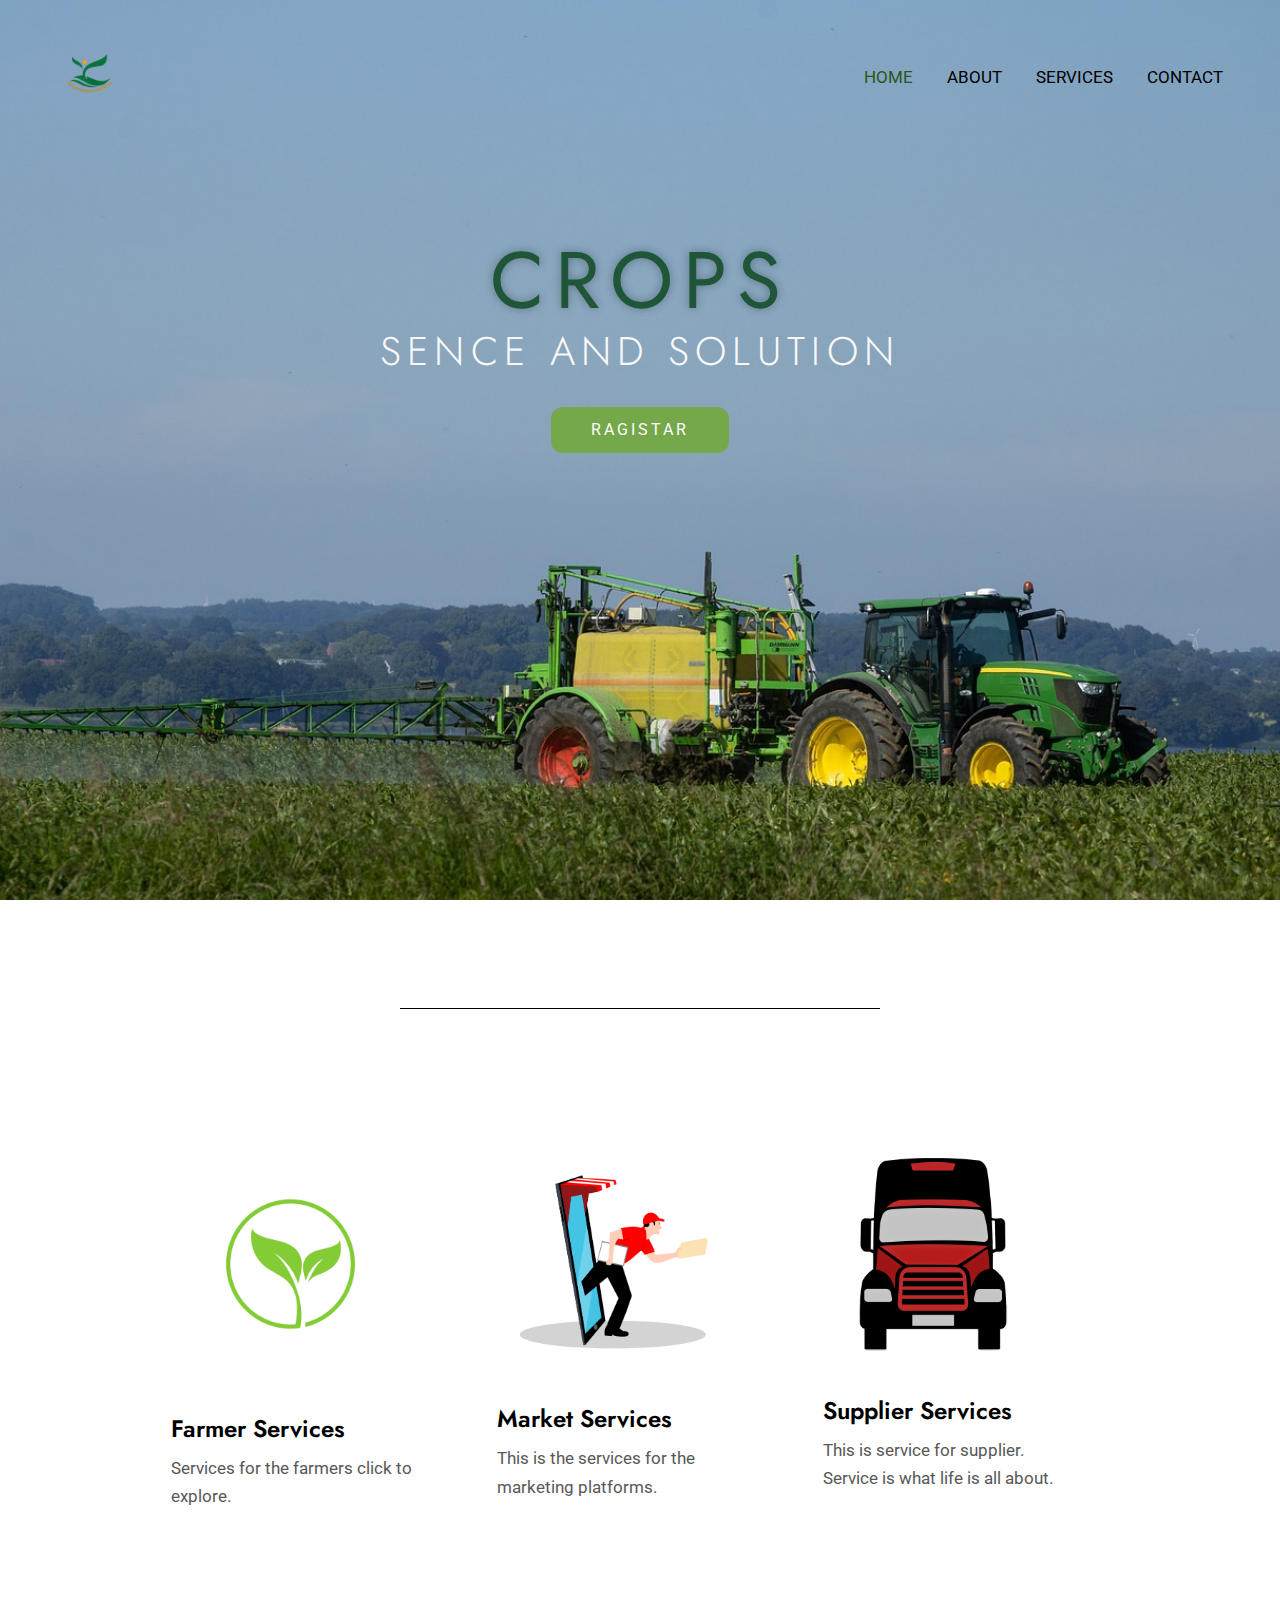
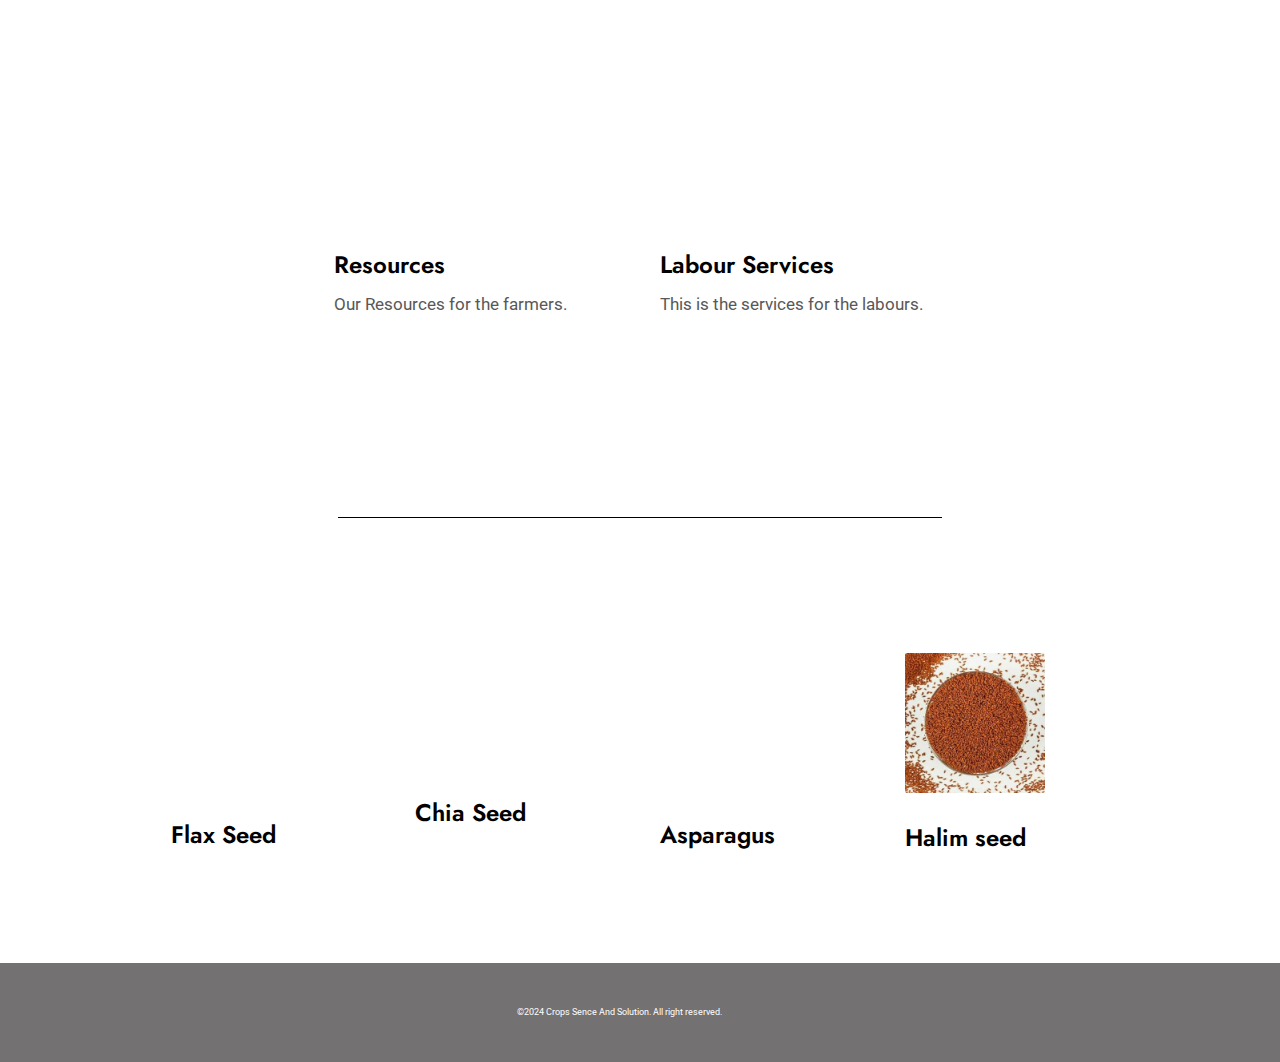
<file: index.html>
<!DOCTYPE html>
<html lang="en-US">
<head>
<meta charset="UTF-8">
<meta name="viewport" content="width=device-width, initial-scale=1">
	 <link rel="profile" href="https://gmpg.org/xfn/11"> 
	 <title>wordpress_site</title>
<meta name="robots" content="max-image-preview:large">
<link rel="dns-prefetch" href="//fonts.googleapis.com">
<link rel="alternate" type="application/rss+xml" title="wordpress_site &raquo; Feed" href="https://bhagwatmunde.github.io/Crops-Sence-Solutions/feed/">
<link rel="alternate" type="application/rss+xml" title="wordpress_site &raquo; Comments Feed" href="https://bhagwatmunde.github.io/Crops-Sence-Solutions/comments/feed/">
<script>
window._wpemojiSettings = {"baseUrl":"https:\/\/s.w.org\/images\/core\/emoji\/15.0.3\/72x72\/","ext":".png","svgUrl":"https:\/\/s.w.org\/images\/core\/emoji\/15.0.3\/svg\/","svgExt":".svg","source":{"concatemoji":"https:\/\/bhagwatmunde.github.io\/Crops-Sence-Solutions\/wp-includes\/js\/wp-emoji-release.min.js?ver=6.5.2"}};
/*! This file is auto-generated */
!function(i,n){var o,s,e;function c(e){try{var t={supportTests:e,timestamp:(new Date).valueOf()};sessionStorage.setItem(o,JSON.stringify(t))}catch(e){}}function p(e,t,n){e.clearRect(0,0,e.canvas.width,e.canvas.height),e.fillText(t,0,0);var t=new Uint32Array(e.getImageData(0,0,e.canvas.width,e.canvas.height).data),r=(e.clearRect(0,0,e.canvas.width,e.canvas.height),e.fillText(n,0,0),new Uint32Array(e.getImageData(0,0,e.canvas.width,e.canvas.height).data));return t.every(function(e,t){return e===r[t]})}function u(e,t,n){switch(t){case"flag":return n(e,"🏳️‍⚧️","🏳️​⚧️")?!1:!n(e,"🇺🇳","🇺​🇳")&&!n(e,"🏴󠁧󠁢󠁥󠁮󠁧󠁿","🏴​󠁧​󠁢​󠁥​󠁮​󠁧​󠁿");case"emoji":return!n(e,"🐦‍⬛","🐦​⬛")}return!1}function f(e,t,n){var r="undefined"!=typeof WorkerGlobalScope&&self instanceof WorkerGlobalScope?new OffscreenCanvas(300,150):i.createElement("canvas"),a=r.getContext("2d",{willReadFrequently:!0}),o=(a.textBaseline="top",a.font="600 32px Arial",{});return e.forEach(function(e){o[e]=t(a,e,n)}),o}function t(e){var t=i.createElement("script");t.src=e,t.defer=!0,i.head.appendChild(t)}"undefined"!=typeof Promise&&(o="wpEmojiSettingsSupports",s=["flag","emoji"],n.supports={everything:!0,everythingExceptFlag:!0},e=new Promise(function(e){i.addEventListener("DOMContentLoaded",e,{once:!0})}),new Promise(function(t){var n=function(){try{var e=JSON.parse(sessionStorage.getItem(o));if("object"==typeof e&&"number"==typeof e.timestamp&&(new Date).valueOf()<e.timestamp+604800&&"object"==typeof e.supportTests)return e.supportTests}catch(e){}return null}();if(!n){if("undefined"!=typeof Worker&&"undefined"!=typeof OffscreenCanvas&&"undefined"!=typeof URL&&URL.createObjectURL&&"undefined"!=typeof Blob)try{var e="postMessage("+f.toString()+"("+[JSON.stringify(s),u.toString(),p.toString()].join(",")+"));",r=new Blob([e],{type:"text/javascript"}),a=new Worker(URL.createObjectURL(r),{name:"wpTestEmojiSupports"});return void(a.onmessage=function(e){c(n=e.data),a.terminate(),t(n)})}catch(e){}c(n=f(s,u,p))}t(n)}).then(function(e){for(var t in e)n.supports[t]=e[t],n.supports.everything=n.supports.everything&&n.supports[t],"flag"!==t&&(n.supports.everythingExceptFlag=n.supports.everythingExceptFlag&&n.supports[t]);n.supports.everythingExceptFlag=n.supports.everythingExceptFlag&&!n.supports.flag,n.DOMReady=!1,n.readyCallback=function(){n.DOMReady=!0}}).then(function(){return e}).then(function(){var e;n.supports.everything||(n.readyCallback(),(e=n.source||{}).concatemoji?t(e.concatemoji):e.wpemoji&&e.twemoji&&(t(e.twemoji),t(e.wpemoji)))}))}((window,document),window._wpemojiSettings);
</script>
<link rel="stylesheet" id="astra-theme-css-css" href="https://bhagwatmunde.github.io/Crops-Sence-Solutions/wp-content/themes/astra/assets/css/minified/main.min.css?ver=4.6.11" media="all">
<style id="astra-theme-css-inline-css">:root{--ast-container-default-xlg-padding:6.67em;--ast-container-default-lg-padding:5.67em;--ast-container-default-slg-padding:4.34em;--ast-container-default-md-padding:3.34em;--ast-container-default-sm-padding:6.67em;--ast-container-default-xs-padding:2.4em;--ast-container-default-xxs-padding:1.4em;--ast-code-block-background:#EEEEEE;--ast-comment-inputs-background:#FAFAFA;--ast-normal-container-width:1200px;--ast-narrow-container-width:750px;--ast-blog-title-font-weight:normal;--ast-blog-meta-weight:inherit;}html{font-size:106.25%;}a,.page-title{color:var(--ast-global-color-3);}a:hover,a:focus{color:var(--ast-global-color-0);}body,button,input,select,textarea,.ast-button,.ast-custom-button{font-family:'Roboto',sans-serif;font-weight:400;font-size:17px;font-size:1rem;line-height:var(--ast-body-line-height,1.7em);}blockquote{color:var(--ast-global-color-3);}p,.entry-content p{margin-bottom:0em;}h1,.entry-content h1,h2,.entry-content h2,h3,.entry-content h3,h4,.entry-content h4,h5,.entry-content h5,h6,.entry-content h6,.site-title,.site-title a{font-family:'Jost',sans-serif;font-weight:500;}.ast-site-identity .site-title a{color:var(--ast-global-color-5);}.site-title{font-size:35px;font-size:2.0588235294118rem;display:none;}header .custom-logo-link img{max-width:100px;}.astra-logo-svg{width:100px;}.site-header .site-description{font-size:15px;font-size:0.88235294117647rem;display:none;}.entry-title{font-size:30px;font-size:1.7647058823529rem;}.archive .ast-article-post .ast-article-inner,.blog .ast-article-post .ast-article-inner,.archive .ast-article-post .ast-article-inner:hover,.blog .ast-article-post .ast-article-inner:hover{overflow:hidden;}h1,.entry-content h1{font-size:87px;font-size:5.1176470588235rem;font-weight:normal;font-family:'Jost',sans-serif;line-height:1.4em;}h2,.entry-content h2{font-size:41px;font-size:2.4117647058824rem;font-weight:500;font-family:'Jost',sans-serif;line-height:1.3em;}h3,.entry-content h3{font-size:28px;font-size:1.6470588235294rem;font-weight:600;font-family:'Jost',sans-serif;line-height:1.3em;}h4,.entry-content h4{font-size:24px;font-size:1.4117647058824rem;line-height:1.25em;font-weight:600;font-family:'Jost',sans-serif;}h5,.entry-content h5{font-size:18px;font-size:1.0588235294118rem;line-height:1.2em;font-weight:500;font-family:'Jost',sans-serif;}h6,.entry-content h6{font-size:15px;font-size:0.88235294117647rem;line-height:1.25em;font-weight:500;font-family:'Jost',sans-serif;}::selection{background-color:var(--ast-global-color-0);color:#000000;}body,h1,.entry-title a,.entry-content h1,h2,.entry-content h2,h3,.entry-content h3,h4,.entry-content h4,h5,.entry-content h5,h6,.entry-content h6{color:var(--ast-global-color-3);}.tagcloud a:hover,.tagcloud a:focus,.tagcloud a.current-item{color:#ffffff;border-color:var(--ast-global-color-3);background-color:var(--ast-global-color-3);}input:focus,input[type="text"]:focus,input[type="email"]:focus,input[type="url"]:focus,input[type="password"]:focus,input[type="reset"]:focus,input[type="search"]:focus,textarea:focus{border-color:var(--ast-global-color-3);}input[type="radio"]:checked,input[type=reset],input[type="checkbox"]:checked,input[type="checkbox"]:hover:checked,input[type="checkbox"]:focus:checked,input[type=range]::-webkit-slider-thumb{border-color:var(--ast-global-color-3);background-color:var(--ast-global-color-3);box-shadow:none;}.site-footer a:hover + .post-count,.site-footer a:focus + .post-count{background:var(--ast-global-color-3);border-color:var(--ast-global-color-3);}.single .nav-links .nav-previous,.single .nav-links .nav-next{color:var(--ast-global-color-3);}.entry-meta,.entry-meta *{line-height:1.45;color:var(--ast-global-color-3);}.entry-meta a:not(.ast-button):hover,.entry-meta a:not(.ast-button):hover *,.entry-meta a:not(.ast-button):focus,.entry-meta a:not(.ast-button):focus *,.page-links > .page-link,.page-links .page-link:hover,.post-navigation a:hover{color:var(--ast-global-color-0);}#cat option,.secondary .calendar_wrap thead a,.secondary .calendar_wrap thead a:visited{color:var(--ast-global-color-3);}.secondary .calendar_wrap #today,.ast-progress-val span{background:var(--ast-global-color-3);}.secondary a:hover + .post-count,.secondary a:focus + .post-count{background:var(--ast-global-color-3);border-color:var(--ast-global-color-3);}.calendar_wrap #today > a{color:#ffffff;}.page-links .page-link,.single .post-navigation a{color:var(--ast-global-color-3);}.ast-search-menu-icon .search-form button.search-submit{padding:0 4px;}.ast-search-menu-icon form.search-form{padding-right:0;}.ast-search-menu-icon.slide-search input.search-field{width:0;}.ast-header-search .ast-search-menu-icon.ast-dropdown-active .search-form,.ast-header-search .ast-search-menu-icon.ast-dropdown-active .search-field:focus{transition:all 0.2s;}.search-form input.search-field:focus{outline:none;}.astra-logo-svg:not(.sticky-custom-logo .astra-logo-svg,.transparent-custom-logo .astra-logo-svg,.advanced-header-logo .astra-logo-svg){height:60px;}.ast-archive-title{color:var(--ast-global-color-2);}.wp-block-latest-posts > li > a{color:var(--ast-global-color-2);}.widget-title,.widget .wp-block-heading{font-size:24px;font-size:1.4117647058824rem;color:var(--ast-global-color-2);}.ast-search-menu-icon.slide-search a:focus-visible:focus-visible,.astra-search-icon:focus-visible,#close:focus-visible,a:focus-visible,.ast-menu-toggle:focus-visible,.site .skip-link:focus-visible,.wp-block-loginout input:focus-visible,.wp-block-search.wp-block-search__button-inside .wp-block-search__inside-wrapper,.ast-header-navigation-arrow:focus-visible,.woocommerce .wc-proceed-to-checkout > .checkout-button:focus-visible,.woocommerce .woocommerce-MyAccount-navigation ul li a:focus-visible,.ast-orders-table__row .ast-orders-table__cell:focus-visible,.woocommerce .woocommerce-order-details .order-again > .button:focus-visible,.woocommerce .woocommerce-message a.button.wc-forward:focus-visible,.woocommerce #minus_qty:focus-visible,.woocommerce #plus_qty:focus-visible,a#ast-apply-coupon:focus-visible,.woocommerce .woocommerce-info a:focus-visible,.woocommerce .astra-shop-summary-wrap a:focus-visible,.woocommerce a.wc-forward:focus-visible,#ast-apply-coupon:focus-visible,.woocommerce-js .woocommerce-mini-cart-item a.remove:focus-visible,#close:focus-visible,.button.search-submit:focus-visible,#search_submit:focus,.normal-search:focus-visible{outline-style:dotted;outline-color:inherit;outline-width:thin;}input:focus,input[type="text"]:focus,input[type="email"]:focus,input[type="url"]:focus,input[type="password"]:focus,input[type="reset"]:focus,input[type="search"]:focus,input[type="number"]:focus,textarea:focus,.wp-block-search__input:focus,[data-section="section-header-mobile-trigger"] .ast-button-wrap .ast-mobile-menu-trigger-minimal:focus,.ast-mobile-popup-drawer.active .menu-toggle-close:focus,.woocommerce-ordering select.orderby:focus,#ast-scroll-top:focus,#coupon_code:focus,.woocommerce-page #comment:focus,.woocommerce #reviews #respond input#submit:focus,.woocommerce a.add_to_cart_button:focus,.woocommerce .button.single_add_to_cart_button:focus,.woocommerce .woocommerce-cart-form button:focus,.woocommerce .woocommerce-cart-form__cart-item .quantity .qty:focus,.woocommerce .woocommerce-billing-fields .woocommerce-billing-fields__field-wrapper .woocommerce-input-wrapper > .input-text:focus,.woocommerce #order_comments:focus,.woocommerce #place_order:focus,.woocommerce .woocommerce-address-fields .woocommerce-address-fields__field-wrapper .woocommerce-input-wrapper > .input-text:focus,.woocommerce .woocommerce-MyAccount-content form button:focus,.woocommerce .woocommerce-MyAccount-content .woocommerce-EditAccountForm .woocommerce-form-row .woocommerce-Input.input-text:focus,.woocommerce .ast-woocommerce-container .woocommerce-pagination ul.page-numbers li a:focus,body #content .woocommerce form .form-row .select2-container--default .select2-selection--single:focus,#ast-coupon-code:focus,.woocommerce.woocommerce-js .quantity input[type=number]:focus,.woocommerce-js .woocommerce-mini-cart-item .quantity input[type=number]:focus,.woocommerce p#ast-coupon-trigger:focus{border-style:dotted;border-color:inherit;border-width:thin;}input{outline:none;}.site-logo-img img{ transition:all 0.2s linear;}body .ast-oembed-container *{position:absolute;top:0;width:100%;height:100%;left:0;}body .wp-block-embed-pocket-casts .ast-oembed-container *{position:unset;}.ast-single-post-featured-section + article {margin-top: 2em;}.site-content .ast-single-post-featured-section img {width: 100%;overflow: hidden;object-fit: cover;}.site > .ast-single-related-posts-container {margin-top: 0;}@media (min-width: 922px) {.ast-desktop .ast-container--narrow {max-width: var(--ast-narrow-container-width);margin: 0 auto;}}.ast-page-builder-template .hentry {margin: 0;}.ast-page-builder-template .site-content > .ast-container {max-width: 100%;padding: 0;}.ast-page-builder-template .site .site-content #primary {padding: 0;margin: 0;}.ast-page-builder-template .no-results {text-align: center;margin: 4em auto;}.ast-page-builder-template .ast-pagination {padding: 2em;}.ast-page-builder-template .entry-header.ast-no-title.ast-no-thumbnail {margin-top: 0;}.ast-page-builder-template .entry-header.ast-header-without-markup {margin-top: 0;margin-bottom: 0;}.ast-page-builder-template .entry-header.ast-no-title.ast-no-meta {margin-bottom: 0;}.ast-page-builder-template.single .post-navigation {padding-bottom: 2em;}.ast-page-builder-template.single-post .site-content > .ast-container {max-width: 100%;}.ast-page-builder-template .entry-header {margin-top: 4em;margin-left: auto;margin-right: auto;padding-left: 20px;padding-right: 20px;}.single.ast-page-builder-template .entry-header {padding-left: 20px;padding-right: 20px;}.ast-page-builder-template .ast-archive-description {margin: 4em auto 0;padding-left: 20px;padding-right: 20px;}@media (max-width:921px){#ast-desktop-header{display:none;}}@media (min-width:922px){#ast-mobile-header{display:none;}}.wp-block-buttons.aligncenter{justify-content:center;}@media (max-width:921px){.ast-theme-transparent-header #primary,.ast-theme-transparent-header #secondary{padding:0;}}@media (max-width:921px){.ast-plain-container.ast-no-sidebar #primary{padding:0;}}.ast-plain-container.ast-no-sidebar #primary{margin-top:0;margin-bottom:0;}.wp-block-button.is-style-outline .wp-block-button__link{border-color:var(--ast-global-color-0);}div.wp-block-button.is-style-outline > .wp-block-button__link:not(.has-text-color),div.wp-block-button.wp-block-button__link.is-style-outline:not(.has-text-color){color:var(--ast-global-color-0);}.wp-block-button.is-style-outline .wp-block-button__link:hover,.wp-block-buttons .wp-block-button.is-style-outline .wp-block-button__link:focus,.wp-block-buttons .wp-block-button.is-style-outline > .wp-block-button__link:not(.has-text-color):hover,.wp-block-buttons .wp-block-button.wp-block-button__link.is-style-outline:not(.has-text-color):hover{color:var(--ast-global-color-5);background-color:var(--ast-global-color-1);border-color:var(--ast-global-color-1);}.post-page-numbers.current .page-link,.ast-pagination .page-numbers.current{color:#000000;border-color:var(--ast-global-color-0);background-color:var(--ast-global-color-0);}.wp-block-button.is-style-outline .wp-block-button__link.wp-element-button,.ast-outline-button{border-color:var(--ast-global-color-0);font-family:inherit;font-weight:400;font-size:16px;font-size:0.94117647058824rem;line-height:1em;border-top-left-radius:0px;border-top-right-radius:0px;border-bottom-right-radius:0px;border-bottom-left-radius:0px;}.wp-block-buttons .wp-block-button.is-style-outline > .wp-block-button__link:not(.has-text-color),.wp-block-buttons .wp-block-button.wp-block-button__link.is-style-outline:not(.has-text-color),.ast-outline-button{color:var(--ast-global-color-0);}.wp-block-button.is-style-outline .wp-block-button__link:hover,.wp-block-buttons .wp-block-button.is-style-outline .wp-block-button__link:focus,.wp-block-buttons .wp-block-button.is-style-outline > .wp-block-button__link:not(.has-text-color):hover,.wp-block-buttons .wp-block-button.wp-block-button__link.is-style-outline:not(.has-text-color):hover,.ast-outline-button:hover,.ast-outline-button:focus,.wp-block-uagb-buttons-child .uagb-buttons-repeater.ast-outline-button:hover,.wp-block-uagb-buttons-child .uagb-buttons-repeater.ast-outline-button:focus{color:var(--ast-global-color-5);background-color:var(--ast-global-color-1);border-color:var(--ast-global-color-1);}.wp-block-button .wp-block-button__link.wp-element-button.is-style-outline:not(.has-background),.wp-block-button.is-style-outline>.wp-block-button__link.wp-element-button:not(.has-background),.ast-outline-button{background-color:var(--ast-global-color-0);}@media (max-width:921px){.wp-block-button.is-style-outline .wp-block-button__link.wp-element-button,.ast-outline-button{font-size:16px;font-size:0.94117647058824rem;}}@media (max-width:544px){.wp-block-button.is-style-outline .wp-block-button__link.wp-element-button,.ast-outline-button{font-size:15px;font-size:0.88235294117647rem;}}.entry-content[ast-blocks-layout] > figure{margin-bottom:1em;}h1.widget-title{font-weight:normal;}h2.widget-title{font-weight:500;}h3.widget-title{font-weight:600;}@media (max-width:921px){.ast-separate-container #primary,.ast-separate-container #secondary{padding:1.5em 0;}#primary,#secondary{padding:1.5em 0;margin:0;}.ast-left-sidebar #content > .ast-container{display:flex;flex-direction:column-reverse;width:100%;}.ast-separate-container .ast-article-post,.ast-separate-container .ast-article-single{padding:1.5em 2.14em;}.ast-author-box img.avatar{margin:20px 0 0 0;}}@media (min-width:922px){.ast-separate-container.ast-right-sidebar #primary,.ast-separate-container.ast-left-sidebar #primary{border:0;}.search-no-results.ast-separate-container #primary{margin-bottom:4em;}}.elementor-button-wrapper .elementor-button{border-style:solid;text-decoration:none;border-top-width:0;border-right-width:0;border-left-width:0;border-bottom-width:0;}body .elementor-button.elementor-size-sm,body .elementor-button.elementor-size-xs,body .elementor-button.elementor-size-md,body .elementor-button.elementor-size-lg,body .elementor-button.elementor-size-xl,body .elementor-button{border-top-left-radius:0px;border-top-right-radius:0px;border-bottom-right-radius:0px;border-bottom-left-radius:0px;padding-top:15px;padding-right:40px;padding-bottom:15px;padding-left:40px;}@media (max-width:921px){.elementor-button-wrapper .elementor-button.elementor-size-sm,.elementor-button-wrapper .elementor-button.elementor-size-xs,.elementor-button-wrapper .elementor-button.elementor-size-md,.elementor-button-wrapper .elementor-button.elementor-size-lg,.elementor-button-wrapper .elementor-button.elementor-size-xl,.elementor-button-wrapper .elementor-button{padding-top:16px;padding-right:32px;padding-bottom:16px;padding-left:32px;}}@media (max-width:544px){.elementor-button-wrapper .elementor-button.elementor-size-sm,.elementor-button-wrapper .elementor-button.elementor-size-xs,.elementor-button-wrapper .elementor-button.elementor-size-md,.elementor-button-wrapper .elementor-button.elementor-size-lg,.elementor-button-wrapper .elementor-button.elementor-size-xl,.elementor-button-wrapper .elementor-button{padding-top:15px;padding-right:28px;padding-bottom:15px;padding-left:28px;}}.elementor-button-wrapper .elementor-button{border-color:var(--ast-global-color-0);background-color:var(--ast-global-color-0);}.elementor-button-wrapper .elementor-button:hover,.elementor-button-wrapper .elementor-button:focus{color:var(--ast-global-color-5);background-color:var(--ast-global-color-1);border-color:var(--ast-global-color-1);}.wp-block-button .wp-block-button__link ,.elementor-button-wrapper .elementor-button,.elementor-button-wrapper .elementor-button:visited{color:var(--ast-global-color-5);}.elementor-button-wrapper .elementor-button{font-weight:400;font-size:16px;font-size:0.94117647058824rem;line-height:1em;text-transform:none;letter-spacing:3px;}body .elementor-button.elementor-size-sm,body .elementor-button.elementor-size-xs,body .elementor-button.elementor-size-md,body .elementor-button.elementor-size-lg,body .elementor-button.elementor-size-xl,body .elementor-button{font-size:16px;font-size:0.94117647058824rem;}.wp-block-button .wp-block-button__link:hover,.wp-block-button .wp-block-button__link:focus{color:var(--ast-global-color-5);background-color:var(--ast-global-color-1);border-color:var(--ast-global-color-1);}.elementor-widget-heading h1.elementor-heading-title{line-height:1.4em;}.elementor-widget-heading h2.elementor-heading-title{line-height:1.3em;}.elementor-widget-heading h3.elementor-heading-title{line-height:1.3em;}.elementor-widget-heading h4.elementor-heading-title{line-height:1.25em;}.elementor-widget-heading h5.elementor-heading-title{line-height:1.2em;}.elementor-widget-heading h6.elementor-heading-title{line-height:1.25em;}.wp-block-button .wp-block-button__link,.wp-block-search .wp-block-search__button,body .wp-block-file .wp-block-file__button{border-color:var(--ast-global-color-0);background-color:var(--ast-global-color-0);color:var(--ast-global-color-5);font-family:inherit;font-weight:400;line-height:1em;text-transform:none;letter-spacing:3px;font-size:16px;font-size:0.94117647058824rem;border-top-left-radius:0px;border-top-right-radius:0px;border-bottom-right-radius:0px;border-bottom-left-radius:0px;padding-top:15px;padding-right:40px;padding-bottom:15px;padding-left:40px;}@media (max-width:921px){.wp-block-button .wp-block-button__link,.wp-block-search .wp-block-search__button,body .wp-block-file .wp-block-file__button{font-size:16px;font-size:0.94117647058824rem;padding-top:16px;padding-right:32px;padding-bottom:16px;padding-left:32px;}}@media (max-width:544px){.wp-block-button .wp-block-button__link,.wp-block-search .wp-block-search__button,body .wp-block-file .wp-block-file__button{font-size:15px;font-size:0.88235294117647rem;padding-top:15px;padding-right:28px;padding-bottom:15px;padding-left:28px;}}.menu-toggle,button,.ast-button,.ast-custom-button,.button,input#submit,input[type="button"],input[type="submit"],input[type="reset"],form[CLASS*="wp-block-search__"].wp-block-search .wp-block-search__inside-wrapper .wp-block-search__button,body .wp-block-file .wp-block-file__button,.woocommerce-js a.button,.woocommerce button.button,.woocommerce .woocommerce-message a.button,.woocommerce #respond input#submit.alt,.woocommerce input.button.alt,.woocommerce input.button,.woocommerce input.button:disabled,.woocommerce input.button:disabled[disabled],.woocommerce input.button:disabled:hover,.woocommerce input.button:disabled[disabled]:hover,.woocommerce #respond input#submit,.woocommerce button.button.alt.disabled,.wc-block-grid__products .wc-block-grid__product .wp-block-button__link,.wc-block-grid__product-onsale,[CLASS*="wc-block"] button,.woocommerce-js .astra-cart-drawer .astra-cart-drawer-content .woocommerce-mini-cart__buttons .button:not(.checkout):not(.ast-continue-shopping),.woocommerce-js .astra-cart-drawer .astra-cart-drawer-content .woocommerce-mini-cart__buttons a.checkout,.woocommerce button.button.alt.disabled.wc-variation-selection-needed,[CLASS*="wc-block"] .wc-block-components-button{border-style:solid;border-top-width:0;border-right-width:0;border-left-width:0;border-bottom-width:0;color:var(--ast-global-color-5);border-color:var(--ast-global-color-0);background-color:var(--ast-global-color-0);padding-top:15px;padding-right:40px;padding-bottom:15px;padding-left:40px;font-family:inherit;font-weight:400;font-size:16px;font-size:0.94117647058824rem;line-height:1em;text-transform:none;letter-spacing:3px;border-top-left-radius:0px;border-top-right-radius:0px;border-bottom-right-radius:0px;border-bottom-left-radius:0px;}button:focus,.menu-toggle:hover,button:hover,.ast-button:hover,.ast-custom-button:hover .button:hover,.ast-custom-button:hover ,input[type=reset]:hover,input[type=reset]:focus,input#submit:hover,input#submit:focus,input[type="button"]:hover,input[type="button"]:focus,input[type="submit"]:hover,input[type="submit"]:focus,form[CLASS*="wp-block-search__"].wp-block-search .wp-block-search__inside-wrapper .wp-block-search__button:hover,form[CLASS*="wp-block-search__"].wp-block-search .wp-block-search__inside-wrapper .wp-block-search__button:focus,body .wp-block-file .wp-block-file__button:hover,body .wp-block-file .wp-block-file__button:focus,.woocommerce-js a.button:hover,.woocommerce button.button:hover,.woocommerce .woocommerce-message a.button:hover,.woocommerce #respond input#submit:hover,.woocommerce #respond input#submit.alt:hover,.woocommerce input.button.alt:hover,.woocommerce input.button:hover,.woocommerce button.button.alt.disabled:hover,.wc-block-grid__products .wc-block-grid__product .wp-block-button__link:hover,[CLASS*="wc-block"] button:hover,.woocommerce-js .astra-cart-drawer .astra-cart-drawer-content .woocommerce-mini-cart__buttons .button:not(.checkout):not(.ast-continue-shopping):hover,.woocommerce-js .astra-cart-drawer .astra-cart-drawer-content .woocommerce-mini-cart__buttons a.checkout:hover,.woocommerce button.button.alt.disabled.wc-variation-selection-needed:hover,[CLASS*="wc-block"] .wc-block-components-button:hover,[CLASS*="wc-block"] .wc-block-components-button:focus{color:var(--ast-global-color-5);background-color:var(--ast-global-color-1);border-color:var(--ast-global-color-1);}@media (max-width:921px){.menu-toggle,button,.ast-button,.ast-custom-button,.button,input#submit,input[type="button"],input[type="submit"],input[type="reset"],form[CLASS*="wp-block-search__"].wp-block-search .wp-block-search__inside-wrapper .wp-block-search__button,body .wp-block-file .wp-block-file__button,.woocommerce-js a.button,.woocommerce button.button,.woocommerce .woocommerce-message a.button,.woocommerce #respond input#submit.alt,.woocommerce input.button.alt,.woocommerce input.button,.woocommerce input.button:disabled,.woocommerce input.button:disabled[disabled],.woocommerce input.button:disabled:hover,.woocommerce input.button:disabled[disabled]:hover,.woocommerce #respond input#submit,.woocommerce button.button.alt.disabled,.wc-block-grid__products .wc-block-grid__product .wp-block-button__link,.wc-block-grid__product-onsale,[CLASS*="wc-block"] button,.woocommerce-js .astra-cart-drawer .astra-cart-drawer-content .woocommerce-mini-cart__buttons .button:not(.checkout):not(.ast-continue-shopping),.woocommerce-js .astra-cart-drawer .astra-cart-drawer-content .woocommerce-mini-cart__buttons a.checkout,.woocommerce button.button.alt.disabled.wc-variation-selection-needed,[CLASS*="wc-block"] .wc-block-components-button{padding-top:16px;padding-right:32px;padding-bottom:16px;padding-left:32px;font-size:16px;font-size:0.94117647058824rem;}}@media (max-width:544px){.menu-toggle,button,.ast-button,.ast-custom-button,.button,input#submit,input[type="button"],input[type="submit"],input[type="reset"],form[CLASS*="wp-block-search__"].wp-block-search .wp-block-search__inside-wrapper .wp-block-search__button,body .wp-block-file .wp-block-file__button,.woocommerce-js a.button,.woocommerce button.button,.woocommerce .woocommerce-message a.button,.woocommerce #respond input#submit.alt,.woocommerce input.button.alt,.woocommerce input.button,.woocommerce input.button:disabled,.woocommerce input.button:disabled[disabled],.woocommerce input.button:disabled:hover,.woocommerce input.button:disabled[disabled]:hover,.woocommerce #respond input#submit,.woocommerce button.button.alt.disabled,.wc-block-grid__products .wc-block-grid__product .wp-block-button__link,.wc-block-grid__product-onsale,[CLASS*="wc-block"] button,.woocommerce-js .astra-cart-drawer .astra-cart-drawer-content .woocommerce-mini-cart__buttons .button:not(.checkout):not(.ast-continue-shopping),.woocommerce-js .astra-cart-drawer .astra-cart-drawer-content .woocommerce-mini-cart__buttons a.checkout,.woocommerce button.button.alt.disabled.wc-variation-selection-needed,[CLASS*="wc-block"] .wc-block-components-button{padding-top:15px;padding-right:28px;padding-bottom:15px;padding-left:28px;font-size:15px;font-size:0.88235294117647rem;}}@media (max-width:921px){.menu-toggle,button,.ast-button,.button,input#submit,input[type="button"],input[type="submit"],input[type="reset"]{font-size:16px;font-size:0.94117647058824rem;}.ast-mobile-header-stack .main-header-bar .ast-search-menu-icon{display:inline-block;}.ast-header-break-point.ast-header-custom-item-outside .ast-mobile-header-stack .main-header-bar .ast-search-icon{margin:0;}.ast-comment-avatar-wrap img{max-width:2.5em;}.ast-comment-meta{padding:0 1.8888em 1.3333em;}.ast-separate-container .ast-comment-list li.depth-1{padding:1.5em 2.14em;}.ast-separate-container .comment-respond{padding:2em 2.14em;}}@media (min-width:544px){.ast-container{max-width:100%;}}@media (max-width:544px){.ast-separate-container .ast-article-post,.ast-separate-container .ast-article-single,.ast-separate-container .comments-title,.ast-separate-container .ast-archive-description{padding:1.5em 1em;}.ast-separate-container #content .ast-container{padding-left:0.54em;padding-right:0.54em;}.ast-separate-container .ast-comment-list .bypostauthor{padding:.5em;}.ast-search-menu-icon.ast-dropdown-active .search-field{width:170px;}.menu-toggle,button,.ast-button,.button,input#submit,input[type="button"],input[type="submit"],input[type="reset"]{font-size:15px;font-size:0.88235294117647rem;}}body,.ast-separate-container{background-color:var(--ast-global-color-5);;background-image:none;;}@media (max-width:921px){.widget-title{font-size:22px;font-size:1.375rem;}body,button,input,select,textarea,.ast-button,.ast-custom-button{font-size:16px;font-size:0.94117647058824rem;}#secondary,#secondary button,#secondary input,#secondary select,#secondary textarea{font-size:16px;font-size:0.94117647058824rem;}.site-title{display:none;}.site-header .site-description{display:block;}h1,.entry-content h1{font-size:30px;}h2,.entry-content h2{font-size:25px;}h3,.entry-content h3{font-size:28px;}h4,.entry-content h4{font-size:24px;font-size:1.4117647058824rem;}.astra-logo-svg{width:96px;}header .custom-logo-link img,.ast-header-break-point .site-logo-img .custom-mobile-logo-link img{max-width:96px;}}@media (max-width:544px){.site-title{display:none;}.site-header .site-description{display:none;}h1,.entry-content h1{font-size:30px;}h2,.entry-content h2{font-size:25px;}h3,.entry-content h3{font-size:28px;}h4,.entry-content h4{font-size:24px;font-size:1.4117647058824rem;}header .custom-logo-link img,.ast-header-break-point .site-branding img,.ast-header-break-point .custom-logo-link img{max-width:96px;}.astra-logo-svg{width:96px;}.ast-header-break-point .site-logo-img .custom-mobile-logo-link img{max-width:96px;}}@media (max-width:544px){html{font-size:96.9%;}}@media (min-width:922px){.ast-container{max-width:1240px;}}@media (min-width:922px){.site-content .ast-container{display:flex;}}@media (max-width:921px){.site-content .ast-container{flex-direction:column;}}@media (min-width:922px){.main-header-menu .sub-menu .menu-item.ast-left-align-sub-menu:hover > .sub-menu,.main-header-menu .sub-menu .menu-item.ast-left-align-sub-menu.focus > .sub-menu{margin-left:-0px;}}.ast-theme-transparent-header .ast-header-search .astra-search-icon,.ast-theme-transparent-header .ast-header-search .search-field::placeholder,.ast-theme-transparent-header .ast-header-search .ast-icon{color:#ffffff;}.ast-theme-transparent-header [data-section="section-header-mobile-trigger"] .ast-button-wrap .mobile-menu-toggle-icon .ast-mobile-svg{fill:#ffffff;}.ast-theme-transparent-header [data-section="section-header-mobile-trigger"] .ast-button-wrap .mobile-menu-wrap .mobile-menu{color:#ffffff;}.ast-theme-transparent-header [data-section="section-header-mobile-trigger"] .ast-button-wrap .ast-mobile-menu-trigger-fill{background:var(--ast-global-color-0);}.ast-theme-transparent-header [data-section="section-header-mobile-trigger"] .ast-button-wrap .ast-mobile-menu-trigger-fill,.ast-theme-transparent-header [data-section="section-header-mobile-trigger"] .ast-button-wrap .ast-mobile-menu-trigger-minimal{color:#ffffff;border:none;}.site .comments-area{padding-bottom:3em;}.wp-block-file {display: flex;align-items: center;flex-wrap: wrap;justify-content: space-between;}.wp-block-pullquote {border: none;}.wp-block-pullquote blockquote::before {content: "\201D";font-family: "Helvetica",sans-serif;display: flex;transform: rotate( 180deg );font-size: 6rem;font-style: normal;line-height: 1;font-weight: bold;align-items: center;justify-content: center;}.has-text-align-right > blockquote::before {justify-content: flex-start;}.has-text-align-left > blockquote::before {justify-content: flex-end;}figure.wp-block-pullquote.is-style-solid-color blockquote {max-width: 100%;text-align: inherit;}html body {--wp--custom--ast-default-block-top-padding: 3em;--wp--custom--ast-default-block-right-padding: 3em;--wp--custom--ast-default-block-bottom-padding: 3em;--wp--custom--ast-default-block-left-padding: 3em;--wp--custom--ast-container-width: 1200px;--wp--custom--ast-content-width-size: 1200px;--wp--custom--ast-wide-width-size: calc(1200px + var(--wp--custom--ast-default-block-left-padding) + var(--wp--custom--ast-default-block-right-padding));}.ast-narrow-container {--wp--custom--ast-content-width-size: 750px;--wp--custom--ast-wide-width-size: 750px;}@media(max-width: 921px) {html body {--wp--custom--ast-default-block-top-padding: 3em;--wp--custom--ast-default-block-right-padding: 2em;--wp--custom--ast-default-block-bottom-padding: 3em;--wp--custom--ast-default-block-left-padding: 2em;}}@media(max-width: 544px) {html body {--wp--custom--ast-default-block-top-padding: 3em;--wp--custom--ast-default-block-right-padding: 1.5em;--wp--custom--ast-default-block-bottom-padding: 3em;--wp--custom--ast-default-block-left-padding: 1.5em;}}.entry-content > .wp-block-group,.entry-content > .wp-block-cover,.entry-content > .wp-block-columns {padding-top: var(--wp--custom--ast-default-block-top-padding);padding-right: var(--wp--custom--ast-default-block-right-padding);padding-bottom: var(--wp--custom--ast-default-block-bottom-padding);padding-left: var(--wp--custom--ast-default-block-left-padding);}.ast-plain-container.ast-no-sidebar .entry-content > .alignfull,.ast-page-builder-template .ast-no-sidebar .entry-content > .alignfull {margin-left: calc( -50vw + 50%);margin-right: calc( -50vw + 50%);max-width: 100vw;width: 100vw;}.ast-plain-container.ast-no-sidebar .entry-content .alignfull .alignfull,.ast-page-builder-template.ast-no-sidebar .entry-content .alignfull .alignfull,.ast-plain-container.ast-no-sidebar .entry-content .alignfull .alignwide,.ast-page-builder-template.ast-no-sidebar .entry-content .alignfull .alignwide,.ast-plain-container.ast-no-sidebar .entry-content .alignwide .alignfull,.ast-page-builder-template.ast-no-sidebar .entry-content .alignwide .alignfull,.ast-plain-container.ast-no-sidebar .entry-content .alignwide .alignwide,.ast-page-builder-template.ast-no-sidebar .entry-content .alignwide .alignwide,.ast-plain-container.ast-no-sidebar .entry-content .wp-block-column .alignfull,.ast-page-builder-template.ast-no-sidebar .entry-content .wp-block-column .alignfull,.ast-plain-container.ast-no-sidebar .entry-content .wp-block-column .alignwide,.ast-page-builder-template.ast-no-sidebar .entry-content .wp-block-column .alignwide {margin-left: auto;margin-right: auto;width: 100%;}[ast-blocks-layout] .wp-block-separator:not(.is-style-dots) {height: 0;}[ast-blocks-layout] .wp-block-separator {margin: 20px auto;}[ast-blocks-layout] .wp-block-separator:not(.is-style-wide):not(.is-style-dots) {max-width: 100px;}[ast-blocks-layout] .wp-block-separator.has-background {padding: 0;}.entry-content[ast-blocks-layout] > * {max-width: var(--wp--custom--ast-content-width-size);margin-left: auto;margin-right: auto;}.entry-content[ast-blocks-layout] > .alignwide {max-width: var(--wp--custom--ast-wide-width-size);}.entry-content[ast-blocks-layout] .alignfull {max-width: none;}.entry-content .wp-block-columns {margin-bottom: 0;}blockquote {margin: 1.5em;border-color: rgba(0,0,0,0.05);}.wp-block-quote:not(.has-text-align-right):not(.has-text-align-center) {border-left: 5px solid rgba(0,0,0,0.05);}.has-text-align-right > blockquote,blockquote.has-text-align-right {border-right: 5px solid rgba(0,0,0,0.05);}.has-text-align-left > blockquote,blockquote.has-text-align-left {border-left: 5px solid rgba(0,0,0,0.05);}.wp-block-site-tagline,.wp-block-latest-posts .read-more {margin-top: 15px;}.wp-block-loginout p label {display: block;}.wp-block-loginout p:not(.login-remember):not(.login-submit) input {width: 100%;}.wp-block-loginout input:focus {border-color: transparent;}.wp-block-loginout input:focus {outline: thin dotted;}.entry-content .wp-block-media-text .wp-block-media-text__content {padding: 0 0 0 8%;}.entry-content .wp-block-media-text.has-media-on-the-right .wp-block-media-text__content {padding: 0 8% 0 0;}.entry-content .wp-block-media-text.has-background .wp-block-media-text__content {padding: 8%;}.entry-content .wp-block-cover:not([class*="background-color"]) .wp-block-cover__inner-container,.entry-content .wp-block-cover:not([class*="background-color"]) .wp-block-cover-image-text,.entry-content .wp-block-cover:not([class*="background-color"]) .wp-block-cover-text,.entry-content .wp-block-cover-image:not([class*="background-color"]) .wp-block-cover__inner-container,.entry-content .wp-block-cover-image:not([class*="background-color"]) .wp-block-cover-image-text,.entry-content .wp-block-cover-image:not([class*="background-color"]) .wp-block-cover-text {color: var(--ast-global-color-5);}.wp-block-loginout .login-remember input {width: 1.1rem;height: 1.1rem;margin: 0 5px 4px 0;vertical-align: middle;}.wp-block-latest-posts > li > *:first-child,.wp-block-latest-posts:not(.is-grid) > li:first-child {margin-top: 0;}.wp-block-search__inside-wrapper .wp-block-search__input {padding: 0 10px;color: var(--ast-global-color-3);background: var(--ast-global-color-5);border-color: var(--ast-border-color);}.wp-block-latest-posts .read-more {margin-bottom: 1.5em;}.wp-block-search__no-button .wp-block-search__inside-wrapper .wp-block-search__input {padding-top: 5px;padding-bottom: 5px;}.wp-block-latest-posts .wp-block-latest-posts__post-date,.wp-block-latest-posts .wp-block-latest-posts__post-author {font-size: 1rem;}.wp-block-latest-posts > li > *,.wp-block-latest-posts:not(.is-grid) > li {margin-top: 12px;margin-bottom: 12px;}.ast-page-builder-template .entry-content[ast-blocks-layout] > *,.ast-page-builder-template .entry-content[ast-blocks-layout] > .alignfull > * {max-width: none;}.ast-page-builder-template .entry-content[ast-blocks-layout] > .alignwide > * {max-width: var(--wp--custom--ast-wide-width-size);}.ast-page-builder-template .entry-content[ast-blocks-layout] > .inherit-container-width > *,.ast-page-builder-template .entry-content[ast-blocks-layout] > * > *,.entry-content[ast-blocks-layout] > .wp-block-cover .wp-block-cover__inner-container {max-width: var(--wp--custom--ast-content-width-size);margin-left: auto;margin-right: auto;}.entry-content[ast-blocks-layout] .wp-block-cover:not(.alignleft):not(.alignright) {width: auto;}@media(max-width: 1200px) {.ast-separate-container .entry-content > .alignfull,.ast-separate-container .entry-content[ast-blocks-layout] > .alignwide,.ast-plain-container .entry-content[ast-blocks-layout] > .alignwide,.ast-plain-container .entry-content .alignfull {margin-left: calc(-1 * min(var(--ast-container-default-xlg-padding),20px)) ;margin-right: calc(-1 * min(var(--ast-container-default-xlg-padding),20px));}}@media(min-width: 1201px) {.ast-separate-container .entry-content > .alignfull {margin-left: calc(-1 * var(--ast-container-default-xlg-padding) );margin-right: calc(-1 * var(--ast-container-default-xlg-padding) );}.ast-separate-container .entry-content[ast-blocks-layout] > .alignwide,.ast-plain-container .entry-content[ast-blocks-layout] > .alignwide {margin-left: calc(-1 * var(--wp--custom--ast-default-block-left-padding) );margin-right: calc(-1 * var(--wp--custom--ast-default-block-right-padding) );}}@media(min-width: 921px) {.ast-separate-container .entry-content .wp-block-group.alignwide:not(.inherit-container-width) > :where(:not(.alignleft):not(.alignright)),.ast-plain-container .entry-content .wp-block-group.alignwide:not(.inherit-container-width) > :where(:not(.alignleft):not(.alignright)) {max-width: calc( var(--wp--custom--ast-content-width-size) + 80px );}.ast-plain-container.ast-right-sidebar .entry-content[ast-blocks-layout] .alignfull,.ast-plain-container.ast-left-sidebar .entry-content[ast-blocks-layout] .alignfull {margin-left: -60px;margin-right: -60px;}}@media(min-width: 544px) {.entry-content > .alignleft {margin-right: 20px;}.entry-content > .alignright {margin-left: 20px;}}@media (max-width:544px){.wp-block-columns .wp-block-column:not(:last-child){margin-bottom:20px;}.wp-block-latest-posts{margin:0;}}@media( max-width: 600px ) {.entry-content .wp-block-media-text .wp-block-media-text__content,.entry-content .wp-block-media-text.has-media-on-the-right .wp-block-media-text__content {padding: 8% 0 0;}.entry-content .wp-block-media-text.has-background .wp-block-media-text__content {padding: 8%;}}.ast-page-builder-template .entry-header {padding-left: 0;}.ast-narrow-container .site-content .wp-block-uagb-image--align-full .wp-block-uagb-image__figure {max-width: 100%;margin-left: auto;margin-right: auto;}:root .has-ast-global-color-0-color{color:var(--ast-global-color-0);}:root .has-ast-global-color-0-background-color{background-color:var(--ast-global-color-0);}:root .wp-block-button .has-ast-global-color-0-color{color:var(--ast-global-color-0);}:root .wp-block-button .has-ast-global-color-0-background-color{background-color:var(--ast-global-color-0);}:root .has-ast-global-color-1-color{color:var(--ast-global-color-1);}:root .has-ast-global-color-1-background-color{background-color:var(--ast-global-color-1);}:root .wp-block-button .has-ast-global-color-1-color{color:var(--ast-global-color-1);}:root .wp-block-button .has-ast-global-color-1-background-color{background-color:var(--ast-global-color-1);}:root .has-ast-global-color-2-color{color:var(--ast-global-color-2);}:root .has-ast-global-color-2-background-color{background-color:var(--ast-global-color-2);}:root .wp-block-button .has-ast-global-color-2-color{color:var(--ast-global-color-2);}:root .wp-block-button .has-ast-global-color-2-background-color{background-color:var(--ast-global-color-2);}:root .has-ast-global-color-3-color{color:var(--ast-global-color-3);}:root .has-ast-global-color-3-background-color{background-color:var(--ast-global-color-3);}:root .wp-block-button .has-ast-global-color-3-color{color:var(--ast-global-color-3);}:root .wp-block-button .has-ast-global-color-3-background-color{background-color:var(--ast-global-color-3);}:root .has-ast-global-color-4-color{color:var(--ast-global-color-4);}:root .has-ast-global-color-4-background-color{background-color:var(--ast-global-color-4);}:root .wp-block-button .has-ast-global-color-4-color{color:var(--ast-global-color-4);}:root .wp-block-button .has-ast-global-color-4-background-color{background-color:var(--ast-global-color-4);}:root .has-ast-global-color-5-color{color:var(--ast-global-color-5);}:root .has-ast-global-color-5-background-color{background-color:var(--ast-global-color-5);}:root .wp-block-button .has-ast-global-color-5-color{color:var(--ast-global-color-5);}:root .wp-block-button .has-ast-global-color-5-background-color{background-color:var(--ast-global-color-5);}:root .has-ast-global-color-6-color{color:var(--ast-global-color-6);}:root .has-ast-global-color-6-background-color{background-color:var(--ast-global-color-6);}:root .wp-block-button .has-ast-global-color-6-color{color:var(--ast-global-color-6);}:root .wp-block-button .has-ast-global-color-6-background-color{background-color:var(--ast-global-color-6);}:root .has-ast-global-color-7-color{color:var(--ast-global-color-7);}:root .has-ast-global-color-7-background-color{background-color:var(--ast-global-color-7);}:root .wp-block-button .has-ast-global-color-7-color{color:var(--ast-global-color-7);}:root .wp-block-button .has-ast-global-color-7-background-color{background-color:var(--ast-global-color-7);}:root .has-ast-global-color-8-color{color:var(--ast-global-color-8);}:root .has-ast-global-color-8-background-color{background-color:var(--ast-global-color-8);}:root .wp-block-button .has-ast-global-color-8-color{color:var(--ast-global-color-8);}:root .wp-block-button .has-ast-global-color-8-background-color{background-color:var(--ast-global-color-8);}:root{--ast-global-color-0:#74a84a;--ast-global-color-1:#2c541d;--ast-global-color-2:#000000;--ast-global-color-3:#585858;--ast-global-color-4:#f6f8f5;--ast-global-color-5:#ffffff;--ast-global-color-6:rgba(82,104,64,0.8);--ast-global-color-7:rgba(82,104,64,0.5);--ast-global-color-8:rgba(82,104,64,0.3);}:root {--ast-border-color : #989898;}.ast-single-entry-banner {-js-display: flex;display: flex;flex-direction: column;justify-content: center;text-align: center;position: relative;background: #eeeeee;}.ast-single-entry-banner[data-banner-layout="layout-1"] {max-width: 1200px;background: inherit;padding: 20px 0;}.ast-single-entry-banner[data-banner-width-type="custom"] {margin: 0 auto;width: 100%;}.ast-single-entry-banner + .site-content .entry-header {margin-bottom: 0;}.site .ast-author-avatar {--ast-author-avatar-size: ;}a.ast-underline-text {text-decoration: underline;}.ast-container > .ast-terms-link {position: relative;display: block;}a.ast-button.ast-badge-tax {padding: 4px 8px;border-radius: 3px;font-size: inherit;}header.entry-header .entry-title{font-size:30px;font-size:1.7647058823529rem;}header.entry-header > *:not(:last-child){margin-bottom:10px;}.ast-archive-entry-banner {-js-display: flex;display: flex;flex-direction: column;justify-content: center;text-align: center;position: relative;background: #eeeeee;}.ast-archive-entry-banner[data-banner-width-type="custom"] {margin: 0 auto;width: 100%;}.ast-archive-entry-banner[data-banner-layout="layout-1"] {background: inherit;padding: 20px 0;text-align: left;}body.archive .ast-archive-description{max-width:1200px;width:100%;text-align:left;padding-top:3em;padding-right:3em;padding-bottom:3em;padding-left:3em;}body.archive .ast-archive-description .ast-archive-title,body.archive .ast-archive-description .ast-archive-title *{font-size:40px;font-size:2.3529411764706rem;}body.archive .ast-archive-description > *:not(:last-child){margin-bottom:10px;}@media (max-width:921px){body.archive .ast-archive-description{text-align:left;}}@media (max-width:544px){body.archive .ast-archive-description{text-align:left;}}.ast-theme-transparent-header #masthead .site-logo-img .transparent-custom-logo .astra-logo-svg{width:60px;}.ast-theme-transparent-header #masthead .site-logo-img .transparent-custom-logo img{ max-width:60px;}@media (max-width:921px){.ast-theme-transparent-header #masthead .site-logo-img .transparent-custom-logo .astra-logo-svg{width:60px;}.ast-theme-transparent-header #masthead .site-logo-img .transparent-custom-logo img{ max-width:60px;}}@media (max-width:543px){.ast-theme-transparent-header #masthead .site-logo-img .transparent-custom-logo .astra-logo-svg{width:50px;}.ast-theme-transparent-header #masthead .site-logo-img .transparent-custom-logo img{ max-width:50px;}}@media (min-width:921px){.ast-theme-transparent-header #masthead{position:absolute;left:0;right:0;}.ast-theme-transparent-header .main-header-bar,.ast-theme-transparent-header.ast-header-break-point .main-header-bar{background:none;}body.elementor-editor-active.ast-theme-transparent-header #masthead,.fl-builder-edit .ast-theme-transparent-header #masthead,body.vc_editor.ast-theme-transparent-header #masthead,body.brz-ed.ast-theme-transparent-header #masthead{z-index:0;}.ast-header-break-point.ast-replace-site-logo-transparent.ast-theme-transparent-header .custom-mobile-logo-link{display:none;}.ast-header-break-point.ast-replace-site-logo-transparent.ast-theme-transparent-header .transparent-custom-logo{display:inline-block;}.ast-theme-transparent-header .ast-above-header,.ast-theme-transparent-header .ast-above-header.ast-above-header-bar{background-image:none;background-color:transparent;}.ast-theme-transparent-header .ast-below-header{background-image:none;background-color:transparent;}}.ast-theme-transparent-header .site-title a,.ast-theme-transparent-header .site-title a:focus,.ast-theme-transparent-header .site-title a:hover,.ast-theme-transparent-header .site-title a:visited{color:var(--ast-global-color-5);}.ast-theme-transparent-header .site-header .site-description{color:var(--ast-global-color-5);}.ast-theme-transparent-header .ast-builder-menu .main-header-menu,.ast-theme-transparent-header .ast-builder-menu .main-header-menu .sub-menu,.ast-theme-transparent-header .ast-builder-menu .main-header-menu,.ast-theme-transparent-header.ast-header-break-point .ast-builder-menu .main-header-bar-wrap .main-header-menu,.ast-flyout-menu-enable.ast-header-break-point.ast-theme-transparent-header .main-header-bar-navigation .site-navigation,.ast-fullscreen-menu-enable.ast-header-break-point.ast-theme-transparent-header .main-header-bar-navigation .site-navigation,.ast-flyout-above-menu-enable.ast-header-break-point.ast-theme-transparent-header .ast-above-header-navigation-wrap .ast-above-header-navigation,.ast-flyout-below-menu-enable.ast-header-break-point.ast-theme-transparent-header .ast-below-header-navigation-wrap .ast-below-header-actual-nav,.ast-fullscreen-above-menu-enable.ast-header-break-point.ast-theme-transparent-header .ast-above-header-navigation-wrap,.ast-fullscreen-below-menu-enable.ast-header-break-point.ast-theme-transparent-header .ast-below-header-navigation-wrap,.ast-theme-transparent-header .main-header-menu .menu-link{background-color:rgba(255,255,255,0);}.ast-theme-transparent-header .ast-builder-menu .main-header-menu .menu-item .sub-menu,.ast-header-break-point.ast-flyout-menu-enable.ast-header-break-point .ast-builder-menu .main-header-bar-navigation .main-header-menu .menu-item .sub-menu,.ast-header-break-point.ast-flyout-menu-enable.ast-header-break-point .ast-builder-menu .main-header-bar-navigation [CLASS*="ast-builder-menu-"] .main-header-menu .menu-item .sub-menu,.ast-theme-transparent-header .ast-builder-menu .main-header-menu .menu-item .sub-menu .menu-link,.ast-header-break-point.ast-flyout-menu-enable.ast-header-break-point .ast-builder-menu .main-header-bar-navigation .main-header-menu .menu-item .sub-menu .menu-link,.ast-header-break-point.ast-flyout-menu-enable.ast-header-break-point .ast-builder-menu .main-header-bar-navigation [CLASS*="ast-builder-menu-"] .main-header-menu .menu-item .sub-menu .menu-link,.ast-theme-transparent-header .main-header-menu .menu-item .sub-menu .menu-link,.ast-header-break-point.ast-flyout-menu-enable.ast-header-break-point .main-header-bar-navigation .main-header-menu .menu-item .sub-menu .menu-link,.ast-theme-transparent-header .main-header-menu .menu-item .sub-menu,.ast-header-break-point.ast-flyout-menu-enable.ast-header-break-point .main-header-bar-navigation .main-header-menu .menu-item .sub-menu{background-color:var(--ast-global-color-5);}.ast-theme-transparent-header .ast-builder-menu .main-header-menu,.ast-theme-transparent-header .ast-builder-menu .main-header-menu .menu-link,.ast-theme-transparent-header [CLASS*="ast-builder-menu-"] .main-header-menu .menu-item > .menu-link,.ast-theme-transparent-header .ast-masthead-custom-menu-items,.ast-theme-transparent-header .ast-masthead-custom-menu-items a,.ast-theme-transparent-header .ast-builder-menu .main-header-menu .menu-item > .ast-menu-toggle,.ast-theme-transparent-header .ast-builder-menu .main-header-menu .menu-item > .ast-menu-toggle,.ast-theme-transparent-header .ast-above-header-navigation a,.ast-header-break-point.ast-theme-transparent-header .ast-above-header-navigation a,.ast-header-break-point.ast-theme-transparent-header .ast-above-header-navigation > ul.ast-above-header-menu > .menu-item-has-children:not(.current-menu-item) > .ast-menu-toggle,.ast-theme-transparent-header .ast-below-header-menu,.ast-theme-transparent-header .ast-below-header-menu a,.ast-header-break-point.ast-theme-transparent-header .ast-below-header-menu a,.ast-header-break-point.ast-theme-transparent-header .ast-below-header-menu,.ast-theme-transparent-header .main-header-menu .menu-link{color:#000000;}.ast-theme-transparent-header .ast-builder-menu .main-header-menu .menu-item:hover > .menu-link,.ast-theme-transparent-header .ast-builder-menu .main-header-menu .menu-item:hover > .ast-menu-toggle,.ast-theme-transparent-header .ast-builder-menu .main-header-menu .ast-masthead-custom-menu-items a:hover,.ast-theme-transparent-header .ast-builder-menu .main-header-menu .focus > .menu-link,.ast-theme-transparent-header .ast-builder-menu .main-header-menu .focus > .ast-menu-toggle,.ast-theme-transparent-header .ast-builder-menu .main-header-menu .current-menu-item > .menu-link,.ast-theme-transparent-header .ast-builder-menu .main-header-menu .current-menu-ancestor > .menu-link,.ast-theme-transparent-header .ast-builder-menu .main-header-menu .current-menu-item > .ast-menu-toggle,.ast-theme-transparent-header .ast-builder-menu .main-header-menu .current-menu-ancestor > .ast-menu-toggle,.ast-theme-transparent-header [CLASS*="ast-builder-menu-"] .main-header-menu .current-menu-item > .menu-link,.ast-theme-transparent-header [CLASS*="ast-builder-menu-"] .main-header-menu .current-menu-ancestor > .menu-link,.ast-theme-transparent-header [CLASS*="ast-builder-menu-"] .main-header-menu .current-menu-item > .ast-menu-toggle,.ast-theme-transparent-header [CLASS*="ast-builder-menu-"] .main-header-menu .current-menu-ancestor > .ast-menu-toggle,.ast-theme-transparent-header .main-header-menu .menu-item:hover > .menu-link,.ast-theme-transparent-header .main-header-menu .current-menu-item > .menu-link,.ast-theme-transparent-header .main-header-menu .current-menu-ancestor > .menu-link{color:#2c541d;}.ast-theme-transparent-header .ast-builder-menu .main-header-menu .menu-item .sub-menu .menu-link,.ast-theme-transparent-header .main-header-menu .menu-item .sub-menu .menu-link{background-color:transparent;}@media (max-width:921px){.ast-theme-transparent-header #masthead{position:absolute;left:0;right:0;}.ast-theme-transparent-header .main-header-bar,.ast-theme-transparent-header.ast-header-break-point .main-header-bar{background:none;}body.elementor-editor-active.ast-theme-transparent-header #masthead,.fl-builder-edit .ast-theme-transparent-header #masthead,body.vc_editor.ast-theme-transparent-header #masthead,body.brz-ed.ast-theme-transparent-header #masthead{z-index:0;}.ast-header-break-point.ast-replace-site-logo-transparent.ast-theme-transparent-header .custom-mobile-logo-link{display:none;}.ast-header-break-point.ast-replace-site-logo-transparent.ast-theme-transparent-header .transparent-custom-logo{display:inline-block;}.ast-theme-transparent-header .ast-above-header,.ast-theme-transparent-header .ast-above-header.ast-above-header-bar{background-image:none;background-color:transparent;}.ast-theme-transparent-header .ast-below-header{background-image:none;background-color:transparent;}}@media (max-width:921px){.ast-theme-transparent-header .site-title a,.ast-theme-transparent-header .site-title a:focus,.ast-theme-transparent-header .site-title a:hover,.ast-theme-transparent-header .site-title a:visited,.ast-theme-transparent-header .ast-builder-layout-element .ast-site-identity .site-title a,.ast-theme-transparent-header .ast-builder-layout-element .ast-site-identity .site-title a:hover,.ast-theme-transparent-header .ast-builder-layout-element .ast-site-identity .site-title a:focus,.ast-theme-transparent-header .ast-builder-layout-element .ast-site-identity .site-title a:visited{color:#ffffff;}.ast-theme-transparent-header .site-header .site-description{color:#ffffff;}.ast-theme-transparent-header.ast-header-break-point .ast-builder-menu .main-header-menu,.ast-theme-transparent-header.ast-header-break-point .ast-builder-menu.main-header-menu .sub-menu,.ast-theme-transparent-header.ast-header-break-point .ast-builder-menu.main-header-menu,.ast-theme-transparent-header.ast-header-break-point .ast-builder-menu .main-header-bar-wrap .main-header-menu,.ast-flyout-menu-enable.ast-header-break-point.ast-theme-transparent-header .main-header-bar-navigation .site-navigation,.ast-fullscreen-menu-enable.ast-header-break-point.ast-theme-transparent-header .main-header-bar-navigation .site-navigation,.ast-flyout-above-menu-enable.ast-header-break-point.ast-theme-transparent-header .ast-above-header-navigation-wrap .ast-above-header-navigation,.ast-flyout-below-menu-enable.ast-header-break-point.ast-theme-transparent-header .ast-below-header-navigation-wrap .ast-below-header-actual-nav,.ast-fullscreen-above-menu-enable.ast-header-break-point.ast-theme-transparent-header .ast-above-header-navigation-wrap,.ast-fullscreen-below-menu-enable.ast-header-break-point.ast-theme-transparent-header .ast-below-header-navigation-wrap,.ast-theme-transparent-header .main-header-menu .menu-link{background-color:#ffffff;}.ast-theme-transparent-header .ast-builder-menu .main-header-menu,.ast-theme-transparent-header .ast-builder-menu .main-header-menu .menu-link,.ast-theme-transparent-header [CLASS*="ast-builder-menu-"] .main-header-menu .menu-item > .menu-link,.ast-theme-transparent-header .ast-masthead-custom-menu-items,.ast-theme-transparent-header .ast-masthead-custom-menu-items a,.ast-theme-transparent-header .ast-builder-menu .main-header-menu .menu-item > .ast-menu-toggle,.ast-theme-transparent-header .ast-builder-menu .main-header-menu .menu-item > .ast-menu-toggle,.ast-theme-transparent-header .main-header-menu .menu-link{color:#000000;}.ast-theme-transparent-header .ast-builder-menu .main-header-menu .menu-item:hover > .menu-link,.ast-theme-transparent-header .ast-builder-menu .main-header-menu .menu-item:hover > .ast-menu-toggle,.ast-theme-transparent-header .ast-builder-menu .main-header-menu .ast-masthead-custom-menu-items a:hover,.ast-theme-transparent-header .ast-builder-menu .main-header-menu .focus > .menu-link,.ast-theme-transparent-header .ast-builder-menu .main-header-menu .focus > .ast-menu-toggle,.ast-theme-transparent-header .ast-builder-menu .main-header-menu .current-menu-item > .menu-link,.ast-theme-transparent-header .ast-builder-menu .main-header-menu .current-menu-ancestor > .menu-link,.ast-theme-transparent-header .ast-builder-menu .main-header-menu .current-menu-item > .ast-menu-toggle,.ast-theme-transparent-header .ast-builder-menu .main-header-menu .current-menu-ancestor > .ast-menu-toggle,.ast-theme-transparent-header [CLASS*="ast-builder-menu-"] .main-header-menu .current-menu-item > .menu-link,.ast-theme-transparent-header [CLASS*="ast-builder-menu-"] .main-header-menu .current-menu-ancestor > .menu-link,.ast-theme-transparent-header [CLASS*="ast-builder-menu-"] .main-header-menu .current-menu-item > .ast-menu-toggle,.ast-theme-transparent-header [CLASS*="ast-builder-menu-"] .main-header-menu .current-menu-ancestor > .ast-menu-toggle,.ast-theme-transparent-header .main-header-menu .menu-item:hover > .menu-link,.ast-theme-transparent-header .main-header-menu .current-menu-item > .menu-link,.ast-theme-transparent-header .main-header-menu .current-menu-ancestor > .menu-link{color:var(--ast-global-color-0);}}@media (max-width:544px){.ast-theme-transparent-header .site-title a,.ast-theme-transparent-header .site-title a:focus,.ast-theme-transparent-header .site-title a:hover,.ast-theme-transparent-header .site-title a:visited,.ast-theme-transparent-header .ast-builder-layout-element .ast-site-identity .site-title a,.ast-theme-transparent-header .ast-builder-layout-element .ast-site-identity .site-title a:hover,.ast-theme-transparent-header .ast-builder-layout-element .ast-site-identity .site-title a:focus,.ast-theme-transparent-header .ast-builder-layout-element .ast-site-identity .site-title a:visited{color:#ffffff;}.ast-theme-transparent-header .site-header .site-description{color:#ffffff;}.ast-theme-transparent-header.ast-header-break-point .ast-builder-menu .main-header-menu,.ast-theme-transparent-header.ast-header-break-point .ast-builder-menu.main-header-menu .sub-menu,.ast-theme-transparent-header.ast-header-break-point .ast-builder-menu.main-header-menu,.ast-theme-transparent-header.ast-header-break-point .ast-builder-menu .main-header-bar-wrap .main-header-menu,.ast-flyout-menu-enable.ast-header-break-point.ast-theme-transparent-header .main-header-bar-navigation .site-navigation,.ast-fullscreen-menu-enable.ast-header-break-point.ast-theme-transparent-header .main-header-bar-navigation .site-navigation,.ast-flyout-above-menu-enable.ast-header-break-point.ast-theme-transparent-header .ast-above-header-navigation-wrap .ast-above-header-navigation,.ast-flyout-below-menu-enable.ast-header-break-point.ast-theme-transparent-header .ast-below-header-navigation-wrap .ast-below-header-actual-nav,.ast-fullscreen-above-menu-enable.ast-header-break-point.ast-theme-transparent-header .ast-above-header-navigation-wrap,.ast-fullscreen-below-menu-enable.ast-header-break-point.ast-theme-transparent-header .ast-below-header-navigation-wrap,.ast-theme-transparent-header .main-header-menu .menu-link{background-color:#ffffff;}.ast-theme-transparent-header .ast-builder-menu .main-header-menu,.ast-theme-transparent-header .ast-builder-menu .main-header-menu .menu-item > .menu-link,.ast-theme-transparent-header .ast-builder-menu .main-header-menu .menu-link,.ast-theme-transparent-header .ast-masthead-custom-menu-items,.ast-theme-transparent-header .ast-masthead-custom-menu-items a,.ast-theme-transparent-header .ast-builder-menu .main-header-menu .menu-item > .ast-menu-toggle,.ast-theme-transparent-header .ast-builder-menu .main-header-menu .menu-item > .ast-menu-toggle,.ast-theme-transparent-header .main-header-menu .menu-link{color:#000000;}.ast-theme-transparent-header .ast-builder-menu .main-header-menu .menu-item:hover > .menu-link,.ast-theme-transparent-header .ast-builder-menu .main-header-menu .menu-item:hover > .ast-menu-toggle,.ast-theme-transparent-header .ast-builder-menu .main-header-menu .ast-masthead-custom-menu-items a:hover,.ast-theme-transparent-header .ast-builder-menu .main-header-menu .focus > .menu-link,.ast-theme-transparent-header .ast-builder-menu .main-header-menu .focus > .ast-menu-toggle,.ast-theme-transparent-header .ast-builder-menu .main-header-menu .current-menu-item > .menu-link,.ast-theme-transparent-header .ast-builder-menu .main-header-menu .current-menu-ancestor > .menu-link,.ast-theme-transparent-header .ast-builder-menu .main-header-menu .current-menu-item > .ast-menu-toggle,.ast-theme-transparent-header .ast-builder-menu .main-header-menu .current-menu-ancestor > .ast-menu-toggle,.ast-theme-transparent-header [CLASS*="ast-builder-menu-"] .main-header-menu .current-menu-item > .menu-link,.ast-theme-transparent-header [CLASS*="ast-builder-menu-"] .main-header-menu .current-menu-ancestor > .menu-link,.ast-theme-transparent-header [CLASS*="ast-builder-menu-"] .main-header-menu .current-menu-item > .ast-menu-toggle,.ast-theme-transparent-header [CLASS*="ast-builder-menu-"] .main-header-menu .current-menu-ancestor > .ast-menu-toggle,.ast-theme-transparent-header .main-header-menu .menu-item:hover > .menu-link,.ast-theme-transparent-header .main-header-menu .current-menu-item > .menu-link,.ast-theme-transparent-header .main-header-menu .current-menu-ancestor > .menu-link{color:var(--ast-global-color-0);}}.ast-theme-transparent-header #ast-desktop-header > [CLASS*="-header-wrap"]:nth-last-child(2) > [CLASS*="-header-bar"],.ast-theme-transparent-header.ast-header-break-point #ast-mobile-header > [CLASS*="-header-wrap"]:nth-last-child(2) > [CLASS*="-header-bar"]{border-bottom-width:0px;border-bottom-style:solid;}.ast-breadcrumbs .trail-browse,.ast-breadcrumbs .trail-items,.ast-breadcrumbs .trail-items li{display:inline-block;margin:0;padding:0;border:none;background:inherit;text-indent:0;text-decoration:none;}.ast-breadcrumbs .trail-browse{font-size:inherit;font-style:inherit;font-weight:inherit;color:inherit;}.ast-breadcrumbs .trail-items{list-style:none;}.trail-items li::after{padding:0 0.3em;content:"\00bb";}.trail-items li:last-of-type::after{display:none;}h1,.entry-content h1,h2,.entry-content h2,h3,.entry-content h3,h4,.entry-content h4,h5,.entry-content h5,h6,.entry-content h6{color:var(--ast-global-color-2);}.entry-title a{color:var(--ast-global-color-2);}@media (max-width:921px){.ast-builder-grid-row-container.ast-builder-grid-row-tablet-3-firstrow .ast-builder-grid-row > *:first-child,.ast-builder-grid-row-container.ast-builder-grid-row-tablet-3-lastrow .ast-builder-grid-row > *:last-child{grid-column:1 / -1;}}@media (max-width:544px){.ast-builder-grid-row-container.ast-builder-grid-row-mobile-3-firstrow .ast-builder-grid-row > *:first-child,.ast-builder-grid-row-container.ast-builder-grid-row-mobile-3-lastrow .ast-builder-grid-row > *:last-child{grid-column:1 / -1;}}@media (max-width:544px){.ast-builder-layout-element .ast-site-identity{margin-top:5px;margin-bottom:0px;margin-left:20px;margin-right:0px;}}.ast-builder-layout-element[data-section="title_tagline"]{display:flex;}@media (max-width:921px){.ast-header-break-point .ast-builder-layout-element[data-section="title_tagline"]{display:flex;}}@media (max-width:544px){.ast-header-break-point .ast-builder-layout-element[data-section="title_tagline"]{display:flex;}}.ast-builder-menu-1{font-family:inherit;font-weight:inherit;text-transform:uppercase;}.ast-builder-menu-1 .menu-item > .menu-link{color:#000000;}.ast-builder-menu-1 .menu-item > .ast-menu-toggle{color:#000000;}.ast-builder-menu-1 .menu-item:hover > .menu-link,.ast-builder-menu-1 .inline-on-mobile .menu-item:hover > .ast-menu-toggle{color:#2c541d;}.ast-builder-menu-1 .menu-item:hover > .ast-menu-toggle{color:#2c541d;}.ast-builder-menu-1 .menu-item.current-menu-item > .menu-link,.ast-builder-menu-1 .inline-on-mobile .menu-item.current-menu-item > .ast-menu-toggle,.ast-builder-menu-1 .current-menu-ancestor > .menu-link{color:#2c541d;}.ast-builder-menu-1 .menu-item.current-menu-item > .ast-menu-toggle{color:#2c541d;}.ast-builder-menu-1 .sub-menu,.ast-builder-menu-1 .inline-on-mobile .sub-menu{border-top-width:0px;border-bottom-width:0px;border-right-width:0px;border-left-width:0px;border-color:var(--ast-global-color-0);border-style:solid;}.ast-builder-menu-1 .main-header-menu > .menu-item > .sub-menu,.ast-builder-menu-1 .main-header-menu > .menu-item > .astra-full-megamenu-wrapper{margin-top:0px;}.ast-desktop .ast-builder-menu-1 .main-header-menu > .menu-item > .sub-menu:before,.ast-desktop .ast-builder-menu-1 .main-header-menu > .menu-item > .astra-full-megamenu-wrapper:before{height:calc( 0px + 5px );}.ast-desktop .ast-builder-menu-1 .menu-item .sub-menu .menu-link{border-style:none;}@media (max-width:921px){.ast-builder-menu-1 .menu-item:hover > .menu-link,.ast-builder-menu-1 .inline-on-mobile .menu-item:hover > .ast-menu-toggle{color:var(--ast-global-color-1);}.ast-builder-menu-1 .menu-item:hover > .ast-menu-toggle{color:var(--ast-global-color-1);}.ast-builder-menu-1 .menu-item.current-menu-item > .menu-link,.ast-builder-menu-1 .inline-on-mobile .menu-item.current-menu-item > .ast-menu-toggle,.ast-builder-menu-1 .current-menu-ancestor > .menu-link,.ast-builder-menu-1 .current-menu-ancestor > .ast-menu-toggle{color:var(--ast-global-color-1);}.ast-builder-menu-1 .menu-item.current-menu-item > .ast-menu-toggle{color:var(--ast-global-color-1);}.ast-header-break-point .ast-builder-menu-1 .menu-item.menu-item-has-children > .ast-menu-toggle{top:0;}.ast-builder-menu-1 .inline-on-mobile .menu-item.menu-item-has-children > .ast-menu-toggle{right:-15px;}.ast-builder-menu-1 .menu-item-has-children > .menu-link:after{content:unset;}.ast-builder-menu-1 .main-header-menu > .menu-item > .sub-menu,.ast-builder-menu-1 .main-header-menu > .menu-item > .astra-full-megamenu-wrapper{margin-top:0;}}@media (max-width:544px){.ast-header-break-point .ast-builder-menu-1 .menu-item.menu-item-has-children > .ast-menu-toggle{top:0;}.ast-builder-menu-1 .main-header-menu > .menu-item > .sub-menu,.ast-builder-menu-1 .main-header-menu > .menu-item > .astra-full-megamenu-wrapper{margin-top:0;}}.ast-builder-menu-1{display:flex;}@media (max-width:921px){.ast-header-break-point .ast-builder-menu-1{display:flex;}}@media (max-width:544px){.ast-header-break-point .ast-builder-menu-1{display:flex;}}.ast-footer-copyright{text-align:center;}.ast-footer-copyright {color:#fffefe;margin-top:0px;margin-bottom:0px;margin-left:0px;margin-right:40px;}@media (max-width:921px){.ast-footer-copyright{text-align:center;}.ast-footer-copyright {margin-top:0px;margin-bottom:0px;margin-left:0px;margin-right:0px;}}@media (max-width:544px){.ast-footer-copyright{text-align:center;}.ast-footer-copyright {margin-top:0px;margin-bottom:0px;margin-left:0px;margin-right:0px;}}.ast-footer-copyright {font-size:9px;font-size:0.52941176470588rem;}.ast-footer-copyright.ast-builder-layout-element{display:flex;}@media (max-width:921px){.ast-header-break-point .ast-footer-copyright.ast-builder-layout-element{display:flex;}}@media (max-width:544px){.ast-header-break-point .ast-footer-copyright.ast-builder-layout-element{display:flex;}}.site-primary-footer-wrap{padding-top:45px;padding-bottom:45px;}.site-primary-footer-wrap[data-section="section-primary-footer-builder"]{background-color:#737171;;background-image:none;;}.site-primary-footer-wrap[data-section="section-primary-footer-builder"] .ast-builder-grid-row{max-width:1200px;margin-left:auto;margin-right:auto;}.site-primary-footer-wrap[data-section="section-primary-footer-builder"] .ast-builder-grid-row,.site-primary-footer-wrap[data-section="section-primary-footer-builder"] .site-footer-section{align-items:center;}.site-primary-footer-wrap[data-section="section-primary-footer-builder"].ast-footer-row-inline .site-footer-section{display:flex;margin-bottom:0;}.ast-builder-grid-row-3-equal .ast-builder-grid-row{grid-template-columns:repeat( 3,1fr );}@media (max-width:921px){.site-primary-footer-wrap[data-section="section-primary-footer-builder"].ast-footer-row-tablet-inline .site-footer-section{display:flex;margin-bottom:0;}.site-primary-footer-wrap[data-section="section-primary-footer-builder"].ast-footer-row-tablet-stack .site-footer-section{display:block;margin-bottom:10px;}.ast-builder-grid-row-container.ast-builder-grid-row-tablet-full .ast-builder-grid-row{grid-template-columns:1fr;}}@media (max-width:544px){.site-primary-footer-wrap[data-section="section-primary-footer-builder"].ast-footer-row-mobile-inline .site-footer-section{display:flex;margin-bottom:0;}.site-primary-footer-wrap[data-section="section-primary-footer-builder"].ast-footer-row-mobile-stack .site-footer-section{display:block;margin-bottom:10px;}.ast-builder-grid-row-container.ast-builder-grid-row-mobile-full .ast-builder-grid-row{grid-template-columns:1fr;}}.site-primary-footer-wrap[data-section="section-primary-footer-builder"]{padding-top:35px;padding-bottom:35px;margin-top:0px;margin-bottom:0px;}@media (max-width:921px){.site-primary-footer-wrap[data-section="section-primary-footer-builder"]{padding-top:50px;padding-bottom:30px;padding-left:20px;padding-right:20px;margin-top:0px;margin-bottom:0px;margin-left:0px;margin-right:0px;}}@media (max-width:544px){.site-primary-footer-wrap[data-section="section-primary-footer-builder"]{padding-top:35px;padding-bottom:35px;padding-left:0px;padding-right:0px;margin-top:0px;margin-bottom:0px;margin-left:0px;margin-right:0px;}}.site-primary-footer-wrap[data-section="section-primary-footer-builder"]{display:grid;}@media (max-width:921px){.ast-header-break-point .site-primary-footer-wrap[data-section="section-primary-footer-builder"]{display:grid;}}@media (max-width:544px){.ast-header-break-point .site-primary-footer-wrap[data-section="section-primary-footer-builder"]{display:grid;}}.footer-widget-area.widget-area.site-footer-focus-item{width:auto;}.elementor-widget-heading .elementor-heading-title{margin:0;}.elementor-page .ast-menu-toggle{color:unset !important;background:unset !important;}.elementor-post.elementor-grid-item.hentry{margin-bottom:0;}.woocommerce div.product .elementor-element.elementor-products-grid .related.products ul.products li.product,.elementor-element .elementor-wc-products .woocommerce[class*='columns-'] ul.products li.product{width:auto;margin:0;float:none;}.elementor-toc__list-wrapper{margin:0;}body .elementor hr{background-color:#ccc;margin:0;}.ast-left-sidebar .elementor-section.elementor-section-stretched,.ast-right-sidebar .elementor-section.elementor-section-stretched{max-width:100%;left:0 !important;}.elementor-posts-container [CLASS*="ast-width-"]{width:100%;}.elementor-template-full-width .ast-container{display:block;}.elementor-screen-only,.screen-reader-text,.screen-reader-text span,.ui-helper-hidden-accessible{top:0 !important;}@media (max-width:544px){.elementor-element .elementor-wc-products .woocommerce[class*="columns-"] ul.products li.product{width:auto;margin:0;}.elementor-element .woocommerce .woocommerce-result-count{float:none;}}.ast-header-break-point .main-header-bar{border-bottom-width:1px;}@media (min-width:922px){.main-header-bar{border-bottom-width:1px;}}.main-header-menu .menu-item, #astra-footer-menu .menu-item, .main-header-bar .ast-masthead-custom-menu-items{-js-display:flex;display:flex;-webkit-box-pack:center;-webkit-justify-content:center;-moz-box-pack:center;-ms-flex-pack:center;justify-content:center;-webkit-box-orient:vertical;-webkit-box-direction:normal;-webkit-flex-direction:column;-moz-box-orient:vertical;-moz-box-direction:normal;-ms-flex-direction:column;flex-direction:column;}.main-header-menu > .menu-item > .menu-link, #astra-footer-menu > .menu-item > .menu-link{height:100%;-webkit-box-align:center;-webkit-align-items:center;-moz-box-align:center;-ms-flex-align:center;align-items:center;-js-display:flex;display:flex;}.ast-header-break-point .main-navigation ul .menu-item .menu-link .icon-arrow:first-of-type svg{top:.2em;margin-top:0px;margin-left:0px;width:.65em;transform:translate(0, -2px) rotateZ(270deg);}.ast-mobile-popup-content .ast-submenu-expanded > .ast-menu-toggle{transform:rotateX(180deg);overflow-y:auto;}@media (min-width:922px){.ast-builder-menu .main-navigation > ul > li:last-child a{margin-right:0;}}.ast-separate-container .ast-article-inner{background-color:transparent;background-image:none;}.ast-separate-container .ast-article-post{background-color:var(--ast-global-color-4);;background-image:none;;}@media (max-width:921px){.ast-separate-container .ast-article-post{background-color:var(--ast-global-color-5);;background-image:none;;}}@media (max-width:544px){.ast-separate-container .ast-article-post{background-color:var(--ast-global-color-5);;background-image:none;;}}.ast-separate-container .ast-article-single:not(.ast-related-post), .woocommerce.ast-separate-container .ast-woocommerce-container, .ast-separate-container .error-404, .ast-separate-container .no-results, .single.ast-separate-container  .ast-author-meta, .ast-separate-container .related-posts-title-wrapper,.ast-separate-container .comments-count-wrapper, .ast-box-layout.ast-plain-container .site-content,.ast-padded-layout.ast-plain-container .site-content, .ast-separate-container .ast-archive-description, .ast-separate-container .comments-area .comment-respond, .ast-separate-container .comments-area .ast-comment-list li, .ast-separate-container .comments-area .comments-title{background-color:var(--ast-global-color-4);;background-image:none;;}@media (max-width:921px){.ast-separate-container .ast-article-single:not(.ast-related-post), .woocommerce.ast-separate-container .ast-woocommerce-container, .ast-separate-container .error-404, .ast-separate-container .no-results, .single.ast-separate-container  .ast-author-meta, .ast-separate-container .related-posts-title-wrapper,.ast-separate-container .comments-count-wrapper, .ast-box-layout.ast-plain-container .site-content,.ast-padded-layout.ast-plain-container .site-content, .ast-separate-container .ast-archive-description{background-color:var(--ast-global-color-5);;background-image:none;;}}@media (max-width:544px){.ast-separate-container .ast-article-single:not(.ast-related-post), .woocommerce.ast-separate-container .ast-woocommerce-container, .ast-separate-container .error-404, .ast-separate-container .no-results, .single.ast-separate-container  .ast-author-meta, .ast-separate-container .related-posts-title-wrapper,.ast-separate-container .comments-count-wrapper, .ast-box-layout.ast-plain-container .site-content,.ast-padded-layout.ast-plain-container .site-content, .ast-separate-container .ast-archive-description{background-color:var(--ast-global-color-5);;background-image:none;;}}.ast-separate-container.ast-two-container #secondary .widget{background-color:var(--ast-global-color-4);;background-image:none;;}@media (max-width:921px){.ast-separate-container.ast-two-container #secondary .widget{background-color:var(--ast-global-color-5);;background-image:none;;}}@media (max-width:544px){.ast-separate-container.ast-two-container #secondary .widget{background-color:var(--ast-global-color-5);;background-image:none;;}}.ast-mobile-header-content > *,.ast-desktop-header-content > * {padding: 10px 0;height: auto;}.ast-mobile-header-content > *:first-child,.ast-desktop-header-content > *:first-child {padding-top: 10px;}.ast-mobile-header-content > .ast-builder-menu,.ast-desktop-header-content > .ast-builder-menu {padding-top: 0;}.ast-mobile-header-content > *:last-child,.ast-desktop-header-content > *:last-child {padding-bottom: 0;}.ast-mobile-header-content .ast-search-menu-icon.ast-inline-search label,.ast-desktop-header-content .ast-search-menu-icon.ast-inline-search label {width: 100%;}.ast-desktop-header-content .main-header-bar-navigation .ast-submenu-expanded > .ast-menu-toggle::before {transform: rotateX(180deg);}#ast-desktop-header .ast-desktop-header-content,.ast-mobile-header-content .ast-search-icon,.ast-desktop-header-content .ast-search-icon,.ast-mobile-header-wrap .ast-mobile-header-content,.ast-main-header-nav-open.ast-popup-nav-open .ast-mobile-header-wrap .ast-mobile-header-content,.ast-main-header-nav-open.ast-popup-nav-open .ast-desktop-header-content {display: none;}.ast-main-header-nav-open.ast-header-break-point #ast-desktop-header .ast-desktop-header-content,.ast-main-header-nav-open.ast-header-break-point .ast-mobile-header-wrap .ast-mobile-header-content {display: block;}.ast-desktop .ast-desktop-header-content .astra-menu-animation-slide-up > .menu-item > .sub-menu,.ast-desktop .ast-desktop-header-content .astra-menu-animation-slide-up > .menu-item .menu-item > .sub-menu,.ast-desktop .ast-desktop-header-content .astra-menu-animation-slide-down > .menu-item > .sub-menu,.ast-desktop .ast-desktop-header-content .astra-menu-animation-slide-down > .menu-item .menu-item > .sub-menu,.ast-desktop .ast-desktop-header-content .astra-menu-animation-fade > .menu-item > .sub-menu,.ast-desktop .ast-desktop-header-content .astra-menu-animation-fade > .menu-item .menu-item > .sub-menu {opacity: 1;visibility: visible;}.ast-hfb-header.ast-default-menu-enable.ast-header-break-point .ast-mobile-header-wrap .ast-mobile-header-content .main-header-bar-navigation {width: unset;margin: unset;}.ast-mobile-header-content.content-align-flex-end .main-header-bar-navigation .menu-item-has-children > .ast-menu-toggle,.ast-desktop-header-content.content-align-flex-end .main-header-bar-navigation .menu-item-has-children > .ast-menu-toggle {left: calc( 20px - 0.907em);right: auto;}.ast-mobile-header-content .ast-search-menu-icon,.ast-mobile-header-content .ast-search-menu-icon.slide-search,.ast-desktop-header-content .ast-search-menu-icon,.ast-desktop-header-content .ast-search-menu-icon.slide-search {width: 100%;position: relative;display: block;right: auto;transform: none;}.ast-mobile-header-content .ast-search-menu-icon.slide-search .search-form,.ast-mobile-header-content .ast-search-menu-icon .search-form,.ast-desktop-header-content .ast-search-menu-icon.slide-search .search-form,.ast-desktop-header-content .ast-search-menu-icon .search-form {right: 0;visibility: visible;opacity: 1;position: relative;top: auto;transform: none;padding: 0;display: block;overflow: hidden;}.ast-mobile-header-content .ast-search-menu-icon.ast-inline-search .search-field,.ast-mobile-header-content .ast-search-menu-icon .search-field,.ast-desktop-header-content .ast-search-menu-icon.ast-inline-search .search-field,.ast-desktop-header-content .ast-search-menu-icon .search-field {width: 100%;padding-right: 5.5em;}.ast-mobile-header-content .ast-search-menu-icon .search-submit,.ast-desktop-header-content .ast-search-menu-icon .search-submit {display: block;position: absolute;height: 100%;top: 0;right: 0;padding: 0 1em;border-radius: 0;}.ast-hfb-header.ast-default-menu-enable.ast-header-break-point .ast-mobile-header-wrap .ast-mobile-header-content .main-header-bar-navigation ul .sub-menu .menu-link {padding-left: 30px;}.ast-hfb-header.ast-default-menu-enable.ast-header-break-point .ast-mobile-header-wrap .ast-mobile-header-content .main-header-bar-navigation .sub-menu .menu-item .menu-item .menu-link {padding-left: 40px;}.ast-mobile-popup-drawer.active .ast-mobile-popup-inner{background-color:#ffffff;;}.ast-mobile-header-wrap .ast-mobile-header-content, .ast-desktop-header-content{background-color:#ffffff;;}.ast-mobile-popup-content > *, .ast-mobile-header-content > *, .ast-desktop-popup-content > *, .ast-desktop-header-content > *{padding-top:0px;padding-bottom:0px;}.content-align-flex-start .ast-builder-layout-element{justify-content:flex-start;}.content-align-flex-start .main-header-menu{text-align:left;}.ast-mobile-popup-drawer.active .menu-toggle-close{color:#3a3a3a;}.ast-mobile-header-wrap .ast-primary-header-bar,.ast-primary-header-bar .site-primary-header-wrap{min-height:80px;}.ast-desktop .ast-primary-header-bar .main-header-menu > .menu-item{line-height:80px;}.ast-header-break-point #masthead .ast-mobile-header-wrap .ast-primary-header-bar,.ast-header-break-point #masthead .ast-mobile-header-wrap .ast-below-header-bar,.ast-header-break-point #masthead .ast-mobile-header-wrap .ast-above-header-bar{padding-left:20px;padding-right:20px;}.ast-header-break-point .ast-primary-header-bar{border-bottom-width:0px;border-bottom-color:#eaeaea;border-bottom-style:solid;}@media (min-width:922px){.ast-primary-header-bar{border-bottom-width:0px;border-bottom-color:#eaeaea;border-bottom-style:solid;}}.ast-primary-header-bar{background-color:#ffffff;;background-image:none;;}.ast-desktop .ast-primary-header-bar.main-header-bar, .ast-header-break-point #masthead .ast-primary-header-bar.main-header-bar{margin-top:10px;margin-bottom:10px;}@media (max-width:544px){.ast-desktop .ast-primary-header-bar.main-header-bar, .ast-header-break-point #masthead .ast-primary-header-bar.main-header-bar{padding-top:0px;padding-bottom:0px;padding-left:0px;padding-right:0px;margin-top:0px;margin-bottom:0px;margin-left:0px;margin-right:0px;}}.ast-primary-header-bar{display:block;}@media (max-width:921px){.ast-header-break-point .ast-primary-header-bar{display:grid;}}@media (max-width:544px){.ast-header-break-point .ast-primary-header-bar{display:grid;}}[data-section="section-header-mobile-trigger"] .ast-button-wrap .ast-mobile-menu-trigger-fill{color:var(--ast-global-color-5);border:none;background:var(--ast-global-color-0);border-top-left-radius:0px;border-top-right-radius:0px;border-bottom-right-radius:0px;border-bottom-left-radius:0px;}[data-section="section-header-mobile-trigger"] .ast-button-wrap .mobile-menu-toggle-icon .ast-mobile-svg{width:20px;height:20px;fill:var(--ast-global-color-5);}[data-section="section-header-mobile-trigger"] .ast-button-wrap .mobile-menu-wrap .mobile-menu{color:var(--ast-global-color-5);}@media (max-width:921px){[data-section="section-header-mobile-trigger"] .ast-button-wrap .menu-toggle{margin-top:5px;margin-right:15px;}}@media (max-width:544px){[data-section="section-header-mobile-trigger"] .ast-button-wrap .menu-toggle{margin-top:5px;margin-bottom:0px;margin-left:0px;margin-right:20px;}}.ast-builder-menu-mobile .main-navigation .menu-item.menu-item-has-children > .ast-menu-toggle{top:0;}.ast-builder-menu-mobile .main-navigation .menu-item-has-children > .menu-link:after{content:unset;}.ast-hfb-header .ast-builder-menu-mobile .main-navigation .main-header-menu, .ast-hfb-header .ast-builder-menu-mobile .main-navigation .main-header-menu, .ast-hfb-header .ast-mobile-header-content .ast-builder-menu-mobile .main-navigation .main-header-menu, .ast-hfb-header .ast-mobile-popup-content .ast-builder-menu-mobile .main-navigation .main-header-menu{border-top-width:1px;border-color:#eaeaea;}.ast-hfb-header .ast-builder-menu-mobile .main-navigation .menu-item .sub-menu .menu-link, .ast-hfb-header .ast-builder-menu-mobile .main-navigation .menu-item .menu-link, .ast-hfb-header .ast-builder-menu-mobile .main-navigation .menu-item .sub-menu .menu-link, .ast-hfb-header .ast-builder-menu-mobile .main-navigation .menu-item .menu-link, .ast-hfb-header .ast-mobile-header-content .ast-builder-menu-mobile .main-navigation .menu-item .sub-menu .menu-link, .ast-hfb-header .ast-mobile-header-content .ast-builder-menu-mobile .main-navigation .menu-item .menu-link, .ast-hfb-header .ast-mobile-popup-content .ast-builder-menu-mobile .main-navigation .menu-item .sub-menu .menu-link, .ast-hfb-header .ast-mobile-popup-content .ast-builder-menu-mobile .main-navigation .menu-item .menu-link{border-bottom-width:1px;border-color:#eaeaea;border-style:solid;}.ast-builder-menu-mobile .main-navigation .menu-item.menu-item-has-children > .ast-menu-toggle{top:0;}@media (max-width:921px){.ast-builder-menu-mobile .main-navigation .main-header-menu .menu-item > .menu-link{color:#000000;padding-top:5px;padding-bottom:5px;padding-left:0px;padding-right:0px;}.ast-builder-menu-mobile .main-navigation .menu-item > .ast-menu-toggle{color:#000000;}.ast-builder-menu-mobile .main-navigation .menu-item:hover > .menu-link, .ast-builder-menu-mobile .main-navigation .inline-on-mobile .menu-item:hover > .ast-menu-toggle{color:#000000;background:rgba(0,0,0,0);}.ast-builder-menu-mobile .main-navigation .menu-item:hover > .ast-menu-toggle{color:#000000;}.ast-builder-menu-mobile .main-navigation .menu-item.current-menu-item > .menu-link, .ast-builder-menu-mobile .main-navigation .inline-on-mobile .menu-item.current-menu-item > .ast-menu-toggle, .ast-builder-menu-mobile .main-navigation .menu-item.current-menu-ancestor > .menu-link, .ast-builder-menu-mobile .main-navigation .menu-item.current-menu-ancestor > .ast-menu-toggle{color:var(--ast-global-color-0);background:rgba(0,0,0,0);}.ast-builder-menu-mobile .main-navigation .menu-item.current-menu-item > .ast-menu-toggle{color:var(--ast-global-color-0);}.ast-builder-menu-mobile .main-navigation .menu-item.menu-item-has-children > .ast-menu-toggle{top:5px;right:calc( 0px - 0.907em );}.ast-builder-menu-mobile .main-navigation .menu-item-has-children > .menu-link:after{content:unset;}.ast-builder-menu-mobile .main-navigation .main-header-menu, .ast-builder-menu-mobile .main-navigation .main-header-menu .sub-menu{background-color:rgba(0,0,0,0);;background-image:none;;}}@media (max-width:544px){.ast-builder-menu-mobile .main-navigation .main-header-menu .menu-item > .menu-link{padding-top:5px;padding-bottom:5px;}.ast-builder-menu-mobile .main-navigation .menu-item.menu-item-has-children > .ast-menu-toggle{top:5px;}}.ast-builder-menu-mobile .main-navigation{display:block;}@media (max-width:921px){.ast-header-break-point .ast-builder-menu-mobile .main-navigation{display:block;}}@media (max-width:544px){.ast-header-break-point .ast-builder-menu-mobile .main-navigation{display:block;}}:root{--e-global-color-astglobalcolor0:#74a84a;--e-global-color-astglobalcolor1:#2c541d;--e-global-color-astglobalcolor2:#000000;--e-global-color-astglobalcolor3:#585858;--e-global-color-astglobalcolor4:#f6f8f5;--e-global-color-astglobalcolor5:#ffffff;--e-global-color-astglobalcolor6:rgba(82,104,64,0.8);--e-global-color-astglobalcolor7:rgba(82,104,64,0.5);--e-global-color-astglobalcolor8:rgba(82,104,64,0.3);}</style>
<link rel="stylesheet" id="astra-google-fonts-css" href="https://fonts.googleapis.com/css?family=Roboto%3A400%2C%7CJost%3A500%2C600%2C300&#038;display=fallback&#038;ver=4.6.11" media="all">
<style id="wp-emoji-styles-inline-css">img.wp-smiley, img.emoji {
		display: inline !important;
		border: none !important;
		box-shadow: none !important;
		height: 1em !important;
		width: 1em !important;
		margin: 0 0.07em !important;
		vertical-align: -0.1em !important;
		background: none !important;
		padding: 0 !important;
	}</style>
<style id="global-styles-inline-css">body{--wp--preset--color--black: #000000;--wp--preset--color--cyan-bluish-gray: #abb8c3;--wp--preset--color--white: #ffffff;--wp--preset--color--pale-pink: #f78da7;--wp--preset--color--vivid-red: #cf2e2e;--wp--preset--color--luminous-vivid-orange: #ff6900;--wp--preset--color--luminous-vivid-amber: #fcb900;--wp--preset--color--light-green-cyan: #7bdcb5;--wp--preset--color--vivid-green-cyan: #00d084;--wp--preset--color--pale-cyan-blue: #8ed1fc;--wp--preset--color--vivid-cyan-blue: #0693e3;--wp--preset--color--vivid-purple: #9b51e0;--wp--preset--color--ast-global-color-0: var(--ast-global-color-0);--wp--preset--color--ast-global-color-1: var(--ast-global-color-1);--wp--preset--color--ast-global-color-2: var(--ast-global-color-2);--wp--preset--color--ast-global-color-3: var(--ast-global-color-3);--wp--preset--color--ast-global-color-4: var(--ast-global-color-4);--wp--preset--color--ast-global-color-5: var(--ast-global-color-5);--wp--preset--color--ast-global-color-6: var(--ast-global-color-6);--wp--preset--color--ast-global-color-7: var(--ast-global-color-7);--wp--preset--color--ast-global-color-8: var(--ast-global-color-8);--wp--preset--gradient--vivid-cyan-blue-to-vivid-purple: linear-gradient(135deg,rgba(6,147,227,1) 0%,rgb(155,81,224) 100%);--wp--preset--gradient--light-green-cyan-to-vivid-green-cyan: linear-gradient(135deg,rgb(122,220,180) 0%,rgb(0,208,130) 100%);--wp--preset--gradient--luminous-vivid-amber-to-luminous-vivid-orange: linear-gradient(135deg,rgba(252,185,0,1) 0%,rgba(255,105,0,1) 100%);--wp--preset--gradient--luminous-vivid-orange-to-vivid-red: linear-gradient(135deg,rgba(255,105,0,1) 0%,rgb(207,46,46) 100%);--wp--preset--gradient--very-light-gray-to-cyan-bluish-gray: linear-gradient(135deg,rgb(238,238,238) 0%,rgb(169,184,195) 100%);--wp--preset--gradient--cool-to-warm-spectrum: linear-gradient(135deg,rgb(74,234,220) 0%,rgb(151,120,209) 20%,rgb(207,42,186) 40%,rgb(238,44,130) 60%,rgb(251,105,98) 80%,rgb(254,248,76) 100%);--wp--preset--gradient--blush-light-purple: linear-gradient(135deg,rgb(255,206,236) 0%,rgb(152,150,240) 100%);--wp--preset--gradient--blush-bordeaux: linear-gradient(135deg,rgb(254,205,165) 0%,rgb(254,45,45) 50%,rgb(107,0,62) 100%);--wp--preset--gradient--luminous-dusk: linear-gradient(135deg,rgb(255,203,112) 0%,rgb(199,81,192) 50%,rgb(65,88,208) 100%);--wp--preset--gradient--pale-ocean: linear-gradient(135deg,rgb(255,245,203) 0%,rgb(182,227,212) 50%,rgb(51,167,181) 100%);--wp--preset--gradient--electric-grass: linear-gradient(135deg,rgb(202,248,128) 0%,rgb(113,206,126) 100%);--wp--preset--gradient--midnight: linear-gradient(135deg,rgb(2,3,129) 0%,rgb(40,116,252) 100%);--wp--preset--font-size--small: 13px;--wp--preset--font-size--medium: 20px;--wp--preset--font-size--large: 36px;--wp--preset--font-size--x-large: 42px;--wp--preset--spacing--20: 0.44rem;--wp--preset--spacing--30: 0.67rem;--wp--preset--spacing--40: 1rem;--wp--preset--spacing--50: 1.5rem;--wp--preset--spacing--60: 2.25rem;--wp--preset--spacing--70: 3.38rem;--wp--preset--spacing--80: 5.06rem;--wp--preset--shadow--natural: 6px 6px 9px rgba(0, 0, 0, 0.2);--wp--preset--shadow--deep: 12px 12px 50px rgba(0, 0, 0, 0.4);--wp--preset--shadow--sharp: 6px 6px 0px rgba(0, 0, 0, 0.2);--wp--preset--shadow--outlined: 6px 6px 0px -3px rgba(255, 255, 255, 1), 6px 6px rgba(0, 0, 0, 1);--wp--preset--shadow--crisp: 6px 6px 0px rgba(0, 0, 0, 1);}body { margin: 0;--wp--style--global--content-size: var(--wp--custom--ast-content-width-size);--wp--style--global--wide-size: var(--wp--custom--ast-wide-width-size); }.wp-site-blocks > .alignleft { float: left; margin-right: 2em; }.wp-site-blocks > .alignright { float: right; margin-left: 2em; }.wp-site-blocks > .aligncenter { justify-content: center; margin-left: auto; margin-right: auto; }:where(.wp-site-blocks) > * { margin-block-start: 24px; margin-block-end: 0; }:where(.wp-site-blocks) > :first-child:first-child { margin-block-start: 0; }:where(.wp-site-blocks) > :last-child:last-child { margin-block-end: 0; }body { --wp--style--block-gap: 24px; }:where(body .is-layout-flow)  > :first-child:first-child{margin-block-start: 0;}:where(body .is-layout-flow)  > :last-child:last-child{margin-block-end: 0;}:where(body .is-layout-flow)  > *{margin-block-start: 24px;margin-block-end: 0;}:where(body .is-layout-constrained)  > :first-child:first-child{margin-block-start: 0;}:where(body .is-layout-constrained)  > :last-child:last-child{margin-block-end: 0;}:where(body .is-layout-constrained)  > *{margin-block-start: 24px;margin-block-end: 0;}:where(body .is-layout-flex) {gap: 24px;}:where(body .is-layout-grid) {gap: 24px;}body .is-layout-flow > .alignleft{float: left;margin-inline-start: 0;margin-inline-end: 2em;}body .is-layout-flow > .alignright{float: right;margin-inline-start: 2em;margin-inline-end: 0;}body .is-layout-flow > .aligncenter{margin-left: auto !important;margin-right: auto !important;}body .is-layout-constrained > .alignleft{float: left;margin-inline-start: 0;margin-inline-end: 2em;}body .is-layout-constrained > .alignright{float: right;margin-inline-start: 2em;margin-inline-end: 0;}body .is-layout-constrained > .aligncenter{margin-left: auto !important;margin-right: auto !important;}body .is-layout-constrained > :where(:not(.alignleft):not(.alignright):not(.alignfull)){max-width: var(--wp--style--global--content-size);margin-left: auto !important;margin-right: auto !important;}body .is-layout-constrained > .alignwide{max-width: var(--wp--style--global--wide-size);}body .is-layout-flex{display: flex;}body .is-layout-flex{flex-wrap: wrap;align-items: center;}body .is-layout-flex > *{margin: 0;}body .is-layout-grid{display: grid;}body .is-layout-grid > *{margin: 0;}body{padding-top: 0px;padding-right: 0px;padding-bottom: 0px;padding-left: 0px;}a:where(:not(.wp-element-button)){text-decoration: none;}.wp-element-button, .wp-block-button__link{background-color: #32373c;border-width: 0;color: #fff;font-family: inherit;font-size: inherit;line-height: inherit;padding: calc(0.667em + 2px) calc(1.333em + 2px);text-decoration: none;}.has-black-color{color: var(--wp--preset--color--black) !important;}.has-cyan-bluish-gray-color{color: var(--wp--preset--color--cyan-bluish-gray) !important;}.has-white-color{color: var(--wp--preset--color--white) !important;}.has-pale-pink-color{color: var(--wp--preset--color--pale-pink) !important;}.has-vivid-red-color{color: var(--wp--preset--color--vivid-red) !important;}.has-luminous-vivid-orange-color{color: var(--wp--preset--color--luminous-vivid-orange) !important;}.has-luminous-vivid-amber-color{color: var(--wp--preset--color--luminous-vivid-amber) !important;}.has-light-green-cyan-color{color: var(--wp--preset--color--light-green-cyan) !important;}.has-vivid-green-cyan-color{color: var(--wp--preset--color--vivid-green-cyan) !important;}.has-pale-cyan-blue-color{color: var(--wp--preset--color--pale-cyan-blue) !important;}.has-vivid-cyan-blue-color{color: var(--wp--preset--color--vivid-cyan-blue) !important;}.has-vivid-purple-color{color: var(--wp--preset--color--vivid-purple) !important;}.has-ast-global-color-0-color{color: var(--wp--preset--color--ast-global-color-0) !important;}.has-ast-global-color-1-color{color: var(--wp--preset--color--ast-global-color-1) !important;}.has-ast-global-color-2-color{color: var(--wp--preset--color--ast-global-color-2) !important;}.has-ast-global-color-3-color{color: var(--wp--preset--color--ast-global-color-3) !important;}.has-ast-global-color-4-color{color: var(--wp--preset--color--ast-global-color-4) !important;}.has-ast-global-color-5-color{color: var(--wp--preset--color--ast-global-color-5) !important;}.has-ast-global-color-6-color{color: var(--wp--preset--color--ast-global-color-6) !important;}.has-ast-global-color-7-color{color: var(--wp--preset--color--ast-global-color-7) !important;}.has-ast-global-color-8-color{color: var(--wp--preset--color--ast-global-color-8) !important;}.has-black-background-color{background-color: var(--wp--preset--color--black) !important;}.has-cyan-bluish-gray-background-color{background-color: var(--wp--preset--color--cyan-bluish-gray) !important;}.has-white-background-color{background-color: var(--wp--preset--color--white) !important;}.has-pale-pink-background-color{background-color: var(--wp--preset--color--pale-pink) !important;}.has-vivid-red-background-color{background-color: var(--wp--preset--color--vivid-red) !important;}.has-luminous-vivid-orange-background-color{background-color: var(--wp--preset--color--luminous-vivid-orange) !important;}.has-luminous-vivid-amber-background-color{background-color: var(--wp--preset--color--luminous-vivid-amber) !important;}.has-light-green-cyan-background-color{background-color: var(--wp--preset--color--light-green-cyan) !important;}.has-vivid-green-cyan-background-color{background-color: var(--wp--preset--color--vivid-green-cyan) !important;}.has-pale-cyan-blue-background-color{background-color: var(--wp--preset--color--pale-cyan-blue) !important;}.has-vivid-cyan-blue-background-color{background-color: var(--wp--preset--color--vivid-cyan-blue) !important;}.has-vivid-purple-background-color{background-color: var(--wp--preset--color--vivid-purple) !important;}.has-ast-global-color-0-background-color{background-color: var(--wp--preset--color--ast-global-color-0) !important;}.has-ast-global-color-1-background-color{background-color: var(--wp--preset--color--ast-global-color-1) !important;}.has-ast-global-color-2-background-color{background-color: var(--wp--preset--color--ast-global-color-2) !important;}.has-ast-global-color-3-background-color{background-color: var(--wp--preset--color--ast-global-color-3) !important;}.has-ast-global-color-4-background-color{background-color: var(--wp--preset--color--ast-global-color-4) !important;}.has-ast-global-color-5-background-color{background-color: var(--wp--preset--color--ast-global-color-5) !important;}.has-ast-global-color-6-background-color{background-color: var(--wp--preset--color--ast-global-color-6) !important;}.has-ast-global-color-7-background-color{background-color: var(--wp--preset--color--ast-global-color-7) !important;}.has-ast-global-color-8-background-color{background-color: var(--wp--preset--color--ast-global-color-8) !important;}.has-black-border-color{border-color: var(--wp--preset--color--black) !important;}.has-cyan-bluish-gray-border-color{border-color: var(--wp--preset--color--cyan-bluish-gray) !important;}.has-white-border-color{border-color: var(--wp--preset--color--white) !important;}.has-pale-pink-border-color{border-color: var(--wp--preset--color--pale-pink) !important;}.has-vivid-red-border-color{border-color: var(--wp--preset--color--vivid-red) !important;}.has-luminous-vivid-orange-border-color{border-color: var(--wp--preset--color--luminous-vivid-orange) !important;}.has-luminous-vivid-amber-border-color{border-color: var(--wp--preset--color--luminous-vivid-amber) !important;}.has-light-green-cyan-border-color{border-color: var(--wp--preset--color--light-green-cyan) !important;}.has-vivid-green-cyan-border-color{border-color: var(--wp--preset--color--vivid-green-cyan) !important;}.has-pale-cyan-blue-border-color{border-color: var(--wp--preset--color--pale-cyan-blue) !important;}.has-vivid-cyan-blue-border-color{border-color: var(--wp--preset--color--vivid-cyan-blue) !important;}.has-vivid-purple-border-color{border-color: var(--wp--preset--color--vivid-purple) !important;}.has-ast-global-color-0-border-color{border-color: var(--wp--preset--color--ast-global-color-0) !important;}.has-ast-global-color-1-border-color{border-color: var(--wp--preset--color--ast-global-color-1) !important;}.has-ast-global-color-2-border-color{border-color: var(--wp--preset--color--ast-global-color-2) !important;}.has-ast-global-color-3-border-color{border-color: var(--wp--preset--color--ast-global-color-3) !important;}.has-ast-global-color-4-border-color{border-color: var(--wp--preset--color--ast-global-color-4) !important;}.has-ast-global-color-5-border-color{border-color: var(--wp--preset--color--ast-global-color-5) !important;}.has-ast-global-color-6-border-color{border-color: var(--wp--preset--color--ast-global-color-6) !important;}.has-ast-global-color-7-border-color{border-color: var(--wp--preset--color--ast-global-color-7) !important;}.has-ast-global-color-8-border-color{border-color: var(--wp--preset--color--ast-global-color-8) !important;}.has-vivid-cyan-blue-to-vivid-purple-gradient-background{background: var(--wp--preset--gradient--vivid-cyan-blue-to-vivid-purple) !important;}.has-light-green-cyan-to-vivid-green-cyan-gradient-background{background: var(--wp--preset--gradient--light-green-cyan-to-vivid-green-cyan) !important;}.has-luminous-vivid-amber-to-luminous-vivid-orange-gradient-background{background: var(--wp--preset--gradient--luminous-vivid-amber-to-luminous-vivid-orange) !important;}.has-luminous-vivid-orange-to-vivid-red-gradient-background{background: var(--wp--preset--gradient--luminous-vivid-orange-to-vivid-red) !important;}.has-very-light-gray-to-cyan-bluish-gray-gradient-background{background: var(--wp--preset--gradient--very-light-gray-to-cyan-bluish-gray) !important;}.has-cool-to-warm-spectrum-gradient-background{background: var(--wp--preset--gradient--cool-to-warm-spectrum) !important;}.has-blush-light-purple-gradient-background{background: var(--wp--preset--gradient--blush-light-purple) !important;}.has-blush-bordeaux-gradient-background{background: var(--wp--preset--gradient--blush-bordeaux) !important;}.has-luminous-dusk-gradient-background{background: var(--wp--preset--gradient--luminous-dusk) !important;}.has-pale-ocean-gradient-background{background: var(--wp--preset--gradient--pale-ocean) !important;}.has-electric-grass-gradient-background{background: var(--wp--preset--gradient--electric-grass) !important;}.has-midnight-gradient-background{background: var(--wp--preset--gradient--midnight) !important;}.has-small-font-size{font-size: var(--wp--preset--font-size--small) !important;}.has-medium-font-size{font-size: var(--wp--preset--font-size--medium) !important;}.has-large-font-size{font-size: var(--wp--preset--font-size--large) !important;}.has-x-large-font-size{font-size: var(--wp--preset--font-size--x-large) !important;}
.wp-block-navigation a:where(:not(.wp-element-button)){color: inherit;}
.wp-block-pullquote{font-size: 1.5em;line-height: 1.6;}</style>
<link rel="stylesheet" id="elementor-frontend-css" href="https://bhagwatmunde.github.io/Crops-Sence-Solutions/wp-content/plugins/elementor/assets/css/frontend-lite.min.css?ver=3.20.3" media="all">
<link rel="stylesheet" id="swiper-css" href="https://bhagwatmunde.github.io/Crops-Sence-Solutions/wp-content/plugins/elementor/assets/lib/swiper/v8/css/swiper.min.css?ver=8.4.5" media="all">
<link rel="stylesheet" id="elementor-post-1659-css" href="https://bhagwatmunde.github.io/Crops-Sence-Solutions/wp-content/uploads/elementor/css/post-1659.css?ver=1712415521" media="all">
<link rel="stylesheet" id="font-awesome-5-all-css" href="https://bhagwatmunde.github.io/Crops-Sence-Solutions/wp-content/plugins/elementor/assets/lib/font-awesome/css/all.min.css?ver=3.20.3" media="all">
<link rel="stylesheet" id="font-awesome-4-shim-css" href="https://bhagwatmunde.github.io/Crops-Sence-Solutions/wp-content/plugins/elementor/assets/lib/font-awesome/css/v4-shims.min.css?ver=3.20.3" media="all">
<link rel="stylesheet" id="elementor-post-1448-css" href="https://bhagwatmunde.github.io/Crops-Sence-Solutions/wp-content/uploads/elementor/css/post-1448.css?ver=1712561048" media="all">
<link rel="stylesheet" id="google-fonts-1-css" href="https://fonts.googleapis.com/css?family=Roboto%3A100%2C100italic%2C200%2C200italic%2C300%2C300italic%2C400%2C400italic%2C500%2C500italic%2C600%2C600italic%2C700%2C700italic%2C800%2C800italic%2C900%2C900italic%7CRoboto+Slab%3A100%2C100italic%2C200%2C200italic%2C300%2C300italic%2C400%2C400italic%2C500%2C500italic%2C600%2C600italic%2C700%2C700italic%2C800%2C800italic%2C900%2C900italic&#038;display=swap&#038;ver=6.5.2" media="all">
<link rel="preconnect" href="https://fonts.gstatic.com/" crossorigin>
<!--[if IE]>
<script src="http://localhost/wordpress/wp-content/themes/astra/assets/js/minified/flexibility.min.js?ver=4.6.11" id="astra-flexibility-js"></script>
<script id="astra-flexibility-js-after">
flexibility(document.documentElement);
</script>
<![endif]-->
<script src="https://bhagwatmunde.github.io/Crops-Sence-Solutions/wp-content/plugins/elementor/assets/lib/font-awesome/js/v4-shims.min.js?ver=3.20.3" id="font-awesome-4-shim-js"></script>
<link rel="https://api.w.org/" href="https://bhagwatmunde.github.io/Crops-Sence-Solutions/wp-json/">
<link rel="alternate" type="application/json" href="https://bhagwatmunde.github.io/Crops-Sence-Solutions/wp-json/wp/v2/pages/1448">
<link rel="EditURI" type="application/rsd+xml" title="RSD" href="https://bhagwatmunde.github.io/Crops-Sence-Solutions/xmlrpc.php?rsd">
<meta name="generator" content="WordPress 6.5.2">
<link rel="canonical" href="https://bhagwatmunde.github.io/Crops-Sence-Solutions/">
<link rel="shortlink" href="https://bhagwatmunde.github.io/Crops-Sence-Solutions/">
<link rel="alternate" type="application/json+oembed" href="https://bhagwatmunde.github.io/Crops-Sence-Solutions/wp-json/oembed/1.0/embed?url=https%3A%2F%2Fbhagwatmunde.github.io%2FCrops-Sence-Solutions%2F">
<link rel="alternate" type="text/xml+oembed" href="https://bhagwatmunde.github.io/Crops-Sence-Solutions/wp-json/oembed/1.0/embed?url=https%3A%2F%2Fbhagwatmunde.github.io%2FCrops-Sence-Solutions%2F#038;format=xml">
<meta name="generator" content="Elementor 3.20.3; features: e_optimized_assets_loading, e_optimized_css_loading, e_font_icon_svg, additional_custom_breakpoints, block_editor_assets_optimize, e_image_loading_optimization; settings: css_print_method-external, google_font-enabled, font_display-swap">
		<style id="wp-custom-css">.imagezoom {
    animation: zoom-in-zoom-out 10s ease-in-out infinite;
}

@keyframes zoom-in-zoom-out {
  0% {
    transform: scale(1);
  }
  50% {
    transform: scale(1.05);
  }
  100% {
    transform: scale(1);
  }
}</style>
		</head>

<body itemtype="https://schema.org/WebPage" itemscope="itemscope" class="home page-template-default page page-id-1448 wp-custom-logo ast-desktop ast-page-builder-template ast-no-sidebar astra-4.6.11 ast-single-post ast-inherit-site-logo-transparent ast-theme-transparent-header ast-hfb-header elementor-default elementor-kit-1659 elementor-page elementor-page-1448">

<a class="skip-link screen-reader-text" href="#content" role="link" title="Skip to content">
		Skip to content</a>

<div class="hfeed site" id="page">
			<header class="site-header header-main-layout-1 ast-primary-menu-enabled ast-hide-custom-menu-mobile ast-builder-menu-toggle-icon ast-mobile-header-inline" id="masthead" itemtype="https://schema.org/WPHeader" itemscope="itemscope" itemid="#masthead">
			<div id="ast-desktop-header" data-toggle-type="dropdown">
		<div class="ast-main-header-wrap main-header-bar-wrap ">
		<div class="ast-primary-header-bar ast-primary-header main-header-bar site-header-focus-item" data-section="section-primary-header-builder">
						<div class="site-primary-header-wrap ast-builder-grid-row-container site-header-focus-item ast-container" data-section="section-primary-header-builder">
				<div class="ast-builder-grid-row ast-builder-grid-row-has-sides ast-builder-grid-row-no-center">
											<div class="site-header-primary-section-left site-header-section ast-flex site-header-section-left">
									<div class="ast-builder-layout-element ast-flex site-header-focus-item" data-section="title_tagline">
											<div class="site-branding ast-site-identity" itemtype="https://schema.org/Organization" itemscope="itemscope">
					<span class="site-logo-img"><a href="https://bhagwatmunde.github.io/Crops-Sence-Solutions/" class="custom-logo-link" rel="home" aria-current="page"><img fetchpriority="high" width="500" height="500" src="https://bhagwatmunde.github.io/Crops-Sence-Solutions/wp-content/uploads/2024/04/logo1.png" class="custom-logo" alt="wordpress_site" decoding="async"></a></span><div class="ast-site-title-wrap">
						
						<p class="site-description" itemprop="description">
				
			</p>
				</div>				</div>
			<!-- .site-branding -->
					</div>
								</div>
																									<div class="site-header-primary-section-right site-header-section ast-flex ast-grid-right-section">
										<div class="ast-builder-menu-1 ast-builder-menu ast-flex ast-builder-menu-1-focus-item ast-builder-layout-element site-header-focus-item" data-section="section-hb-menu-1">
			<div class="ast-main-header-bar-alignment"><div class="main-header-bar-navigation"><nav class="site-navigation ast-flex-grow-1 navigation-accessibility site-header-focus-item" id="primary-site-navigation-desktop" aria-label="Site Navigation" itemtype="https://schema.org/SiteNavigationElement" itemscope="itemscope"><div class="main-navigation ast-inline-flex"><ul id="ast-hf-menu-1" class="main-header-menu ast-menu-shadow ast-nav-menu ast-flex  submenu-with-border stack-on-mobile">
<li id="menu-item-1808" class="menu-item menu-item-type-post_type menu-item-object-page menu-item-home current-menu-item page_item page-item-1448 current_page_item menu-item-1808"><a href="https://bhagwatmunde.github.io/Crops-Sence-Solutions/" aria-current="page" class="menu-link">Home</a></li>
<li id="menu-item-1666" class="menu-item menu-item-type-post_type menu-item-object-page menu-item-1666"><a href="https://bhagwatmunde.github.io/Crops-Sence-Solutions/about/" class="menu-link">About</a></li>
<li id="menu-item-1668" class="menu-item menu-item-type-post_type menu-item-object-page menu-item-1668"><a href="https://bhagwatmunde.github.io/Crops-Sence-Solutions/services/" class="menu-link">Services</a></li>
<li id="menu-item-1667" class="menu-item menu-item-type-post_type menu-item-object-page menu-item-1667"><a href="https://bhagwatmunde.github.io/Crops-Sence-Solutions/contact/" class="menu-link">Contact</a></li>
</ul></div></nav></div></div>		</div>
									</div>
												</div>
					</div>
								</div>
			</div>
		<div class="ast-desktop-header-content content-align-flex-start ">
			</div>
</div> <!-- Main Header Bar Wrap -->
<div id="ast-mobile-header" class="ast-mobile-header-wrap " data-type="dropdown">
		<div class="ast-main-header-wrap main-header-bar-wrap">
		<div class="ast-primary-header-bar ast-primary-header main-header-bar site-primary-header-wrap site-header-focus-item ast-builder-grid-row-layout-default ast-builder-grid-row-tablet-layout-default ast-builder-grid-row-mobile-layout-default" data-section="section-primary-header-builder">
									<div class="ast-builder-grid-row ast-builder-grid-row-has-sides ast-builder-grid-row-no-center">
													<div class="site-header-primary-section-left site-header-section ast-flex site-header-section-left">
										<div class="ast-builder-layout-element ast-flex site-header-focus-item" data-section="title_tagline">
											<div class="site-branding ast-site-identity" itemtype="https://schema.org/Organization" itemscope="itemscope">
					<span class="site-logo-img"><a href="https://bhagwatmunde.github.io/Crops-Sence-Solutions/" class="custom-logo-link" rel="home" aria-current="page"><img fetchpriority="high" width="500" height="500" src="https://bhagwatmunde.github.io/Crops-Sence-Solutions/wp-content/uploads/2024/04/logo1.png" class="custom-logo" alt="wordpress_site" decoding="async"></a></span><div class="ast-site-title-wrap">
						
						<p class="site-description" itemprop="description">
				
			</p>
				</div>				</div>
			<!-- .site-branding -->
					</div>
									</div>
																									<div class="site-header-primary-section-right site-header-section ast-flex ast-grid-right-section">
										<div class="ast-builder-layout-element ast-flex site-header-focus-item" data-section="section-header-mobile-trigger">
						<div class="ast-button-wrap">
				<button type="button" class="menu-toggle main-header-menu-toggle ast-mobile-menu-trigger-fill" aria-expanded="false">
					<span class="screen-reader-text">Main Menu</span>
					<span class="mobile-menu-toggle-icon">
						<span class="ahfb-svg-iconset ast-inline-flex svg-baseline"><svg class="ast-mobile-svg ast-menu2-svg" fill="currentColor" version="1.1" xmlns="http://www.w3.org/2000/svg" width="24" height="28" viewbox="0 0 24 28"><path d="M24 21v2c0 0.547-0.453 1-1 1h-22c-0.547 0-1-0.453-1-1v-2c0-0.547 0.453-1 1-1h22c0.547 0 1 0.453 1 1zM24 13v2c0 0.547-0.453 1-1 1h-22c-0.547 0-1-0.453-1-1v-2c0-0.547 0.453-1 1-1h22c0.547 0 1 0.453 1 1zM24 5v2c0 0.547-0.453 1-1 1h-22c-0.547 0-1-0.453-1-1v-2c0-0.547 0.453-1 1-1h22c0.547 0 1 0.453 1 1z"></path></svg></span><span class="ahfb-svg-iconset ast-inline-flex svg-baseline"><svg class="ast-mobile-svg ast-close-svg" fill="currentColor" version="1.1" xmlns="http://www.w3.org/2000/svg" width="24" height="24" viewbox="0 0 24 24"><path d="M5.293 6.707l5.293 5.293-5.293 5.293c-0.391 0.391-0.391 1.024 0 1.414s1.024 0.391 1.414 0l5.293-5.293 5.293 5.293c0.391 0.391 1.024 0.391 1.414 0s0.391-1.024 0-1.414l-5.293-5.293 5.293-5.293c0.391-0.391 0.391-1.024 0-1.414s-1.024-0.391-1.414 0l-5.293 5.293-5.293-5.293c-0.391-0.391-1.024-0.391-1.414 0s-0.391 1.024 0 1.414z"></path></svg></span>					</span>
									</button>
			</div>
					</div>
									</div>
											</div>
						</div>
	</div>
		<div class="ast-mobile-header-content content-align-flex-start ">
				<div class="ast-builder-menu-1 ast-builder-menu ast-flex ast-builder-menu-1-focus-item ast-builder-layout-element site-header-focus-item" data-section="section-hb-menu-1">
			<div class="ast-main-header-bar-alignment"><div class="main-header-bar-navigation"><nav class="site-navigation ast-flex-grow-1 navigation-accessibility site-header-focus-item" id="primary-site-navigation-mobile" aria-label="Site Navigation" itemtype="https://schema.org/SiteNavigationElement" itemscope="itemscope"><div class="main-navigation ast-inline-flex"><ul id="ast-hf-menu-1" class="main-header-menu ast-menu-shadow ast-nav-menu ast-flex  submenu-with-border stack-on-mobile">
<li class="menu-item menu-item-type-post_type menu-item-object-page menu-item-home current-menu-item page_item page-item-1448 current_page_item menu-item-1808"><a href="https://bhagwatmunde.github.io/Crops-Sence-Solutions/" aria-current="page" class="menu-link">Home</a></li>
<li class="menu-item menu-item-type-post_type menu-item-object-page menu-item-1666"><a href="https://bhagwatmunde.github.io/Crops-Sence-Solutions/about/" class="menu-link">About</a></li>
<li class="menu-item menu-item-type-post_type menu-item-object-page menu-item-1668"><a href="https://bhagwatmunde.github.io/Crops-Sence-Solutions/services/" class="menu-link">Services</a></li>
<li class="menu-item menu-item-type-post_type menu-item-object-page menu-item-1667"><a href="https://bhagwatmunde.github.io/Crops-Sence-Solutions/contact/" class="menu-link">Contact</a></li>
</ul></div></nav></div></div>		</div>
			</div>
</div>
		</header><!-- #masthead -->
			<div id="content" class="site-content">
		<div class="ast-container">
		

	<div id="primary" class="content-area primary">

		
					<main id="main" class="site-main">
				<article class="post-1448 page type-page status-publish ast-article-single" id="post-1448" itemtype="https://schema.org/CreativeWork" itemscope="itemscope">
	
	
	<header class="entry-header ast-no-title ast-header-without-markup">
			</header> <!-- .entry-header -->


<div class="entry-content clear" itemprop="text">

	
			<div data-elementor-type="wp-page" data-elementor-id="1448" class="elementor elementor-1448">
				<div class="elementor-element elementor-element-9783628 imagezoom e-flex e-con-boxed e-con e-parent" data-id="9783628" data-element_type="container" data-settings="{&quot;background_background&quot;:&quot;classic&quot;}" data-core-v316-plus="true">
					<div class="e-con-inner">
		<div class="elementor-element elementor-element-05ba369 e-con-full e-flex e-con e-child" data-id="05ba369" data-element_type="container">
				<div class="elementor-element elementor-element-5117318 elementor-widget elementor-widget-spacer" data-id="5117318" data-element_type="widget" data-widget_type="spacer.default">
				<div class="elementor-widget-container">
			<style>/*! elementor - v3.20.0 - 26-03-2024 */
.elementor-column .elementor-spacer-inner{height:var(--spacer-size)}.e-con{--container-widget-width:100%}.e-con-inner>.elementor-widget-spacer,.e-con>.elementor-widget-spacer{width:var(--container-widget-width,var(--spacer-size));--align-self:var(--container-widget-align-self,initial);--flex-shrink:0}.e-con-inner>.elementor-widget-spacer>.elementor-widget-container,.e-con>.elementor-widget-spacer>.elementor-widget-container{height:100%;width:100%}.e-con-inner>.elementor-widget-spacer>.elementor-widget-container>.elementor-spacer,.e-con>.elementor-widget-spacer>.elementor-widget-container>.elementor-spacer{height:100%}.e-con-inner>.elementor-widget-spacer>.elementor-widget-container>.elementor-spacer>.elementor-spacer-inner,.e-con>.elementor-widget-spacer>.elementor-widget-container>.elementor-spacer>.elementor-spacer-inner{height:var(--container-widget-height,var(--spacer-size))}.e-con-inner>.elementor-widget-spacer.elementor-widget-empty,.e-con>.elementor-widget-spacer.elementor-widget-empty{position:relative;min-height:22px;min-width:22px}.e-con-inner>.elementor-widget-spacer.elementor-widget-empty .elementor-widget-empty-icon,.e-con>.elementor-widget-spacer.elementor-widget-empty .elementor-widget-empty-icon{position:absolute;top:0;bottom:0;left:0;right:0;margin:auto;padding:0;width:22px;height:22px}</style>		<div class="elementor-spacer">
			<div class="elementor-spacer-inner"></div>
		</div>
				</div>
				</div>
				<div class="elementor-element elementor-element-936a3d8 elementor-invisible elementor-widget elementor-widget-heading" data-id="936a3d8" data-element_type="widget" data-settings="{&quot;_animation&quot;:&quot;fadeInDown&quot;}" data-widget_type="heading.default">
				<div class="elementor-widget-container">
			<style>/*! elementor - v3.20.0 - 26-03-2024 */
.elementor-heading-title{padding:0;margin:0;line-height:1}.elementor-widget-heading .elementor-heading-title[class*=elementor-size-]>a{color:inherit;font-size:inherit;line-height:inherit}.elementor-widget-heading .elementor-heading-title.elementor-size-small{font-size:15px}.elementor-widget-heading .elementor-heading-title.elementor-size-medium{font-size:19px}.elementor-widget-heading .elementor-heading-title.elementor-size-large{font-size:29px}.elementor-widget-heading .elementor-heading-title.elementor-size-xl{font-size:39px}.elementor-widget-heading .elementor-heading-title.elementor-size-xxl{font-size:59px}</style>
<h1 class="elementor-heading-title elementor-size-default">crops</h1>		</div>
				</div>
				<div class="elementor-element elementor-element-c861921 elementor-invisible elementor-widget elementor-widget-heading" data-id="c861921" data-element_type="widget" data-settings="{&quot;_animation&quot;:&quot;fadeInDown&quot;}" data-widget_type="heading.default">
				<div class="elementor-widget-container">
			<h2 class="elementor-heading-title elementor-size-default">sence and solution</h2>		</div>
				</div>
				<div class="elementor-element elementor-element-7865fa9 elementor-align-center elementor-invisible elementor-widget elementor-widget-button" data-id="7865fa9" data-element_type="widget" data-settings="{&quot;_animation&quot;:&quot;fadeInDown&quot;}" data-widget_type="button.default">
				<div class="elementor-widget-container">
					<div class="elementor-button-wrapper">
			<a class="elementor-button elementor-button-link elementor-size-sm" href="#">
						<span class="elementor-button-content-wrapper">
						<span class="elementor-button-text">ragistar</span>
		</span>
					</a>
		</div>
				</div>
				</div>
				</div>
					</div>
				</div>
		<div class="elementor-element elementor-element-c909b55 e-flex e-con-boxed e-con e-parent" data-id="c909b55" data-element_type="container" data-core-v316-plus="true">
					<div class="e-con-inner">
		<div class="elementor-element elementor-element-ea1fb2f e-flex e-con-boxed e-con e-child" data-id="ea1fb2f" data-element_type="container">
					<div class="e-con-inner">
				<div class="elementor-element elementor-element-9d59a9e elementor-invisible elementor-widget elementor-widget-heading" data-id="9d59a9e" data-element_type="widget" data-settings="{&quot;_animation&quot;:&quot;fadeInDown&quot;}" data-widget_type="heading.default">
				<div class="elementor-widget-container">
			<h2 class="elementor-heading-title elementor-size-default">our services</h2>		</div>
				</div>
				<div class="elementor-element elementor-element-e604f36 elementor-widget__width-initial elementor-widget-divider--view-line elementor-widget elementor-widget-divider" data-id="e604f36" data-element_type="widget" data-widget_type="divider.default">
				<div class="elementor-widget-container">
			<style>/*! elementor - v3.20.0 - 26-03-2024 */
.elementor-widget-divider{--divider-border-style:none;--divider-border-width:1px;--divider-color:#0c0d0e;--divider-icon-size:20px;--divider-element-spacing:10px;--divider-pattern-height:24px;--divider-pattern-size:20px;--divider-pattern-url:none;--divider-pattern-repeat:repeat-x}.elementor-widget-divider .elementor-divider{display:flex}.elementor-widget-divider .elementor-divider__text{font-size:15px;line-height:1;max-width:95%}.elementor-widget-divider .elementor-divider__element{margin:0 var(--divider-element-spacing);flex-shrink:0}.elementor-widget-divider .elementor-icon{font-size:var(--divider-icon-size)}.elementor-widget-divider .elementor-divider-separator{display:flex;margin:0;direction:ltr}.elementor-widget-divider--view-line_icon .elementor-divider-separator,.elementor-widget-divider--view-line_text .elementor-divider-separator{align-items:center}.elementor-widget-divider--view-line_icon .elementor-divider-separator:after,.elementor-widget-divider--view-line_icon .elementor-divider-separator:before,.elementor-widget-divider--view-line_text .elementor-divider-separator:after,.elementor-widget-divider--view-line_text .elementor-divider-separator:before{display:block;content:"";border-block-end:0;flex-grow:1;border-block-start:var(--divider-border-width) var(--divider-border-style) var(--divider-color)}.elementor-widget-divider--element-align-left .elementor-divider .elementor-divider-separator>.elementor-divider__svg:first-of-type{flex-grow:0;flex-shrink:100}.elementor-widget-divider--element-align-left .elementor-divider-separator:before{content:none}.elementor-widget-divider--element-align-left .elementor-divider__element{margin-left:0}.elementor-widget-divider--element-align-right .elementor-divider .elementor-divider-separator>.elementor-divider__svg:last-of-type{flex-grow:0;flex-shrink:100}.elementor-widget-divider--element-align-right .elementor-divider-separator:after{content:none}.elementor-widget-divider--element-align-right .elementor-divider__element{margin-right:0}.elementor-widget-divider--element-align-start .elementor-divider .elementor-divider-separator>.elementor-divider__svg:first-of-type{flex-grow:0;flex-shrink:100}.elementor-widget-divider--element-align-start .elementor-divider-separator:before{content:none}.elementor-widget-divider--element-align-start .elementor-divider__element{margin-inline-start:0}.elementor-widget-divider--element-align-end .elementor-divider .elementor-divider-separator>.elementor-divider__svg:last-of-type{flex-grow:0;flex-shrink:100}.elementor-widget-divider--element-align-end .elementor-divider-separator:after{content:none}.elementor-widget-divider--element-align-end .elementor-divider__element{margin-inline-end:0}.elementor-widget-divider:not(.elementor-widget-divider--view-line_text):not(.elementor-widget-divider--view-line_icon) .elementor-divider-separator{border-block-start:var(--divider-border-width) var(--divider-border-style) var(--divider-color)}.elementor-widget-divider--separator-type-pattern{--divider-border-style:none}.elementor-widget-divider--separator-type-pattern.elementor-widget-divider--view-line .elementor-divider-separator,.elementor-widget-divider--separator-type-pattern:not(.elementor-widget-divider--view-line) .elementor-divider-separator:after,.elementor-widget-divider--separator-type-pattern:not(.elementor-widget-divider--view-line) .elementor-divider-separator:before,.elementor-widget-divider--separator-type-pattern:not([class*=elementor-widget-divider--view]) .elementor-divider-separator{width:100%;min-height:var(--divider-pattern-height);-webkit-mask-size:var(--divider-pattern-size) 100%;mask-size:var(--divider-pattern-size) 100%;-webkit-mask-repeat:var(--divider-pattern-repeat);mask-repeat:var(--divider-pattern-repeat);background-color:var(--divider-color);-webkit-mask-image:var(--divider-pattern-url);mask-image:var(--divider-pattern-url)}.elementor-widget-divider--no-spacing{--divider-pattern-size:auto}.elementor-widget-divider--bg-round{--divider-pattern-repeat:round}.rtl .elementor-widget-divider .elementor-divider__text{direction:rtl}.e-con-inner>.elementor-widget-divider,.e-con>.elementor-widget-divider{width:var(--container-widget-width,100%);--flex-grow:var(--container-widget-flex-grow)}</style>		<div class="elementor-divider">
			<span class="elementor-divider-separator">
						</span>
		</div>
				</div>
				</div>
					</div>
				</div>
					</div>
				</div>
		<div class="elementor-element elementor-element-dc4d543 e-flex e-con-boxed e-con e-parent" data-id="dc4d543" data-element_type="container" data-core-v316-plus="true">
					<div class="e-con-inner">
		<div class="elementor-element elementor-element-37f0b92 e-con-full e-flex e-con e-child" data-id="37f0b92" data-element_type="container">
				<div class="elementor-element elementor-element-b82a2ca elementor-widget__width-initial elementor-widget elementor-widget-image" data-id="b82a2ca" data-element_type="widget" data-widget_type="image.default">
				<div class="elementor-widget-container">
			<style>/*! elementor - v3.20.0 - 26-03-2024 */
.elementor-widget-image{text-align:center}.elementor-widget-image a{display:inline-block}.elementor-widget-image a img[src$=".svg"]{width:48px}.elementor-widget-image img{vertical-align:middle;display:inline-block}</style>										<img decoding="async" width="1280" height="1280" src="https://bhagwatmunde.github.io/Crops-Sence-Solutions/wp-content/uploads/2024/04/eco-icon-logo-5465432.png" class="attachment-full size-full wp-image-1829" alt="eco, icon, logo-5465432.jpg">													</div>
				</div>
				<div class="elementor-element elementor-element-d8fd14a elementor-widget elementor-widget-heading" data-id="d8fd14a" data-element_type="widget" data-widget_type="heading.default">
				<div class="elementor-widget-container">
			<h4 class="elementor-heading-title elementor-size-default">Farmer Services</h4>		</div>
				</div>
				<div class="elementor-element elementor-element-dcf4cd7 elementor-widget elementor-widget-text-editor" data-id="dcf4cd7" data-element_type="widget" data-widget_type="text-editor.default">
				<div class="elementor-widget-container">
			<style>/*! elementor - v3.20.0 - 26-03-2024 */
.elementor-widget-text-editor.elementor-drop-cap-view-stacked .elementor-drop-cap{background-color:#69727d;color:#fff}.elementor-widget-text-editor.elementor-drop-cap-view-framed .elementor-drop-cap{color:#69727d;border:3px solid;background-color:transparent}.elementor-widget-text-editor:not(.elementor-drop-cap-view-default) .elementor-drop-cap{margin-top:8px}.elementor-widget-text-editor:not(.elementor-drop-cap-view-default) .elementor-drop-cap-letter{width:1em;height:1em}.elementor-widget-text-editor .elementor-drop-cap{float:left;text-align:center;line-height:1;font-size:50px}.elementor-widget-text-editor .elementor-drop-cap-letter{display:inline-block}</style>				<p><span style="font-weight: 400;">Services for the farmers click to explore. </span></p>						</div>
				</div>
				</div>
		<div class="elementor-element elementor-element-781bb8f e-con-full e-flex e-con e-child" data-id="781bb8f" data-element_type="container">
				<div class="elementor-element elementor-element-f9ec8cb elementor-widget__width-initial elementor-widget elementor-widget-image" data-id="f9ec8cb" data-element_type="widget" data-widget_type="image.default">
				<div class="elementor-widget-container">
													<img decoding="async" width="1277" height="1280" src="https://bhagwatmunde.github.io/Crops-Sence-Solutions/wp-content/uploads/2024/04/online-shopping-delivery-shopping-7688529.png" class="attachment-full size-full wp-image-1836" alt="online shopping, delivery, shopping-7688529.jpg">													</div>
				</div>
				<div class="elementor-element elementor-element-d2fecca elementor-widget elementor-widget-heading" data-id="d2fecca" data-element_type="widget" data-widget_type="heading.default">
				<div class="elementor-widget-container">
			<h4 class="elementor-heading-title elementor-size-default">Market Services</h4>		</div>
				</div>
				<div class="elementor-element elementor-element-b89b372 elementor-widget elementor-widget-text-editor" data-id="b89b372" data-element_type="widget" data-widget_type="text-editor.default">
				<div class="elementor-widget-container">
							<p><span style="font-weight: 400;">This is the services for the marketing platforms. </span></p>						</div>
				</div>
				</div>
		<div class="elementor-element elementor-element-bd4315a e-con-full e-flex e-con e-child" data-id="bd4315a" data-element_type="container">
				<div class="elementor-element elementor-element-e34e69c elementor-widget__width-initial elementor-widget elementor-widget-image" data-id="e34e69c" data-element_type="widget" data-widget_type="image.default">
				<div class="elementor-widget-container">
													<img loading="lazy" decoding="async" width="300" height="300" src="https://bhagwatmunde.github.io/Crops-Sence-Solutions/wp-content/uploads/2024/04/truck-icon-truck-icon-3169369.png" class="attachment-medium size-medium wp-image-1840" alt="truck, icon, truck icon-3169369.jpg">													</div>
				</div>
				<div class="elementor-element elementor-element-956f5b9 elementor-widget elementor-widget-heading" data-id="956f5b9" data-element_type="widget" data-widget_type="heading.default">
				<div class="elementor-widget-container">
			<h4 class="elementor-heading-title elementor-size-default">Supplier Services</h4>		</div>
				</div>
				<div class="elementor-element elementor-element-18dcf8d elementor-widget elementor-widget-text-editor" data-id="18dcf8d" data-element_type="widget" data-widget_type="text-editor.default">
				<div class="elementor-widget-container">
							<p><span style="font-weight: 400;">This is service for supplier.</span></p>
<p><span style="font-weight: 400;">Service is what life is all about.</span></p>						</div>
				</div>
				</div>
					</div>
				</div>
		<div class="elementor-element elementor-element-f260482 e-flex e-con-boxed e-con e-parent" data-id="f260482" data-element_type="container" data-core-v316-plus="true">
					<div class="e-con-inner">
		<div class="elementor-element elementor-element-5a0c3aa e-con-full e-flex e-con e-child" data-id="5a0c3aa" data-element_type="container">
				<div class="elementor-element elementor-element-2b85e90 elementor-widget__width-initial elementor-widget elementor-widget-image" data-id="2b85e90" data-element_type="widget" data-widget_type="image.default">
				<div class="elementor-widget-container">
													<img loading="lazy" decoding="async" width="1280" height="853" src="https://bhagwatmunde.github.io/Crops-Sence-Solutions/wp-content/uploads/2024/04/human-resources-illustration-communication-3107201.jpg" class="attachment-full size-full wp-image-1846" alt="human resources, illustration, communication-3107201.jpg">													</div>
				</div>
				<div class="elementor-element elementor-element-9bed648 elementor-widget__width-initial elementor-widget elementor-widget-heading" data-id="9bed648" data-element_type="widget" data-widget_type="heading.default">
				<div class="elementor-widget-container">
			<h4 class="elementor-heading-title elementor-size-default">Resources</h4>		</div>
				</div>
				<div class="elementor-element elementor-element-b3dd23f elementor-widget elementor-widget-text-editor" data-id="b3dd23f" data-element_type="widget" data-widget_type="text-editor.default">
				<div class="elementor-widget-container">
							<p><span style="font-weight: 400;">Our Resources for the farmers. </span></p>						</div>
				</div>
				</div>
		<div class="elementor-element elementor-element-4455795 e-con-full e-flex e-con e-child" data-id="4455795" data-element_type="container">
				<div class="elementor-element elementor-element-5a93cf9 elementor-widget__width-initial elementor-widget elementor-widget-image" data-id="5a93cf9" data-element_type="widget" data-widget_type="image.default">
				<div class="elementor-widget-container">
													<img loading="lazy" decoding="async" width="300" height="287" src="https://bhagwatmunde.github.io/Crops-Sence-Solutions/wp-content/uploads/2024/04/worker-labor-job-4903728.png" class="attachment-medium size-medium wp-image-1848" alt="worker, labor, job-4903728.jpg">													</div>
				</div>
				<div class="elementor-element elementor-element-bdb92d8 elementor-widget elementor-widget-heading" data-id="bdb92d8" data-element_type="widget" data-widget_type="heading.default">
				<div class="elementor-widget-container">
			<h4 class="elementor-heading-title elementor-size-default">Labour Services</h4>		</div>
				</div>
				<div class="elementor-element elementor-element-5021276 elementor-widget elementor-widget-text-editor" data-id="5021276" data-element_type="widget" data-widget_type="text-editor.default">
				<div class="elementor-widget-container">
							<p><span style="font-weight: 400;">This is the services for the labours. </span></p>						</div>
				</div>
				</div>
					</div>
				</div>
		<div class="elementor-element elementor-element-97da828 e-flex e-con-boxed e-con e-parent" data-id="97da828" data-element_type="container" data-core-v316-plus="true">
					<div class="e-con-inner">
				<div class="elementor-element elementor-element-1570c97 elementor-invisible elementor-widget elementor-widget-heading" data-id="1570c97" data-element_type="widget" data-settings="{&quot;_animation&quot;:&quot;fadeInDown&quot;}" data-widget_type="heading.default">
				<div class="elementor-widget-container">
			<h2 class="elementor-heading-title elementor-size-default">Our Crops</h2>		</div>
				</div>
				<div class="elementor-element elementor-element-d9860d3 elementor-widget-divider--view-line elementor-widget elementor-widget-divider" data-id="d9860d3" data-element_type="widget" data-widget_type="divider.default">
				<div class="elementor-widget-container">
					<div class="elementor-divider">
			<span class="elementor-divider-separator">
						</span>
		</div>
				</div>
				</div>
					</div>
				</div>
		<div class="elementor-element elementor-element-c8d21a4 e-flex e-con-boxed e-con e-parent" data-id="c8d21a4" data-element_type="container" data-core-v316-plus="true">
					<div class="e-con-inner">
		<div class="elementor-element elementor-element-8953260 e-flex e-con-boxed e-con e-child" data-id="8953260" data-element_type="container">
					<div class="e-con-inner">
		<div class="elementor-element elementor-element-f27a6dd e-con-full e-flex e-con e-child" data-id="f27a6dd" data-element_type="container">
				<div class="elementor-element elementor-element-346dc65 elementor-widget elementor-widget-image" data-id="346dc65" data-element_type="widget" data-settings="{&quot;_animation&quot;:&quot;none&quot;}" data-widget_type="image.default">
				<div class="elementor-widget-container">
													<img loading="lazy" decoding="async" width="1280" height="853" src="https://bhagwatmunde.github.io/Crops-Sence-Solutions/wp-content/uploads/2024/04/ingredient-vegetarian-healthy-5165382.jpg" class="attachment-full size-full wp-image-1870" alt="ingredient, vegetarian, healthy-5165382.jpg">													</div>
				</div>
				<div class="elementor-element elementor-element-fe5ffc7 elementor-widget elementor-widget-heading" data-id="fe5ffc7" data-element_type="widget" data-widget_type="heading.default">
				<div class="elementor-widget-container">
			<h4 class="elementor-heading-title elementor-size-default">Flax Seed</h4>		</div>
				</div>
				</div>
		<div class="elementor-element elementor-element-abc3228 e-con-full e-flex e-con e-child" data-id="abc3228" data-element_type="container">
				<div class="elementor-element elementor-element-be46b80 elementor-widget__width-initial elementor-widget elementor-widget-image" data-id="be46b80" data-element_type="widget" data-widget_type="image.default">
				<div class="elementor-widget-container">
													<img loading="lazy" decoding="async" width="1280" height="719" src="https://bhagwatmunde.github.io/Crops-Sence-Solutions/wp-content/uploads/2024/04/chiaseed-chia-seed-seed-3986385.jpg" class="attachment-full size-full wp-image-1871" alt="chiaseed, chia seed, seed-3986385.jpg">													</div>
				</div>
				<div class="elementor-element elementor-element-410b32a elementor-widget__width-initial elementor-widget elementor-widget-heading" data-id="410b32a" data-element_type="widget" data-widget_type="heading.default">
				<div class="elementor-widget-container">
			<h4 class="elementor-heading-title elementor-size-default">Chia Seed</h4>		</div>
				</div>
				</div>
		<div class="elementor-element elementor-element-3c1e635 e-con-full e-flex e-con e-child" data-id="3c1e635" data-element_type="container">
				<div class="elementor-element elementor-element-345cdfb elementor-widget elementor-widget-image" data-id="345cdfb" data-element_type="widget" data-widget_type="image.default">
				<div class="elementor-widget-container">
													<img loading="lazy" decoding="async" width="300" height="200" src="https://bhagwatmunde.github.io/Crops-Sence-Solutions/wp-content/uploads/2024/04/appetite-asparagus-food-2038.jpg" class="attachment-medium size-medium wp-image-1868" alt="appetite, asparagus, food-2038.jpg">													</div>
				</div>
				<div class="elementor-element elementor-element-9f5f812 elementor-widget elementor-widget-heading" data-id="9f5f812" data-element_type="widget" data-widget_type="heading.default">
				<div class="elementor-widget-container">
			<h4 class="elementor-heading-title elementor-size-default">Asparagus</h4>		</div>
				</div>
				</div>
		<div class="elementor-element elementor-element-09eecfb e-con-full e-flex e-con e-child" data-id="09eecfb" data-element_type="container">
				<div class="elementor-element elementor-element-c23e373 elementor-widget__width-initial elementor-widget elementor-widget-image" data-id="c23e373" data-element_type="widget" data-widget_type="image.default">
				<div class="elementor-widget-container">
													<img loading="lazy" decoding="async" width="300" height="300" src="https://bhagwatmunde.github.io/Crops-Sence-Solutions/wp-content/uploads/2024/04/halim-seed.jpg" class="attachment-medium size-medium wp-image-1872" alt="">													</div>
				</div>
				<div class="elementor-element elementor-element-9cda88a elementor-widget elementor-widget-heading" data-id="9cda88a" data-element_type="widget" data-widget_type="heading.default">
				<div class="elementor-widget-container">
			<h4 class="elementor-heading-title elementor-size-default">Halim seed</h4>		</div>
				</div>
				</div>
					</div>
				</div>
					</div>
				</div>
				</div>
		
	
	
</div>
<!-- .entry-content .clear -->

	
	
</article><!-- #post-## -->

			</main><!-- #main -->
			
		
	</div>
<!-- #primary -->


	</div> <!-- ast-container -->
	</div>
<!-- #content -->
<footer class="site-footer" id="colophon" itemtype="https://schema.org/WPFooter" itemscope="itemscope" itemid="#colophon">
			<div class="site-primary-footer-wrap ast-builder-grid-row-container site-footer-focus-item ast-builder-grid-row-3-equal ast-builder-grid-row-tablet-full ast-builder-grid-row-mobile-full ast-footer-row-stack ast-footer-row-tablet-stack ast-footer-row-mobile-stack" data-section="section-primary-footer-builder">
	<div class="ast-builder-grid-row-container-inner">
					<div class="ast-builder-footer-grid-columns site-primary-footer-inner-wrap ast-builder-grid-row">
											<div class="site-footer-primary-section-1 site-footer-section site-footer-section-1">
									</div>
											<div class="site-footer-primary-section-2 site-footer-section site-footer-section-2">
								<div class="ast-builder-layout-element ast-flex site-footer-focus-item ast-footer-copyright" data-section="section-footer-builder">
				<div class="ast-footer-copyright">
<p>©2024 Crops Sence And Solution. All right reserved.</p>
</div>			</div>
						</div>
											<div class="site-footer-primary-section-3 site-footer-section site-footer-section-3">
									</div>
										</div>
			</div>

</div>
	</footer><!-- #colophon -->
	</div>
<!-- #page -->
<link rel="stylesheet" id="e-animations-css" href="https://bhagwatmunde.github.io/Crops-Sence-Solutions/wp-content/plugins/elementor/assets/lib/animations/animations.min.css?ver=3.20.3" media="all">
<script id="astra-theme-js-js-extra">var astra = {"break_point":"921","isRtl":"","is_scroll_to_id":"","is_scroll_to_top":"","is_header_footer_builder_active":"1"};</script>
<script src="https://bhagwatmunde.github.io/Crops-Sence-Solutions/wp-content/themes/astra/assets/js/minified/frontend.min.js?ver=4.6.11" id="astra-theme-js-js"></script>
<script src="https://bhagwatmunde.github.io/Crops-Sence-Solutions/wp-includes/js/dist/vendor/wp-polyfill-inert.min.js?ver=3.1.2" id="wp-polyfill-inert-js"></script>
<script src="https://bhagwatmunde.github.io/Crops-Sence-Solutions/wp-includes/js/dist/vendor/regenerator-runtime.min.js?ver=0.14.0" id="regenerator-runtime-js"></script>
<script src="https://bhagwatmunde.github.io/Crops-Sence-Solutions/wp-includes/js/dist/vendor/wp-polyfill.min.js?ver=3.15.0" id="wp-polyfill-js"></script>
<script src="https://bhagwatmunde.github.io/Crops-Sence-Solutions/wp-includes/js/dist/dom-ready.min.js?ver=f77871ff7694fffea381" id="wp-dom-ready-js"></script>
<script id="starter-templates-zip-preview-js-extra">var starter_templates_zip_preview = {"AstColorPaletteVarPrefix":"--ast-global-color-","AstEleColorPaletteVarPrefix":["ast-global-color-0","ast-global-color-1","ast-global-color-2","ast-global-color-3","ast-global-color-4","ast-global-color-5","ast-global-color-6","ast-global-color-7","ast-global-color-8"]};</script>
<script src="https://bhagwatmunde.github.io/Crops-Sence-Solutions/wp-content/plugins/astra-sites/inc/lib/onboarding/assets/dist/template-preview/main.js?ver=06758d4d807d9d22c6ea" id="starter-templates-zip-preview-js"></script>
<script src="https://bhagwatmunde.github.io/Crops-Sence-Solutions/wp-content/plugins/elementor/assets/js/webpack.runtime.min.js?ver=3.20.3" id="elementor-webpack-runtime-js"></script>
<script src="https://bhagwatmunde.github.io/Crops-Sence-Solutions/wp-includes/js/jquery/jquery.min.js?ver=3.7.1" id="jquery-core-js"></script>
<script src="https://bhagwatmunde.github.io/Crops-Sence-Solutions/wp-includes/js/jquery/jquery-migrate.min.js?ver=3.4.1" id="jquery-migrate-js"></script>
<script src="https://bhagwatmunde.github.io/Crops-Sence-Solutions/wp-content/plugins/elementor/assets/js/frontend-modules.min.js?ver=3.20.3" id="elementor-frontend-modules-js"></script>
<script src="https://bhagwatmunde.github.io/Crops-Sence-Solutions/wp-content/plugins/elementor/assets/lib/waypoints/waypoints.min.js?ver=4.0.2" id="elementor-waypoints-js"></script>
<script src="https://bhagwatmunde.github.io/Crops-Sence-Solutions/wp-includes/js/jquery/ui/core.min.js?ver=1.13.2" id="jquery-ui-core-js"></script>
<script id="elementor-frontend-js-before">var elementorFrontendConfig = {"environmentMode":{"edit":false,"wpPreview":false,"isScriptDebug":false},"i18n":{"shareOnFacebook":"Share on Facebook","shareOnTwitter":"Share on Twitter","pinIt":"Pin it","download":"Download","downloadImage":"Download image","fullscreen":"Fullscreen","zoom":"Zoom","share":"Share","playVideo":"Play Video","previous":"Previous","next":"Next","close":"Close","a11yCarouselWrapperAriaLabel":"Carousel | Horizontal scrolling: Arrow Left & Right","a11yCarouselPrevSlideMessage":"Previous slide","a11yCarouselNextSlideMessage":"Next slide","a11yCarouselFirstSlideMessage":"This is the first slide","a11yCarouselLastSlideMessage":"This is the last slide","a11yCarouselPaginationBulletMessage":"Go to slide"},"is_rtl":false,"breakpoints":{"xs":0,"sm":480,"md":768,"lg":1025,"xl":1440,"xxl":1600},"responsive":{"breakpoints":{"mobile":{"label":"Mobile Portrait","value":767,"default_value":767,"direction":"max","is_enabled":true},"mobile_extra":{"label":"Mobile Landscape","value":880,"default_value":880,"direction":"max","is_enabled":false},"tablet":{"label":"Tablet Portrait","value":1024,"default_value":1024,"direction":"max","is_enabled":true},"tablet_extra":{"label":"Tablet Landscape","value":1200,"default_value":1200,"direction":"max","is_enabled":false},"laptop":{"label":"Laptop","value":1366,"default_value":1366,"direction":"max","is_enabled":false},"widescreen":{"label":"Widescreen","value":2400,"default_value":2400,"direction":"min","is_enabled":false}}},"version":"3.20.3","is_static":false,"experimentalFeatures":{"e_optimized_assets_loading":true,"e_optimized_css_loading":true,"e_font_icon_svg":true,"additional_custom_breakpoints":true,"container":true,"e_swiper_latest":true,"container_grid":true,"block_editor_assets_optimize":true,"ai-layout":true,"landing-pages":true,"e_image_loading_optimization":true},"urls":{"assets":"https:\/\/bhagwatmunde.github.io\/Crops-Sence-Solutions\/wp-content\/plugins\/elementor\/assets\/"},"swiperClass":"swiper","settings":{"page":[],"editorPreferences":[]},"kit":{"active_breakpoints":["viewport_mobile","viewport_tablet"],"global_image_lightbox":"yes","lightbox_enable_counter":"yes","lightbox_enable_fullscreen":"yes","lightbox_enable_zoom":"yes","lightbox_enable_share":"yes","lightbox_title_src":"title","lightbox_description_src":"description"},"post":{"id":1448,"title":"wordpress_site","excerpt":"","featuredImage":false}};</script>
<script src="https://bhagwatmunde.github.io/Crops-Sence-Solutions/wp-content/plugins/elementor/assets/js/frontend.min.js?ver=3.20.3" id="elementor-frontend-js"></script>
<script src="https://bhagwatmunde.github.io/Crops-Sence-Solutions/wp-includes/js/underscore.min.js?ver=1.13.4" id="underscore-js"></script>
<script id="wp-util-js-extra">var _wpUtilSettings = {"ajax":{"url":"\/wordpress\/wp-admin\/admin-ajax.php"}};</script>
<script src="https://bhagwatmunde.github.io/Crops-Sence-Solutions/wp-includes/js/wp-util.min.js?ver=6.5.2" id="wp-util-js"></script>
<script id="wpforms-elementor-js-extra">var wpformsElementorVars = {"captcha_provider":"recaptcha","recaptcha_type":"v2"};</script>
<script src="https://bhagwatmunde.github.io/Crops-Sence-Solutions/wp-content/plugins/wpforms-lite/assets/js/integrations/elementor/frontend.min.js?ver=1.8.7.2" id="wpforms-elementor-js"></script>
			<script>/(trident|msie)/i.test(navigator.userAgent)&&document.getElementById&&window.addEventListener&&window.addEventListener("hashchange",function(){var t,e=location.hash.substring(1);/^[A-z0-9_-]+$/.test(e)&&(t=document.getElementById(e))&&(/^(?:a|select|input|button|textarea)$/i.test(t.tagName)||(t.tabIndex=-1),t.focus())},!1);</script>
				</body>
</html>
</file>
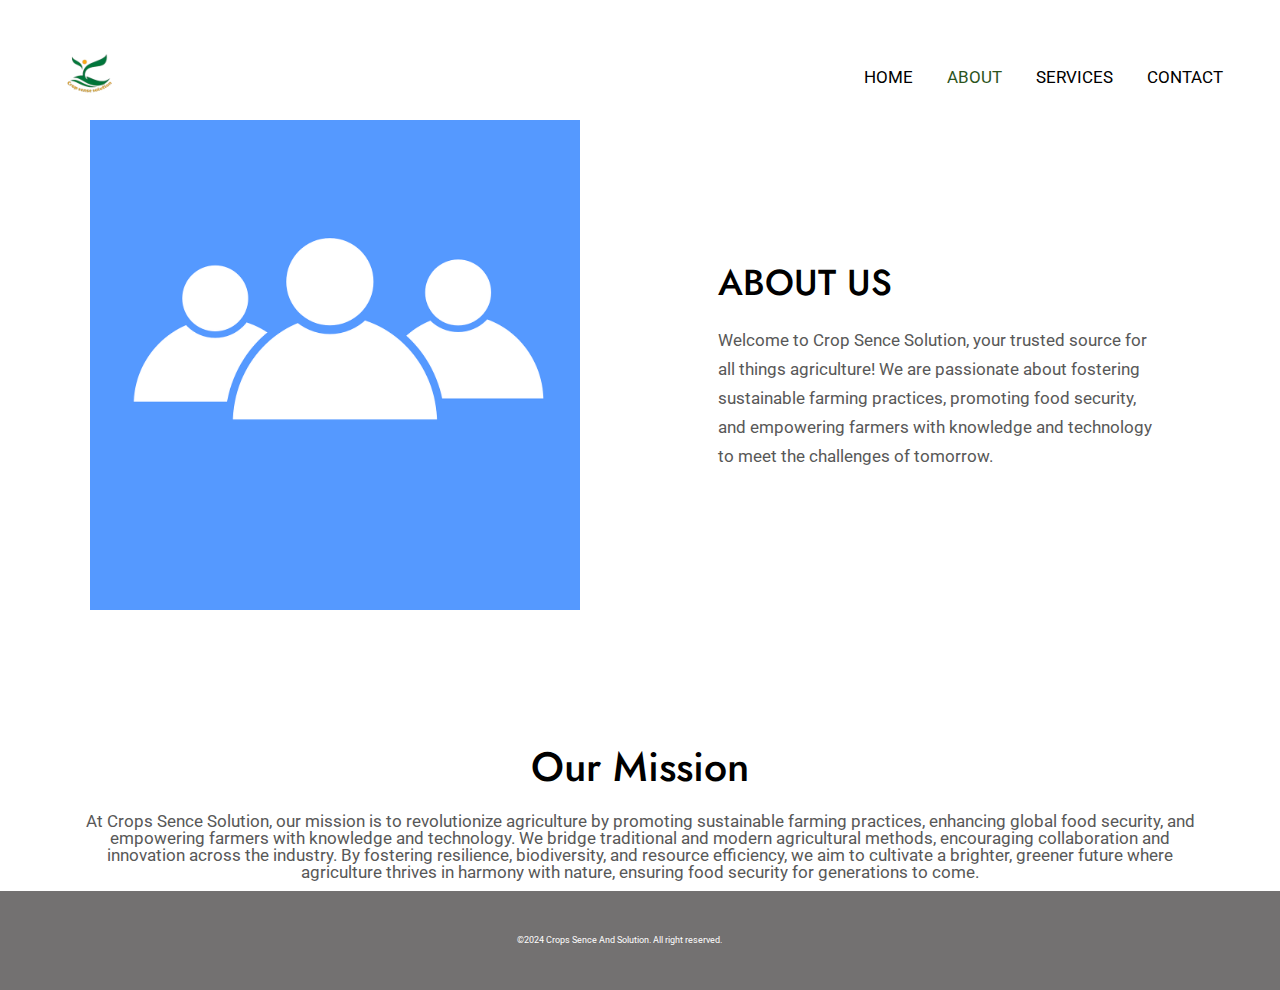
<file: about/index.html>
<!DOCTYPE html>
<html lang="en-US">
<head>
<meta charset="UTF-8">
<meta name="viewport" content="width=device-width, initial-scale=1">
	 <link rel="profile" href="https://gmpg.org/xfn/11"> 
	 <title>About &#8211; wordpress_site</title>
<meta name="robots" content="max-image-preview:large">
<link rel="dns-prefetch" href="//fonts.googleapis.com">
<link rel="alternate" type="application/rss+xml" title="wordpress_site &raquo; Feed" href="https://bhagwatmunde.github.io/Crops-Sence-Solutions/feed/">
<link rel="alternate" type="application/rss+xml" title="wordpress_site &raquo; Comments Feed" href="https://bhagwatmunde.github.io/Crops-Sence-Solutions/comments/feed/">
<script>
window._wpemojiSettings = {"baseUrl":"https:\/\/s.w.org\/images\/core\/emoji\/15.0.3\/72x72\/","ext":".png","svgUrl":"https:\/\/s.w.org\/images\/core\/emoji\/15.0.3\/svg\/","svgExt":".svg","source":{"concatemoji":"https:\/\/bhagwatmunde.github.io\/Crops-Sence-Solutions\/wp-includes\/js\/wp-emoji-release.min.js?ver=6.5.2"}};
/*! This file is auto-generated */
!function(i,n){var o,s,e;function c(e){try{var t={supportTests:e,timestamp:(new Date).valueOf()};sessionStorage.setItem(o,JSON.stringify(t))}catch(e){}}function p(e,t,n){e.clearRect(0,0,e.canvas.width,e.canvas.height),e.fillText(t,0,0);var t=new Uint32Array(e.getImageData(0,0,e.canvas.width,e.canvas.height).data),r=(e.clearRect(0,0,e.canvas.width,e.canvas.height),e.fillText(n,0,0),new Uint32Array(e.getImageData(0,0,e.canvas.width,e.canvas.height).data));return t.every(function(e,t){return e===r[t]})}function u(e,t,n){switch(t){case"flag":return n(e,"🏳️‍⚧️","🏳️​⚧️")?!1:!n(e,"🇺🇳","🇺​🇳")&&!n(e,"🏴󠁧󠁢󠁥󠁮󠁧󠁿","🏴​󠁧​󠁢​󠁥​󠁮​󠁧​󠁿");case"emoji":return!n(e,"🐦‍⬛","🐦​⬛")}return!1}function f(e,t,n){var r="undefined"!=typeof WorkerGlobalScope&&self instanceof WorkerGlobalScope?new OffscreenCanvas(300,150):i.createElement("canvas"),a=r.getContext("2d",{willReadFrequently:!0}),o=(a.textBaseline="top",a.font="600 32px Arial",{});return e.forEach(function(e){o[e]=t(a,e,n)}),o}function t(e){var t=i.createElement("script");t.src=e,t.defer=!0,i.head.appendChild(t)}"undefined"!=typeof Promise&&(o="wpEmojiSettingsSupports",s=["flag","emoji"],n.supports={everything:!0,everythingExceptFlag:!0},e=new Promise(function(e){i.addEventListener("DOMContentLoaded",e,{once:!0})}),new Promise(function(t){var n=function(){try{var e=JSON.parse(sessionStorage.getItem(o));if("object"==typeof e&&"number"==typeof e.timestamp&&(new Date).valueOf()<e.timestamp+604800&&"object"==typeof e.supportTests)return e.supportTests}catch(e){}return null}();if(!n){if("undefined"!=typeof Worker&&"undefined"!=typeof OffscreenCanvas&&"undefined"!=typeof URL&&URL.createObjectURL&&"undefined"!=typeof Blob)try{var e="postMessage("+f.toString()+"("+[JSON.stringify(s),u.toString(),p.toString()].join(",")+"));",r=new Blob([e],{type:"text/javascript"}),a=new Worker(URL.createObjectURL(r),{name:"wpTestEmojiSupports"});return void(a.onmessage=function(e){c(n=e.data),a.terminate(),t(n)})}catch(e){}c(n=f(s,u,p))}t(n)}).then(function(e){for(var t in e)n.supports[t]=e[t],n.supports.everything=n.supports.everything&&n.supports[t],"flag"!==t&&(n.supports.everythingExceptFlag=n.supports.everythingExceptFlag&&n.supports[t]);n.supports.everythingExceptFlag=n.supports.everythingExceptFlag&&!n.supports.flag,n.DOMReady=!1,n.readyCallback=function(){n.DOMReady=!0}}).then(function(){return e}).then(function(){var e;n.supports.everything||(n.readyCallback(),(e=n.source||{}).concatemoji?t(e.concatemoji):e.wpemoji&&e.twemoji&&(t(e.twemoji),t(e.wpemoji)))}))}((window,document),window._wpemojiSettings);
</script>
<link rel="stylesheet" id="astra-theme-css-css" href="https://bhagwatmunde.github.io/Crops-Sence-Solutions/wp-content/themes/astra/assets/css/minified/main.min.css?ver=4.6.11" media="all">
<style id="astra-theme-css-inline-css">:root{--ast-container-default-xlg-padding:6.67em;--ast-container-default-lg-padding:5.67em;--ast-container-default-slg-padding:4.34em;--ast-container-default-md-padding:3.34em;--ast-container-default-sm-padding:6.67em;--ast-container-default-xs-padding:2.4em;--ast-container-default-xxs-padding:1.4em;--ast-code-block-background:#EEEEEE;--ast-comment-inputs-background:#FAFAFA;--ast-normal-container-width:1200px;--ast-narrow-container-width:750px;--ast-blog-title-font-weight:normal;--ast-blog-meta-weight:inherit;}html{font-size:106.25%;}a,.page-title{color:var(--ast-global-color-3);}a:hover,a:focus{color:var(--ast-global-color-0);}body,button,input,select,textarea,.ast-button,.ast-custom-button{font-family:'Roboto',sans-serif;font-weight:400;font-size:17px;font-size:1rem;line-height:var(--ast-body-line-height,1.7em);}blockquote{color:var(--ast-global-color-3);}p,.entry-content p{margin-bottom:0em;}h1,.entry-content h1,h2,.entry-content h2,h3,.entry-content h3,h4,.entry-content h4,h5,.entry-content h5,h6,.entry-content h6,.site-title,.site-title a{font-family:'Jost',sans-serif;font-weight:500;}.ast-site-identity .site-title a{color:var(--ast-global-color-5);}.site-title{font-size:35px;font-size:2.0588235294118rem;display:none;}header .custom-logo-link img{max-width:100px;}.astra-logo-svg{width:100px;}.site-header .site-description{font-size:15px;font-size:0.88235294117647rem;display:none;}.entry-title{font-size:30px;font-size:1.7647058823529rem;}.archive .ast-article-post .ast-article-inner,.blog .ast-article-post .ast-article-inner,.archive .ast-article-post .ast-article-inner:hover,.blog .ast-article-post .ast-article-inner:hover{overflow:hidden;}h1,.entry-content h1{font-size:87px;font-size:5.1176470588235rem;font-weight:normal;font-family:'Jost',sans-serif;line-height:1.4em;}h2,.entry-content h2{font-size:41px;font-size:2.4117647058824rem;font-weight:500;font-family:'Jost',sans-serif;line-height:1.3em;}h3,.entry-content h3{font-size:28px;font-size:1.6470588235294rem;font-weight:600;font-family:'Jost',sans-serif;line-height:1.3em;}h4,.entry-content h4{font-size:24px;font-size:1.4117647058824rem;line-height:1.25em;font-weight:600;font-family:'Jost',sans-serif;}h5,.entry-content h5{font-size:18px;font-size:1.0588235294118rem;line-height:1.2em;font-weight:500;font-family:'Jost',sans-serif;}h6,.entry-content h6{font-size:15px;font-size:0.88235294117647rem;line-height:1.25em;font-weight:500;font-family:'Jost',sans-serif;}::selection{background-color:var(--ast-global-color-0);color:#000000;}body,h1,.entry-title a,.entry-content h1,h2,.entry-content h2,h3,.entry-content h3,h4,.entry-content h4,h5,.entry-content h5,h6,.entry-content h6{color:var(--ast-global-color-3);}.tagcloud a:hover,.tagcloud a:focus,.tagcloud a.current-item{color:#ffffff;border-color:var(--ast-global-color-3);background-color:var(--ast-global-color-3);}input:focus,input[type="text"]:focus,input[type="email"]:focus,input[type="url"]:focus,input[type="password"]:focus,input[type="reset"]:focus,input[type="search"]:focus,textarea:focus{border-color:var(--ast-global-color-3);}input[type="radio"]:checked,input[type=reset],input[type="checkbox"]:checked,input[type="checkbox"]:hover:checked,input[type="checkbox"]:focus:checked,input[type=range]::-webkit-slider-thumb{border-color:var(--ast-global-color-3);background-color:var(--ast-global-color-3);box-shadow:none;}.site-footer a:hover + .post-count,.site-footer a:focus + .post-count{background:var(--ast-global-color-3);border-color:var(--ast-global-color-3);}.single .nav-links .nav-previous,.single .nav-links .nav-next{color:var(--ast-global-color-3);}.entry-meta,.entry-meta *{line-height:1.45;color:var(--ast-global-color-3);}.entry-meta a:not(.ast-button):hover,.entry-meta a:not(.ast-button):hover *,.entry-meta a:not(.ast-button):focus,.entry-meta a:not(.ast-button):focus *,.page-links > .page-link,.page-links .page-link:hover,.post-navigation a:hover{color:var(--ast-global-color-0);}#cat option,.secondary .calendar_wrap thead a,.secondary .calendar_wrap thead a:visited{color:var(--ast-global-color-3);}.secondary .calendar_wrap #today,.ast-progress-val span{background:var(--ast-global-color-3);}.secondary a:hover + .post-count,.secondary a:focus + .post-count{background:var(--ast-global-color-3);border-color:var(--ast-global-color-3);}.calendar_wrap #today > a{color:#ffffff;}.page-links .page-link,.single .post-navigation a{color:var(--ast-global-color-3);}.ast-search-menu-icon .search-form button.search-submit{padding:0 4px;}.ast-search-menu-icon form.search-form{padding-right:0;}.ast-search-menu-icon.slide-search input.search-field{width:0;}.ast-header-search .ast-search-menu-icon.ast-dropdown-active .search-form,.ast-header-search .ast-search-menu-icon.ast-dropdown-active .search-field:focus{transition:all 0.2s;}.search-form input.search-field:focus{outline:none;}.astra-logo-svg:not(.sticky-custom-logo .astra-logo-svg,.transparent-custom-logo .astra-logo-svg,.advanced-header-logo .astra-logo-svg){height:60px;}.ast-archive-title{color:var(--ast-global-color-2);}.wp-block-latest-posts > li > a{color:var(--ast-global-color-2);}.widget-title,.widget .wp-block-heading{font-size:24px;font-size:1.4117647058824rem;color:var(--ast-global-color-2);}.ast-search-menu-icon.slide-search a:focus-visible:focus-visible,.astra-search-icon:focus-visible,#close:focus-visible,a:focus-visible,.ast-menu-toggle:focus-visible,.site .skip-link:focus-visible,.wp-block-loginout input:focus-visible,.wp-block-search.wp-block-search__button-inside .wp-block-search__inside-wrapper,.ast-header-navigation-arrow:focus-visible,.woocommerce .wc-proceed-to-checkout > .checkout-button:focus-visible,.woocommerce .woocommerce-MyAccount-navigation ul li a:focus-visible,.ast-orders-table__row .ast-orders-table__cell:focus-visible,.woocommerce .woocommerce-order-details .order-again > .button:focus-visible,.woocommerce .woocommerce-message a.button.wc-forward:focus-visible,.woocommerce #minus_qty:focus-visible,.woocommerce #plus_qty:focus-visible,a#ast-apply-coupon:focus-visible,.woocommerce .woocommerce-info a:focus-visible,.woocommerce .astra-shop-summary-wrap a:focus-visible,.woocommerce a.wc-forward:focus-visible,#ast-apply-coupon:focus-visible,.woocommerce-js .woocommerce-mini-cart-item a.remove:focus-visible,#close:focus-visible,.button.search-submit:focus-visible,#search_submit:focus,.normal-search:focus-visible{outline-style:dotted;outline-color:inherit;outline-width:thin;}input:focus,input[type="text"]:focus,input[type="email"]:focus,input[type="url"]:focus,input[type="password"]:focus,input[type="reset"]:focus,input[type="search"]:focus,input[type="number"]:focus,textarea:focus,.wp-block-search__input:focus,[data-section="section-header-mobile-trigger"] .ast-button-wrap .ast-mobile-menu-trigger-minimal:focus,.ast-mobile-popup-drawer.active .menu-toggle-close:focus,.woocommerce-ordering select.orderby:focus,#ast-scroll-top:focus,#coupon_code:focus,.woocommerce-page #comment:focus,.woocommerce #reviews #respond input#submit:focus,.woocommerce a.add_to_cart_button:focus,.woocommerce .button.single_add_to_cart_button:focus,.woocommerce .woocommerce-cart-form button:focus,.woocommerce .woocommerce-cart-form__cart-item .quantity .qty:focus,.woocommerce .woocommerce-billing-fields .woocommerce-billing-fields__field-wrapper .woocommerce-input-wrapper > .input-text:focus,.woocommerce #order_comments:focus,.woocommerce #place_order:focus,.woocommerce .woocommerce-address-fields .woocommerce-address-fields__field-wrapper .woocommerce-input-wrapper > .input-text:focus,.woocommerce .woocommerce-MyAccount-content form button:focus,.woocommerce .woocommerce-MyAccount-content .woocommerce-EditAccountForm .woocommerce-form-row .woocommerce-Input.input-text:focus,.woocommerce .ast-woocommerce-container .woocommerce-pagination ul.page-numbers li a:focus,body #content .woocommerce form .form-row .select2-container--default .select2-selection--single:focus,#ast-coupon-code:focus,.woocommerce.woocommerce-js .quantity input[type=number]:focus,.woocommerce-js .woocommerce-mini-cart-item .quantity input[type=number]:focus,.woocommerce p#ast-coupon-trigger:focus{border-style:dotted;border-color:inherit;border-width:thin;}input{outline:none;}.site-logo-img img{ transition:all 0.2s linear;}body .ast-oembed-container *{position:absolute;top:0;width:100%;height:100%;left:0;}body .wp-block-embed-pocket-casts .ast-oembed-container *{position:unset;}.ast-single-post-featured-section + article {margin-top: 2em;}.site-content .ast-single-post-featured-section img {width: 100%;overflow: hidden;object-fit: cover;}.site > .ast-single-related-posts-container {margin-top: 0;}@media (min-width: 922px) {.ast-desktop .ast-container--narrow {max-width: var(--ast-narrow-container-width);margin: 0 auto;}}.ast-page-builder-template .hentry {margin: 0;}.ast-page-builder-template .site-content > .ast-container {max-width: 100%;padding: 0;}.ast-page-builder-template .site .site-content #primary {padding: 0;margin: 0;}.ast-page-builder-template .no-results {text-align: center;margin: 4em auto;}.ast-page-builder-template .ast-pagination {padding: 2em;}.ast-page-builder-template .entry-header.ast-no-title.ast-no-thumbnail {margin-top: 0;}.ast-page-builder-template .entry-header.ast-header-without-markup {margin-top: 0;margin-bottom: 0;}.ast-page-builder-template .entry-header.ast-no-title.ast-no-meta {margin-bottom: 0;}.ast-page-builder-template.single .post-navigation {padding-bottom: 2em;}.ast-page-builder-template.single-post .site-content > .ast-container {max-width: 100%;}.ast-page-builder-template .entry-header {margin-top: 4em;margin-left: auto;margin-right: auto;padding-left: 20px;padding-right: 20px;}.single.ast-page-builder-template .entry-header {padding-left: 20px;padding-right: 20px;}.ast-page-builder-template .ast-archive-description {margin: 4em auto 0;padding-left: 20px;padding-right: 20px;}@media (max-width:921px){#ast-desktop-header{display:none;}}@media (min-width:922px){#ast-mobile-header{display:none;}}.wp-block-buttons.aligncenter{justify-content:center;}@media (max-width:921px){.ast-theme-transparent-header #primary,.ast-theme-transparent-header #secondary{padding:0;}}@media (max-width:921px){.ast-plain-container.ast-no-sidebar #primary{padding:0;}}.ast-plain-container.ast-no-sidebar #primary{margin-top:0;margin-bottom:0;}.wp-block-button.is-style-outline .wp-block-button__link{border-color:var(--ast-global-color-0);}div.wp-block-button.is-style-outline > .wp-block-button__link:not(.has-text-color),div.wp-block-button.wp-block-button__link.is-style-outline:not(.has-text-color){color:var(--ast-global-color-0);}.wp-block-button.is-style-outline .wp-block-button__link:hover,.wp-block-buttons .wp-block-button.is-style-outline .wp-block-button__link:focus,.wp-block-buttons .wp-block-button.is-style-outline > .wp-block-button__link:not(.has-text-color):hover,.wp-block-buttons .wp-block-button.wp-block-button__link.is-style-outline:not(.has-text-color):hover{color:var(--ast-global-color-5);background-color:var(--ast-global-color-1);border-color:var(--ast-global-color-1);}.post-page-numbers.current .page-link,.ast-pagination .page-numbers.current{color:#000000;border-color:var(--ast-global-color-0);background-color:var(--ast-global-color-0);}.wp-block-button.is-style-outline .wp-block-button__link.wp-element-button,.ast-outline-button{border-color:var(--ast-global-color-0);font-family:inherit;font-weight:400;font-size:16px;font-size:0.94117647058824rem;line-height:1em;border-top-left-radius:0px;border-top-right-radius:0px;border-bottom-right-radius:0px;border-bottom-left-radius:0px;}.wp-block-buttons .wp-block-button.is-style-outline > .wp-block-button__link:not(.has-text-color),.wp-block-buttons .wp-block-button.wp-block-button__link.is-style-outline:not(.has-text-color),.ast-outline-button{color:var(--ast-global-color-0);}.wp-block-button.is-style-outline .wp-block-button__link:hover,.wp-block-buttons .wp-block-button.is-style-outline .wp-block-button__link:focus,.wp-block-buttons .wp-block-button.is-style-outline > .wp-block-button__link:not(.has-text-color):hover,.wp-block-buttons .wp-block-button.wp-block-button__link.is-style-outline:not(.has-text-color):hover,.ast-outline-button:hover,.ast-outline-button:focus,.wp-block-uagb-buttons-child .uagb-buttons-repeater.ast-outline-button:hover,.wp-block-uagb-buttons-child .uagb-buttons-repeater.ast-outline-button:focus{color:var(--ast-global-color-5);background-color:var(--ast-global-color-1);border-color:var(--ast-global-color-1);}.wp-block-button .wp-block-button__link.wp-element-button.is-style-outline:not(.has-background),.wp-block-button.is-style-outline>.wp-block-button__link.wp-element-button:not(.has-background),.ast-outline-button{background-color:var(--ast-global-color-0);}@media (max-width:921px){.wp-block-button.is-style-outline .wp-block-button__link.wp-element-button,.ast-outline-button{font-size:16px;font-size:0.94117647058824rem;}}@media (max-width:544px){.wp-block-button.is-style-outline .wp-block-button__link.wp-element-button,.ast-outline-button{font-size:15px;font-size:0.88235294117647rem;}}.entry-content[ast-blocks-layout] > figure{margin-bottom:1em;}h1.widget-title{font-weight:normal;}h2.widget-title{font-weight:500;}h3.widget-title{font-weight:600;}@media (max-width:921px){.ast-separate-container #primary,.ast-separate-container #secondary{padding:1.5em 0;}#primary,#secondary{padding:1.5em 0;margin:0;}.ast-left-sidebar #content > .ast-container{display:flex;flex-direction:column-reverse;width:100%;}.ast-separate-container .ast-article-post,.ast-separate-container .ast-article-single{padding:1.5em 2.14em;}.ast-author-box img.avatar{margin:20px 0 0 0;}}@media (min-width:922px){.ast-separate-container.ast-right-sidebar #primary,.ast-separate-container.ast-left-sidebar #primary{border:0;}.search-no-results.ast-separate-container #primary{margin-bottom:4em;}}.elementor-button-wrapper .elementor-button{border-style:solid;text-decoration:none;border-top-width:0;border-right-width:0;border-left-width:0;border-bottom-width:0;}body .elementor-button.elementor-size-sm,body .elementor-button.elementor-size-xs,body .elementor-button.elementor-size-md,body .elementor-button.elementor-size-lg,body .elementor-button.elementor-size-xl,body .elementor-button{border-top-left-radius:0px;border-top-right-radius:0px;border-bottom-right-radius:0px;border-bottom-left-radius:0px;padding-top:15px;padding-right:40px;padding-bottom:15px;padding-left:40px;}@media (max-width:921px){.elementor-button-wrapper .elementor-button.elementor-size-sm,.elementor-button-wrapper .elementor-button.elementor-size-xs,.elementor-button-wrapper .elementor-button.elementor-size-md,.elementor-button-wrapper .elementor-button.elementor-size-lg,.elementor-button-wrapper .elementor-button.elementor-size-xl,.elementor-button-wrapper .elementor-button{padding-top:16px;padding-right:32px;padding-bottom:16px;padding-left:32px;}}@media (max-width:544px){.elementor-button-wrapper .elementor-button.elementor-size-sm,.elementor-button-wrapper .elementor-button.elementor-size-xs,.elementor-button-wrapper .elementor-button.elementor-size-md,.elementor-button-wrapper .elementor-button.elementor-size-lg,.elementor-button-wrapper .elementor-button.elementor-size-xl,.elementor-button-wrapper .elementor-button{padding-top:15px;padding-right:28px;padding-bottom:15px;padding-left:28px;}}.elementor-button-wrapper .elementor-button{border-color:var(--ast-global-color-0);background-color:var(--ast-global-color-0);}.elementor-button-wrapper .elementor-button:hover,.elementor-button-wrapper .elementor-button:focus{color:var(--ast-global-color-5);background-color:var(--ast-global-color-1);border-color:var(--ast-global-color-1);}.wp-block-button .wp-block-button__link ,.elementor-button-wrapper .elementor-button,.elementor-button-wrapper .elementor-button:visited{color:var(--ast-global-color-5);}.elementor-button-wrapper .elementor-button{font-weight:400;font-size:16px;font-size:0.94117647058824rem;line-height:1em;text-transform:none;letter-spacing:3px;}body .elementor-button.elementor-size-sm,body .elementor-button.elementor-size-xs,body .elementor-button.elementor-size-md,body .elementor-button.elementor-size-lg,body .elementor-button.elementor-size-xl,body .elementor-button{font-size:16px;font-size:0.94117647058824rem;}.wp-block-button .wp-block-button__link:hover,.wp-block-button .wp-block-button__link:focus{color:var(--ast-global-color-5);background-color:var(--ast-global-color-1);border-color:var(--ast-global-color-1);}.elementor-widget-heading h1.elementor-heading-title{line-height:1.4em;}.elementor-widget-heading h2.elementor-heading-title{line-height:1.3em;}.elementor-widget-heading h3.elementor-heading-title{line-height:1.3em;}.elementor-widget-heading h4.elementor-heading-title{line-height:1.25em;}.elementor-widget-heading h5.elementor-heading-title{line-height:1.2em;}.elementor-widget-heading h6.elementor-heading-title{line-height:1.25em;}.wp-block-button .wp-block-button__link,.wp-block-search .wp-block-search__button,body .wp-block-file .wp-block-file__button{border-color:var(--ast-global-color-0);background-color:var(--ast-global-color-0);color:var(--ast-global-color-5);font-family:inherit;font-weight:400;line-height:1em;text-transform:none;letter-spacing:3px;font-size:16px;font-size:0.94117647058824rem;border-top-left-radius:0px;border-top-right-radius:0px;border-bottom-right-radius:0px;border-bottom-left-radius:0px;padding-top:15px;padding-right:40px;padding-bottom:15px;padding-left:40px;}@media (max-width:921px){.wp-block-button .wp-block-button__link,.wp-block-search .wp-block-search__button,body .wp-block-file .wp-block-file__button{font-size:16px;font-size:0.94117647058824rem;padding-top:16px;padding-right:32px;padding-bottom:16px;padding-left:32px;}}@media (max-width:544px){.wp-block-button .wp-block-button__link,.wp-block-search .wp-block-search__button,body .wp-block-file .wp-block-file__button{font-size:15px;font-size:0.88235294117647rem;padding-top:15px;padding-right:28px;padding-bottom:15px;padding-left:28px;}}.menu-toggle,button,.ast-button,.ast-custom-button,.button,input#submit,input[type="button"],input[type="submit"],input[type="reset"],form[CLASS*="wp-block-search__"].wp-block-search .wp-block-search__inside-wrapper .wp-block-search__button,body .wp-block-file .wp-block-file__button,.woocommerce-js a.button,.woocommerce button.button,.woocommerce .woocommerce-message a.button,.woocommerce #respond input#submit.alt,.woocommerce input.button.alt,.woocommerce input.button,.woocommerce input.button:disabled,.woocommerce input.button:disabled[disabled],.woocommerce input.button:disabled:hover,.woocommerce input.button:disabled[disabled]:hover,.woocommerce #respond input#submit,.woocommerce button.button.alt.disabled,.wc-block-grid__products .wc-block-grid__product .wp-block-button__link,.wc-block-grid__product-onsale,[CLASS*="wc-block"] button,.woocommerce-js .astra-cart-drawer .astra-cart-drawer-content .woocommerce-mini-cart__buttons .button:not(.checkout):not(.ast-continue-shopping),.woocommerce-js .astra-cart-drawer .astra-cart-drawer-content .woocommerce-mini-cart__buttons a.checkout,.woocommerce button.button.alt.disabled.wc-variation-selection-needed,[CLASS*="wc-block"] .wc-block-components-button{border-style:solid;border-top-width:0;border-right-width:0;border-left-width:0;border-bottom-width:0;color:var(--ast-global-color-5);border-color:var(--ast-global-color-0);background-color:var(--ast-global-color-0);padding-top:15px;padding-right:40px;padding-bottom:15px;padding-left:40px;font-family:inherit;font-weight:400;font-size:16px;font-size:0.94117647058824rem;line-height:1em;text-transform:none;letter-spacing:3px;border-top-left-radius:0px;border-top-right-radius:0px;border-bottom-right-radius:0px;border-bottom-left-radius:0px;}button:focus,.menu-toggle:hover,button:hover,.ast-button:hover,.ast-custom-button:hover .button:hover,.ast-custom-button:hover ,input[type=reset]:hover,input[type=reset]:focus,input#submit:hover,input#submit:focus,input[type="button"]:hover,input[type="button"]:focus,input[type="submit"]:hover,input[type="submit"]:focus,form[CLASS*="wp-block-search__"].wp-block-search .wp-block-search__inside-wrapper .wp-block-search__button:hover,form[CLASS*="wp-block-search__"].wp-block-search .wp-block-search__inside-wrapper .wp-block-search__button:focus,body .wp-block-file .wp-block-file__button:hover,body .wp-block-file .wp-block-file__button:focus,.woocommerce-js a.button:hover,.woocommerce button.button:hover,.woocommerce .woocommerce-message a.button:hover,.woocommerce #respond input#submit:hover,.woocommerce #respond input#submit.alt:hover,.woocommerce input.button.alt:hover,.woocommerce input.button:hover,.woocommerce button.button.alt.disabled:hover,.wc-block-grid__products .wc-block-grid__product .wp-block-button__link:hover,[CLASS*="wc-block"] button:hover,.woocommerce-js .astra-cart-drawer .astra-cart-drawer-content .woocommerce-mini-cart__buttons .button:not(.checkout):not(.ast-continue-shopping):hover,.woocommerce-js .astra-cart-drawer .astra-cart-drawer-content .woocommerce-mini-cart__buttons a.checkout:hover,.woocommerce button.button.alt.disabled.wc-variation-selection-needed:hover,[CLASS*="wc-block"] .wc-block-components-button:hover,[CLASS*="wc-block"] .wc-block-components-button:focus{color:var(--ast-global-color-5);background-color:var(--ast-global-color-1);border-color:var(--ast-global-color-1);}@media (max-width:921px){.menu-toggle,button,.ast-button,.ast-custom-button,.button,input#submit,input[type="button"],input[type="submit"],input[type="reset"],form[CLASS*="wp-block-search__"].wp-block-search .wp-block-search__inside-wrapper .wp-block-search__button,body .wp-block-file .wp-block-file__button,.woocommerce-js a.button,.woocommerce button.button,.woocommerce .woocommerce-message a.button,.woocommerce #respond input#submit.alt,.woocommerce input.button.alt,.woocommerce input.button,.woocommerce input.button:disabled,.woocommerce input.button:disabled[disabled],.woocommerce input.button:disabled:hover,.woocommerce input.button:disabled[disabled]:hover,.woocommerce #respond input#submit,.woocommerce button.button.alt.disabled,.wc-block-grid__products .wc-block-grid__product .wp-block-button__link,.wc-block-grid__product-onsale,[CLASS*="wc-block"] button,.woocommerce-js .astra-cart-drawer .astra-cart-drawer-content .woocommerce-mini-cart__buttons .button:not(.checkout):not(.ast-continue-shopping),.woocommerce-js .astra-cart-drawer .astra-cart-drawer-content .woocommerce-mini-cart__buttons a.checkout,.woocommerce button.button.alt.disabled.wc-variation-selection-needed,[CLASS*="wc-block"] .wc-block-components-button{padding-top:16px;padding-right:32px;padding-bottom:16px;padding-left:32px;font-size:16px;font-size:0.94117647058824rem;}}@media (max-width:544px){.menu-toggle,button,.ast-button,.ast-custom-button,.button,input#submit,input[type="button"],input[type="submit"],input[type="reset"],form[CLASS*="wp-block-search__"].wp-block-search .wp-block-search__inside-wrapper .wp-block-search__button,body .wp-block-file .wp-block-file__button,.woocommerce-js a.button,.woocommerce button.button,.woocommerce .woocommerce-message a.button,.woocommerce #respond input#submit.alt,.woocommerce input.button.alt,.woocommerce input.button,.woocommerce input.button:disabled,.woocommerce input.button:disabled[disabled],.woocommerce input.button:disabled:hover,.woocommerce input.button:disabled[disabled]:hover,.woocommerce #respond input#submit,.woocommerce button.button.alt.disabled,.wc-block-grid__products .wc-block-grid__product .wp-block-button__link,.wc-block-grid__product-onsale,[CLASS*="wc-block"] button,.woocommerce-js .astra-cart-drawer .astra-cart-drawer-content .woocommerce-mini-cart__buttons .button:not(.checkout):not(.ast-continue-shopping),.woocommerce-js .astra-cart-drawer .astra-cart-drawer-content .woocommerce-mini-cart__buttons a.checkout,.woocommerce button.button.alt.disabled.wc-variation-selection-needed,[CLASS*="wc-block"] .wc-block-components-button{padding-top:15px;padding-right:28px;padding-bottom:15px;padding-left:28px;font-size:15px;font-size:0.88235294117647rem;}}@media (max-width:921px){.menu-toggle,button,.ast-button,.button,input#submit,input[type="button"],input[type="submit"],input[type="reset"]{font-size:16px;font-size:0.94117647058824rem;}.ast-mobile-header-stack .main-header-bar .ast-search-menu-icon{display:inline-block;}.ast-header-break-point.ast-header-custom-item-outside .ast-mobile-header-stack .main-header-bar .ast-search-icon{margin:0;}.ast-comment-avatar-wrap img{max-width:2.5em;}.ast-comment-meta{padding:0 1.8888em 1.3333em;}.ast-separate-container .ast-comment-list li.depth-1{padding:1.5em 2.14em;}.ast-separate-container .comment-respond{padding:2em 2.14em;}}@media (min-width:544px){.ast-container{max-width:100%;}}@media (max-width:544px){.ast-separate-container .ast-article-post,.ast-separate-container .ast-article-single,.ast-separate-container .comments-title,.ast-separate-container .ast-archive-description{padding:1.5em 1em;}.ast-separate-container #content .ast-container{padding-left:0.54em;padding-right:0.54em;}.ast-separate-container .ast-comment-list .bypostauthor{padding:.5em;}.ast-search-menu-icon.ast-dropdown-active .search-field{width:170px;}.menu-toggle,button,.ast-button,.button,input#submit,input[type="button"],input[type="submit"],input[type="reset"]{font-size:15px;font-size:0.88235294117647rem;}}body,.ast-separate-container{background-color:var(--ast-global-color-5);;background-image:none;;}@media (max-width:921px){.widget-title{font-size:22px;font-size:1.375rem;}body,button,input,select,textarea,.ast-button,.ast-custom-button{font-size:16px;font-size:0.94117647058824rem;}#secondary,#secondary button,#secondary input,#secondary select,#secondary textarea{font-size:16px;font-size:0.94117647058824rem;}.site-title{display:none;}.site-header .site-description{display:block;}h1,.entry-content h1{font-size:30px;}h2,.entry-content h2{font-size:25px;}h3,.entry-content h3{font-size:28px;}h4,.entry-content h4{font-size:24px;font-size:1.4117647058824rem;}.astra-logo-svg{width:96px;}header .custom-logo-link img,.ast-header-break-point .site-logo-img .custom-mobile-logo-link img{max-width:96px;}}@media (max-width:544px){.site-title{display:none;}.site-header .site-description{display:none;}h1,.entry-content h1{font-size:30px;}h2,.entry-content h2{font-size:25px;}h3,.entry-content h3{font-size:28px;}h4,.entry-content h4{font-size:24px;font-size:1.4117647058824rem;}header .custom-logo-link img,.ast-header-break-point .site-branding img,.ast-header-break-point .custom-logo-link img{max-width:96px;}.astra-logo-svg{width:96px;}.ast-header-break-point .site-logo-img .custom-mobile-logo-link img{max-width:96px;}}@media (max-width:544px){html{font-size:96.9%;}}@media (min-width:922px){.ast-container{max-width:1240px;}}@media (min-width:922px){.site-content .ast-container{display:flex;}}@media (max-width:921px){.site-content .ast-container{flex-direction:column;}}@media (min-width:922px){.main-header-menu .sub-menu .menu-item.ast-left-align-sub-menu:hover > .sub-menu,.main-header-menu .sub-menu .menu-item.ast-left-align-sub-menu.focus > .sub-menu{margin-left:-0px;}}.ast-theme-transparent-header .ast-header-search .astra-search-icon,.ast-theme-transparent-header .ast-header-search .search-field::placeholder,.ast-theme-transparent-header .ast-header-search .ast-icon{color:#ffffff;}.ast-theme-transparent-header [data-section="section-header-mobile-trigger"] .ast-button-wrap .mobile-menu-toggle-icon .ast-mobile-svg{fill:#ffffff;}.ast-theme-transparent-header [data-section="section-header-mobile-trigger"] .ast-button-wrap .mobile-menu-wrap .mobile-menu{color:#ffffff;}.ast-theme-transparent-header [data-section="section-header-mobile-trigger"] .ast-button-wrap .ast-mobile-menu-trigger-fill{background:var(--ast-global-color-0);}.ast-theme-transparent-header [data-section="section-header-mobile-trigger"] .ast-button-wrap .ast-mobile-menu-trigger-fill,.ast-theme-transparent-header [data-section="section-header-mobile-trigger"] .ast-button-wrap .ast-mobile-menu-trigger-minimal{color:#ffffff;border:none;}.site .comments-area{padding-bottom:3em;}.wp-block-file {display: flex;align-items: center;flex-wrap: wrap;justify-content: space-between;}.wp-block-pullquote {border: none;}.wp-block-pullquote blockquote::before {content: "\201D";font-family: "Helvetica",sans-serif;display: flex;transform: rotate( 180deg );font-size: 6rem;font-style: normal;line-height: 1;font-weight: bold;align-items: center;justify-content: center;}.has-text-align-right > blockquote::before {justify-content: flex-start;}.has-text-align-left > blockquote::before {justify-content: flex-end;}figure.wp-block-pullquote.is-style-solid-color blockquote {max-width: 100%;text-align: inherit;}html body {--wp--custom--ast-default-block-top-padding: 3em;--wp--custom--ast-default-block-right-padding: 3em;--wp--custom--ast-default-block-bottom-padding: 3em;--wp--custom--ast-default-block-left-padding: 3em;--wp--custom--ast-container-width: 1200px;--wp--custom--ast-content-width-size: 1200px;--wp--custom--ast-wide-width-size: calc(1200px + var(--wp--custom--ast-default-block-left-padding) + var(--wp--custom--ast-default-block-right-padding));}.ast-narrow-container {--wp--custom--ast-content-width-size: 750px;--wp--custom--ast-wide-width-size: 750px;}@media(max-width: 921px) {html body {--wp--custom--ast-default-block-top-padding: 3em;--wp--custom--ast-default-block-right-padding: 2em;--wp--custom--ast-default-block-bottom-padding: 3em;--wp--custom--ast-default-block-left-padding: 2em;}}@media(max-width: 544px) {html body {--wp--custom--ast-default-block-top-padding: 3em;--wp--custom--ast-default-block-right-padding: 1.5em;--wp--custom--ast-default-block-bottom-padding: 3em;--wp--custom--ast-default-block-left-padding: 1.5em;}}.entry-content > .wp-block-group,.entry-content > .wp-block-cover,.entry-content > .wp-block-columns {padding-top: var(--wp--custom--ast-default-block-top-padding);padding-right: var(--wp--custom--ast-default-block-right-padding);padding-bottom: var(--wp--custom--ast-default-block-bottom-padding);padding-left: var(--wp--custom--ast-default-block-left-padding);}.ast-plain-container.ast-no-sidebar .entry-content > .alignfull,.ast-page-builder-template .ast-no-sidebar .entry-content > .alignfull {margin-left: calc( -50vw + 50%);margin-right: calc( -50vw + 50%);max-width: 100vw;width: 100vw;}.ast-plain-container.ast-no-sidebar .entry-content .alignfull .alignfull,.ast-page-builder-template.ast-no-sidebar .entry-content .alignfull .alignfull,.ast-plain-container.ast-no-sidebar .entry-content .alignfull .alignwide,.ast-page-builder-template.ast-no-sidebar .entry-content .alignfull .alignwide,.ast-plain-container.ast-no-sidebar .entry-content .alignwide .alignfull,.ast-page-builder-template.ast-no-sidebar .entry-content .alignwide .alignfull,.ast-plain-container.ast-no-sidebar .entry-content .alignwide .alignwide,.ast-page-builder-template.ast-no-sidebar .entry-content .alignwide .alignwide,.ast-plain-container.ast-no-sidebar .entry-content .wp-block-column .alignfull,.ast-page-builder-template.ast-no-sidebar .entry-content .wp-block-column .alignfull,.ast-plain-container.ast-no-sidebar .entry-content .wp-block-column .alignwide,.ast-page-builder-template.ast-no-sidebar .entry-content .wp-block-column .alignwide {margin-left: auto;margin-right: auto;width: 100%;}[ast-blocks-layout] .wp-block-separator:not(.is-style-dots) {height: 0;}[ast-blocks-layout] .wp-block-separator {margin: 20px auto;}[ast-blocks-layout] .wp-block-separator:not(.is-style-wide):not(.is-style-dots) {max-width: 100px;}[ast-blocks-layout] .wp-block-separator.has-background {padding: 0;}.entry-content[ast-blocks-layout] > * {max-width: var(--wp--custom--ast-content-width-size);margin-left: auto;margin-right: auto;}.entry-content[ast-blocks-layout] > .alignwide {max-width: var(--wp--custom--ast-wide-width-size);}.entry-content[ast-blocks-layout] .alignfull {max-width: none;}.entry-content .wp-block-columns {margin-bottom: 0;}blockquote {margin: 1.5em;border-color: rgba(0,0,0,0.05);}.wp-block-quote:not(.has-text-align-right):not(.has-text-align-center) {border-left: 5px solid rgba(0,0,0,0.05);}.has-text-align-right > blockquote,blockquote.has-text-align-right {border-right: 5px solid rgba(0,0,0,0.05);}.has-text-align-left > blockquote,blockquote.has-text-align-left {border-left: 5px solid rgba(0,0,0,0.05);}.wp-block-site-tagline,.wp-block-latest-posts .read-more {margin-top: 15px;}.wp-block-loginout p label {display: block;}.wp-block-loginout p:not(.login-remember):not(.login-submit) input {width: 100%;}.wp-block-loginout input:focus {border-color: transparent;}.wp-block-loginout input:focus {outline: thin dotted;}.entry-content .wp-block-media-text .wp-block-media-text__content {padding: 0 0 0 8%;}.entry-content .wp-block-media-text.has-media-on-the-right .wp-block-media-text__content {padding: 0 8% 0 0;}.entry-content .wp-block-media-text.has-background .wp-block-media-text__content {padding: 8%;}.entry-content .wp-block-cover:not([class*="background-color"]) .wp-block-cover__inner-container,.entry-content .wp-block-cover:not([class*="background-color"]) .wp-block-cover-image-text,.entry-content .wp-block-cover:not([class*="background-color"]) .wp-block-cover-text,.entry-content .wp-block-cover-image:not([class*="background-color"]) .wp-block-cover__inner-container,.entry-content .wp-block-cover-image:not([class*="background-color"]) .wp-block-cover-image-text,.entry-content .wp-block-cover-image:not([class*="background-color"]) .wp-block-cover-text {color: var(--ast-global-color-5);}.wp-block-loginout .login-remember input {width: 1.1rem;height: 1.1rem;margin: 0 5px 4px 0;vertical-align: middle;}.wp-block-latest-posts > li > *:first-child,.wp-block-latest-posts:not(.is-grid) > li:first-child {margin-top: 0;}.wp-block-search__inside-wrapper .wp-block-search__input {padding: 0 10px;color: var(--ast-global-color-3);background: var(--ast-global-color-5);border-color: var(--ast-border-color);}.wp-block-latest-posts .read-more {margin-bottom: 1.5em;}.wp-block-search__no-button .wp-block-search__inside-wrapper .wp-block-search__input {padding-top: 5px;padding-bottom: 5px;}.wp-block-latest-posts .wp-block-latest-posts__post-date,.wp-block-latest-posts .wp-block-latest-posts__post-author {font-size: 1rem;}.wp-block-latest-posts > li > *,.wp-block-latest-posts:not(.is-grid) > li {margin-top: 12px;margin-bottom: 12px;}.ast-page-builder-template .entry-content[ast-blocks-layout] > *,.ast-page-builder-template .entry-content[ast-blocks-layout] > .alignfull > * {max-width: none;}.ast-page-builder-template .entry-content[ast-blocks-layout] > .alignwide > * {max-width: var(--wp--custom--ast-wide-width-size);}.ast-page-builder-template .entry-content[ast-blocks-layout] > .inherit-container-width > *,.ast-page-builder-template .entry-content[ast-blocks-layout] > * > *,.entry-content[ast-blocks-layout] > .wp-block-cover .wp-block-cover__inner-container {max-width: var(--wp--custom--ast-content-width-size);margin-left: auto;margin-right: auto;}.entry-content[ast-blocks-layout] .wp-block-cover:not(.alignleft):not(.alignright) {width: auto;}@media(max-width: 1200px) {.ast-separate-container .entry-content > .alignfull,.ast-separate-container .entry-content[ast-blocks-layout] > .alignwide,.ast-plain-container .entry-content[ast-blocks-layout] > .alignwide,.ast-plain-container .entry-content .alignfull {margin-left: calc(-1 * min(var(--ast-container-default-xlg-padding),20px)) ;margin-right: calc(-1 * min(var(--ast-container-default-xlg-padding),20px));}}@media(min-width: 1201px) {.ast-separate-container .entry-content > .alignfull {margin-left: calc(-1 * var(--ast-container-default-xlg-padding) );margin-right: calc(-1 * var(--ast-container-default-xlg-padding) );}.ast-separate-container .entry-content[ast-blocks-layout] > .alignwide,.ast-plain-container .entry-content[ast-blocks-layout] > .alignwide {margin-left: calc(-1 * var(--wp--custom--ast-default-block-left-padding) );margin-right: calc(-1 * var(--wp--custom--ast-default-block-right-padding) );}}@media(min-width: 921px) {.ast-separate-container .entry-content .wp-block-group.alignwide:not(.inherit-container-width) > :where(:not(.alignleft):not(.alignright)),.ast-plain-container .entry-content .wp-block-group.alignwide:not(.inherit-container-width) > :where(:not(.alignleft):not(.alignright)) {max-width: calc( var(--wp--custom--ast-content-width-size) + 80px );}.ast-plain-container.ast-right-sidebar .entry-content[ast-blocks-layout] .alignfull,.ast-plain-container.ast-left-sidebar .entry-content[ast-blocks-layout] .alignfull {margin-left: -60px;margin-right: -60px;}}@media(min-width: 544px) {.entry-content > .alignleft {margin-right: 20px;}.entry-content > .alignright {margin-left: 20px;}}@media (max-width:544px){.wp-block-columns .wp-block-column:not(:last-child){margin-bottom:20px;}.wp-block-latest-posts{margin:0;}}@media( max-width: 600px ) {.entry-content .wp-block-media-text .wp-block-media-text__content,.entry-content .wp-block-media-text.has-media-on-the-right .wp-block-media-text__content {padding: 8% 0 0;}.entry-content .wp-block-media-text.has-background .wp-block-media-text__content {padding: 8%;}}.ast-page-builder-template .entry-header {padding-left: 0;}.ast-narrow-container .site-content .wp-block-uagb-image--align-full .wp-block-uagb-image__figure {max-width: 100%;margin-left: auto;margin-right: auto;}:root .has-ast-global-color-0-color{color:var(--ast-global-color-0);}:root .has-ast-global-color-0-background-color{background-color:var(--ast-global-color-0);}:root .wp-block-button .has-ast-global-color-0-color{color:var(--ast-global-color-0);}:root .wp-block-button .has-ast-global-color-0-background-color{background-color:var(--ast-global-color-0);}:root .has-ast-global-color-1-color{color:var(--ast-global-color-1);}:root .has-ast-global-color-1-background-color{background-color:var(--ast-global-color-1);}:root .wp-block-button .has-ast-global-color-1-color{color:var(--ast-global-color-1);}:root .wp-block-button .has-ast-global-color-1-background-color{background-color:var(--ast-global-color-1);}:root .has-ast-global-color-2-color{color:var(--ast-global-color-2);}:root .has-ast-global-color-2-background-color{background-color:var(--ast-global-color-2);}:root .wp-block-button .has-ast-global-color-2-color{color:var(--ast-global-color-2);}:root .wp-block-button .has-ast-global-color-2-background-color{background-color:var(--ast-global-color-2);}:root .has-ast-global-color-3-color{color:var(--ast-global-color-3);}:root .has-ast-global-color-3-background-color{background-color:var(--ast-global-color-3);}:root .wp-block-button .has-ast-global-color-3-color{color:var(--ast-global-color-3);}:root .wp-block-button .has-ast-global-color-3-background-color{background-color:var(--ast-global-color-3);}:root .has-ast-global-color-4-color{color:var(--ast-global-color-4);}:root .has-ast-global-color-4-background-color{background-color:var(--ast-global-color-4);}:root .wp-block-button .has-ast-global-color-4-color{color:var(--ast-global-color-4);}:root .wp-block-button .has-ast-global-color-4-background-color{background-color:var(--ast-global-color-4);}:root .has-ast-global-color-5-color{color:var(--ast-global-color-5);}:root .has-ast-global-color-5-background-color{background-color:var(--ast-global-color-5);}:root .wp-block-button .has-ast-global-color-5-color{color:var(--ast-global-color-5);}:root .wp-block-button .has-ast-global-color-5-background-color{background-color:var(--ast-global-color-5);}:root .has-ast-global-color-6-color{color:var(--ast-global-color-6);}:root .has-ast-global-color-6-background-color{background-color:var(--ast-global-color-6);}:root .wp-block-button .has-ast-global-color-6-color{color:var(--ast-global-color-6);}:root .wp-block-button .has-ast-global-color-6-background-color{background-color:var(--ast-global-color-6);}:root .has-ast-global-color-7-color{color:var(--ast-global-color-7);}:root .has-ast-global-color-7-background-color{background-color:var(--ast-global-color-7);}:root .wp-block-button .has-ast-global-color-7-color{color:var(--ast-global-color-7);}:root .wp-block-button .has-ast-global-color-7-background-color{background-color:var(--ast-global-color-7);}:root .has-ast-global-color-8-color{color:var(--ast-global-color-8);}:root .has-ast-global-color-8-background-color{background-color:var(--ast-global-color-8);}:root .wp-block-button .has-ast-global-color-8-color{color:var(--ast-global-color-8);}:root .wp-block-button .has-ast-global-color-8-background-color{background-color:var(--ast-global-color-8);}:root{--ast-global-color-0:#74a84a;--ast-global-color-1:#2c541d;--ast-global-color-2:#000000;--ast-global-color-3:#585858;--ast-global-color-4:#f6f8f5;--ast-global-color-5:#ffffff;--ast-global-color-6:rgba(82,104,64,0.8);--ast-global-color-7:rgba(82,104,64,0.5);--ast-global-color-8:rgba(82,104,64,0.3);}:root {--ast-border-color : #989898;}.ast-single-entry-banner {-js-display: flex;display: flex;flex-direction: column;justify-content: center;text-align: center;position: relative;background: #eeeeee;}.ast-single-entry-banner[data-banner-layout="layout-1"] {max-width: 1200px;background: inherit;padding: 20px 0;}.ast-single-entry-banner[data-banner-width-type="custom"] {margin: 0 auto;width: 100%;}.ast-single-entry-banner + .site-content .entry-header {margin-bottom: 0;}.site .ast-author-avatar {--ast-author-avatar-size: ;}a.ast-underline-text {text-decoration: underline;}.ast-container > .ast-terms-link {position: relative;display: block;}a.ast-button.ast-badge-tax {padding: 4px 8px;border-radius: 3px;font-size: inherit;}header.entry-header .entry-title{font-size:30px;font-size:1.7647058823529rem;}header.entry-header > *:not(:last-child){margin-bottom:10px;}.ast-archive-entry-banner {-js-display: flex;display: flex;flex-direction: column;justify-content: center;text-align: center;position: relative;background: #eeeeee;}.ast-archive-entry-banner[data-banner-width-type="custom"] {margin: 0 auto;width: 100%;}.ast-archive-entry-banner[data-banner-layout="layout-1"] {background: inherit;padding: 20px 0;text-align: left;}body.archive .ast-archive-description{max-width:1200px;width:100%;text-align:left;padding-top:3em;padding-right:3em;padding-bottom:3em;padding-left:3em;}body.archive .ast-archive-description .ast-archive-title,body.archive .ast-archive-description .ast-archive-title *{font-size:40px;font-size:2.3529411764706rem;}body.archive .ast-archive-description > *:not(:last-child){margin-bottom:10px;}@media (max-width:921px){body.archive .ast-archive-description{text-align:left;}}@media (max-width:544px){body.archive .ast-archive-description{text-align:left;}}.ast-theme-transparent-header #masthead .site-logo-img .transparent-custom-logo .astra-logo-svg{width:60px;}.ast-theme-transparent-header #masthead .site-logo-img .transparent-custom-logo img{ max-width:60px;}@media (max-width:921px){.ast-theme-transparent-header #masthead .site-logo-img .transparent-custom-logo .astra-logo-svg{width:60px;}.ast-theme-transparent-header #masthead .site-logo-img .transparent-custom-logo img{ max-width:60px;}}@media (max-width:543px){.ast-theme-transparent-header #masthead .site-logo-img .transparent-custom-logo .astra-logo-svg{width:50px;}.ast-theme-transparent-header #masthead .site-logo-img .transparent-custom-logo img{ max-width:50px;}}@media (min-width:921px){.ast-theme-transparent-header #masthead{position:absolute;left:0;right:0;}.ast-theme-transparent-header .main-header-bar,.ast-theme-transparent-header.ast-header-break-point .main-header-bar{background:none;}body.elementor-editor-active.ast-theme-transparent-header #masthead,.fl-builder-edit .ast-theme-transparent-header #masthead,body.vc_editor.ast-theme-transparent-header #masthead,body.brz-ed.ast-theme-transparent-header #masthead{z-index:0;}.ast-header-break-point.ast-replace-site-logo-transparent.ast-theme-transparent-header .custom-mobile-logo-link{display:none;}.ast-header-break-point.ast-replace-site-logo-transparent.ast-theme-transparent-header .transparent-custom-logo{display:inline-block;}.ast-theme-transparent-header .ast-above-header,.ast-theme-transparent-header .ast-above-header.ast-above-header-bar{background-image:none;background-color:transparent;}.ast-theme-transparent-header .ast-below-header{background-image:none;background-color:transparent;}}.ast-theme-transparent-header .site-title a,.ast-theme-transparent-header .site-title a:focus,.ast-theme-transparent-header .site-title a:hover,.ast-theme-transparent-header .site-title a:visited{color:var(--ast-global-color-5);}.ast-theme-transparent-header .site-header .site-description{color:var(--ast-global-color-5);}.ast-theme-transparent-header .ast-builder-menu .main-header-menu,.ast-theme-transparent-header .ast-builder-menu .main-header-menu .sub-menu,.ast-theme-transparent-header .ast-builder-menu .main-header-menu,.ast-theme-transparent-header.ast-header-break-point .ast-builder-menu .main-header-bar-wrap .main-header-menu,.ast-flyout-menu-enable.ast-header-break-point.ast-theme-transparent-header .main-header-bar-navigation .site-navigation,.ast-fullscreen-menu-enable.ast-header-break-point.ast-theme-transparent-header .main-header-bar-navigation .site-navigation,.ast-flyout-above-menu-enable.ast-header-break-point.ast-theme-transparent-header .ast-above-header-navigation-wrap .ast-above-header-navigation,.ast-flyout-below-menu-enable.ast-header-break-point.ast-theme-transparent-header .ast-below-header-navigation-wrap .ast-below-header-actual-nav,.ast-fullscreen-above-menu-enable.ast-header-break-point.ast-theme-transparent-header .ast-above-header-navigation-wrap,.ast-fullscreen-below-menu-enable.ast-header-break-point.ast-theme-transparent-header .ast-below-header-navigation-wrap,.ast-theme-transparent-header .main-header-menu .menu-link{background-color:rgba(255,255,255,0);}.ast-theme-transparent-header .ast-builder-menu .main-header-menu .menu-item .sub-menu,.ast-header-break-point.ast-flyout-menu-enable.ast-header-break-point .ast-builder-menu .main-header-bar-navigation .main-header-menu .menu-item .sub-menu,.ast-header-break-point.ast-flyout-menu-enable.ast-header-break-point .ast-builder-menu .main-header-bar-navigation [CLASS*="ast-builder-menu-"] .main-header-menu .menu-item .sub-menu,.ast-theme-transparent-header .ast-builder-menu .main-header-menu .menu-item .sub-menu .menu-link,.ast-header-break-point.ast-flyout-menu-enable.ast-header-break-point .ast-builder-menu .main-header-bar-navigation .main-header-menu .menu-item .sub-menu .menu-link,.ast-header-break-point.ast-flyout-menu-enable.ast-header-break-point .ast-builder-menu .main-header-bar-navigation [CLASS*="ast-builder-menu-"] .main-header-menu .menu-item .sub-menu .menu-link,.ast-theme-transparent-header .main-header-menu .menu-item .sub-menu .menu-link,.ast-header-break-point.ast-flyout-menu-enable.ast-header-break-point .main-header-bar-navigation .main-header-menu .menu-item .sub-menu .menu-link,.ast-theme-transparent-header .main-header-menu .menu-item .sub-menu,.ast-header-break-point.ast-flyout-menu-enable.ast-header-break-point .main-header-bar-navigation .main-header-menu .menu-item .sub-menu{background-color:var(--ast-global-color-5);}.ast-theme-transparent-header .ast-builder-menu .main-header-menu,.ast-theme-transparent-header .ast-builder-menu .main-header-menu .menu-link,.ast-theme-transparent-header [CLASS*="ast-builder-menu-"] .main-header-menu .menu-item > .menu-link,.ast-theme-transparent-header .ast-masthead-custom-menu-items,.ast-theme-transparent-header .ast-masthead-custom-menu-items a,.ast-theme-transparent-header .ast-builder-menu .main-header-menu .menu-item > .ast-menu-toggle,.ast-theme-transparent-header .ast-builder-menu .main-header-menu .menu-item > .ast-menu-toggle,.ast-theme-transparent-header .ast-above-header-navigation a,.ast-header-break-point.ast-theme-transparent-header .ast-above-header-navigation a,.ast-header-break-point.ast-theme-transparent-header .ast-above-header-navigation > ul.ast-above-header-menu > .menu-item-has-children:not(.current-menu-item) > .ast-menu-toggle,.ast-theme-transparent-header .ast-below-header-menu,.ast-theme-transparent-header .ast-below-header-menu a,.ast-header-break-point.ast-theme-transparent-header .ast-below-header-menu a,.ast-header-break-point.ast-theme-transparent-header .ast-below-header-menu,.ast-theme-transparent-header .main-header-menu .menu-link{color:#000000;}.ast-theme-transparent-header .ast-builder-menu .main-header-menu .menu-item:hover > .menu-link,.ast-theme-transparent-header .ast-builder-menu .main-header-menu .menu-item:hover > .ast-menu-toggle,.ast-theme-transparent-header .ast-builder-menu .main-header-menu .ast-masthead-custom-menu-items a:hover,.ast-theme-transparent-header .ast-builder-menu .main-header-menu .focus > .menu-link,.ast-theme-transparent-header .ast-builder-menu .main-header-menu .focus > .ast-menu-toggle,.ast-theme-transparent-header .ast-builder-menu .main-header-menu .current-menu-item > .menu-link,.ast-theme-transparent-header .ast-builder-menu .main-header-menu .current-menu-ancestor > .menu-link,.ast-theme-transparent-header .ast-builder-menu .main-header-menu .current-menu-item > .ast-menu-toggle,.ast-theme-transparent-header .ast-builder-menu .main-header-menu .current-menu-ancestor > .ast-menu-toggle,.ast-theme-transparent-header [CLASS*="ast-builder-menu-"] .main-header-menu .current-menu-item > .menu-link,.ast-theme-transparent-header [CLASS*="ast-builder-menu-"] .main-header-menu .current-menu-ancestor > .menu-link,.ast-theme-transparent-header [CLASS*="ast-builder-menu-"] .main-header-menu .current-menu-item > .ast-menu-toggle,.ast-theme-transparent-header [CLASS*="ast-builder-menu-"] .main-header-menu .current-menu-ancestor > .ast-menu-toggle,.ast-theme-transparent-header .main-header-menu .menu-item:hover > .menu-link,.ast-theme-transparent-header .main-header-menu .current-menu-item > .menu-link,.ast-theme-transparent-header .main-header-menu .current-menu-ancestor > .menu-link{color:#2c541d;}.ast-theme-transparent-header .ast-builder-menu .main-header-menu .menu-item .sub-menu .menu-link,.ast-theme-transparent-header .main-header-menu .menu-item .sub-menu .menu-link{background-color:transparent;}@media (max-width:921px){.ast-theme-transparent-header #masthead{position:absolute;left:0;right:0;}.ast-theme-transparent-header .main-header-bar,.ast-theme-transparent-header.ast-header-break-point .main-header-bar{background:none;}body.elementor-editor-active.ast-theme-transparent-header #masthead,.fl-builder-edit .ast-theme-transparent-header #masthead,body.vc_editor.ast-theme-transparent-header #masthead,body.brz-ed.ast-theme-transparent-header #masthead{z-index:0;}.ast-header-break-point.ast-replace-site-logo-transparent.ast-theme-transparent-header .custom-mobile-logo-link{display:none;}.ast-header-break-point.ast-replace-site-logo-transparent.ast-theme-transparent-header .transparent-custom-logo{display:inline-block;}.ast-theme-transparent-header .ast-above-header,.ast-theme-transparent-header .ast-above-header.ast-above-header-bar{background-image:none;background-color:transparent;}.ast-theme-transparent-header .ast-below-header{background-image:none;background-color:transparent;}}@media (max-width:921px){.ast-theme-transparent-header .site-title a,.ast-theme-transparent-header .site-title a:focus,.ast-theme-transparent-header .site-title a:hover,.ast-theme-transparent-header .site-title a:visited,.ast-theme-transparent-header .ast-builder-layout-element .ast-site-identity .site-title a,.ast-theme-transparent-header .ast-builder-layout-element .ast-site-identity .site-title a:hover,.ast-theme-transparent-header .ast-builder-layout-element .ast-site-identity .site-title a:focus,.ast-theme-transparent-header .ast-builder-layout-element .ast-site-identity .site-title a:visited{color:#ffffff;}.ast-theme-transparent-header .site-header .site-description{color:#ffffff;}.ast-theme-transparent-header.ast-header-break-point .ast-builder-menu .main-header-menu,.ast-theme-transparent-header.ast-header-break-point .ast-builder-menu.main-header-menu .sub-menu,.ast-theme-transparent-header.ast-header-break-point .ast-builder-menu.main-header-menu,.ast-theme-transparent-header.ast-header-break-point .ast-builder-menu .main-header-bar-wrap .main-header-menu,.ast-flyout-menu-enable.ast-header-break-point.ast-theme-transparent-header .main-header-bar-navigation .site-navigation,.ast-fullscreen-menu-enable.ast-header-break-point.ast-theme-transparent-header .main-header-bar-navigation .site-navigation,.ast-flyout-above-menu-enable.ast-header-break-point.ast-theme-transparent-header .ast-above-header-navigation-wrap .ast-above-header-navigation,.ast-flyout-below-menu-enable.ast-header-break-point.ast-theme-transparent-header .ast-below-header-navigation-wrap .ast-below-header-actual-nav,.ast-fullscreen-above-menu-enable.ast-header-break-point.ast-theme-transparent-header .ast-above-header-navigation-wrap,.ast-fullscreen-below-menu-enable.ast-header-break-point.ast-theme-transparent-header .ast-below-header-navigation-wrap,.ast-theme-transparent-header .main-header-menu .menu-link{background-color:#ffffff;}.ast-theme-transparent-header .ast-builder-menu .main-header-menu,.ast-theme-transparent-header .ast-builder-menu .main-header-menu .menu-link,.ast-theme-transparent-header [CLASS*="ast-builder-menu-"] .main-header-menu .menu-item > .menu-link,.ast-theme-transparent-header .ast-masthead-custom-menu-items,.ast-theme-transparent-header .ast-masthead-custom-menu-items a,.ast-theme-transparent-header .ast-builder-menu .main-header-menu .menu-item > .ast-menu-toggle,.ast-theme-transparent-header .ast-builder-menu .main-header-menu .menu-item > .ast-menu-toggle,.ast-theme-transparent-header .main-header-menu .menu-link{color:#000000;}.ast-theme-transparent-header .ast-builder-menu .main-header-menu .menu-item:hover > .menu-link,.ast-theme-transparent-header .ast-builder-menu .main-header-menu .menu-item:hover > .ast-menu-toggle,.ast-theme-transparent-header .ast-builder-menu .main-header-menu .ast-masthead-custom-menu-items a:hover,.ast-theme-transparent-header .ast-builder-menu .main-header-menu .focus > .menu-link,.ast-theme-transparent-header .ast-builder-menu .main-header-menu .focus > .ast-menu-toggle,.ast-theme-transparent-header .ast-builder-menu .main-header-menu .current-menu-item > .menu-link,.ast-theme-transparent-header .ast-builder-menu .main-header-menu .current-menu-ancestor > .menu-link,.ast-theme-transparent-header .ast-builder-menu .main-header-menu .current-menu-item > .ast-menu-toggle,.ast-theme-transparent-header .ast-builder-menu .main-header-menu .current-menu-ancestor > .ast-menu-toggle,.ast-theme-transparent-header [CLASS*="ast-builder-menu-"] .main-header-menu .current-menu-item > .menu-link,.ast-theme-transparent-header [CLASS*="ast-builder-menu-"] .main-header-menu .current-menu-ancestor > .menu-link,.ast-theme-transparent-header [CLASS*="ast-builder-menu-"] .main-header-menu .current-menu-item > .ast-menu-toggle,.ast-theme-transparent-header [CLASS*="ast-builder-menu-"] .main-header-menu .current-menu-ancestor > .ast-menu-toggle,.ast-theme-transparent-header .main-header-menu .menu-item:hover > .menu-link,.ast-theme-transparent-header .main-header-menu .current-menu-item > .menu-link,.ast-theme-transparent-header .main-header-menu .current-menu-ancestor > .menu-link{color:var(--ast-global-color-0);}}@media (max-width:544px){.ast-theme-transparent-header .site-title a,.ast-theme-transparent-header .site-title a:focus,.ast-theme-transparent-header .site-title a:hover,.ast-theme-transparent-header .site-title a:visited,.ast-theme-transparent-header .ast-builder-layout-element .ast-site-identity .site-title a,.ast-theme-transparent-header .ast-builder-layout-element .ast-site-identity .site-title a:hover,.ast-theme-transparent-header .ast-builder-layout-element .ast-site-identity .site-title a:focus,.ast-theme-transparent-header .ast-builder-layout-element .ast-site-identity .site-title a:visited{color:#ffffff;}.ast-theme-transparent-header .site-header .site-description{color:#ffffff;}.ast-theme-transparent-header.ast-header-break-point .ast-builder-menu .main-header-menu,.ast-theme-transparent-header.ast-header-break-point .ast-builder-menu.main-header-menu .sub-menu,.ast-theme-transparent-header.ast-header-break-point .ast-builder-menu.main-header-menu,.ast-theme-transparent-header.ast-header-break-point .ast-builder-menu .main-header-bar-wrap .main-header-menu,.ast-flyout-menu-enable.ast-header-break-point.ast-theme-transparent-header .main-header-bar-navigation .site-navigation,.ast-fullscreen-menu-enable.ast-header-break-point.ast-theme-transparent-header .main-header-bar-navigation .site-navigation,.ast-flyout-above-menu-enable.ast-header-break-point.ast-theme-transparent-header .ast-above-header-navigation-wrap .ast-above-header-navigation,.ast-flyout-below-menu-enable.ast-header-break-point.ast-theme-transparent-header .ast-below-header-navigation-wrap .ast-below-header-actual-nav,.ast-fullscreen-above-menu-enable.ast-header-break-point.ast-theme-transparent-header .ast-above-header-navigation-wrap,.ast-fullscreen-below-menu-enable.ast-header-break-point.ast-theme-transparent-header .ast-below-header-navigation-wrap,.ast-theme-transparent-header .main-header-menu .menu-link{background-color:#ffffff;}.ast-theme-transparent-header .ast-builder-menu .main-header-menu,.ast-theme-transparent-header .ast-builder-menu .main-header-menu .menu-item > .menu-link,.ast-theme-transparent-header .ast-builder-menu .main-header-menu .menu-link,.ast-theme-transparent-header .ast-masthead-custom-menu-items,.ast-theme-transparent-header .ast-masthead-custom-menu-items a,.ast-theme-transparent-header .ast-builder-menu .main-header-menu .menu-item > .ast-menu-toggle,.ast-theme-transparent-header .ast-builder-menu .main-header-menu .menu-item > .ast-menu-toggle,.ast-theme-transparent-header .main-header-menu .menu-link{color:#000000;}.ast-theme-transparent-header .ast-builder-menu .main-header-menu .menu-item:hover > .menu-link,.ast-theme-transparent-header .ast-builder-menu .main-header-menu .menu-item:hover > .ast-menu-toggle,.ast-theme-transparent-header .ast-builder-menu .main-header-menu .ast-masthead-custom-menu-items a:hover,.ast-theme-transparent-header .ast-builder-menu .main-header-menu .focus > .menu-link,.ast-theme-transparent-header .ast-builder-menu .main-header-menu .focus > .ast-menu-toggle,.ast-theme-transparent-header .ast-builder-menu .main-header-menu .current-menu-item > .menu-link,.ast-theme-transparent-header .ast-builder-menu .main-header-menu .current-menu-ancestor > .menu-link,.ast-theme-transparent-header .ast-builder-menu .main-header-menu .current-menu-item > .ast-menu-toggle,.ast-theme-transparent-header .ast-builder-menu .main-header-menu .current-menu-ancestor > .ast-menu-toggle,.ast-theme-transparent-header [CLASS*="ast-builder-menu-"] .main-header-menu .current-menu-item > .menu-link,.ast-theme-transparent-header [CLASS*="ast-builder-menu-"] .main-header-menu .current-menu-ancestor > .menu-link,.ast-theme-transparent-header [CLASS*="ast-builder-menu-"] .main-header-menu .current-menu-item > .ast-menu-toggle,.ast-theme-transparent-header [CLASS*="ast-builder-menu-"] .main-header-menu .current-menu-ancestor > .ast-menu-toggle,.ast-theme-transparent-header .main-header-menu .menu-item:hover > .menu-link,.ast-theme-transparent-header .main-header-menu .current-menu-item > .menu-link,.ast-theme-transparent-header .main-header-menu .current-menu-ancestor > .menu-link{color:var(--ast-global-color-0);}}.ast-theme-transparent-header #ast-desktop-header > [CLASS*="-header-wrap"]:nth-last-child(2) > [CLASS*="-header-bar"],.ast-theme-transparent-header.ast-header-break-point #ast-mobile-header > [CLASS*="-header-wrap"]:nth-last-child(2) > [CLASS*="-header-bar"]{border-bottom-width:0px;border-bottom-style:solid;}.ast-breadcrumbs .trail-browse,.ast-breadcrumbs .trail-items,.ast-breadcrumbs .trail-items li{display:inline-block;margin:0;padding:0;border:none;background:inherit;text-indent:0;text-decoration:none;}.ast-breadcrumbs .trail-browse{font-size:inherit;font-style:inherit;font-weight:inherit;color:inherit;}.ast-breadcrumbs .trail-items{list-style:none;}.trail-items li::after{padding:0 0.3em;content:"\00bb";}.trail-items li:last-of-type::after{display:none;}h1,.entry-content h1,h2,.entry-content h2,h3,.entry-content h3,h4,.entry-content h4,h5,.entry-content h5,h6,.entry-content h6{color:var(--ast-global-color-2);}.entry-title a{color:var(--ast-global-color-2);}@media (max-width:921px){.ast-builder-grid-row-container.ast-builder-grid-row-tablet-3-firstrow .ast-builder-grid-row > *:first-child,.ast-builder-grid-row-container.ast-builder-grid-row-tablet-3-lastrow .ast-builder-grid-row > *:last-child{grid-column:1 / -1;}}@media (max-width:544px){.ast-builder-grid-row-container.ast-builder-grid-row-mobile-3-firstrow .ast-builder-grid-row > *:first-child,.ast-builder-grid-row-container.ast-builder-grid-row-mobile-3-lastrow .ast-builder-grid-row > *:last-child{grid-column:1 / -1;}}@media (max-width:544px){.ast-builder-layout-element .ast-site-identity{margin-top:5px;margin-bottom:0px;margin-left:20px;margin-right:0px;}}.ast-builder-layout-element[data-section="title_tagline"]{display:flex;}@media (max-width:921px){.ast-header-break-point .ast-builder-layout-element[data-section="title_tagline"]{display:flex;}}@media (max-width:544px){.ast-header-break-point .ast-builder-layout-element[data-section="title_tagline"]{display:flex;}}.ast-builder-menu-1{font-family:inherit;font-weight:inherit;text-transform:uppercase;}.ast-builder-menu-1 .menu-item > .menu-link{color:#000000;}.ast-builder-menu-1 .menu-item > .ast-menu-toggle{color:#000000;}.ast-builder-menu-1 .menu-item:hover > .menu-link,.ast-builder-menu-1 .inline-on-mobile .menu-item:hover > .ast-menu-toggle{color:#2c541d;}.ast-builder-menu-1 .menu-item:hover > .ast-menu-toggle{color:#2c541d;}.ast-builder-menu-1 .menu-item.current-menu-item > .menu-link,.ast-builder-menu-1 .inline-on-mobile .menu-item.current-menu-item > .ast-menu-toggle,.ast-builder-menu-1 .current-menu-ancestor > .menu-link{color:#2c541d;}.ast-builder-menu-1 .menu-item.current-menu-item > .ast-menu-toggle{color:#2c541d;}.ast-builder-menu-1 .sub-menu,.ast-builder-menu-1 .inline-on-mobile .sub-menu{border-top-width:0px;border-bottom-width:0px;border-right-width:0px;border-left-width:0px;border-color:var(--ast-global-color-0);border-style:solid;}.ast-builder-menu-1 .main-header-menu > .menu-item > .sub-menu,.ast-builder-menu-1 .main-header-menu > .menu-item > .astra-full-megamenu-wrapper{margin-top:0px;}.ast-desktop .ast-builder-menu-1 .main-header-menu > .menu-item > .sub-menu:before,.ast-desktop .ast-builder-menu-1 .main-header-menu > .menu-item > .astra-full-megamenu-wrapper:before{height:calc( 0px + 5px );}.ast-desktop .ast-builder-menu-1 .menu-item .sub-menu .menu-link{border-style:none;}@media (max-width:921px){.ast-builder-menu-1 .menu-item:hover > .menu-link,.ast-builder-menu-1 .inline-on-mobile .menu-item:hover > .ast-menu-toggle{color:var(--ast-global-color-1);}.ast-builder-menu-1 .menu-item:hover > .ast-menu-toggle{color:var(--ast-global-color-1);}.ast-builder-menu-1 .menu-item.current-menu-item > .menu-link,.ast-builder-menu-1 .inline-on-mobile .menu-item.current-menu-item > .ast-menu-toggle,.ast-builder-menu-1 .current-menu-ancestor > .menu-link,.ast-builder-menu-1 .current-menu-ancestor > .ast-menu-toggle{color:var(--ast-global-color-1);}.ast-builder-menu-1 .menu-item.current-menu-item > .ast-menu-toggle{color:var(--ast-global-color-1);}.ast-header-break-point .ast-builder-menu-1 .menu-item.menu-item-has-children > .ast-menu-toggle{top:0;}.ast-builder-menu-1 .inline-on-mobile .menu-item.menu-item-has-children > .ast-menu-toggle{right:-15px;}.ast-builder-menu-1 .menu-item-has-children > .menu-link:after{content:unset;}.ast-builder-menu-1 .main-header-menu > .menu-item > .sub-menu,.ast-builder-menu-1 .main-header-menu > .menu-item > .astra-full-megamenu-wrapper{margin-top:0;}}@media (max-width:544px){.ast-header-break-point .ast-builder-menu-1 .menu-item.menu-item-has-children > .ast-menu-toggle{top:0;}.ast-builder-menu-1 .main-header-menu > .menu-item > .sub-menu,.ast-builder-menu-1 .main-header-menu > .menu-item > .astra-full-megamenu-wrapper{margin-top:0;}}.ast-builder-menu-1{display:flex;}@media (max-width:921px){.ast-header-break-point .ast-builder-menu-1{display:flex;}}@media (max-width:544px){.ast-header-break-point .ast-builder-menu-1{display:flex;}}.ast-footer-copyright{text-align:center;}.ast-footer-copyright {color:#fffefe;margin-top:0px;margin-bottom:0px;margin-left:0px;margin-right:40px;}@media (max-width:921px){.ast-footer-copyright{text-align:center;}.ast-footer-copyright {margin-top:0px;margin-bottom:0px;margin-left:0px;margin-right:0px;}}@media (max-width:544px){.ast-footer-copyright{text-align:center;}.ast-footer-copyright {margin-top:0px;margin-bottom:0px;margin-left:0px;margin-right:0px;}}.ast-footer-copyright {font-size:9px;font-size:0.52941176470588rem;}.ast-footer-copyright.ast-builder-layout-element{display:flex;}@media (max-width:921px){.ast-header-break-point .ast-footer-copyright.ast-builder-layout-element{display:flex;}}@media (max-width:544px){.ast-header-break-point .ast-footer-copyright.ast-builder-layout-element{display:flex;}}.site-primary-footer-wrap{padding-top:45px;padding-bottom:45px;}.site-primary-footer-wrap[data-section="section-primary-footer-builder"]{background-color:#737171;;background-image:none;;}.site-primary-footer-wrap[data-section="section-primary-footer-builder"] .ast-builder-grid-row{max-width:1200px;margin-left:auto;margin-right:auto;}.site-primary-footer-wrap[data-section="section-primary-footer-builder"] .ast-builder-grid-row,.site-primary-footer-wrap[data-section="section-primary-footer-builder"] .site-footer-section{align-items:center;}.site-primary-footer-wrap[data-section="section-primary-footer-builder"].ast-footer-row-inline .site-footer-section{display:flex;margin-bottom:0;}.ast-builder-grid-row-3-equal .ast-builder-grid-row{grid-template-columns:repeat( 3,1fr );}@media (max-width:921px){.site-primary-footer-wrap[data-section="section-primary-footer-builder"].ast-footer-row-tablet-inline .site-footer-section{display:flex;margin-bottom:0;}.site-primary-footer-wrap[data-section="section-primary-footer-builder"].ast-footer-row-tablet-stack .site-footer-section{display:block;margin-bottom:10px;}.ast-builder-grid-row-container.ast-builder-grid-row-tablet-full .ast-builder-grid-row{grid-template-columns:1fr;}}@media (max-width:544px){.site-primary-footer-wrap[data-section="section-primary-footer-builder"].ast-footer-row-mobile-inline .site-footer-section{display:flex;margin-bottom:0;}.site-primary-footer-wrap[data-section="section-primary-footer-builder"].ast-footer-row-mobile-stack .site-footer-section{display:block;margin-bottom:10px;}.ast-builder-grid-row-container.ast-builder-grid-row-mobile-full .ast-builder-grid-row{grid-template-columns:1fr;}}.site-primary-footer-wrap[data-section="section-primary-footer-builder"]{padding-top:35px;padding-bottom:35px;margin-top:0px;margin-bottom:0px;}@media (max-width:921px){.site-primary-footer-wrap[data-section="section-primary-footer-builder"]{padding-top:50px;padding-bottom:30px;padding-left:20px;padding-right:20px;margin-top:0px;margin-bottom:0px;margin-left:0px;margin-right:0px;}}@media (max-width:544px){.site-primary-footer-wrap[data-section="section-primary-footer-builder"]{padding-top:35px;padding-bottom:35px;padding-left:0px;padding-right:0px;margin-top:0px;margin-bottom:0px;margin-left:0px;margin-right:0px;}}.site-primary-footer-wrap[data-section="section-primary-footer-builder"]{display:grid;}@media (max-width:921px){.ast-header-break-point .site-primary-footer-wrap[data-section="section-primary-footer-builder"]{display:grid;}}@media (max-width:544px){.ast-header-break-point .site-primary-footer-wrap[data-section="section-primary-footer-builder"]{display:grid;}}.footer-widget-area.widget-area.site-footer-focus-item{width:auto;}.elementor-widget-heading .elementor-heading-title{margin:0;}.elementor-page .ast-menu-toggle{color:unset !important;background:unset !important;}.elementor-post.elementor-grid-item.hentry{margin-bottom:0;}.woocommerce div.product .elementor-element.elementor-products-grid .related.products ul.products li.product,.elementor-element .elementor-wc-products .woocommerce[class*='columns-'] ul.products li.product{width:auto;margin:0;float:none;}.elementor-toc__list-wrapper{margin:0;}body .elementor hr{background-color:#ccc;margin:0;}.ast-left-sidebar .elementor-section.elementor-section-stretched,.ast-right-sidebar .elementor-section.elementor-section-stretched{max-width:100%;left:0 !important;}.elementor-posts-container [CLASS*="ast-width-"]{width:100%;}.elementor-template-full-width .ast-container{display:block;}.elementor-screen-only,.screen-reader-text,.screen-reader-text span,.ui-helper-hidden-accessible{top:0 !important;}@media (max-width:544px){.elementor-element .elementor-wc-products .woocommerce[class*="columns-"] ul.products li.product{width:auto;margin:0;}.elementor-element .woocommerce .woocommerce-result-count{float:none;}}.ast-header-break-point .main-header-bar{border-bottom-width:1px;}@media (min-width:922px){.main-header-bar{border-bottom-width:1px;}}.main-header-menu .menu-item, #astra-footer-menu .menu-item, .main-header-bar .ast-masthead-custom-menu-items{-js-display:flex;display:flex;-webkit-box-pack:center;-webkit-justify-content:center;-moz-box-pack:center;-ms-flex-pack:center;justify-content:center;-webkit-box-orient:vertical;-webkit-box-direction:normal;-webkit-flex-direction:column;-moz-box-orient:vertical;-moz-box-direction:normal;-ms-flex-direction:column;flex-direction:column;}.main-header-menu > .menu-item > .menu-link, #astra-footer-menu > .menu-item > .menu-link{height:100%;-webkit-box-align:center;-webkit-align-items:center;-moz-box-align:center;-ms-flex-align:center;align-items:center;-js-display:flex;display:flex;}.ast-header-break-point .main-navigation ul .menu-item .menu-link .icon-arrow:first-of-type svg{top:.2em;margin-top:0px;margin-left:0px;width:.65em;transform:translate(0, -2px) rotateZ(270deg);}.ast-mobile-popup-content .ast-submenu-expanded > .ast-menu-toggle{transform:rotateX(180deg);overflow-y:auto;}@media (min-width:922px){.ast-builder-menu .main-navigation > ul > li:last-child a{margin-right:0;}}.ast-separate-container .ast-article-inner{background-color:transparent;background-image:none;}.ast-separate-container .ast-article-post{background-color:var(--ast-global-color-4);;background-image:none;;}@media (max-width:921px){.ast-separate-container .ast-article-post{background-color:var(--ast-global-color-5);;background-image:none;;}}@media (max-width:544px){.ast-separate-container .ast-article-post{background-color:var(--ast-global-color-5);;background-image:none;;}}.ast-separate-container .ast-article-single:not(.ast-related-post), .woocommerce.ast-separate-container .ast-woocommerce-container, .ast-separate-container .error-404, .ast-separate-container .no-results, .single.ast-separate-container  .ast-author-meta, .ast-separate-container .related-posts-title-wrapper,.ast-separate-container .comments-count-wrapper, .ast-box-layout.ast-plain-container .site-content,.ast-padded-layout.ast-plain-container .site-content, .ast-separate-container .ast-archive-description, .ast-separate-container .comments-area .comment-respond, .ast-separate-container .comments-area .ast-comment-list li, .ast-separate-container .comments-area .comments-title{background-color:var(--ast-global-color-4);;background-image:none;;}@media (max-width:921px){.ast-separate-container .ast-article-single:not(.ast-related-post), .woocommerce.ast-separate-container .ast-woocommerce-container, .ast-separate-container .error-404, .ast-separate-container .no-results, .single.ast-separate-container  .ast-author-meta, .ast-separate-container .related-posts-title-wrapper,.ast-separate-container .comments-count-wrapper, .ast-box-layout.ast-plain-container .site-content,.ast-padded-layout.ast-plain-container .site-content, .ast-separate-container .ast-archive-description{background-color:var(--ast-global-color-5);;background-image:none;;}}@media (max-width:544px){.ast-separate-container .ast-article-single:not(.ast-related-post), .woocommerce.ast-separate-container .ast-woocommerce-container, .ast-separate-container .error-404, .ast-separate-container .no-results, .single.ast-separate-container  .ast-author-meta, .ast-separate-container .related-posts-title-wrapper,.ast-separate-container .comments-count-wrapper, .ast-box-layout.ast-plain-container .site-content,.ast-padded-layout.ast-plain-container .site-content, .ast-separate-container .ast-archive-description{background-color:var(--ast-global-color-5);;background-image:none;;}}.ast-separate-container.ast-two-container #secondary .widget{background-color:var(--ast-global-color-4);;background-image:none;;}@media (max-width:921px){.ast-separate-container.ast-two-container #secondary .widget{background-color:var(--ast-global-color-5);;background-image:none;;}}@media (max-width:544px){.ast-separate-container.ast-two-container #secondary .widget{background-color:var(--ast-global-color-5);;background-image:none;;}}.ast-mobile-header-content > *,.ast-desktop-header-content > * {padding: 10px 0;height: auto;}.ast-mobile-header-content > *:first-child,.ast-desktop-header-content > *:first-child {padding-top: 10px;}.ast-mobile-header-content > .ast-builder-menu,.ast-desktop-header-content > .ast-builder-menu {padding-top: 0;}.ast-mobile-header-content > *:last-child,.ast-desktop-header-content > *:last-child {padding-bottom: 0;}.ast-mobile-header-content .ast-search-menu-icon.ast-inline-search label,.ast-desktop-header-content .ast-search-menu-icon.ast-inline-search label {width: 100%;}.ast-desktop-header-content .main-header-bar-navigation .ast-submenu-expanded > .ast-menu-toggle::before {transform: rotateX(180deg);}#ast-desktop-header .ast-desktop-header-content,.ast-mobile-header-content .ast-search-icon,.ast-desktop-header-content .ast-search-icon,.ast-mobile-header-wrap .ast-mobile-header-content,.ast-main-header-nav-open.ast-popup-nav-open .ast-mobile-header-wrap .ast-mobile-header-content,.ast-main-header-nav-open.ast-popup-nav-open .ast-desktop-header-content {display: none;}.ast-main-header-nav-open.ast-header-break-point #ast-desktop-header .ast-desktop-header-content,.ast-main-header-nav-open.ast-header-break-point .ast-mobile-header-wrap .ast-mobile-header-content {display: block;}.ast-desktop .ast-desktop-header-content .astra-menu-animation-slide-up > .menu-item > .sub-menu,.ast-desktop .ast-desktop-header-content .astra-menu-animation-slide-up > .menu-item .menu-item > .sub-menu,.ast-desktop .ast-desktop-header-content .astra-menu-animation-slide-down > .menu-item > .sub-menu,.ast-desktop .ast-desktop-header-content .astra-menu-animation-slide-down > .menu-item .menu-item > .sub-menu,.ast-desktop .ast-desktop-header-content .astra-menu-animation-fade > .menu-item > .sub-menu,.ast-desktop .ast-desktop-header-content .astra-menu-animation-fade > .menu-item .menu-item > .sub-menu {opacity: 1;visibility: visible;}.ast-hfb-header.ast-default-menu-enable.ast-header-break-point .ast-mobile-header-wrap .ast-mobile-header-content .main-header-bar-navigation {width: unset;margin: unset;}.ast-mobile-header-content.content-align-flex-end .main-header-bar-navigation .menu-item-has-children > .ast-menu-toggle,.ast-desktop-header-content.content-align-flex-end .main-header-bar-navigation .menu-item-has-children > .ast-menu-toggle {left: calc( 20px - 0.907em);right: auto;}.ast-mobile-header-content .ast-search-menu-icon,.ast-mobile-header-content .ast-search-menu-icon.slide-search,.ast-desktop-header-content .ast-search-menu-icon,.ast-desktop-header-content .ast-search-menu-icon.slide-search {width: 100%;position: relative;display: block;right: auto;transform: none;}.ast-mobile-header-content .ast-search-menu-icon.slide-search .search-form,.ast-mobile-header-content .ast-search-menu-icon .search-form,.ast-desktop-header-content .ast-search-menu-icon.slide-search .search-form,.ast-desktop-header-content .ast-search-menu-icon .search-form {right: 0;visibility: visible;opacity: 1;position: relative;top: auto;transform: none;padding: 0;display: block;overflow: hidden;}.ast-mobile-header-content .ast-search-menu-icon.ast-inline-search .search-field,.ast-mobile-header-content .ast-search-menu-icon .search-field,.ast-desktop-header-content .ast-search-menu-icon.ast-inline-search .search-field,.ast-desktop-header-content .ast-search-menu-icon .search-field {width: 100%;padding-right: 5.5em;}.ast-mobile-header-content .ast-search-menu-icon .search-submit,.ast-desktop-header-content .ast-search-menu-icon .search-submit {display: block;position: absolute;height: 100%;top: 0;right: 0;padding: 0 1em;border-radius: 0;}.ast-hfb-header.ast-default-menu-enable.ast-header-break-point .ast-mobile-header-wrap .ast-mobile-header-content .main-header-bar-navigation ul .sub-menu .menu-link {padding-left: 30px;}.ast-hfb-header.ast-default-menu-enable.ast-header-break-point .ast-mobile-header-wrap .ast-mobile-header-content .main-header-bar-navigation .sub-menu .menu-item .menu-item .menu-link {padding-left: 40px;}.ast-mobile-popup-drawer.active .ast-mobile-popup-inner{background-color:#ffffff;;}.ast-mobile-header-wrap .ast-mobile-header-content, .ast-desktop-header-content{background-color:#ffffff;;}.ast-mobile-popup-content > *, .ast-mobile-header-content > *, .ast-desktop-popup-content > *, .ast-desktop-header-content > *{padding-top:0px;padding-bottom:0px;}.content-align-flex-start .ast-builder-layout-element{justify-content:flex-start;}.content-align-flex-start .main-header-menu{text-align:left;}.ast-mobile-popup-drawer.active .menu-toggle-close{color:#3a3a3a;}.ast-mobile-header-wrap .ast-primary-header-bar,.ast-primary-header-bar .site-primary-header-wrap{min-height:80px;}.ast-desktop .ast-primary-header-bar .main-header-menu > .menu-item{line-height:80px;}.ast-header-break-point #masthead .ast-mobile-header-wrap .ast-primary-header-bar,.ast-header-break-point #masthead .ast-mobile-header-wrap .ast-below-header-bar,.ast-header-break-point #masthead .ast-mobile-header-wrap .ast-above-header-bar{padding-left:20px;padding-right:20px;}.ast-header-break-point .ast-primary-header-bar{border-bottom-width:0px;border-bottom-color:#eaeaea;border-bottom-style:solid;}@media (min-width:922px){.ast-primary-header-bar{border-bottom-width:0px;border-bottom-color:#eaeaea;border-bottom-style:solid;}}.ast-primary-header-bar{background-color:#ffffff;;background-image:none;;}.ast-desktop .ast-primary-header-bar.main-header-bar, .ast-header-break-point #masthead .ast-primary-header-bar.main-header-bar{margin-top:10px;margin-bottom:10px;}@media (max-width:544px){.ast-desktop .ast-primary-header-bar.main-header-bar, .ast-header-break-point #masthead .ast-primary-header-bar.main-header-bar{padding-top:0px;padding-bottom:0px;padding-left:0px;padding-right:0px;margin-top:0px;margin-bottom:0px;margin-left:0px;margin-right:0px;}}.ast-primary-header-bar{display:block;}@media (max-width:921px){.ast-header-break-point .ast-primary-header-bar{display:grid;}}@media (max-width:544px){.ast-header-break-point .ast-primary-header-bar{display:grid;}}[data-section="section-header-mobile-trigger"] .ast-button-wrap .ast-mobile-menu-trigger-fill{color:var(--ast-global-color-5);border:none;background:var(--ast-global-color-0);border-top-left-radius:0px;border-top-right-radius:0px;border-bottom-right-radius:0px;border-bottom-left-radius:0px;}[data-section="section-header-mobile-trigger"] .ast-button-wrap .mobile-menu-toggle-icon .ast-mobile-svg{width:20px;height:20px;fill:var(--ast-global-color-5);}[data-section="section-header-mobile-trigger"] .ast-button-wrap .mobile-menu-wrap .mobile-menu{color:var(--ast-global-color-5);}@media (max-width:921px){[data-section="section-header-mobile-trigger"] .ast-button-wrap .menu-toggle{margin-top:5px;margin-right:15px;}}@media (max-width:544px){[data-section="section-header-mobile-trigger"] .ast-button-wrap .menu-toggle{margin-top:5px;margin-bottom:0px;margin-left:0px;margin-right:20px;}}.ast-builder-menu-mobile .main-navigation .menu-item.menu-item-has-children > .ast-menu-toggle{top:0;}.ast-builder-menu-mobile .main-navigation .menu-item-has-children > .menu-link:after{content:unset;}.ast-hfb-header .ast-builder-menu-mobile .main-navigation .main-header-menu, .ast-hfb-header .ast-builder-menu-mobile .main-navigation .main-header-menu, .ast-hfb-header .ast-mobile-header-content .ast-builder-menu-mobile .main-navigation .main-header-menu, .ast-hfb-header .ast-mobile-popup-content .ast-builder-menu-mobile .main-navigation .main-header-menu{border-top-width:1px;border-color:#eaeaea;}.ast-hfb-header .ast-builder-menu-mobile .main-navigation .menu-item .sub-menu .menu-link, .ast-hfb-header .ast-builder-menu-mobile .main-navigation .menu-item .menu-link, .ast-hfb-header .ast-builder-menu-mobile .main-navigation .menu-item .sub-menu .menu-link, .ast-hfb-header .ast-builder-menu-mobile .main-navigation .menu-item .menu-link, .ast-hfb-header .ast-mobile-header-content .ast-builder-menu-mobile .main-navigation .menu-item .sub-menu .menu-link, .ast-hfb-header .ast-mobile-header-content .ast-builder-menu-mobile .main-navigation .menu-item .menu-link, .ast-hfb-header .ast-mobile-popup-content .ast-builder-menu-mobile .main-navigation .menu-item .sub-menu .menu-link, .ast-hfb-header .ast-mobile-popup-content .ast-builder-menu-mobile .main-navigation .menu-item .menu-link{border-bottom-width:1px;border-color:#eaeaea;border-style:solid;}.ast-builder-menu-mobile .main-navigation .menu-item.menu-item-has-children > .ast-menu-toggle{top:0;}@media (max-width:921px){.ast-builder-menu-mobile .main-navigation .main-header-menu .menu-item > .menu-link{color:#000000;padding-top:5px;padding-bottom:5px;padding-left:0px;padding-right:0px;}.ast-builder-menu-mobile .main-navigation .menu-item > .ast-menu-toggle{color:#000000;}.ast-builder-menu-mobile .main-navigation .menu-item:hover > .menu-link, .ast-builder-menu-mobile .main-navigation .inline-on-mobile .menu-item:hover > .ast-menu-toggle{color:#000000;background:rgba(0,0,0,0);}.ast-builder-menu-mobile .main-navigation .menu-item:hover > .ast-menu-toggle{color:#000000;}.ast-builder-menu-mobile .main-navigation .menu-item.current-menu-item > .menu-link, .ast-builder-menu-mobile .main-navigation .inline-on-mobile .menu-item.current-menu-item > .ast-menu-toggle, .ast-builder-menu-mobile .main-navigation .menu-item.current-menu-ancestor > .menu-link, .ast-builder-menu-mobile .main-navigation .menu-item.current-menu-ancestor > .ast-menu-toggle{color:var(--ast-global-color-0);background:rgba(0,0,0,0);}.ast-builder-menu-mobile .main-navigation .menu-item.current-menu-item > .ast-menu-toggle{color:var(--ast-global-color-0);}.ast-builder-menu-mobile .main-navigation .menu-item.menu-item-has-children > .ast-menu-toggle{top:5px;right:calc( 0px - 0.907em );}.ast-builder-menu-mobile .main-navigation .menu-item-has-children > .menu-link:after{content:unset;}.ast-builder-menu-mobile .main-navigation .main-header-menu, .ast-builder-menu-mobile .main-navigation .main-header-menu .sub-menu{background-color:rgba(0,0,0,0);;background-image:none;;}}@media (max-width:544px){.ast-builder-menu-mobile .main-navigation .main-header-menu .menu-item > .menu-link{padding-top:5px;padding-bottom:5px;}.ast-builder-menu-mobile .main-navigation .menu-item.menu-item-has-children > .ast-menu-toggle{top:5px;}}.ast-builder-menu-mobile .main-navigation{display:block;}@media (max-width:921px){.ast-header-break-point .ast-builder-menu-mobile .main-navigation{display:block;}}@media (max-width:544px){.ast-header-break-point .ast-builder-menu-mobile .main-navigation{display:block;}}:root{--e-global-color-astglobalcolor0:#74a84a;--e-global-color-astglobalcolor1:#2c541d;--e-global-color-astglobalcolor2:#000000;--e-global-color-astglobalcolor3:#585858;--e-global-color-astglobalcolor4:#f6f8f5;--e-global-color-astglobalcolor5:#ffffff;--e-global-color-astglobalcolor6:rgba(82,104,64,0.8);--e-global-color-astglobalcolor7:rgba(82,104,64,0.5);--e-global-color-astglobalcolor8:rgba(82,104,64,0.3);}</style>
<link rel="stylesheet" id="astra-google-fonts-css" href="https://fonts.googleapis.com/css?family=Roboto%3A400%2C%7CJost%3A500%2C600%2C300&#038;display=fallback&#038;ver=4.6.11" media="all">
<style id="wp-emoji-styles-inline-css">img.wp-smiley, img.emoji {
		display: inline !important;
		border: none !important;
		box-shadow: none !important;
		height: 1em !important;
		width: 1em !important;
		margin: 0 0.07em !important;
		vertical-align: -0.1em !important;
		background: none !important;
		padding: 0 !important;
	}</style>
<style id="global-styles-inline-css">body{--wp--preset--color--black: #000000;--wp--preset--color--cyan-bluish-gray: #abb8c3;--wp--preset--color--white: #ffffff;--wp--preset--color--pale-pink: #f78da7;--wp--preset--color--vivid-red: #cf2e2e;--wp--preset--color--luminous-vivid-orange: #ff6900;--wp--preset--color--luminous-vivid-amber: #fcb900;--wp--preset--color--light-green-cyan: #7bdcb5;--wp--preset--color--vivid-green-cyan: #00d084;--wp--preset--color--pale-cyan-blue: #8ed1fc;--wp--preset--color--vivid-cyan-blue: #0693e3;--wp--preset--color--vivid-purple: #9b51e0;--wp--preset--color--ast-global-color-0: var(--ast-global-color-0);--wp--preset--color--ast-global-color-1: var(--ast-global-color-1);--wp--preset--color--ast-global-color-2: var(--ast-global-color-2);--wp--preset--color--ast-global-color-3: var(--ast-global-color-3);--wp--preset--color--ast-global-color-4: var(--ast-global-color-4);--wp--preset--color--ast-global-color-5: var(--ast-global-color-5);--wp--preset--color--ast-global-color-6: var(--ast-global-color-6);--wp--preset--color--ast-global-color-7: var(--ast-global-color-7);--wp--preset--color--ast-global-color-8: var(--ast-global-color-8);--wp--preset--gradient--vivid-cyan-blue-to-vivid-purple: linear-gradient(135deg,rgba(6,147,227,1) 0%,rgb(155,81,224) 100%);--wp--preset--gradient--light-green-cyan-to-vivid-green-cyan: linear-gradient(135deg,rgb(122,220,180) 0%,rgb(0,208,130) 100%);--wp--preset--gradient--luminous-vivid-amber-to-luminous-vivid-orange: linear-gradient(135deg,rgba(252,185,0,1) 0%,rgba(255,105,0,1) 100%);--wp--preset--gradient--luminous-vivid-orange-to-vivid-red: linear-gradient(135deg,rgba(255,105,0,1) 0%,rgb(207,46,46) 100%);--wp--preset--gradient--very-light-gray-to-cyan-bluish-gray: linear-gradient(135deg,rgb(238,238,238) 0%,rgb(169,184,195) 100%);--wp--preset--gradient--cool-to-warm-spectrum: linear-gradient(135deg,rgb(74,234,220) 0%,rgb(151,120,209) 20%,rgb(207,42,186) 40%,rgb(238,44,130) 60%,rgb(251,105,98) 80%,rgb(254,248,76) 100%);--wp--preset--gradient--blush-light-purple: linear-gradient(135deg,rgb(255,206,236) 0%,rgb(152,150,240) 100%);--wp--preset--gradient--blush-bordeaux: linear-gradient(135deg,rgb(254,205,165) 0%,rgb(254,45,45) 50%,rgb(107,0,62) 100%);--wp--preset--gradient--luminous-dusk: linear-gradient(135deg,rgb(255,203,112) 0%,rgb(199,81,192) 50%,rgb(65,88,208) 100%);--wp--preset--gradient--pale-ocean: linear-gradient(135deg,rgb(255,245,203) 0%,rgb(182,227,212) 50%,rgb(51,167,181) 100%);--wp--preset--gradient--electric-grass: linear-gradient(135deg,rgb(202,248,128) 0%,rgb(113,206,126) 100%);--wp--preset--gradient--midnight: linear-gradient(135deg,rgb(2,3,129) 0%,rgb(40,116,252) 100%);--wp--preset--font-size--small: 13px;--wp--preset--font-size--medium: 20px;--wp--preset--font-size--large: 36px;--wp--preset--font-size--x-large: 42px;--wp--preset--spacing--20: 0.44rem;--wp--preset--spacing--30: 0.67rem;--wp--preset--spacing--40: 1rem;--wp--preset--spacing--50: 1.5rem;--wp--preset--spacing--60: 2.25rem;--wp--preset--spacing--70: 3.38rem;--wp--preset--spacing--80: 5.06rem;--wp--preset--shadow--natural: 6px 6px 9px rgba(0, 0, 0, 0.2);--wp--preset--shadow--deep: 12px 12px 50px rgba(0, 0, 0, 0.4);--wp--preset--shadow--sharp: 6px 6px 0px rgba(0, 0, 0, 0.2);--wp--preset--shadow--outlined: 6px 6px 0px -3px rgba(255, 255, 255, 1), 6px 6px rgba(0, 0, 0, 1);--wp--preset--shadow--crisp: 6px 6px 0px rgba(0, 0, 0, 1);}body { margin: 0;--wp--style--global--content-size: var(--wp--custom--ast-content-width-size);--wp--style--global--wide-size: var(--wp--custom--ast-wide-width-size); }.wp-site-blocks > .alignleft { float: left; margin-right: 2em; }.wp-site-blocks > .alignright { float: right; margin-left: 2em; }.wp-site-blocks > .aligncenter { justify-content: center; margin-left: auto; margin-right: auto; }:where(.wp-site-blocks) > * { margin-block-start: 24px; margin-block-end: 0; }:where(.wp-site-blocks) > :first-child:first-child { margin-block-start: 0; }:where(.wp-site-blocks) > :last-child:last-child { margin-block-end: 0; }body { --wp--style--block-gap: 24px; }:where(body .is-layout-flow)  > :first-child:first-child{margin-block-start: 0;}:where(body .is-layout-flow)  > :last-child:last-child{margin-block-end: 0;}:where(body .is-layout-flow)  > *{margin-block-start: 24px;margin-block-end: 0;}:where(body .is-layout-constrained)  > :first-child:first-child{margin-block-start: 0;}:where(body .is-layout-constrained)  > :last-child:last-child{margin-block-end: 0;}:where(body .is-layout-constrained)  > *{margin-block-start: 24px;margin-block-end: 0;}:where(body .is-layout-flex) {gap: 24px;}:where(body .is-layout-grid) {gap: 24px;}body .is-layout-flow > .alignleft{float: left;margin-inline-start: 0;margin-inline-end: 2em;}body .is-layout-flow > .alignright{float: right;margin-inline-start: 2em;margin-inline-end: 0;}body .is-layout-flow > .aligncenter{margin-left: auto !important;margin-right: auto !important;}body .is-layout-constrained > .alignleft{float: left;margin-inline-start: 0;margin-inline-end: 2em;}body .is-layout-constrained > .alignright{float: right;margin-inline-start: 2em;margin-inline-end: 0;}body .is-layout-constrained > .aligncenter{margin-left: auto !important;margin-right: auto !important;}body .is-layout-constrained > :where(:not(.alignleft):not(.alignright):not(.alignfull)){max-width: var(--wp--style--global--content-size);margin-left: auto !important;margin-right: auto !important;}body .is-layout-constrained > .alignwide{max-width: var(--wp--style--global--wide-size);}body .is-layout-flex{display: flex;}body .is-layout-flex{flex-wrap: wrap;align-items: center;}body .is-layout-flex > *{margin: 0;}body .is-layout-grid{display: grid;}body .is-layout-grid > *{margin: 0;}body{padding-top: 0px;padding-right: 0px;padding-bottom: 0px;padding-left: 0px;}a:where(:not(.wp-element-button)){text-decoration: none;}.wp-element-button, .wp-block-button__link{background-color: #32373c;border-width: 0;color: #fff;font-family: inherit;font-size: inherit;line-height: inherit;padding: calc(0.667em + 2px) calc(1.333em + 2px);text-decoration: none;}.has-black-color{color: var(--wp--preset--color--black) !important;}.has-cyan-bluish-gray-color{color: var(--wp--preset--color--cyan-bluish-gray) !important;}.has-white-color{color: var(--wp--preset--color--white) !important;}.has-pale-pink-color{color: var(--wp--preset--color--pale-pink) !important;}.has-vivid-red-color{color: var(--wp--preset--color--vivid-red) !important;}.has-luminous-vivid-orange-color{color: var(--wp--preset--color--luminous-vivid-orange) !important;}.has-luminous-vivid-amber-color{color: var(--wp--preset--color--luminous-vivid-amber) !important;}.has-light-green-cyan-color{color: var(--wp--preset--color--light-green-cyan) !important;}.has-vivid-green-cyan-color{color: var(--wp--preset--color--vivid-green-cyan) !important;}.has-pale-cyan-blue-color{color: var(--wp--preset--color--pale-cyan-blue) !important;}.has-vivid-cyan-blue-color{color: var(--wp--preset--color--vivid-cyan-blue) !important;}.has-vivid-purple-color{color: var(--wp--preset--color--vivid-purple) !important;}.has-ast-global-color-0-color{color: var(--wp--preset--color--ast-global-color-0) !important;}.has-ast-global-color-1-color{color: var(--wp--preset--color--ast-global-color-1) !important;}.has-ast-global-color-2-color{color: var(--wp--preset--color--ast-global-color-2) !important;}.has-ast-global-color-3-color{color: var(--wp--preset--color--ast-global-color-3) !important;}.has-ast-global-color-4-color{color: var(--wp--preset--color--ast-global-color-4) !important;}.has-ast-global-color-5-color{color: var(--wp--preset--color--ast-global-color-5) !important;}.has-ast-global-color-6-color{color: var(--wp--preset--color--ast-global-color-6) !important;}.has-ast-global-color-7-color{color: var(--wp--preset--color--ast-global-color-7) !important;}.has-ast-global-color-8-color{color: var(--wp--preset--color--ast-global-color-8) !important;}.has-black-background-color{background-color: var(--wp--preset--color--black) !important;}.has-cyan-bluish-gray-background-color{background-color: var(--wp--preset--color--cyan-bluish-gray) !important;}.has-white-background-color{background-color: var(--wp--preset--color--white) !important;}.has-pale-pink-background-color{background-color: var(--wp--preset--color--pale-pink) !important;}.has-vivid-red-background-color{background-color: var(--wp--preset--color--vivid-red) !important;}.has-luminous-vivid-orange-background-color{background-color: var(--wp--preset--color--luminous-vivid-orange) !important;}.has-luminous-vivid-amber-background-color{background-color: var(--wp--preset--color--luminous-vivid-amber) !important;}.has-light-green-cyan-background-color{background-color: var(--wp--preset--color--light-green-cyan) !important;}.has-vivid-green-cyan-background-color{background-color: var(--wp--preset--color--vivid-green-cyan) !important;}.has-pale-cyan-blue-background-color{background-color: var(--wp--preset--color--pale-cyan-blue) !important;}.has-vivid-cyan-blue-background-color{background-color: var(--wp--preset--color--vivid-cyan-blue) !important;}.has-vivid-purple-background-color{background-color: var(--wp--preset--color--vivid-purple) !important;}.has-ast-global-color-0-background-color{background-color: var(--wp--preset--color--ast-global-color-0) !important;}.has-ast-global-color-1-background-color{background-color: var(--wp--preset--color--ast-global-color-1) !important;}.has-ast-global-color-2-background-color{background-color: var(--wp--preset--color--ast-global-color-2) !important;}.has-ast-global-color-3-background-color{background-color: var(--wp--preset--color--ast-global-color-3) !important;}.has-ast-global-color-4-background-color{background-color: var(--wp--preset--color--ast-global-color-4) !important;}.has-ast-global-color-5-background-color{background-color: var(--wp--preset--color--ast-global-color-5) !important;}.has-ast-global-color-6-background-color{background-color: var(--wp--preset--color--ast-global-color-6) !important;}.has-ast-global-color-7-background-color{background-color: var(--wp--preset--color--ast-global-color-7) !important;}.has-ast-global-color-8-background-color{background-color: var(--wp--preset--color--ast-global-color-8) !important;}.has-black-border-color{border-color: var(--wp--preset--color--black) !important;}.has-cyan-bluish-gray-border-color{border-color: var(--wp--preset--color--cyan-bluish-gray) !important;}.has-white-border-color{border-color: var(--wp--preset--color--white) !important;}.has-pale-pink-border-color{border-color: var(--wp--preset--color--pale-pink) !important;}.has-vivid-red-border-color{border-color: var(--wp--preset--color--vivid-red) !important;}.has-luminous-vivid-orange-border-color{border-color: var(--wp--preset--color--luminous-vivid-orange) !important;}.has-luminous-vivid-amber-border-color{border-color: var(--wp--preset--color--luminous-vivid-amber) !important;}.has-light-green-cyan-border-color{border-color: var(--wp--preset--color--light-green-cyan) !important;}.has-vivid-green-cyan-border-color{border-color: var(--wp--preset--color--vivid-green-cyan) !important;}.has-pale-cyan-blue-border-color{border-color: var(--wp--preset--color--pale-cyan-blue) !important;}.has-vivid-cyan-blue-border-color{border-color: var(--wp--preset--color--vivid-cyan-blue) !important;}.has-vivid-purple-border-color{border-color: var(--wp--preset--color--vivid-purple) !important;}.has-ast-global-color-0-border-color{border-color: var(--wp--preset--color--ast-global-color-0) !important;}.has-ast-global-color-1-border-color{border-color: var(--wp--preset--color--ast-global-color-1) !important;}.has-ast-global-color-2-border-color{border-color: var(--wp--preset--color--ast-global-color-2) !important;}.has-ast-global-color-3-border-color{border-color: var(--wp--preset--color--ast-global-color-3) !important;}.has-ast-global-color-4-border-color{border-color: var(--wp--preset--color--ast-global-color-4) !important;}.has-ast-global-color-5-border-color{border-color: var(--wp--preset--color--ast-global-color-5) !important;}.has-ast-global-color-6-border-color{border-color: var(--wp--preset--color--ast-global-color-6) !important;}.has-ast-global-color-7-border-color{border-color: var(--wp--preset--color--ast-global-color-7) !important;}.has-ast-global-color-8-border-color{border-color: var(--wp--preset--color--ast-global-color-8) !important;}.has-vivid-cyan-blue-to-vivid-purple-gradient-background{background: var(--wp--preset--gradient--vivid-cyan-blue-to-vivid-purple) !important;}.has-light-green-cyan-to-vivid-green-cyan-gradient-background{background: var(--wp--preset--gradient--light-green-cyan-to-vivid-green-cyan) !important;}.has-luminous-vivid-amber-to-luminous-vivid-orange-gradient-background{background: var(--wp--preset--gradient--luminous-vivid-amber-to-luminous-vivid-orange) !important;}.has-luminous-vivid-orange-to-vivid-red-gradient-background{background: var(--wp--preset--gradient--luminous-vivid-orange-to-vivid-red) !important;}.has-very-light-gray-to-cyan-bluish-gray-gradient-background{background: var(--wp--preset--gradient--very-light-gray-to-cyan-bluish-gray) !important;}.has-cool-to-warm-spectrum-gradient-background{background: var(--wp--preset--gradient--cool-to-warm-spectrum) !important;}.has-blush-light-purple-gradient-background{background: var(--wp--preset--gradient--blush-light-purple) !important;}.has-blush-bordeaux-gradient-background{background: var(--wp--preset--gradient--blush-bordeaux) !important;}.has-luminous-dusk-gradient-background{background: var(--wp--preset--gradient--luminous-dusk) !important;}.has-pale-ocean-gradient-background{background: var(--wp--preset--gradient--pale-ocean) !important;}.has-electric-grass-gradient-background{background: var(--wp--preset--gradient--electric-grass) !important;}.has-midnight-gradient-background{background: var(--wp--preset--gradient--midnight) !important;}.has-small-font-size{font-size: var(--wp--preset--font-size--small) !important;}.has-medium-font-size{font-size: var(--wp--preset--font-size--medium) !important;}.has-large-font-size{font-size: var(--wp--preset--font-size--large) !important;}.has-x-large-font-size{font-size: var(--wp--preset--font-size--x-large) !important;}
.wp-block-navigation a:where(:not(.wp-element-button)){color: inherit;}
.wp-block-pullquote{font-size: 1.5em;line-height: 1.6;}</style>
<link rel="stylesheet" id="elementor-frontend-css" href="https://bhagwatmunde.github.io/Crops-Sence-Solutions/wp-content/plugins/elementor/assets/css/frontend-lite.min.css?ver=3.20.3" media="all">
<link rel="stylesheet" id="swiper-css" href="https://bhagwatmunde.github.io/Crops-Sence-Solutions/wp-content/plugins/elementor/assets/lib/swiper/v8/css/swiper.min.css?ver=8.4.5" media="all">
<link rel="stylesheet" id="elementor-post-1659-css" href="https://bhagwatmunde.github.io/Crops-Sence-Solutions/wp-content/uploads/elementor/css/post-1659.css?ver=1712415521" media="all">
<link rel="stylesheet" id="font-awesome-5-all-css" href="https://bhagwatmunde.github.io/Crops-Sence-Solutions/wp-content/plugins/elementor/assets/lib/font-awesome/css/all.min.css?ver=3.20.3" media="all">
<link rel="stylesheet" id="font-awesome-4-shim-css" href="https://bhagwatmunde.github.io/Crops-Sence-Solutions/wp-content/plugins/elementor/assets/lib/font-awesome/css/v4-shims.min.css?ver=3.20.3" media="all">
<link rel="stylesheet" id="elementor-post-1710-css" href="https://bhagwatmunde.github.io/Crops-Sence-Solutions/wp-content/uploads/elementor/css/post-1710.css?ver=1712991180" media="all">
<link rel="stylesheet" id="google-fonts-1-css" href="https://fonts.googleapis.com/css?family=Roboto%3A100%2C100italic%2C200%2C200italic%2C300%2C300italic%2C400%2C400italic%2C500%2C500italic%2C600%2C600italic%2C700%2C700italic%2C800%2C800italic%2C900%2C900italic%7CRoboto+Slab%3A100%2C100italic%2C200%2C200italic%2C300%2C300italic%2C400%2C400italic%2C500%2C500italic%2C600%2C600italic%2C700%2C700italic%2C800%2C800italic%2C900%2C900italic&#038;display=swap&#038;ver=6.5.2" media="all">
<link rel="preconnect" href="https://fonts.gstatic.com/" crossorigin>
<!--[if IE]>
<script src="http://localhost/wordpress/wp-content/themes/astra/assets/js/minified/flexibility.min.js?ver=4.6.11" id="astra-flexibility-js"></script>
<script id="astra-flexibility-js-after">
flexibility(document.documentElement);
</script>
<![endif]-->
<script src="https://bhagwatmunde.github.io/Crops-Sence-Solutions/wp-content/plugins/elementor/assets/lib/font-awesome/js/v4-shims.min.js?ver=3.20.3" id="font-awesome-4-shim-js"></script>
<link rel="https://api.w.org/" href="https://bhagwatmunde.github.io/Crops-Sence-Solutions/wp-json/">
<link rel="alternate" type="application/json" href="https://bhagwatmunde.github.io/Crops-Sence-Solutions/wp-json/wp/v2/pages/1710">
<link rel="EditURI" type="application/rsd+xml" title="RSD" href="https://bhagwatmunde.github.io/Crops-Sence-Solutions/xmlrpc.php?rsd">
<meta name="generator" content="WordPress 6.5.2">
<link rel="canonical" href="https://bhagwatmunde.github.io/Crops-Sence-Solutions/about/">
<link rel="shortlink" href="https://bhagwatmunde.github.io/Crops-Sence-Solutions/?p=1710">
<link rel="alternate" type="application/json+oembed" href="https://bhagwatmunde.github.io/Crops-Sence-Solutions/wp-json/oembed/1.0/embed?url=https%3A%2F%2Fbhagwatmunde.github.io%2FCrops-Sence-Solutions%2Fabout%2F">
<link rel="alternate" type="text/xml+oembed" href="https://bhagwatmunde.github.io/Crops-Sence-Solutions/wp-json/oembed/1.0/embed?url=https%3A%2F%2Fbhagwatmunde.github.io%2FCrops-Sence-Solutions%2Fabout%2F#038;format=xml">
<meta name="generator" content="Elementor 3.20.3; features: e_optimized_assets_loading, e_optimized_css_loading, e_font_icon_svg, additional_custom_breakpoints, block_editor_assets_optimize, e_image_loading_optimization; settings: css_print_method-external, google_font-enabled, font_display-swap">
		<style id="wp-custom-css">.imagezoom {
    animation: zoom-in-zoom-out 10s ease-in-out infinite;
}

@keyframes zoom-in-zoom-out {
  0% {
    transform: scale(1);
  }
  50% {
    transform: scale(1.05);
  }
  100% {
    transform: scale(1);
  }
}</style>
		</head>

<body itemtype="https://schema.org/WebPage" itemscope="itemscope" class="page-template-default page page-id-1710 wp-custom-logo ast-desktop ast-page-builder-template ast-no-sidebar astra-4.6.11 ast-single-post ast-inherit-site-logo-transparent ast-theme-transparent-header ast-hfb-header elementor-default elementor-kit-1659 elementor-page elementor-page-1710">

<a class="skip-link screen-reader-text" href="#content" role="link" title="Skip to content">
		Skip to content</a>

<div class="hfeed site" id="page">
			<header class="site-header header-main-layout-1 ast-primary-menu-enabled ast-hide-custom-menu-mobile ast-builder-menu-toggle-icon ast-mobile-header-inline" id="masthead" itemtype="https://schema.org/WPHeader" itemscope="itemscope" itemid="#masthead">
			<div id="ast-desktop-header" data-toggle-type="dropdown">
		<div class="ast-main-header-wrap main-header-bar-wrap ">
		<div class="ast-primary-header-bar ast-primary-header main-header-bar site-header-focus-item" data-section="section-primary-header-builder">
						<div class="site-primary-header-wrap ast-builder-grid-row-container site-header-focus-item ast-container" data-section="section-primary-header-builder">
				<div class="ast-builder-grid-row ast-builder-grid-row-has-sides ast-builder-grid-row-no-center">
											<div class="site-header-primary-section-left site-header-section ast-flex site-header-section-left">
									<div class="ast-builder-layout-element ast-flex site-header-focus-item" data-section="title_tagline">
											<div class="site-branding ast-site-identity" itemtype="https://schema.org/Organization" itemscope="itemscope">
					<span class="site-logo-img"><a href="https://bhagwatmunde.github.io/Crops-Sence-Solutions/" class="custom-logo-link" rel="home"><img fetchpriority="high" width="500" height="500" src="https://bhagwatmunde.github.io/Crops-Sence-Solutions/wp-content/uploads/2024/04/logo1.png" class="custom-logo" alt="wordpress_site" decoding="async"></a></span><div class="ast-site-title-wrap">
						
						<p class="site-description" itemprop="description">
				
			</p>
				</div>				</div>
			<!-- .site-branding -->
					</div>
								</div>
																									<div class="site-header-primary-section-right site-header-section ast-flex ast-grid-right-section">
										<div class="ast-builder-menu-1 ast-builder-menu ast-flex ast-builder-menu-1-focus-item ast-builder-layout-element site-header-focus-item" data-section="section-hb-menu-1">
			<div class="ast-main-header-bar-alignment"><div class="main-header-bar-navigation"><nav class="site-navigation ast-flex-grow-1 navigation-accessibility site-header-focus-item" id="primary-site-navigation-desktop" aria-label="Site Navigation" itemtype="https://schema.org/SiteNavigationElement" itemscope="itemscope"><div class="main-navigation ast-inline-flex"><ul id="ast-hf-menu-1" class="main-header-menu ast-menu-shadow ast-nav-menu ast-flex  submenu-with-border stack-on-mobile">
<li id="menu-item-1808" class="menu-item menu-item-type-post_type menu-item-object-page menu-item-home menu-item-1808"><a href="https://bhagwatmunde.github.io/Crops-Sence-Solutions/" class="menu-link">Home</a></li>
<li id="menu-item-1666" class="menu-item menu-item-type-post_type menu-item-object-page current-menu-item page_item page-item-1710 current_page_item menu-item-1666"><a href="https://bhagwatmunde.github.io/Crops-Sence-Solutions/about/" aria-current="page" class="menu-link">About</a></li>
<li id="menu-item-1668" class="menu-item menu-item-type-post_type menu-item-object-page menu-item-1668"><a href="https://bhagwatmunde.github.io/Crops-Sence-Solutions/services/" class="menu-link">Services</a></li>
<li id="menu-item-1667" class="menu-item menu-item-type-post_type menu-item-object-page menu-item-1667"><a href="https://bhagwatmunde.github.io/Crops-Sence-Solutions/contact/" class="menu-link">Contact</a></li>
</ul></div></nav></div></div>		</div>
									</div>
												</div>
					</div>
								</div>
			</div>
		<div class="ast-desktop-header-content content-align-flex-start ">
			</div>
</div> <!-- Main Header Bar Wrap -->
<div id="ast-mobile-header" class="ast-mobile-header-wrap " data-type="dropdown">
		<div class="ast-main-header-wrap main-header-bar-wrap">
		<div class="ast-primary-header-bar ast-primary-header main-header-bar site-primary-header-wrap site-header-focus-item ast-builder-grid-row-layout-default ast-builder-grid-row-tablet-layout-default ast-builder-grid-row-mobile-layout-default" data-section="section-primary-header-builder">
									<div class="ast-builder-grid-row ast-builder-grid-row-has-sides ast-builder-grid-row-no-center">
													<div class="site-header-primary-section-left site-header-section ast-flex site-header-section-left">
										<div class="ast-builder-layout-element ast-flex site-header-focus-item" data-section="title_tagline">
											<div class="site-branding ast-site-identity" itemtype="https://schema.org/Organization" itemscope="itemscope">
					<span class="site-logo-img"><a href="https://bhagwatmunde.github.io/Crops-Sence-Solutions/" class="custom-logo-link" rel="home"><img fetchpriority="high" width="500" height="500" src="https://bhagwatmunde.github.io/Crops-Sence-Solutions/wp-content/uploads/2024/04/logo1.png" class="custom-logo" alt="wordpress_site" decoding="async"></a></span><div class="ast-site-title-wrap">
						
						<p class="site-description" itemprop="description">
				
			</p>
				</div>				</div>
			<!-- .site-branding -->
					</div>
									</div>
																									<div class="site-header-primary-section-right site-header-section ast-flex ast-grid-right-section">
										<div class="ast-builder-layout-element ast-flex site-header-focus-item" data-section="section-header-mobile-trigger">
						<div class="ast-button-wrap">
				<button type="button" class="menu-toggle main-header-menu-toggle ast-mobile-menu-trigger-fill" aria-expanded="false">
					<span class="screen-reader-text">Main Menu</span>
					<span class="mobile-menu-toggle-icon">
						<span class="ahfb-svg-iconset ast-inline-flex svg-baseline"><svg class="ast-mobile-svg ast-menu2-svg" fill="currentColor" version="1.1" xmlns="http://www.w3.org/2000/svg" width="24" height="28" viewbox="0 0 24 28"><path d="M24 21v2c0 0.547-0.453 1-1 1h-22c-0.547 0-1-0.453-1-1v-2c0-0.547 0.453-1 1-1h22c0.547 0 1 0.453 1 1zM24 13v2c0 0.547-0.453 1-1 1h-22c-0.547 0-1-0.453-1-1v-2c0-0.547 0.453-1 1-1h22c0.547 0 1 0.453 1 1zM24 5v2c0 0.547-0.453 1-1 1h-22c-0.547 0-1-0.453-1-1v-2c0-0.547 0.453-1 1-1h22c0.547 0 1 0.453 1 1z"></path></svg></span><span class="ahfb-svg-iconset ast-inline-flex svg-baseline"><svg class="ast-mobile-svg ast-close-svg" fill="currentColor" version="1.1" xmlns="http://www.w3.org/2000/svg" width="24" height="24" viewbox="0 0 24 24"><path d="M5.293 6.707l5.293 5.293-5.293 5.293c-0.391 0.391-0.391 1.024 0 1.414s1.024 0.391 1.414 0l5.293-5.293 5.293 5.293c0.391 0.391 1.024 0.391 1.414 0s0.391-1.024 0-1.414l-5.293-5.293 5.293-5.293c0.391-0.391 0.391-1.024 0-1.414s-1.024-0.391-1.414 0l-5.293 5.293-5.293-5.293c-0.391-0.391-1.024-0.391-1.414 0s-0.391 1.024 0 1.414z"></path></svg></span>					</span>
									</button>
			</div>
					</div>
									</div>
											</div>
						</div>
	</div>
		<div class="ast-mobile-header-content content-align-flex-start ">
				<div class="ast-builder-menu-1 ast-builder-menu ast-flex ast-builder-menu-1-focus-item ast-builder-layout-element site-header-focus-item" data-section="section-hb-menu-1">
			<div class="ast-main-header-bar-alignment"><div class="main-header-bar-navigation"><nav class="site-navigation ast-flex-grow-1 navigation-accessibility site-header-focus-item" id="primary-site-navigation-mobile" aria-label="Site Navigation" itemtype="https://schema.org/SiteNavigationElement" itemscope="itemscope"><div class="main-navigation ast-inline-flex"><ul id="ast-hf-menu-1" class="main-header-menu ast-menu-shadow ast-nav-menu ast-flex  submenu-with-border stack-on-mobile">
<li class="menu-item menu-item-type-post_type menu-item-object-page menu-item-home menu-item-1808"><a href="https://bhagwatmunde.github.io/Crops-Sence-Solutions/" class="menu-link">Home</a></li>
<li class="menu-item menu-item-type-post_type menu-item-object-page current-menu-item page_item page-item-1710 current_page_item menu-item-1666"><a href="https://bhagwatmunde.github.io/Crops-Sence-Solutions/about/" aria-current="page" class="menu-link">About</a></li>
<li class="menu-item menu-item-type-post_type menu-item-object-page menu-item-1668"><a href="https://bhagwatmunde.github.io/Crops-Sence-Solutions/services/" class="menu-link">Services</a></li>
<li class="menu-item menu-item-type-post_type menu-item-object-page menu-item-1667"><a href="https://bhagwatmunde.github.io/Crops-Sence-Solutions/contact/" class="menu-link">Contact</a></li>
</ul></div></nav></div></div>		</div>
			</div>
</div>
		</header><!-- #masthead -->
			<div id="content" class="site-content">
		<div class="ast-container">
		

	<div id="primary" class="content-area primary">

		
					<main id="main" class="site-main">
				<article class="post-1710 page type-page status-publish ast-article-single" id="post-1710" itemtype="https://schema.org/CreativeWork" itemscope="itemscope">
	
	
	<header class="entry-header ast-no-title ast-header-without-markup">
			</header> <!-- .entry-header -->


<div class="entry-content clear" itemprop="text">

	
			<div data-elementor-type="wp-page" data-elementor-id="1710" class="elementor elementor-1710">
				<div class="elementor-element elementor-element-e90f62c e-flex e-con-boxed e-con e-parent" data-id="e90f62c" data-element_type="container" data-core-v316-plus="true">
					<div class="e-con-inner">
		<div class="elementor-element elementor-element-0c682a2 e-con-full e-flex e-con e-child" data-id="0c682a2" data-element_type="container">
				<div class="elementor-element elementor-element-cc91ee5 elementor-widget__width-initial elementor-widget elementor-widget-image" data-id="cc91ee5" data-element_type="widget" data-widget_type="image.default">
				<div class="elementor-widget-container">
			<style>/*! elementor - v3.20.0 - 26-03-2024 */
.elementor-widget-image{text-align:center}.elementor-widget-image a{display:inline-block}.elementor-widget-image a img[src$=".svg"]{width:48px}.elementor-widget-image img{vertical-align:middle;display:inline-block}</style>										<img decoding="async" width="1280" height="1280" src="https://bhagwatmunde.github.io/Crops-Sence-Solutions/wp-content/uploads/2024/04/about-us-about-team-team-2150927.png" class="attachment-full size-full wp-image-1893" alt="about us, about team, team-2150927.jpg">													</div>
				</div>
				</div>
		<div class="elementor-element elementor-element-b29abee e-con-full e-flex e-con e-child" data-id="b29abee" data-element_type="container">
				<div class="elementor-element elementor-element-f095111 elementor-invisible elementor-widget elementor-widget-heading" data-id="f095111" data-element_type="widget" data-settings="{&quot;_animation&quot;:&quot;fadeInDown&quot;}" data-widget_type="heading.default">
				<div class="elementor-widget-container">
			<style>/*! elementor - v3.20.0 - 26-03-2024 */
.elementor-heading-title{padding:0;margin:0;line-height:1}.elementor-widget-heading .elementor-heading-title[class*=elementor-size-]>a{color:inherit;font-size:inherit;line-height:inherit}.elementor-widget-heading .elementor-heading-title.elementor-size-small{font-size:15px}.elementor-widget-heading .elementor-heading-title.elementor-size-medium{font-size:19px}.elementor-widget-heading .elementor-heading-title.elementor-size-large{font-size:29px}.elementor-widget-heading .elementor-heading-title.elementor-size-xl{font-size:39px}.elementor-widget-heading .elementor-heading-title.elementor-size-xxl{font-size:59px}</style>
<h2 class="elementor-heading-title elementor-size-default">About Us</h2>		</div>
				</div>
				<div class="elementor-element elementor-element-5990b83 elementor-invisible elementor-widget elementor-widget-text-editor" data-id="5990b83" data-element_type="widget" data-settings="{&quot;_animation&quot;:&quot;fadeInDown&quot;}" data-widget_type="text-editor.default">
				<div class="elementor-widget-container">
			<style>/*! elementor - v3.20.0 - 26-03-2024 */
.elementor-widget-text-editor.elementor-drop-cap-view-stacked .elementor-drop-cap{background-color:#69727d;color:#fff}.elementor-widget-text-editor.elementor-drop-cap-view-framed .elementor-drop-cap{color:#69727d;border:3px solid;background-color:transparent}.elementor-widget-text-editor:not(.elementor-drop-cap-view-default) .elementor-drop-cap{margin-top:8px}.elementor-widget-text-editor:not(.elementor-drop-cap-view-default) .elementor-drop-cap-letter{width:1em;height:1em}.elementor-widget-text-editor .elementor-drop-cap{float:left;text-align:center;line-height:1;font-size:50px}.elementor-widget-text-editor .elementor-drop-cap-letter{display:inline-block}</style>				<p>Welcome to Crop Sence Solution, your trusted source for all things agriculture! We are passionate about fostering sustainable farming practices, promoting food security, and empowering farmers with knowledge and technology to meet the challenges of tomorrow.</p>						</div>
				</div>
				</div>
					</div>
				</div>
		<div class="elementor-element elementor-element-b40eaac e-flex e-con-boxed e-con e-parent" data-id="b40eaac" data-element_type="container" data-core-v316-plus="true">
					<div class="e-con-inner">
				<div class="elementor-element elementor-element-3fb9738 elementor-invisible elementor-widget elementor-widget-heading" data-id="3fb9738" data-element_type="widget" data-settings="{&quot;_animation&quot;:&quot;fadeInDown&quot;}" data-widget_type="heading.default">
				<div class="elementor-widget-container">
			<h2 class="elementor-heading-title elementor-size-default">Our Mission</h2>		</div>
				</div>
				<div class="elementor-element elementor-element-d3f0c50 elementor-invisible elementor-widget elementor-widget-heading" data-id="d3f0c50" data-element_type="widget" data-settings="{&quot;_animation&quot;:&quot;fadeInDown&quot;}" data-widget_type="heading.default">
				<div class="elementor-widget-container">
			<div class="elementor-heading-title elementor-size-default">At Crops Sence Solution, our mission is to revolutionize agriculture by promoting sustainable farming practices, enhancing global food security, and empowering farmers with knowledge and technology. We bridge traditional and modern agricultural methods, encouraging collaboration and innovation across the industry. By fostering resilience, biodiversity, and resource efficiency, we aim to cultivate a brighter, greener future where agriculture thrives in harmony with nature, ensuring food security for generations to come.</div>		</div>
				</div>
					</div>
				</div>
				</div>
		
	
	
</div>
<!-- .entry-content .clear -->

	
	
</article><!-- #post-## -->

			</main><!-- #main -->
			
		
	</div>
<!-- #primary -->


	</div> <!-- ast-container -->
	</div>
<!-- #content -->
<footer class="site-footer" id="colophon" itemtype="https://schema.org/WPFooter" itemscope="itemscope" itemid="#colophon">
			<div class="site-primary-footer-wrap ast-builder-grid-row-container site-footer-focus-item ast-builder-grid-row-3-equal ast-builder-grid-row-tablet-full ast-builder-grid-row-mobile-full ast-footer-row-stack ast-footer-row-tablet-stack ast-footer-row-mobile-stack" data-section="section-primary-footer-builder">
	<div class="ast-builder-grid-row-container-inner">
					<div class="ast-builder-footer-grid-columns site-primary-footer-inner-wrap ast-builder-grid-row">
											<div class="site-footer-primary-section-1 site-footer-section site-footer-section-1">
									</div>
											<div class="site-footer-primary-section-2 site-footer-section site-footer-section-2">
								<div class="ast-builder-layout-element ast-flex site-footer-focus-item ast-footer-copyright" data-section="section-footer-builder">
				<div class="ast-footer-copyright">
<p>©2024 Crops Sence And Solution. All right reserved.</p>
</div>			</div>
						</div>
											<div class="site-footer-primary-section-3 site-footer-section site-footer-section-3">
									</div>
										</div>
			</div>

</div>
	</footer><!-- #colophon -->
	</div>
<!-- #page -->
<link rel="stylesheet" id="e-animations-css" href="https://bhagwatmunde.github.io/Crops-Sence-Solutions/wp-content/plugins/elementor/assets/lib/animations/animations.min.css?ver=3.20.3" media="all">
<script id="astra-theme-js-js-extra">var astra = {"break_point":"921","isRtl":"","is_scroll_to_id":"","is_scroll_to_top":"","is_header_footer_builder_active":"1"};</script>
<script src="https://bhagwatmunde.github.io/Crops-Sence-Solutions/wp-content/themes/astra/assets/js/minified/frontend.min.js?ver=4.6.11" id="astra-theme-js-js"></script>
<script src="https://bhagwatmunde.github.io/Crops-Sence-Solutions/wp-includes/js/dist/vendor/wp-polyfill-inert.min.js?ver=3.1.2" id="wp-polyfill-inert-js"></script>
<script src="https://bhagwatmunde.github.io/Crops-Sence-Solutions/wp-includes/js/dist/vendor/regenerator-runtime.min.js?ver=0.14.0" id="regenerator-runtime-js"></script>
<script src="https://bhagwatmunde.github.io/Crops-Sence-Solutions/wp-includes/js/dist/vendor/wp-polyfill.min.js?ver=3.15.0" id="wp-polyfill-js"></script>
<script src="https://bhagwatmunde.github.io/Crops-Sence-Solutions/wp-includes/js/dist/dom-ready.min.js?ver=f77871ff7694fffea381" id="wp-dom-ready-js"></script>
<script id="starter-templates-zip-preview-js-extra">var starter_templates_zip_preview = {"AstColorPaletteVarPrefix":"--ast-global-color-","AstEleColorPaletteVarPrefix":["ast-global-color-0","ast-global-color-1","ast-global-color-2","ast-global-color-3","ast-global-color-4","ast-global-color-5","ast-global-color-6","ast-global-color-7","ast-global-color-8"]};</script>
<script src="https://bhagwatmunde.github.io/Crops-Sence-Solutions/wp-content/plugins/astra-sites/inc/lib/onboarding/assets/dist/template-preview/main.js?ver=06758d4d807d9d22c6ea" id="starter-templates-zip-preview-js"></script>
<script src="https://bhagwatmunde.github.io/Crops-Sence-Solutions/wp-content/plugins/elementor/assets/js/webpack.runtime.min.js?ver=3.20.3" id="elementor-webpack-runtime-js"></script>
<script src="https://bhagwatmunde.github.io/Crops-Sence-Solutions/wp-includes/js/jquery/jquery.min.js?ver=3.7.1" id="jquery-core-js"></script>
<script src="https://bhagwatmunde.github.io/Crops-Sence-Solutions/wp-includes/js/jquery/jquery-migrate.min.js?ver=3.4.1" id="jquery-migrate-js"></script>
<script src="https://bhagwatmunde.github.io/Crops-Sence-Solutions/wp-content/plugins/elementor/assets/js/frontend-modules.min.js?ver=3.20.3" id="elementor-frontend-modules-js"></script>
<script src="https://bhagwatmunde.github.io/Crops-Sence-Solutions/wp-content/plugins/elementor/assets/lib/waypoints/waypoints.min.js?ver=4.0.2" id="elementor-waypoints-js"></script>
<script src="https://bhagwatmunde.github.io/Crops-Sence-Solutions/wp-includes/js/jquery/ui/core.min.js?ver=1.13.2" id="jquery-ui-core-js"></script>
<script id="elementor-frontend-js-before">var elementorFrontendConfig = {"environmentMode":{"edit":false,"wpPreview":false,"isScriptDebug":false},"i18n":{"shareOnFacebook":"Share on Facebook","shareOnTwitter":"Share on Twitter","pinIt":"Pin it","download":"Download","downloadImage":"Download image","fullscreen":"Fullscreen","zoom":"Zoom","share":"Share","playVideo":"Play Video","previous":"Previous","next":"Next","close":"Close","a11yCarouselWrapperAriaLabel":"Carousel | Horizontal scrolling: Arrow Left & Right","a11yCarouselPrevSlideMessage":"Previous slide","a11yCarouselNextSlideMessage":"Next slide","a11yCarouselFirstSlideMessage":"This is the first slide","a11yCarouselLastSlideMessage":"This is the last slide","a11yCarouselPaginationBulletMessage":"Go to slide"},"is_rtl":false,"breakpoints":{"xs":0,"sm":480,"md":768,"lg":1025,"xl":1440,"xxl":1600},"responsive":{"breakpoints":{"mobile":{"label":"Mobile Portrait","value":767,"default_value":767,"direction":"max","is_enabled":true},"mobile_extra":{"label":"Mobile Landscape","value":880,"default_value":880,"direction":"max","is_enabled":false},"tablet":{"label":"Tablet Portrait","value":1024,"default_value":1024,"direction":"max","is_enabled":true},"tablet_extra":{"label":"Tablet Landscape","value":1200,"default_value":1200,"direction":"max","is_enabled":false},"laptop":{"label":"Laptop","value":1366,"default_value":1366,"direction":"max","is_enabled":false},"widescreen":{"label":"Widescreen","value":2400,"default_value":2400,"direction":"min","is_enabled":false}}},"version":"3.20.3","is_static":false,"experimentalFeatures":{"e_optimized_assets_loading":true,"e_optimized_css_loading":true,"e_font_icon_svg":true,"additional_custom_breakpoints":true,"container":true,"e_swiper_latest":true,"container_grid":true,"block_editor_assets_optimize":true,"ai-layout":true,"landing-pages":true,"e_image_loading_optimization":true},"urls":{"assets":"https:\/\/bhagwatmunde.github.io\/Crops-Sence-Solutions\/wp-content\/plugins\/elementor\/assets\/"},"swiperClass":"swiper","settings":{"page":[],"editorPreferences":[]},"kit":{"active_breakpoints":["viewport_mobile","viewport_tablet"],"global_image_lightbox":"yes","lightbox_enable_counter":"yes","lightbox_enable_fullscreen":"yes","lightbox_enable_zoom":"yes","lightbox_enable_share":"yes","lightbox_title_src":"title","lightbox_description_src":"description"},"post":{"id":1710,"title":"About%20%E2%80%93%20wordpress_site","excerpt":"","featuredImage":false}};</script>
<script src="https://bhagwatmunde.github.io/Crops-Sence-Solutions/wp-content/plugins/elementor/assets/js/frontend.min.js?ver=3.20.3" id="elementor-frontend-js"></script>
<script src="https://bhagwatmunde.github.io/Crops-Sence-Solutions/wp-includes/js/underscore.min.js?ver=1.13.4" id="underscore-js"></script>
<script id="wp-util-js-extra">var _wpUtilSettings = {"ajax":{"url":"\/wordpress\/wp-admin\/admin-ajax.php"}};</script>
<script src="https://bhagwatmunde.github.io/Crops-Sence-Solutions/wp-includes/js/wp-util.min.js?ver=6.5.2" id="wp-util-js"></script>
<script id="wpforms-elementor-js-extra">var wpformsElementorVars = {"captcha_provider":"recaptcha","recaptcha_type":"v2"};</script>
<script src="https://bhagwatmunde.github.io/Crops-Sence-Solutions/wp-content/plugins/wpforms-lite/assets/js/integrations/elementor/frontend.min.js?ver=1.8.7.2" id="wpforms-elementor-js"></script>
			<script>/(trident|msie)/i.test(navigator.userAgent)&&document.getElementById&&window.addEventListener&&window.addEventListener("hashchange",function(){var t,e=location.hash.substring(1);/^[A-z0-9_-]+$/.test(e)&&(t=document.getElementById(e))&&(/^(?:a|select|input|button|textarea)$/i.test(t.tagName)||(t.tabIndex=-1),t.focus())},!1);</script>
				</body>
</html>
</file>
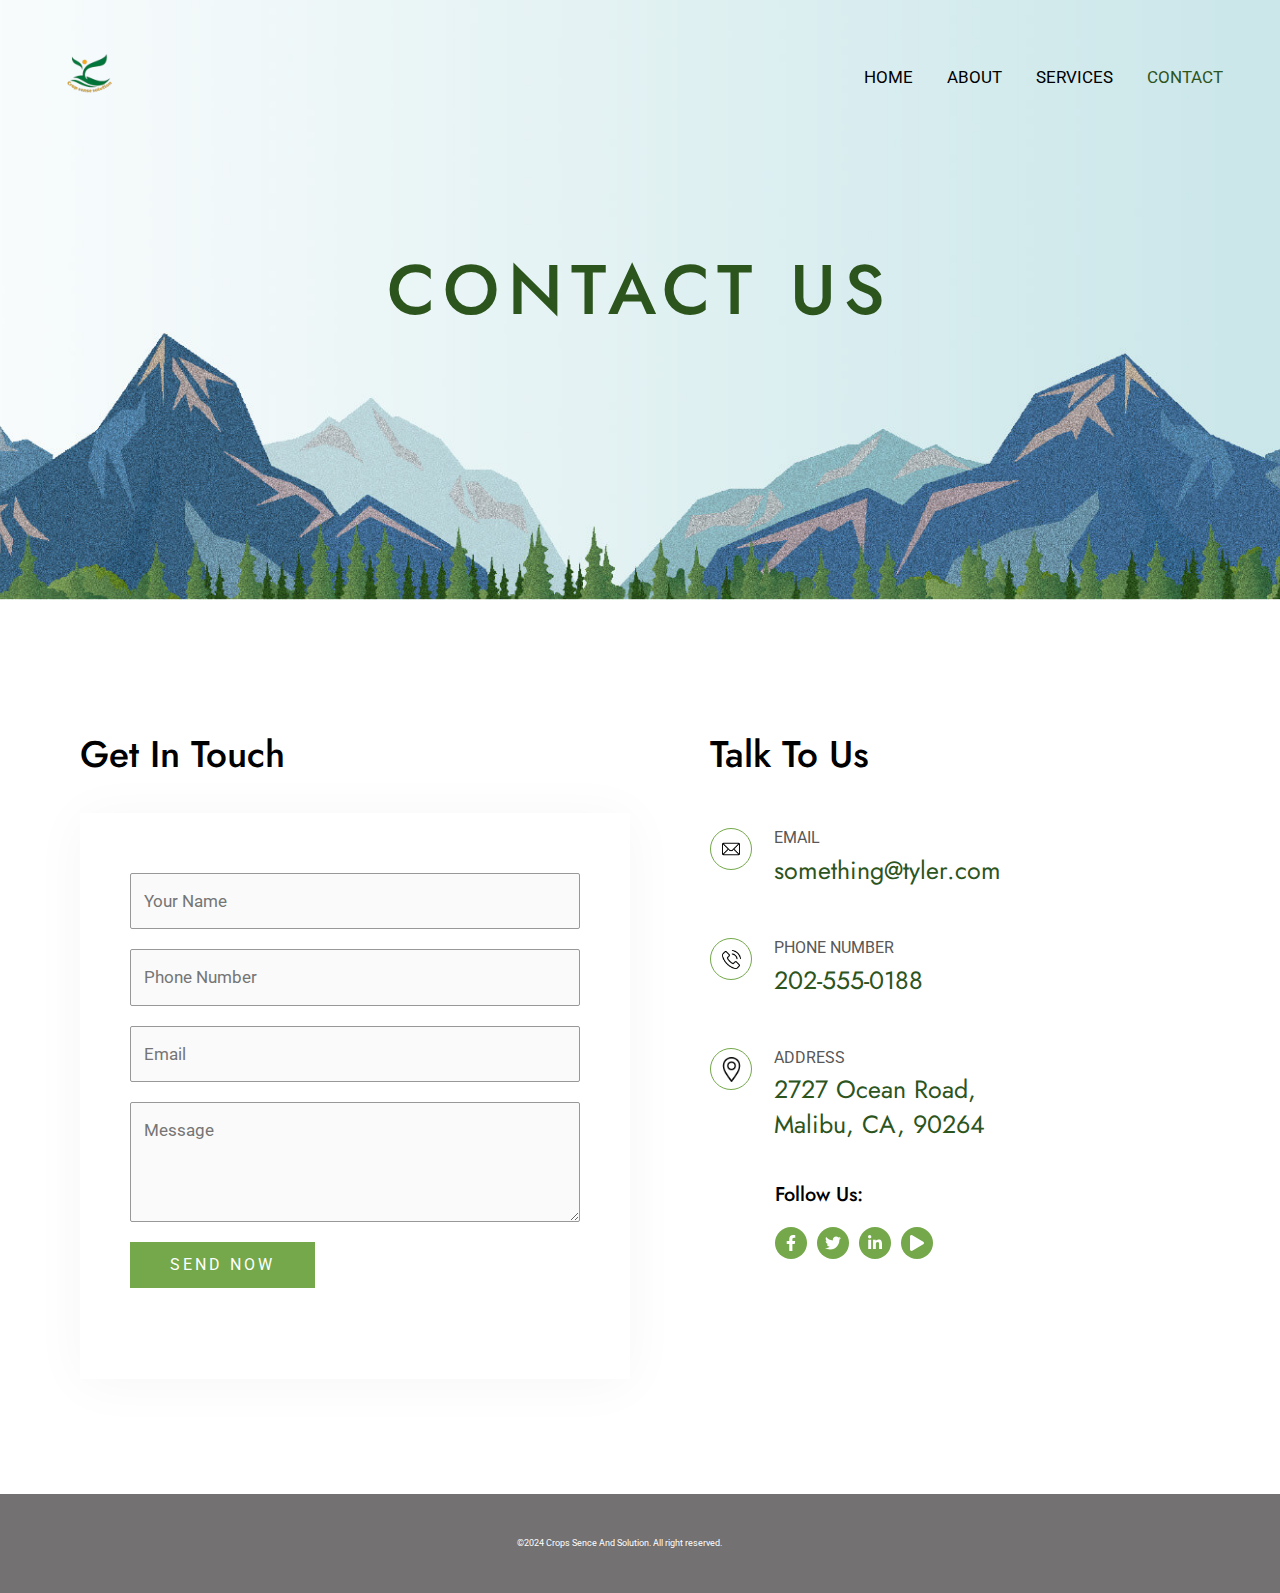
<file: contact/index.html>
<!DOCTYPE html>
<html lang="en-US">
<head>
<meta charset="UTF-8">
<meta name="viewport" content="width=device-width, initial-scale=1">
	 <link rel="profile" href="https://gmpg.org/xfn/11"> 
	 <title>Contact &#8211; wordpress_site</title>
<meta name="robots" content="max-image-preview:large">
<link rel="dns-prefetch" href="//fonts.googleapis.com">
<link rel="alternate" type="application/rss+xml" title="wordpress_site &raquo; Feed" href="https://bhagwatmunde.github.io/Crops-Sence-Solutions/feed/">
<link rel="alternate" type="application/rss+xml" title="wordpress_site &raquo; Comments Feed" href="https://bhagwatmunde.github.io/Crops-Sence-Solutions/comments/feed/">
<script>
window._wpemojiSettings = {"baseUrl":"https:\/\/s.w.org\/images\/core\/emoji\/15.0.3\/72x72\/","ext":".png","svgUrl":"https:\/\/s.w.org\/images\/core\/emoji\/15.0.3\/svg\/","svgExt":".svg","source":{"concatemoji":"https:\/\/bhagwatmunde.github.io\/Crops-Sence-Solutions\/wp-includes\/js\/wp-emoji-release.min.js?ver=6.5.2"}};
/*! This file is auto-generated */
!function(i,n){var o,s,e;function c(e){try{var t={supportTests:e,timestamp:(new Date).valueOf()};sessionStorage.setItem(o,JSON.stringify(t))}catch(e){}}function p(e,t,n){e.clearRect(0,0,e.canvas.width,e.canvas.height),e.fillText(t,0,0);var t=new Uint32Array(e.getImageData(0,0,e.canvas.width,e.canvas.height).data),r=(e.clearRect(0,0,e.canvas.width,e.canvas.height),e.fillText(n,0,0),new Uint32Array(e.getImageData(0,0,e.canvas.width,e.canvas.height).data));return t.every(function(e,t){return e===r[t]})}function u(e,t,n){switch(t){case"flag":return n(e,"🏳️‍⚧️","🏳️​⚧️")?!1:!n(e,"🇺🇳","🇺​🇳")&&!n(e,"🏴󠁧󠁢󠁥󠁮󠁧󠁿","🏴​󠁧​󠁢​󠁥​󠁮​󠁧​󠁿");case"emoji":return!n(e,"🐦‍⬛","🐦​⬛")}return!1}function f(e,t,n){var r="undefined"!=typeof WorkerGlobalScope&&self instanceof WorkerGlobalScope?new OffscreenCanvas(300,150):i.createElement("canvas"),a=r.getContext("2d",{willReadFrequently:!0}),o=(a.textBaseline="top",a.font="600 32px Arial",{});return e.forEach(function(e){o[e]=t(a,e,n)}),o}function t(e){var t=i.createElement("script");t.src=e,t.defer=!0,i.head.appendChild(t)}"undefined"!=typeof Promise&&(o="wpEmojiSettingsSupports",s=["flag","emoji"],n.supports={everything:!0,everythingExceptFlag:!0},e=new Promise(function(e){i.addEventListener("DOMContentLoaded",e,{once:!0})}),new Promise(function(t){var n=function(){try{var e=JSON.parse(sessionStorage.getItem(o));if("object"==typeof e&&"number"==typeof e.timestamp&&(new Date).valueOf()<e.timestamp+604800&&"object"==typeof e.supportTests)return e.supportTests}catch(e){}return null}();if(!n){if("undefined"!=typeof Worker&&"undefined"!=typeof OffscreenCanvas&&"undefined"!=typeof URL&&URL.createObjectURL&&"undefined"!=typeof Blob)try{var e="postMessage("+f.toString()+"("+[JSON.stringify(s),u.toString(),p.toString()].join(",")+"));",r=new Blob([e],{type:"text/javascript"}),a=new Worker(URL.createObjectURL(r),{name:"wpTestEmojiSupports"});return void(a.onmessage=function(e){c(n=e.data),a.terminate(),t(n)})}catch(e){}c(n=f(s,u,p))}t(n)}).then(function(e){for(var t in e)n.supports[t]=e[t],n.supports.everything=n.supports.everything&&n.supports[t],"flag"!==t&&(n.supports.everythingExceptFlag=n.supports.everythingExceptFlag&&n.supports[t]);n.supports.everythingExceptFlag=n.supports.everythingExceptFlag&&!n.supports.flag,n.DOMReady=!1,n.readyCallback=function(){n.DOMReady=!0}}).then(function(){return e}).then(function(){var e;n.supports.everything||(n.readyCallback(),(e=n.source||{}).concatemoji?t(e.concatemoji):e.wpemoji&&e.twemoji&&(t(e.twemoji),t(e.wpemoji)))}))}((window,document),window._wpemojiSettings);
</script>
<link rel="stylesheet" id="astra-theme-css-css" href="https://bhagwatmunde.github.io/Crops-Sence-Solutions/wp-content/themes/astra/assets/css/minified/main.min.css?ver=4.6.11" media="all">
<style id="astra-theme-css-inline-css">:root{--ast-container-default-xlg-padding:6.67em;--ast-container-default-lg-padding:5.67em;--ast-container-default-slg-padding:4.34em;--ast-container-default-md-padding:3.34em;--ast-container-default-sm-padding:6.67em;--ast-container-default-xs-padding:2.4em;--ast-container-default-xxs-padding:1.4em;--ast-code-block-background:#EEEEEE;--ast-comment-inputs-background:#FAFAFA;--ast-normal-container-width:1200px;--ast-narrow-container-width:750px;--ast-blog-title-font-weight:normal;--ast-blog-meta-weight:inherit;}html{font-size:106.25%;}a,.page-title{color:var(--ast-global-color-3);}a:hover,a:focus{color:var(--ast-global-color-0);}body,button,input,select,textarea,.ast-button,.ast-custom-button{font-family:'Roboto',sans-serif;font-weight:400;font-size:17px;font-size:1rem;line-height:var(--ast-body-line-height,1.7em);}blockquote{color:var(--ast-global-color-3);}p,.entry-content p{margin-bottom:0em;}h1,.entry-content h1,h2,.entry-content h2,h3,.entry-content h3,h4,.entry-content h4,h5,.entry-content h5,h6,.entry-content h6,.site-title,.site-title a{font-family:'Jost',sans-serif;font-weight:500;}.ast-site-identity .site-title a{color:var(--ast-global-color-5);}.site-title{font-size:35px;font-size:2.0588235294118rem;display:none;}header .custom-logo-link img{max-width:100px;}.astra-logo-svg{width:100px;}.site-header .site-description{font-size:15px;font-size:0.88235294117647rem;display:none;}.entry-title{font-size:30px;font-size:1.7647058823529rem;}.archive .ast-article-post .ast-article-inner,.blog .ast-article-post .ast-article-inner,.archive .ast-article-post .ast-article-inner:hover,.blog .ast-article-post .ast-article-inner:hover{overflow:hidden;}h1,.entry-content h1{font-size:87px;font-size:5.1176470588235rem;font-weight:normal;font-family:'Jost',sans-serif;line-height:1.4em;}h2,.entry-content h2{font-size:41px;font-size:2.4117647058824rem;font-weight:500;font-family:'Jost',sans-serif;line-height:1.3em;}h3,.entry-content h3{font-size:28px;font-size:1.6470588235294rem;font-weight:600;font-family:'Jost',sans-serif;line-height:1.3em;}h4,.entry-content h4{font-size:24px;font-size:1.4117647058824rem;line-height:1.25em;font-weight:600;font-family:'Jost',sans-serif;}h5,.entry-content h5{font-size:18px;font-size:1.0588235294118rem;line-height:1.2em;font-weight:500;font-family:'Jost',sans-serif;}h6,.entry-content h6{font-size:15px;font-size:0.88235294117647rem;line-height:1.25em;font-weight:500;font-family:'Jost',sans-serif;}::selection{background-color:var(--ast-global-color-0);color:#000000;}body,h1,.entry-title a,.entry-content h1,h2,.entry-content h2,h3,.entry-content h3,h4,.entry-content h4,h5,.entry-content h5,h6,.entry-content h6{color:var(--ast-global-color-3);}.tagcloud a:hover,.tagcloud a:focus,.tagcloud a.current-item{color:#ffffff;border-color:var(--ast-global-color-3);background-color:var(--ast-global-color-3);}input:focus,input[type="text"]:focus,input[type="email"]:focus,input[type="url"]:focus,input[type="password"]:focus,input[type="reset"]:focus,input[type="search"]:focus,textarea:focus{border-color:var(--ast-global-color-3);}input[type="radio"]:checked,input[type=reset],input[type="checkbox"]:checked,input[type="checkbox"]:hover:checked,input[type="checkbox"]:focus:checked,input[type=range]::-webkit-slider-thumb{border-color:var(--ast-global-color-3);background-color:var(--ast-global-color-3);box-shadow:none;}.site-footer a:hover + .post-count,.site-footer a:focus + .post-count{background:var(--ast-global-color-3);border-color:var(--ast-global-color-3);}.single .nav-links .nav-previous,.single .nav-links .nav-next{color:var(--ast-global-color-3);}.entry-meta,.entry-meta *{line-height:1.45;color:var(--ast-global-color-3);}.entry-meta a:not(.ast-button):hover,.entry-meta a:not(.ast-button):hover *,.entry-meta a:not(.ast-button):focus,.entry-meta a:not(.ast-button):focus *,.page-links > .page-link,.page-links .page-link:hover,.post-navigation a:hover{color:var(--ast-global-color-0);}#cat option,.secondary .calendar_wrap thead a,.secondary .calendar_wrap thead a:visited{color:var(--ast-global-color-3);}.secondary .calendar_wrap #today,.ast-progress-val span{background:var(--ast-global-color-3);}.secondary a:hover + .post-count,.secondary a:focus + .post-count{background:var(--ast-global-color-3);border-color:var(--ast-global-color-3);}.calendar_wrap #today > a{color:#ffffff;}.page-links .page-link,.single .post-navigation a{color:var(--ast-global-color-3);}.ast-search-menu-icon .search-form button.search-submit{padding:0 4px;}.ast-search-menu-icon form.search-form{padding-right:0;}.ast-search-menu-icon.slide-search input.search-field{width:0;}.ast-header-search .ast-search-menu-icon.ast-dropdown-active .search-form,.ast-header-search .ast-search-menu-icon.ast-dropdown-active .search-field:focus{transition:all 0.2s;}.search-form input.search-field:focus{outline:none;}.astra-logo-svg:not(.sticky-custom-logo .astra-logo-svg,.transparent-custom-logo .astra-logo-svg,.advanced-header-logo .astra-logo-svg){height:60px;}.ast-archive-title{color:var(--ast-global-color-2);}.wp-block-latest-posts > li > a{color:var(--ast-global-color-2);}.widget-title,.widget .wp-block-heading{font-size:24px;font-size:1.4117647058824rem;color:var(--ast-global-color-2);}.ast-search-menu-icon.slide-search a:focus-visible:focus-visible,.astra-search-icon:focus-visible,#close:focus-visible,a:focus-visible,.ast-menu-toggle:focus-visible,.site .skip-link:focus-visible,.wp-block-loginout input:focus-visible,.wp-block-search.wp-block-search__button-inside .wp-block-search__inside-wrapper,.ast-header-navigation-arrow:focus-visible,.woocommerce .wc-proceed-to-checkout > .checkout-button:focus-visible,.woocommerce .woocommerce-MyAccount-navigation ul li a:focus-visible,.ast-orders-table__row .ast-orders-table__cell:focus-visible,.woocommerce .woocommerce-order-details .order-again > .button:focus-visible,.woocommerce .woocommerce-message a.button.wc-forward:focus-visible,.woocommerce #minus_qty:focus-visible,.woocommerce #plus_qty:focus-visible,a#ast-apply-coupon:focus-visible,.woocommerce .woocommerce-info a:focus-visible,.woocommerce .astra-shop-summary-wrap a:focus-visible,.woocommerce a.wc-forward:focus-visible,#ast-apply-coupon:focus-visible,.woocommerce-js .woocommerce-mini-cart-item a.remove:focus-visible,#close:focus-visible,.button.search-submit:focus-visible,#search_submit:focus,.normal-search:focus-visible{outline-style:dotted;outline-color:inherit;outline-width:thin;}input:focus,input[type="text"]:focus,input[type="email"]:focus,input[type="url"]:focus,input[type="password"]:focus,input[type="reset"]:focus,input[type="search"]:focus,input[type="number"]:focus,textarea:focus,.wp-block-search__input:focus,[data-section="section-header-mobile-trigger"] .ast-button-wrap .ast-mobile-menu-trigger-minimal:focus,.ast-mobile-popup-drawer.active .menu-toggle-close:focus,.woocommerce-ordering select.orderby:focus,#ast-scroll-top:focus,#coupon_code:focus,.woocommerce-page #comment:focus,.woocommerce #reviews #respond input#submit:focus,.woocommerce a.add_to_cart_button:focus,.woocommerce .button.single_add_to_cart_button:focus,.woocommerce .woocommerce-cart-form button:focus,.woocommerce .woocommerce-cart-form__cart-item .quantity .qty:focus,.woocommerce .woocommerce-billing-fields .woocommerce-billing-fields__field-wrapper .woocommerce-input-wrapper > .input-text:focus,.woocommerce #order_comments:focus,.woocommerce #place_order:focus,.woocommerce .woocommerce-address-fields .woocommerce-address-fields__field-wrapper .woocommerce-input-wrapper > .input-text:focus,.woocommerce .woocommerce-MyAccount-content form button:focus,.woocommerce .woocommerce-MyAccount-content .woocommerce-EditAccountForm .woocommerce-form-row .woocommerce-Input.input-text:focus,.woocommerce .ast-woocommerce-container .woocommerce-pagination ul.page-numbers li a:focus,body #content .woocommerce form .form-row .select2-container--default .select2-selection--single:focus,#ast-coupon-code:focus,.woocommerce.woocommerce-js .quantity input[type=number]:focus,.woocommerce-js .woocommerce-mini-cart-item .quantity input[type=number]:focus,.woocommerce p#ast-coupon-trigger:focus{border-style:dotted;border-color:inherit;border-width:thin;}input{outline:none;}.site-logo-img img{ transition:all 0.2s linear;}body .ast-oembed-container *{position:absolute;top:0;width:100%;height:100%;left:0;}body .wp-block-embed-pocket-casts .ast-oembed-container *{position:unset;}.ast-single-post-featured-section + article {margin-top: 2em;}.site-content .ast-single-post-featured-section img {width: 100%;overflow: hidden;object-fit: cover;}.site > .ast-single-related-posts-container {margin-top: 0;}@media (min-width: 922px) {.ast-desktop .ast-container--narrow {max-width: var(--ast-narrow-container-width);margin: 0 auto;}}.ast-page-builder-template .hentry {margin: 0;}.ast-page-builder-template .site-content > .ast-container {max-width: 100%;padding: 0;}.ast-page-builder-template .site .site-content #primary {padding: 0;margin: 0;}.ast-page-builder-template .no-results {text-align: center;margin: 4em auto;}.ast-page-builder-template .ast-pagination {padding: 2em;}.ast-page-builder-template .entry-header.ast-no-title.ast-no-thumbnail {margin-top: 0;}.ast-page-builder-template .entry-header.ast-header-without-markup {margin-top: 0;margin-bottom: 0;}.ast-page-builder-template .entry-header.ast-no-title.ast-no-meta {margin-bottom: 0;}.ast-page-builder-template.single .post-navigation {padding-bottom: 2em;}.ast-page-builder-template.single-post .site-content > .ast-container {max-width: 100%;}.ast-page-builder-template .entry-header {margin-top: 4em;margin-left: auto;margin-right: auto;padding-left: 20px;padding-right: 20px;}.single.ast-page-builder-template .entry-header {padding-left: 20px;padding-right: 20px;}.ast-page-builder-template .ast-archive-description {margin: 4em auto 0;padding-left: 20px;padding-right: 20px;}@media (max-width:921px){#ast-desktop-header{display:none;}}@media (min-width:922px){#ast-mobile-header{display:none;}}.wp-block-buttons.aligncenter{justify-content:center;}@media (max-width:921px){.ast-theme-transparent-header #primary,.ast-theme-transparent-header #secondary{padding:0;}}@media (max-width:921px){.ast-plain-container.ast-no-sidebar #primary{padding:0;}}.ast-plain-container.ast-no-sidebar #primary{margin-top:0;margin-bottom:0;}.wp-block-button.is-style-outline .wp-block-button__link{border-color:var(--ast-global-color-0);}div.wp-block-button.is-style-outline > .wp-block-button__link:not(.has-text-color),div.wp-block-button.wp-block-button__link.is-style-outline:not(.has-text-color){color:var(--ast-global-color-0);}.wp-block-button.is-style-outline .wp-block-button__link:hover,.wp-block-buttons .wp-block-button.is-style-outline .wp-block-button__link:focus,.wp-block-buttons .wp-block-button.is-style-outline > .wp-block-button__link:not(.has-text-color):hover,.wp-block-buttons .wp-block-button.wp-block-button__link.is-style-outline:not(.has-text-color):hover{color:var(--ast-global-color-5);background-color:var(--ast-global-color-1);border-color:var(--ast-global-color-1);}.post-page-numbers.current .page-link,.ast-pagination .page-numbers.current{color:#000000;border-color:var(--ast-global-color-0);background-color:var(--ast-global-color-0);}.wp-block-button.is-style-outline .wp-block-button__link.wp-element-button,.ast-outline-button{border-color:var(--ast-global-color-0);font-family:inherit;font-weight:400;font-size:16px;font-size:0.94117647058824rem;line-height:1em;border-top-left-radius:0px;border-top-right-radius:0px;border-bottom-right-radius:0px;border-bottom-left-radius:0px;}.wp-block-buttons .wp-block-button.is-style-outline > .wp-block-button__link:not(.has-text-color),.wp-block-buttons .wp-block-button.wp-block-button__link.is-style-outline:not(.has-text-color),.ast-outline-button{color:var(--ast-global-color-0);}.wp-block-button.is-style-outline .wp-block-button__link:hover,.wp-block-buttons .wp-block-button.is-style-outline .wp-block-button__link:focus,.wp-block-buttons .wp-block-button.is-style-outline > .wp-block-button__link:not(.has-text-color):hover,.wp-block-buttons .wp-block-button.wp-block-button__link.is-style-outline:not(.has-text-color):hover,.ast-outline-button:hover,.ast-outline-button:focus,.wp-block-uagb-buttons-child .uagb-buttons-repeater.ast-outline-button:hover,.wp-block-uagb-buttons-child .uagb-buttons-repeater.ast-outline-button:focus{color:var(--ast-global-color-5);background-color:var(--ast-global-color-1);border-color:var(--ast-global-color-1);}.wp-block-button .wp-block-button__link.wp-element-button.is-style-outline:not(.has-background),.wp-block-button.is-style-outline>.wp-block-button__link.wp-element-button:not(.has-background),.ast-outline-button{background-color:var(--ast-global-color-0);}@media (max-width:921px){.wp-block-button.is-style-outline .wp-block-button__link.wp-element-button,.ast-outline-button{font-size:16px;font-size:0.94117647058824rem;}}@media (max-width:544px){.wp-block-button.is-style-outline .wp-block-button__link.wp-element-button,.ast-outline-button{font-size:15px;font-size:0.88235294117647rem;}}.entry-content[ast-blocks-layout] > figure{margin-bottom:1em;}h1.widget-title{font-weight:normal;}h2.widget-title{font-weight:500;}h3.widget-title{font-weight:600;}@media (max-width:921px){.ast-separate-container #primary,.ast-separate-container #secondary{padding:1.5em 0;}#primary,#secondary{padding:1.5em 0;margin:0;}.ast-left-sidebar #content > .ast-container{display:flex;flex-direction:column-reverse;width:100%;}.ast-separate-container .ast-article-post,.ast-separate-container .ast-article-single{padding:1.5em 2.14em;}.ast-author-box img.avatar{margin:20px 0 0 0;}}@media (min-width:922px){.ast-separate-container.ast-right-sidebar #primary,.ast-separate-container.ast-left-sidebar #primary{border:0;}.search-no-results.ast-separate-container #primary{margin-bottom:4em;}}.elementor-button-wrapper .elementor-button{border-style:solid;text-decoration:none;border-top-width:0;border-right-width:0;border-left-width:0;border-bottom-width:0;}body .elementor-button.elementor-size-sm,body .elementor-button.elementor-size-xs,body .elementor-button.elementor-size-md,body .elementor-button.elementor-size-lg,body .elementor-button.elementor-size-xl,body .elementor-button{border-top-left-radius:0px;border-top-right-radius:0px;border-bottom-right-radius:0px;border-bottom-left-radius:0px;padding-top:15px;padding-right:40px;padding-bottom:15px;padding-left:40px;}@media (max-width:921px){.elementor-button-wrapper .elementor-button.elementor-size-sm,.elementor-button-wrapper .elementor-button.elementor-size-xs,.elementor-button-wrapper .elementor-button.elementor-size-md,.elementor-button-wrapper .elementor-button.elementor-size-lg,.elementor-button-wrapper .elementor-button.elementor-size-xl,.elementor-button-wrapper .elementor-button{padding-top:16px;padding-right:32px;padding-bottom:16px;padding-left:32px;}}@media (max-width:544px){.elementor-button-wrapper .elementor-button.elementor-size-sm,.elementor-button-wrapper .elementor-button.elementor-size-xs,.elementor-button-wrapper .elementor-button.elementor-size-md,.elementor-button-wrapper .elementor-button.elementor-size-lg,.elementor-button-wrapper .elementor-button.elementor-size-xl,.elementor-button-wrapper .elementor-button{padding-top:15px;padding-right:28px;padding-bottom:15px;padding-left:28px;}}.elementor-button-wrapper .elementor-button{border-color:var(--ast-global-color-0);background-color:var(--ast-global-color-0);}.elementor-button-wrapper .elementor-button:hover,.elementor-button-wrapper .elementor-button:focus{color:var(--ast-global-color-5);background-color:var(--ast-global-color-1);border-color:var(--ast-global-color-1);}.wp-block-button .wp-block-button__link ,.elementor-button-wrapper .elementor-button,.elementor-button-wrapper .elementor-button:visited{color:var(--ast-global-color-5);}.elementor-button-wrapper .elementor-button{font-weight:400;font-size:16px;font-size:0.94117647058824rem;line-height:1em;text-transform:none;letter-spacing:3px;}body .elementor-button.elementor-size-sm,body .elementor-button.elementor-size-xs,body .elementor-button.elementor-size-md,body .elementor-button.elementor-size-lg,body .elementor-button.elementor-size-xl,body .elementor-button{font-size:16px;font-size:0.94117647058824rem;}.wp-block-button .wp-block-button__link:hover,.wp-block-button .wp-block-button__link:focus{color:var(--ast-global-color-5);background-color:var(--ast-global-color-1);border-color:var(--ast-global-color-1);}.elementor-widget-heading h1.elementor-heading-title{line-height:1.4em;}.elementor-widget-heading h2.elementor-heading-title{line-height:1.3em;}.elementor-widget-heading h3.elementor-heading-title{line-height:1.3em;}.elementor-widget-heading h4.elementor-heading-title{line-height:1.25em;}.elementor-widget-heading h5.elementor-heading-title{line-height:1.2em;}.elementor-widget-heading h6.elementor-heading-title{line-height:1.25em;}.wp-block-button .wp-block-button__link,.wp-block-search .wp-block-search__button,body .wp-block-file .wp-block-file__button{border-color:var(--ast-global-color-0);background-color:var(--ast-global-color-0);color:var(--ast-global-color-5);font-family:inherit;font-weight:400;line-height:1em;text-transform:none;letter-spacing:3px;font-size:16px;font-size:0.94117647058824rem;border-top-left-radius:0px;border-top-right-radius:0px;border-bottom-right-radius:0px;border-bottom-left-radius:0px;padding-top:15px;padding-right:40px;padding-bottom:15px;padding-left:40px;}@media (max-width:921px){.wp-block-button .wp-block-button__link,.wp-block-search .wp-block-search__button,body .wp-block-file .wp-block-file__button{font-size:16px;font-size:0.94117647058824rem;padding-top:16px;padding-right:32px;padding-bottom:16px;padding-left:32px;}}@media (max-width:544px){.wp-block-button .wp-block-button__link,.wp-block-search .wp-block-search__button,body .wp-block-file .wp-block-file__button{font-size:15px;font-size:0.88235294117647rem;padding-top:15px;padding-right:28px;padding-bottom:15px;padding-left:28px;}}.menu-toggle,button,.ast-button,.ast-custom-button,.button,input#submit,input[type="button"],input[type="submit"],input[type="reset"],form[CLASS*="wp-block-search__"].wp-block-search .wp-block-search__inside-wrapper .wp-block-search__button,body .wp-block-file .wp-block-file__button,.woocommerce-js a.button,.woocommerce button.button,.woocommerce .woocommerce-message a.button,.woocommerce #respond input#submit.alt,.woocommerce input.button.alt,.woocommerce input.button,.woocommerce input.button:disabled,.woocommerce input.button:disabled[disabled],.woocommerce input.button:disabled:hover,.woocommerce input.button:disabled[disabled]:hover,.woocommerce #respond input#submit,.woocommerce button.button.alt.disabled,.wc-block-grid__products .wc-block-grid__product .wp-block-button__link,.wc-block-grid__product-onsale,[CLASS*="wc-block"] button,.woocommerce-js .astra-cart-drawer .astra-cart-drawer-content .woocommerce-mini-cart__buttons .button:not(.checkout):not(.ast-continue-shopping),.woocommerce-js .astra-cart-drawer .astra-cart-drawer-content .woocommerce-mini-cart__buttons a.checkout,.woocommerce button.button.alt.disabled.wc-variation-selection-needed,[CLASS*="wc-block"] .wc-block-components-button{border-style:solid;border-top-width:0;border-right-width:0;border-left-width:0;border-bottom-width:0;color:var(--ast-global-color-5);border-color:var(--ast-global-color-0);background-color:var(--ast-global-color-0);padding-top:15px;padding-right:40px;padding-bottom:15px;padding-left:40px;font-family:inherit;font-weight:400;font-size:16px;font-size:0.94117647058824rem;line-height:1em;text-transform:none;letter-spacing:3px;border-top-left-radius:0px;border-top-right-radius:0px;border-bottom-right-radius:0px;border-bottom-left-radius:0px;}button:focus,.menu-toggle:hover,button:hover,.ast-button:hover,.ast-custom-button:hover .button:hover,.ast-custom-button:hover ,input[type=reset]:hover,input[type=reset]:focus,input#submit:hover,input#submit:focus,input[type="button"]:hover,input[type="button"]:focus,input[type="submit"]:hover,input[type="submit"]:focus,form[CLASS*="wp-block-search__"].wp-block-search .wp-block-search__inside-wrapper .wp-block-search__button:hover,form[CLASS*="wp-block-search__"].wp-block-search .wp-block-search__inside-wrapper .wp-block-search__button:focus,body .wp-block-file .wp-block-file__button:hover,body .wp-block-file .wp-block-file__button:focus,.woocommerce-js a.button:hover,.woocommerce button.button:hover,.woocommerce .woocommerce-message a.button:hover,.woocommerce #respond input#submit:hover,.woocommerce #respond input#submit.alt:hover,.woocommerce input.button.alt:hover,.woocommerce input.button:hover,.woocommerce button.button.alt.disabled:hover,.wc-block-grid__products .wc-block-grid__product .wp-block-button__link:hover,[CLASS*="wc-block"] button:hover,.woocommerce-js .astra-cart-drawer .astra-cart-drawer-content .woocommerce-mini-cart__buttons .button:not(.checkout):not(.ast-continue-shopping):hover,.woocommerce-js .astra-cart-drawer .astra-cart-drawer-content .woocommerce-mini-cart__buttons a.checkout:hover,.woocommerce button.button.alt.disabled.wc-variation-selection-needed:hover,[CLASS*="wc-block"] .wc-block-components-button:hover,[CLASS*="wc-block"] .wc-block-components-button:focus{color:var(--ast-global-color-5);background-color:var(--ast-global-color-1);border-color:var(--ast-global-color-1);}@media (max-width:921px){.menu-toggle,button,.ast-button,.ast-custom-button,.button,input#submit,input[type="button"],input[type="submit"],input[type="reset"],form[CLASS*="wp-block-search__"].wp-block-search .wp-block-search__inside-wrapper .wp-block-search__button,body .wp-block-file .wp-block-file__button,.woocommerce-js a.button,.woocommerce button.button,.woocommerce .woocommerce-message a.button,.woocommerce #respond input#submit.alt,.woocommerce input.button.alt,.woocommerce input.button,.woocommerce input.button:disabled,.woocommerce input.button:disabled[disabled],.woocommerce input.button:disabled:hover,.woocommerce input.button:disabled[disabled]:hover,.woocommerce #respond input#submit,.woocommerce button.button.alt.disabled,.wc-block-grid__products .wc-block-grid__product .wp-block-button__link,.wc-block-grid__product-onsale,[CLASS*="wc-block"] button,.woocommerce-js .astra-cart-drawer .astra-cart-drawer-content .woocommerce-mini-cart__buttons .button:not(.checkout):not(.ast-continue-shopping),.woocommerce-js .astra-cart-drawer .astra-cart-drawer-content .woocommerce-mini-cart__buttons a.checkout,.woocommerce button.button.alt.disabled.wc-variation-selection-needed,[CLASS*="wc-block"] .wc-block-components-button{padding-top:16px;padding-right:32px;padding-bottom:16px;padding-left:32px;font-size:16px;font-size:0.94117647058824rem;}}@media (max-width:544px){.menu-toggle,button,.ast-button,.ast-custom-button,.button,input#submit,input[type="button"],input[type="submit"],input[type="reset"],form[CLASS*="wp-block-search__"].wp-block-search .wp-block-search__inside-wrapper .wp-block-search__button,body .wp-block-file .wp-block-file__button,.woocommerce-js a.button,.woocommerce button.button,.woocommerce .woocommerce-message a.button,.woocommerce #respond input#submit.alt,.woocommerce input.button.alt,.woocommerce input.button,.woocommerce input.button:disabled,.woocommerce input.button:disabled[disabled],.woocommerce input.button:disabled:hover,.woocommerce input.button:disabled[disabled]:hover,.woocommerce #respond input#submit,.woocommerce button.button.alt.disabled,.wc-block-grid__products .wc-block-grid__product .wp-block-button__link,.wc-block-grid__product-onsale,[CLASS*="wc-block"] button,.woocommerce-js .astra-cart-drawer .astra-cart-drawer-content .woocommerce-mini-cart__buttons .button:not(.checkout):not(.ast-continue-shopping),.woocommerce-js .astra-cart-drawer .astra-cart-drawer-content .woocommerce-mini-cart__buttons a.checkout,.woocommerce button.button.alt.disabled.wc-variation-selection-needed,[CLASS*="wc-block"] .wc-block-components-button{padding-top:15px;padding-right:28px;padding-bottom:15px;padding-left:28px;font-size:15px;font-size:0.88235294117647rem;}}@media (max-width:921px){.menu-toggle,button,.ast-button,.button,input#submit,input[type="button"],input[type="submit"],input[type="reset"]{font-size:16px;font-size:0.94117647058824rem;}.ast-mobile-header-stack .main-header-bar .ast-search-menu-icon{display:inline-block;}.ast-header-break-point.ast-header-custom-item-outside .ast-mobile-header-stack .main-header-bar .ast-search-icon{margin:0;}.ast-comment-avatar-wrap img{max-width:2.5em;}.ast-comment-meta{padding:0 1.8888em 1.3333em;}.ast-separate-container .ast-comment-list li.depth-1{padding:1.5em 2.14em;}.ast-separate-container .comment-respond{padding:2em 2.14em;}}@media (min-width:544px){.ast-container{max-width:100%;}}@media (max-width:544px){.ast-separate-container .ast-article-post,.ast-separate-container .ast-article-single,.ast-separate-container .comments-title,.ast-separate-container .ast-archive-description{padding:1.5em 1em;}.ast-separate-container #content .ast-container{padding-left:0.54em;padding-right:0.54em;}.ast-separate-container .ast-comment-list .bypostauthor{padding:.5em;}.ast-search-menu-icon.ast-dropdown-active .search-field{width:170px;}.menu-toggle,button,.ast-button,.button,input#submit,input[type="button"],input[type="submit"],input[type="reset"]{font-size:15px;font-size:0.88235294117647rem;}}body,.ast-separate-container{background-color:var(--ast-global-color-5);;background-image:none;;}@media (max-width:921px){.widget-title{font-size:22px;font-size:1.375rem;}body,button,input,select,textarea,.ast-button,.ast-custom-button{font-size:16px;font-size:0.94117647058824rem;}#secondary,#secondary button,#secondary input,#secondary select,#secondary textarea{font-size:16px;font-size:0.94117647058824rem;}.site-title{display:none;}.site-header .site-description{display:block;}h1,.entry-content h1{font-size:30px;}h2,.entry-content h2{font-size:25px;}h3,.entry-content h3{font-size:28px;}h4,.entry-content h4{font-size:24px;font-size:1.4117647058824rem;}.astra-logo-svg{width:96px;}header .custom-logo-link img,.ast-header-break-point .site-logo-img .custom-mobile-logo-link img{max-width:96px;}}@media (max-width:544px){.site-title{display:none;}.site-header .site-description{display:none;}h1,.entry-content h1{font-size:30px;}h2,.entry-content h2{font-size:25px;}h3,.entry-content h3{font-size:28px;}h4,.entry-content h4{font-size:24px;font-size:1.4117647058824rem;}header .custom-logo-link img,.ast-header-break-point .site-branding img,.ast-header-break-point .custom-logo-link img{max-width:96px;}.astra-logo-svg{width:96px;}.ast-header-break-point .site-logo-img .custom-mobile-logo-link img{max-width:96px;}}@media (max-width:544px){html{font-size:96.9%;}}@media (min-width:922px){.ast-container{max-width:1240px;}}@media (min-width:922px){.site-content .ast-container{display:flex;}}@media (max-width:921px){.site-content .ast-container{flex-direction:column;}}@media (min-width:922px){.main-header-menu .sub-menu .menu-item.ast-left-align-sub-menu:hover > .sub-menu,.main-header-menu .sub-menu .menu-item.ast-left-align-sub-menu.focus > .sub-menu{margin-left:-0px;}}.ast-theme-transparent-header .ast-header-search .astra-search-icon,.ast-theme-transparent-header .ast-header-search .search-field::placeholder,.ast-theme-transparent-header .ast-header-search .ast-icon{color:#ffffff;}.ast-theme-transparent-header [data-section="section-header-mobile-trigger"] .ast-button-wrap .mobile-menu-toggle-icon .ast-mobile-svg{fill:#ffffff;}.ast-theme-transparent-header [data-section="section-header-mobile-trigger"] .ast-button-wrap .mobile-menu-wrap .mobile-menu{color:#ffffff;}.ast-theme-transparent-header [data-section="section-header-mobile-trigger"] .ast-button-wrap .ast-mobile-menu-trigger-fill{background:var(--ast-global-color-0);}.ast-theme-transparent-header [data-section="section-header-mobile-trigger"] .ast-button-wrap .ast-mobile-menu-trigger-fill,.ast-theme-transparent-header [data-section="section-header-mobile-trigger"] .ast-button-wrap .ast-mobile-menu-trigger-minimal{color:#ffffff;border:none;}.site .comments-area{padding-bottom:3em;}.wp-block-file {display: flex;align-items: center;flex-wrap: wrap;justify-content: space-between;}.wp-block-pullquote {border: none;}.wp-block-pullquote blockquote::before {content: "\201D";font-family: "Helvetica",sans-serif;display: flex;transform: rotate( 180deg );font-size: 6rem;font-style: normal;line-height: 1;font-weight: bold;align-items: center;justify-content: center;}.has-text-align-right > blockquote::before {justify-content: flex-start;}.has-text-align-left > blockquote::before {justify-content: flex-end;}figure.wp-block-pullquote.is-style-solid-color blockquote {max-width: 100%;text-align: inherit;}html body {--wp--custom--ast-default-block-top-padding: 3em;--wp--custom--ast-default-block-right-padding: 3em;--wp--custom--ast-default-block-bottom-padding: 3em;--wp--custom--ast-default-block-left-padding: 3em;--wp--custom--ast-container-width: 1200px;--wp--custom--ast-content-width-size: 1200px;--wp--custom--ast-wide-width-size: calc(1200px + var(--wp--custom--ast-default-block-left-padding) + var(--wp--custom--ast-default-block-right-padding));}.ast-narrow-container {--wp--custom--ast-content-width-size: 750px;--wp--custom--ast-wide-width-size: 750px;}@media(max-width: 921px) {html body {--wp--custom--ast-default-block-top-padding: 3em;--wp--custom--ast-default-block-right-padding: 2em;--wp--custom--ast-default-block-bottom-padding: 3em;--wp--custom--ast-default-block-left-padding: 2em;}}@media(max-width: 544px) {html body {--wp--custom--ast-default-block-top-padding: 3em;--wp--custom--ast-default-block-right-padding: 1.5em;--wp--custom--ast-default-block-bottom-padding: 3em;--wp--custom--ast-default-block-left-padding: 1.5em;}}.entry-content > .wp-block-group,.entry-content > .wp-block-cover,.entry-content > .wp-block-columns {padding-top: var(--wp--custom--ast-default-block-top-padding);padding-right: var(--wp--custom--ast-default-block-right-padding);padding-bottom: var(--wp--custom--ast-default-block-bottom-padding);padding-left: var(--wp--custom--ast-default-block-left-padding);}.ast-plain-container.ast-no-sidebar .entry-content > .alignfull,.ast-page-builder-template .ast-no-sidebar .entry-content > .alignfull {margin-left: calc( -50vw + 50%);margin-right: calc( -50vw + 50%);max-width: 100vw;width: 100vw;}.ast-plain-container.ast-no-sidebar .entry-content .alignfull .alignfull,.ast-page-builder-template.ast-no-sidebar .entry-content .alignfull .alignfull,.ast-plain-container.ast-no-sidebar .entry-content .alignfull .alignwide,.ast-page-builder-template.ast-no-sidebar .entry-content .alignfull .alignwide,.ast-plain-container.ast-no-sidebar .entry-content .alignwide .alignfull,.ast-page-builder-template.ast-no-sidebar .entry-content .alignwide .alignfull,.ast-plain-container.ast-no-sidebar .entry-content .alignwide .alignwide,.ast-page-builder-template.ast-no-sidebar .entry-content .alignwide .alignwide,.ast-plain-container.ast-no-sidebar .entry-content .wp-block-column .alignfull,.ast-page-builder-template.ast-no-sidebar .entry-content .wp-block-column .alignfull,.ast-plain-container.ast-no-sidebar .entry-content .wp-block-column .alignwide,.ast-page-builder-template.ast-no-sidebar .entry-content .wp-block-column .alignwide {margin-left: auto;margin-right: auto;width: 100%;}[ast-blocks-layout] .wp-block-separator:not(.is-style-dots) {height: 0;}[ast-blocks-layout] .wp-block-separator {margin: 20px auto;}[ast-blocks-layout] .wp-block-separator:not(.is-style-wide):not(.is-style-dots) {max-width: 100px;}[ast-blocks-layout] .wp-block-separator.has-background {padding: 0;}.entry-content[ast-blocks-layout] > * {max-width: var(--wp--custom--ast-content-width-size);margin-left: auto;margin-right: auto;}.entry-content[ast-blocks-layout] > .alignwide {max-width: var(--wp--custom--ast-wide-width-size);}.entry-content[ast-blocks-layout] .alignfull {max-width: none;}.entry-content .wp-block-columns {margin-bottom: 0;}blockquote {margin: 1.5em;border-color: rgba(0,0,0,0.05);}.wp-block-quote:not(.has-text-align-right):not(.has-text-align-center) {border-left: 5px solid rgba(0,0,0,0.05);}.has-text-align-right > blockquote,blockquote.has-text-align-right {border-right: 5px solid rgba(0,0,0,0.05);}.has-text-align-left > blockquote,blockquote.has-text-align-left {border-left: 5px solid rgba(0,0,0,0.05);}.wp-block-site-tagline,.wp-block-latest-posts .read-more {margin-top: 15px;}.wp-block-loginout p label {display: block;}.wp-block-loginout p:not(.login-remember):not(.login-submit) input {width: 100%;}.wp-block-loginout input:focus {border-color: transparent;}.wp-block-loginout input:focus {outline: thin dotted;}.entry-content .wp-block-media-text .wp-block-media-text__content {padding: 0 0 0 8%;}.entry-content .wp-block-media-text.has-media-on-the-right .wp-block-media-text__content {padding: 0 8% 0 0;}.entry-content .wp-block-media-text.has-background .wp-block-media-text__content {padding: 8%;}.entry-content .wp-block-cover:not([class*="background-color"]) .wp-block-cover__inner-container,.entry-content .wp-block-cover:not([class*="background-color"]) .wp-block-cover-image-text,.entry-content .wp-block-cover:not([class*="background-color"]) .wp-block-cover-text,.entry-content .wp-block-cover-image:not([class*="background-color"]) .wp-block-cover__inner-container,.entry-content .wp-block-cover-image:not([class*="background-color"]) .wp-block-cover-image-text,.entry-content .wp-block-cover-image:not([class*="background-color"]) .wp-block-cover-text {color: var(--ast-global-color-5);}.wp-block-loginout .login-remember input {width: 1.1rem;height: 1.1rem;margin: 0 5px 4px 0;vertical-align: middle;}.wp-block-latest-posts > li > *:first-child,.wp-block-latest-posts:not(.is-grid) > li:first-child {margin-top: 0;}.wp-block-search__inside-wrapper .wp-block-search__input {padding: 0 10px;color: var(--ast-global-color-3);background: var(--ast-global-color-5);border-color: var(--ast-border-color);}.wp-block-latest-posts .read-more {margin-bottom: 1.5em;}.wp-block-search__no-button .wp-block-search__inside-wrapper .wp-block-search__input {padding-top: 5px;padding-bottom: 5px;}.wp-block-latest-posts .wp-block-latest-posts__post-date,.wp-block-latest-posts .wp-block-latest-posts__post-author {font-size: 1rem;}.wp-block-latest-posts > li > *,.wp-block-latest-posts:not(.is-grid) > li {margin-top: 12px;margin-bottom: 12px;}.ast-page-builder-template .entry-content[ast-blocks-layout] > *,.ast-page-builder-template .entry-content[ast-blocks-layout] > .alignfull > * {max-width: none;}.ast-page-builder-template .entry-content[ast-blocks-layout] > .alignwide > * {max-width: var(--wp--custom--ast-wide-width-size);}.ast-page-builder-template .entry-content[ast-blocks-layout] > .inherit-container-width > *,.ast-page-builder-template .entry-content[ast-blocks-layout] > * > *,.entry-content[ast-blocks-layout] > .wp-block-cover .wp-block-cover__inner-container {max-width: var(--wp--custom--ast-content-width-size);margin-left: auto;margin-right: auto;}.entry-content[ast-blocks-layout] .wp-block-cover:not(.alignleft):not(.alignright) {width: auto;}@media(max-width: 1200px) {.ast-separate-container .entry-content > .alignfull,.ast-separate-container .entry-content[ast-blocks-layout] > .alignwide,.ast-plain-container .entry-content[ast-blocks-layout] > .alignwide,.ast-plain-container .entry-content .alignfull {margin-left: calc(-1 * min(var(--ast-container-default-xlg-padding),20px)) ;margin-right: calc(-1 * min(var(--ast-container-default-xlg-padding),20px));}}@media(min-width: 1201px) {.ast-separate-container .entry-content > .alignfull {margin-left: calc(-1 * var(--ast-container-default-xlg-padding) );margin-right: calc(-1 * var(--ast-container-default-xlg-padding) );}.ast-separate-container .entry-content[ast-blocks-layout] > .alignwide,.ast-plain-container .entry-content[ast-blocks-layout] > .alignwide {margin-left: calc(-1 * var(--wp--custom--ast-default-block-left-padding) );margin-right: calc(-1 * var(--wp--custom--ast-default-block-right-padding) );}}@media(min-width: 921px) {.ast-separate-container .entry-content .wp-block-group.alignwide:not(.inherit-container-width) > :where(:not(.alignleft):not(.alignright)),.ast-plain-container .entry-content .wp-block-group.alignwide:not(.inherit-container-width) > :where(:not(.alignleft):not(.alignright)) {max-width: calc( var(--wp--custom--ast-content-width-size) + 80px );}.ast-plain-container.ast-right-sidebar .entry-content[ast-blocks-layout] .alignfull,.ast-plain-container.ast-left-sidebar .entry-content[ast-blocks-layout] .alignfull {margin-left: -60px;margin-right: -60px;}}@media(min-width: 544px) {.entry-content > .alignleft {margin-right: 20px;}.entry-content > .alignright {margin-left: 20px;}}@media (max-width:544px){.wp-block-columns .wp-block-column:not(:last-child){margin-bottom:20px;}.wp-block-latest-posts{margin:0;}}@media( max-width: 600px ) {.entry-content .wp-block-media-text .wp-block-media-text__content,.entry-content .wp-block-media-text.has-media-on-the-right .wp-block-media-text__content {padding: 8% 0 0;}.entry-content .wp-block-media-text.has-background .wp-block-media-text__content {padding: 8%;}}.ast-page-builder-template .entry-header {padding-left: 0;}.ast-narrow-container .site-content .wp-block-uagb-image--align-full .wp-block-uagb-image__figure {max-width: 100%;margin-left: auto;margin-right: auto;}:root .has-ast-global-color-0-color{color:var(--ast-global-color-0);}:root .has-ast-global-color-0-background-color{background-color:var(--ast-global-color-0);}:root .wp-block-button .has-ast-global-color-0-color{color:var(--ast-global-color-0);}:root .wp-block-button .has-ast-global-color-0-background-color{background-color:var(--ast-global-color-0);}:root .has-ast-global-color-1-color{color:var(--ast-global-color-1);}:root .has-ast-global-color-1-background-color{background-color:var(--ast-global-color-1);}:root .wp-block-button .has-ast-global-color-1-color{color:var(--ast-global-color-1);}:root .wp-block-button .has-ast-global-color-1-background-color{background-color:var(--ast-global-color-1);}:root .has-ast-global-color-2-color{color:var(--ast-global-color-2);}:root .has-ast-global-color-2-background-color{background-color:var(--ast-global-color-2);}:root .wp-block-button .has-ast-global-color-2-color{color:var(--ast-global-color-2);}:root .wp-block-button .has-ast-global-color-2-background-color{background-color:var(--ast-global-color-2);}:root .has-ast-global-color-3-color{color:var(--ast-global-color-3);}:root .has-ast-global-color-3-background-color{background-color:var(--ast-global-color-3);}:root .wp-block-button .has-ast-global-color-3-color{color:var(--ast-global-color-3);}:root .wp-block-button .has-ast-global-color-3-background-color{background-color:var(--ast-global-color-3);}:root .has-ast-global-color-4-color{color:var(--ast-global-color-4);}:root .has-ast-global-color-4-background-color{background-color:var(--ast-global-color-4);}:root .wp-block-button .has-ast-global-color-4-color{color:var(--ast-global-color-4);}:root .wp-block-button .has-ast-global-color-4-background-color{background-color:var(--ast-global-color-4);}:root .has-ast-global-color-5-color{color:var(--ast-global-color-5);}:root .has-ast-global-color-5-background-color{background-color:var(--ast-global-color-5);}:root .wp-block-button .has-ast-global-color-5-color{color:var(--ast-global-color-5);}:root .wp-block-button .has-ast-global-color-5-background-color{background-color:var(--ast-global-color-5);}:root .has-ast-global-color-6-color{color:var(--ast-global-color-6);}:root .has-ast-global-color-6-background-color{background-color:var(--ast-global-color-6);}:root .wp-block-button .has-ast-global-color-6-color{color:var(--ast-global-color-6);}:root .wp-block-button .has-ast-global-color-6-background-color{background-color:var(--ast-global-color-6);}:root .has-ast-global-color-7-color{color:var(--ast-global-color-7);}:root .has-ast-global-color-7-background-color{background-color:var(--ast-global-color-7);}:root .wp-block-button .has-ast-global-color-7-color{color:var(--ast-global-color-7);}:root .wp-block-button .has-ast-global-color-7-background-color{background-color:var(--ast-global-color-7);}:root .has-ast-global-color-8-color{color:var(--ast-global-color-8);}:root .has-ast-global-color-8-background-color{background-color:var(--ast-global-color-8);}:root .wp-block-button .has-ast-global-color-8-color{color:var(--ast-global-color-8);}:root .wp-block-button .has-ast-global-color-8-background-color{background-color:var(--ast-global-color-8);}:root{--ast-global-color-0:#74a84a;--ast-global-color-1:#2c541d;--ast-global-color-2:#000000;--ast-global-color-3:#585858;--ast-global-color-4:#f6f8f5;--ast-global-color-5:#ffffff;--ast-global-color-6:rgba(82,104,64,0.8);--ast-global-color-7:rgba(82,104,64,0.5);--ast-global-color-8:rgba(82,104,64,0.3);}:root {--ast-border-color : #989898;}.ast-single-entry-banner {-js-display: flex;display: flex;flex-direction: column;justify-content: center;text-align: center;position: relative;background: #eeeeee;}.ast-single-entry-banner[data-banner-layout="layout-1"] {max-width: 1200px;background: inherit;padding: 20px 0;}.ast-single-entry-banner[data-banner-width-type="custom"] {margin: 0 auto;width: 100%;}.ast-single-entry-banner + .site-content .entry-header {margin-bottom: 0;}.site .ast-author-avatar {--ast-author-avatar-size: ;}a.ast-underline-text {text-decoration: underline;}.ast-container > .ast-terms-link {position: relative;display: block;}a.ast-button.ast-badge-tax {padding: 4px 8px;border-radius: 3px;font-size: inherit;}header.entry-header .entry-title{font-size:30px;font-size:1.7647058823529rem;}header.entry-header > *:not(:last-child){margin-bottom:10px;}.ast-archive-entry-banner {-js-display: flex;display: flex;flex-direction: column;justify-content: center;text-align: center;position: relative;background: #eeeeee;}.ast-archive-entry-banner[data-banner-width-type="custom"] {margin: 0 auto;width: 100%;}.ast-archive-entry-banner[data-banner-layout="layout-1"] {background: inherit;padding: 20px 0;text-align: left;}body.archive .ast-archive-description{max-width:1200px;width:100%;text-align:left;padding-top:3em;padding-right:3em;padding-bottom:3em;padding-left:3em;}body.archive .ast-archive-description .ast-archive-title,body.archive .ast-archive-description .ast-archive-title *{font-size:40px;font-size:2.3529411764706rem;}body.archive .ast-archive-description > *:not(:last-child){margin-bottom:10px;}@media (max-width:921px){body.archive .ast-archive-description{text-align:left;}}@media (max-width:544px){body.archive .ast-archive-description{text-align:left;}}.ast-theme-transparent-header #masthead .site-logo-img .transparent-custom-logo .astra-logo-svg{width:60px;}.ast-theme-transparent-header #masthead .site-logo-img .transparent-custom-logo img{ max-width:60px;}@media (max-width:921px){.ast-theme-transparent-header #masthead .site-logo-img .transparent-custom-logo .astra-logo-svg{width:60px;}.ast-theme-transparent-header #masthead .site-logo-img .transparent-custom-logo img{ max-width:60px;}}@media (max-width:543px){.ast-theme-transparent-header #masthead .site-logo-img .transparent-custom-logo .astra-logo-svg{width:50px;}.ast-theme-transparent-header #masthead .site-logo-img .transparent-custom-logo img{ max-width:50px;}}@media (min-width:921px){.ast-theme-transparent-header #masthead{position:absolute;left:0;right:0;}.ast-theme-transparent-header .main-header-bar,.ast-theme-transparent-header.ast-header-break-point .main-header-bar{background:none;}body.elementor-editor-active.ast-theme-transparent-header #masthead,.fl-builder-edit .ast-theme-transparent-header #masthead,body.vc_editor.ast-theme-transparent-header #masthead,body.brz-ed.ast-theme-transparent-header #masthead{z-index:0;}.ast-header-break-point.ast-replace-site-logo-transparent.ast-theme-transparent-header .custom-mobile-logo-link{display:none;}.ast-header-break-point.ast-replace-site-logo-transparent.ast-theme-transparent-header .transparent-custom-logo{display:inline-block;}.ast-theme-transparent-header .ast-above-header,.ast-theme-transparent-header .ast-above-header.ast-above-header-bar{background-image:none;background-color:transparent;}.ast-theme-transparent-header .ast-below-header{background-image:none;background-color:transparent;}}.ast-theme-transparent-header .site-title a,.ast-theme-transparent-header .site-title a:focus,.ast-theme-transparent-header .site-title a:hover,.ast-theme-transparent-header .site-title a:visited{color:var(--ast-global-color-5);}.ast-theme-transparent-header .site-header .site-description{color:var(--ast-global-color-5);}.ast-theme-transparent-header .ast-builder-menu .main-header-menu,.ast-theme-transparent-header .ast-builder-menu .main-header-menu .sub-menu,.ast-theme-transparent-header .ast-builder-menu .main-header-menu,.ast-theme-transparent-header.ast-header-break-point .ast-builder-menu .main-header-bar-wrap .main-header-menu,.ast-flyout-menu-enable.ast-header-break-point.ast-theme-transparent-header .main-header-bar-navigation .site-navigation,.ast-fullscreen-menu-enable.ast-header-break-point.ast-theme-transparent-header .main-header-bar-navigation .site-navigation,.ast-flyout-above-menu-enable.ast-header-break-point.ast-theme-transparent-header .ast-above-header-navigation-wrap .ast-above-header-navigation,.ast-flyout-below-menu-enable.ast-header-break-point.ast-theme-transparent-header .ast-below-header-navigation-wrap .ast-below-header-actual-nav,.ast-fullscreen-above-menu-enable.ast-header-break-point.ast-theme-transparent-header .ast-above-header-navigation-wrap,.ast-fullscreen-below-menu-enable.ast-header-break-point.ast-theme-transparent-header .ast-below-header-navigation-wrap,.ast-theme-transparent-header .main-header-menu .menu-link{background-color:rgba(255,255,255,0);}.ast-theme-transparent-header .ast-builder-menu .main-header-menu .menu-item .sub-menu,.ast-header-break-point.ast-flyout-menu-enable.ast-header-break-point .ast-builder-menu .main-header-bar-navigation .main-header-menu .menu-item .sub-menu,.ast-header-break-point.ast-flyout-menu-enable.ast-header-break-point .ast-builder-menu .main-header-bar-navigation [CLASS*="ast-builder-menu-"] .main-header-menu .menu-item .sub-menu,.ast-theme-transparent-header .ast-builder-menu .main-header-menu .menu-item .sub-menu .menu-link,.ast-header-break-point.ast-flyout-menu-enable.ast-header-break-point .ast-builder-menu .main-header-bar-navigation .main-header-menu .menu-item .sub-menu .menu-link,.ast-header-break-point.ast-flyout-menu-enable.ast-header-break-point .ast-builder-menu .main-header-bar-navigation [CLASS*="ast-builder-menu-"] .main-header-menu .menu-item .sub-menu .menu-link,.ast-theme-transparent-header .main-header-menu .menu-item .sub-menu .menu-link,.ast-header-break-point.ast-flyout-menu-enable.ast-header-break-point .main-header-bar-navigation .main-header-menu .menu-item .sub-menu .menu-link,.ast-theme-transparent-header .main-header-menu .menu-item .sub-menu,.ast-header-break-point.ast-flyout-menu-enable.ast-header-break-point .main-header-bar-navigation .main-header-menu .menu-item .sub-menu{background-color:var(--ast-global-color-5);}.ast-theme-transparent-header .ast-builder-menu .main-header-menu,.ast-theme-transparent-header .ast-builder-menu .main-header-menu .menu-link,.ast-theme-transparent-header [CLASS*="ast-builder-menu-"] .main-header-menu .menu-item > .menu-link,.ast-theme-transparent-header .ast-masthead-custom-menu-items,.ast-theme-transparent-header .ast-masthead-custom-menu-items a,.ast-theme-transparent-header .ast-builder-menu .main-header-menu .menu-item > .ast-menu-toggle,.ast-theme-transparent-header .ast-builder-menu .main-header-menu .menu-item > .ast-menu-toggle,.ast-theme-transparent-header .ast-above-header-navigation a,.ast-header-break-point.ast-theme-transparent-header .ast-above-header-navigation a,.ast-header-break-point.ast-theme-transparent-header .ast-above-header-navigation > ul.ast-above-header-menu > .menu-item-has-children:not(.current-menu-item) > .ast-menu-toggle,.ast-theme-transparent-header .ast-below-header-menu,.ast-theme-transparent-header .ast-below-header-menu a,.ast-header-break-point.ast-theme-transparent-header .ast-below-header-menu a,.ast-header-break-point.ast-theme-transparent-header .ast-below-header-menu,.ast-theme-transparent-header .main-header-menu .menu-link{color:#000000;}.ast-theme-transparent-header .ast-builder-menu .main-header-menu .menu-item:hover > .menu-link,.ast-theme-transparent-header .ast-builder-menu .main-header-menu .menu-item:hover > .ast-menu-toggle,.ast-theme-transparent-header .ast-builder-menu .main-header-menu .ast-masthead-custom-menu-items a:hover,.ast-theme-transparent-header .ast-builder-menu .main-header-menu .focus > .menu-link,.ast-theme-transparent-header .ast-builder-menu .main-header-menu .focus > .ast-menu-toggle,.ast-theme-transparent-header .ast-builder-menu .main-header-menu .current-menu-item > .menu-link,.ast-theme-transparent-header .ast-builder-menu .main-header-menu .current-menu-ancestor > .menu-link,.ast-theme-transparent-header .ast-builder-menu .main-header-menu .current-menu-item > .ast-menu-toggle,.ast-theme-transparent-header .ast-builder-menu .main-header-menu .current-menu-ancestor > .ast-menu-toggle,.ast-theme-transparent-header [CLASS*="ast-builder-menu-"] .main-header-menu .current-menu-item > .menu-link,.ast-theme-transparent-header [CLASS*="ast-builder-menu-"] .main-header-menu .current-menu-ancestor > .menu-link,.ast-theme-transparent-header [CLASS*="ast-builder-menu-"] .main-header-menu .current-menu-item > .ast-menu-toggle,.ast-theme-transparent-header [CLASS*="ast-builder-menu-"] .main-header-menu .current-menu-ancestor > .ast-menu-toggle,.ast-theme-transparent-header .main-header-menu .menu-item:hover > .menu-link,.ast-theme-transparent-header .main-header-menu .current-menu-item > .menu-link,.ast-theme-transparent-header .main-header-menu .current-menu-ancestor > .menu-link{color:#2c541d;}.ast-theme-transparent-header .ast-builder-menu .main-header-menu .menu-item .sub-menu .menu-link,.ast-theme-transparent-header .main-header-menu .menu-item .sub-menu .menu-link{background-color:transparent;}@media (max-width:921px){.ast-theme-transparent-header #masthead{position:absolute;left:0;right:0;}.ast-theme-transparent-header .main-header-bar,.ast-theme-transparent-header.ast-header-break-point .main-header-bar{background:none;}body.elementor-editor-active.ast-theme-transparent-header #masthead,.fl-builder-edit .ast-theme-transparent-header #masthead,body.vc_editor.ast-theme-transparent-header #masthead,body.brz-ed.ast-theme-transparent-header #masthead{z-index:0;}.ast-header-break-point.ast-replace-site-logo-transparent.ast-theme-transparent-header .custom-mobile-logo-link{display:none;}.ast-header-break-point.ast-replace-site-logo-transparent.ast-theme-transparent-header .transparent-custom-logo{display:inline-block;}.ast-theme-transparent-header .ast-above-header,.ast-theme-transparent-header .ast-above-header.ast-above-header-bar{background-image:none;background-color:transparent;}.ast-theme-transparent-header .ast-below-header{background-image:none;background-color:transparent;}}@media (max-width:921px){.ast-theme-transparent-header .site-title a,.ast-theme-transparent-header .site-title a:focus,.ast-theme-transparent-header .site-title a:hover,.ast-theme-transparent-header .site-title a:visited,.ast-theme-transparent-header .ast-builder-layout-element .ast-site-identity .site-title a,.ast-theme-transparent-header .ast-builder-layout-element .ast-site-identity .site-title a:hover,.ast-theme-transparent-header .ast-builder-layout-element .ast-site-identity .site-title a:focus,.ast-theme-transparent-header .ast-builder-layout-element .ast-site-identity .site-title a:visited{color:#ffffff;}.ast-theme-transparent-header .site-header .site-description{color:#ffffff;}.ast-theme-transparent-header.ast-header-break-point .ast-builder-menu .main-header-menu,.ast-theme-transparent-header.ast-header-break-point .ast-builder-menu.main-header-menu .sub-menu,.ast-theme-transparent-header.ast-header-break-point .ast-builder-menu.main-header-menu,.ast-theme-transparent-header.ast-header-break-point .ast-builder-menu .main-header-bar-wrap .main-header-menu,.ast-flyout-menu-enable.ast-header-break-point.ast-theme-transparent-header .main-header-bar-navigation .site-navigation,.ast-fullscreen-menu-enable.ast-header-break-point.ast-theme-transparent-header .main-header-bar-navigation .site-navigation,.ast-flyout-above-menu-enable.ast-header-break-point.ast-theme-transparent-header .ast-above-header-navigation-wrap .ast-above-header-navigation,.ast-flyout-below-menu-enable.ast-header-break-point.ast-theme-transparent-header .ast-below-header-navigation-wrap .ast-below-header-actual-nav,.ast-fullscreen-above-menu-enable.ast-header-break-point.ast-theme-transparent-header .ast-above-header-navigation-wrap,.ast-fullscreen-below-menu-enable.ast-header-break-point.ast-theme-transparent-header .ast-below-header-navigation-wrap,.ast-theme-transparent-header .main-header-menu .menu-link{background-color:#ffffff;}.ast-theme-transparent-header .ast-builder-menu .main-header-menu,.ast-theme-transparent-header .ast-builder-menu .main-header-menu .menu-link,.ast-theme-transparent-header [CLASS*="ast-builder-menu-"] .main-header-menu .menu-item > .menu-link,.ast-theme-transparent-header .ast-masthead-custom-menu-items,.ast-theme-transparent-header .ast-masthead-custom-menu-items a,.ast-theme-transparent-header .ast-builder-menu .main-header-menu .menu-item > .ast-menu-toggle,.ast-theme-transparent-header .ast-builder-menu .main-header-menu .menu-item > .ast-menu-toggle,.ast-theme-transparent-header .main-header-menu .menu-link{color:#000000;}.ast-theme-transparent-header .ast-builder-menu .main-header-menu .menu-item:hover > .menu-link,.ast-theme-transparent-header .ast-builder-menu .main-header-menu .menu-item:hover > .ast-menu-toggle,.ast-theme-transparent-header .ast-builder-menu .main-header-menu .ast-masthead-custom-menu-items a:hover,.ast-theme-transparent-header .ast-builder-menu .main-header-menu .focus > .menu-link,.ast-theme-transparent-header .ast-builder-menu .main-header-menu .focus > .ast-menu-toggle,.ast-theme-transparent-header .ast-builder-menu .main-header-menu .current-menu-item > .menu-link,.ast-theme-transparent-header .ast-builder-menu .main-header-menu .current-menu-ancestor > .menu-link,.ast-theme-transparent-header .ast-builder-menu .main-header-menu .current-menu-item > .ast-menu-toggle,.ast-theme-transparent-header .ast-builder-menu .main-header-menu .current-menu-ancestor > .ast-menu-toggle,.ast-theme-transparent-header [CLASS*="ast-builder-menu-"] .main-header-menu .current-menu-item > .menu-link,.ast-theme-transparent-header [CLASS*="ast-builder-menu-"] .main-header-menu .current-menu-ancestor > .menu-link,.ast-theme-transparent-header [CLASS*="ast-builder-menu-"] .main-header-menu .current-menu-item > .ast-menu-toggle,.ast-theme-transparent-header [CLASS*="ast-builder-menu-"] .main-header-menu .current-menu-ancestor > .ast-menu-toggle,.ast-theme-transparent-header .main-header-menu .menu-item:hover > .menu-link,.ast-theme-transparent-header .main-header-menu .current-menu-item > .menu-link,.ast-theme-transparent-header .main-header-menu .current-menu-ancestor > .menu-link{color:var(--ast-global-color-0);}}@media (max-width:544px){.ast-theme-transparent-header .site-title a,.ast-theme-transparent-header .site-title a:focus,.ast-theme-transparent-header .site-title a:hover,.ast-theme-transparent-header .site-title a:visited,.ast-theme-transparent-header .ast-builder-layout-element .ast-site-identity .site-title a,.ast-theme-transparent-header .ast-builder-layout-element .ast-site-identity .site-title a:hover,.ast-theme-transparent-header .ast-builder-layout-element .ast-site-identity .site-title a:focus,.ast-theme-transparent-header .ast-builder-layout-element .ast-site-identity .site-title a:visited{color:#ffffff;}.ast-theme-transparent-header .site-header .site-description{color:#ffffff;}.ast-theme-transparent-header.ast-header-break-point .ast-builder-menu .main-header-menu,.ast-theme-transparent-header.ast-header-break-point .ast-builder-menu.main-header-menu .sub-menu,.ast-theme-transparent-header.ast-header-break-point .ast-builder-menu.main-header-menu,.ast-theme-transparent-header.ast-header-break-point .ast-builder-menu .main-header-bar-wrap .main-header-menu,.ast-flyout-menu-enable.ast-header-break-point.ast-theme-transparent-header .main-header-bar-navigation .site-navigation,.ast-fullscreen-menu-enable.ast-header-break-point.ast-theme-transparent-header .main-header-bar-navigation .site-navigation,.ast-flyout-above-menu-enable.ast-header-break-point.ast-theme-transparent-header .ast-above-header-navigation-wrap .ast-above-header-navigation,.ast-flyout-below-menu-enable.ast-header-break-point.ast-theme-transparent-header .ast-below-header-navigation-wrap .ast-below-header-actual-nav,.ast-fullscreen-above-menu-enable.ast-header-break-point.ast-theme-transparent-header .ast-above-header-navigation-wrap,.ast-fullscreen-below-menu-enable.ast-header-break-point.ast-theme-transparent-header .ast-below-header-navigation-wrap,.ast-theme-transparent-header .main-header-menu .menu-link{background-color:#ffffff;}.ast-theme-transparent-header .ast-builder-menu .main-header-menu,.ast-theme-transparent-header .ast-builder-menu .main-header-menu .menu-item > .menu-link,.ast-theme-transparent-header .ast-builder-menu .main-header-menu .menu-link,.ast-theme-transparent-header .ast-masthead-custom-menu-items,.ast-theme-transparent-header .ast-masthead-custom-menu-items a,.ast-theme-transparent-header .ast-builder-menu .main-header-menu .menu-item > .ast-menu-toggle,.ast-theme-transparent-header .ast-builder-menu .main-header-menu .menu-item > .ast-menu-toggle,.ast-theme-transparent-header .main-header-menu .menu-link{color:#000000;}.ast-theme-transparent-header .ast-builder-menu .main-header-menu .menu-item:hover > .menu-link,.ast-theme-transparent-header .ast-builder-menu .main-header-menu .menu-item:hover > .ast-menu-toggle,.ast-theme-transparent-header .ast-builder-menu .main-header-menu .ast-masthead-custom-menu-items a:hover,.ast-theme-transparent-header .ast-builder-menu .main-header-menu .focus > .menu-link,.ast-theme-transparent-header .ast-builder-menu .main-header-menu .focus > .ast-menu-toggle,.ast-theme-transparent-header .ast-builder-menu .main-header-menu .current-menu-item > .menu-link,.ast-theme-transparent-header .ast-builder-menu .main-header-menu .current-menu-ancestor > .menu-link,.ast-theme-transparent-header .ast-builder-menu .main-header-menu .current-menu-item > .ast-menu-toggle,.ast-theme-transparent-header .ast-builder-menu .main-header-menu .current-menu-ancestor > .ast-menu-toggle,.ast-theme-transparent-header [CLASS*="ast-builder-menu-"] .main-header-menu .current-menu-item > .menu-link,.ast-theme-transparent-header [CLASS*="ast-builder-menu-"] .main-header-menu .current-menu-ancestor > .menu-link,.ast-theme-transparent-header [CLASS*="ast-builder-menu-"] .main-header-menu .current-menu-item > .ast-menu-toggle,.ast-theme-transparent-header [CLASS*="ast-builder-menu-"] .main-header-menu .current-menu-ancestor > .ast-menu-toggle,.ast-theme-transparent-header .main-header-menu .menu-item:hover > .menu-link,.ast-theme-transparent-header .main-header-menu .current-menu-item > .menu-link,.ast-theme-transparent-header .main-header-menu .current-menu-ancestor > .menu-link{color:var(--ast-global-color-0);}}.ast-theme-transparent-header #ast-desktop-header > [CLASS*="-header-wrap"]:nth-last-child(2) > [CLASS*="-header-bar"],.ast-theme-transparent-header.ast-header-break-point #ast-mobile-header > [CLASS*="-header-wrap"]:nth-last-child(2) > [CLASS*="-header-bar"]{border-bottom-width:0px;border-bottom-style:solid;}.ast-breadcrumbs .trail-browse,.ast-breadcrumbs .trail-items,.ast-breadcrumbs .trail-items li{display:inline-block;margin:0;padding:0;border:none;background:inherit;text-indent:0;text-decoration:none;}.ast-breadcrumbs .trail-browse{font-size:inherit;font-style:inherit;font-weight:inherit;color:inherit;}.ast-breadcrumbs .trail-items{list-style:none;}.trail-items li::after{padding:0 0.3em;content:"\00bb";}.trail-items li:last-of-type::after{display:none;}h1,.entry-content h1,h2,.entry-content h2,h3,.entry-content h3,h4,.entry-content h4,h5,.entry-content h5,h6,.entry-content h6{color:var(--ast-global-color-2);}.entry-title a{color:var(--ast-global-color-2);}@media (max-width:921px){.ast-builder-grid-row-container.ast-builder-grid-row-tablet-3-firstrow .ast-builder-grid-row > *:first-child,.ast-builder-grid-row-container.ast-builder-grid-row-tablet-3-lastrow .ast-builder-grid-row > *:last-child{grid-column:1 / -1;}}@media (max-width:544px){.ast-builder-grid-row-container.ast-builder-grid-row-mobile-3-firstrow .ast-builder-grid-row > *:first-child,.ast-builder-grid-row-container.ast-builder-grid-row-mobile-3-lastrow .ast-builder-grid-row > *:last-child{grid-column:1 / -1;}}@media (max-width:544px){.ast-builder-layout-element .ast-site-identity{margin-top:5px;margin-bottom:0px;margin-left:20px;margin-right:0px;}}.ast-builder-layout-element[data-section="title_tagline"]{display:flex;}@media (max-width:921px){.ast-header-break-point .ast-builder-layout-element[data-section="title_tagline"]{display:flex;}}@media (max-width:544px){.ast-header-break-point .ast-builder-layout-element[data-section="title_tagline"]{display:flex;}}.ast-builder-menu-1{font-family:inherit;font-weight:inherit;text-transform:uppercase;}.ast-builder-menu-1 .menu-item > .menu-link{color:#000000;}.ast-builder-menu-1 .menu-item > .ast-menu-toggle{color:#000000;}.ast-builder-menu-1 .menu-item:hover > .menu-link,.ast-builder-menu-1 .inline-on-mobile .menu-item:hover > .ast-menu-toggle{color:#2c541d;}.ast-builder-menu-1 .menu-item:hover > .ast-menu-toggle{color:#2c541d;}.ast-builder-menu-1 .menu-item.current-menu-item > .menu-link,.ast-builder-menu-1 .inline-on-mobile .menu-item.current-menu-item > .ast-menu-toggle,.ast-builder-menu-1 .current-menu-ancestor > .menu-link{color:#2c541d;}.ast-builder-menu-1 .menu-item.current-menu-item > .ast-menu-toggle{color:#2c541d;}.ast-builder-menu-1 .sub-menu,.ast-builder-menu-1 .inline-on-mobile .sub-menu{border-top-width:0px;border-bottom-width:0px;border-right-width:0px;border-left-width:0px;border-color:var(--ast-global-color-0);border-style:solid;}.ast-builder-menu-1 .main-header-menu > .menu-item > .sub-menu,.ast-builder-menu-1 .main-header-menu > .menu-item > .astra-full-megamenu-wrapper{margin-top:0px;}.ast-desktop .ast-builder-menu-1 .main-header-menu > .menu-item > .sub-menu:before,.ast-desktop .ast-builder-menu-1 .main-header-menu > .menu-item > .astra-full-megamenu-wrapper:before{height:calc( 0px + 5px );}.ast-desktop .ast-builder-menu-1 .menu-item .sub-menu .menu-link{border-style:none;}@media (max-width:921px){.ast-builder-menu-1 .menu-item:hover > .menu-link,.ast-builder-menu-1 .inline-on-mobile .menu-item:hover > .ast-menu-toggle{color:var(--ast-global-color-1);}.ast-builder-menu-1 .menu-item:hover > .ast-menu-toggle{color:var(--ast-global-color-1);}.ast-builder-menu-1 .menu-item.current-menu-item > .menu-link,.ast-builder-menu-1 .inline-on-mobile .menu-item.current-menu-item > .ast-menu-toggle,.ast-builder-menu-1 .current-menu-ancestor > .menu-link,.ast-builder-menu-1 .current-menu-ancestor > .ast-menu-toggle{color:var(--ast-global-color-1);}.ast-builder-menu-1 .menu-item.current-menu-item > .ast-menu-toggle{color:var(--ast-global-color-1);}.ast-header-break-point .ast-builder-menu-1 .menu-item.menu-item-has-children > .ast-menu-toggle{top:0;}.ast-builder-menu-1 .inline-on-mobile .menu-item.menu-item-has-children > .ast-menu-toggle{right:-15px;}.ast-builder-menu-1 .menu-item-has-children > .menu-link:after{content:unset;}.ast-builder-menu-1 .main-header-menu > .menu-item > .sub-menu,.ast-builder-menu-1 .main-header-menu > .menu-item > .astra-full-megamenu-wrapper{margin-top:0;}}@media (max-width:544px){.ast-header-break-point .ast-builder-menu-1 .menu-item.menu-item-has-children > .ast-menu-toggle{top:0;}.ast-builder-menu-1 .main-header-menu > .menu-item > .sub-menu,.ast-builder-menu-1 .main-header-menu > .menu-item > .astra-full-megamenu-wrapper{margin-top:0;}}.ast-builder-menu-1{display:flex;}@media (max-width:921px){.ast-header-break-point .ast-builder-menu-1{display:flex;}}@media (max-width:544px){.ast-header-break-point .ast-builder-menu-1{display:flex;}}.ast-footer-copyright{text-align:center;}.ast-footer-copyright {color:#fffefe;margin-top:0px;margin-bottom:0px;margin-left:0px;margin-right:40px;}@media (max-width:921px){.ast-footer-copyright{text-align:center;}.ast-footer-copyright {margin-top:0px;margin-bottom:0px;margin-left:0px;margin-right:0px;}}@media (max-width:544px){.ast-footer-copyright{text-align:center;}.ast-footer-copyright {margin-top:0px;margin-bottom:0px;margin-left:0px;margin-right:0px;}}.ast-footer-copyright {font-size:9px;font-size:0.52941176470588rem;}.ast-footer-copyright.ast-builder-layout-element{display:flex;}@media (max-width:921px){.ast-header-break-point .ast-footer-copyright.ast-builder-layout-element{display:flex;}}@media (max-width:544px){.ast-header-break-point .ast-footer-copyright.ast-builder-layout-element{display:flex;}}.site-primary-footer-wrap{padding-top:45px;padding-bottom:45px;}.site-primary-footer-wrap[data-section="section-primary-footer-builder"]{background-color:#737171;;background-image:none;;}.site-primary-footer-wrap[data-section="section-primary-footer-builder"] .ast-builder-grid-row{max-width:1200px;margin-left:auto;margin-right:auto;}.site-primary-footer-wrap[data-section="section-primary-footer-builder"] .ast-builder-grid-row,.site-primary-footer-wrap[data-section="section-primary-footer-builder"] .site-footer-section{align-items:center;}.site-primary-footer-wrap[data-section="section-primary-footer-builder"].ast-footer-row-inline .site-footer-section{display:flex;margin-bottom:0;}.ast-builder-grid-row-3-equal .ast-builder-grid-row{grid-template-columns:repeat( 3,1fr );}@media (max-width:921px){.site-primary-footer-wrap[data-section="section-primary-footer-builder"].ast-footer-row-tablet-inline .site-footer-section{display:flex;margin-bottom:0;}.site-primary-footer-wrap[data-section="section-primary-footer-builder"].ast-footer-row-tablet-stack .site-footer-section{display:block;margin-bottom:10px;}.ast-builder-grid-row-container.ast-builder-grid-row-tablet-full .ast-builder-grid-row{grid-template-columns:1fr;}}@media (max-width:544px){.site-primary-footer-wrap[data-section="section-primary-footer-builder"].ast-footer-row-mobile-inline .site-footer-section{display:flex;margin-bottom:0;}.site-primary-footer-wrap[data-section="section-primary-footer-builder"].ast-footer-row-mobile-stack .site-footer-section{display:block;margin-bottom:10px;}.ast-builder-grid-row-container.ast-builder-grid-row-mobile-full .ast-builder-grid-row{grid-template-columns:1fr;}}.site-primary-footer-wrap[data-section="section-primary-footer-builder"]{padding-top:35px;padding-bottom:35px;margin-top:0px;margin-bottom:0px;}@media (max-width:921px){.site-primary-footer-wrap[data-section="section-primary-footer-builder"]{padding-top:50px;padding-bottom:30px;padding-left:20px;padding-right:20px;margin-top:0px;margin-bottom:0px;margin-left:0px;margin-right:0px;}}@media (max-width:544px){.site-primary-footer-wrap[data-section="section-primary-footer-builder"]{padding-top:35px;padding-bottom:35px;padding-left:0px;padding-right:0px;margin-top:0px;margin-bottom:0px;margin-left:0px;margin-right:0px;}}.site-primary-footer-wrap[data-section="section-primary-footer-builder"]{display:grid;}@media (max-width:921px){.ast-header-break-point .site-primary-footer-wrap[data-section="section-primary-footer-builder"]{display:grid;}}@media (max-width:544px){.ast-header-break-point .site-primary-footer-wrap[data-section="section-primary-footer-builder"]{display:grid;}}.footer-widget-area.widget-area.site-footer-focus-item{width:auto;}.elementor-widget-heading .elementor-heading-title{margin:0;}.elementor-page .ast-menu-toggle{color:unset !important;background:unset !important;}.elementor-post.elementor-grid-item.hentry{margin-bottom:0;}.woocommerce div.product .elementor-element.elementor-products-grid .related.products ul.products li.product,.elementor-element .elementor-wc-products .woocommerce[class*='columns-'] ul.products li.product{width:auto;margin:0;float:none;}.elementor-toc__list-wrapper{margin:0;}body .elementor hr{background-color:#ccc;margin:0;}.ast-left-sidebar .elementor-section.elementor-section-stretched,.ast-right-sidebar .elementor-section.elementor-section-stretched{max-width:100%;left:0 !important;}.elementor-posts-container [CLASS*="ast-width-"]{width:100%;}.elementor-template-full-width .ast-container{display:block;}.elementor-screen-only,.screen-reader-text,.screen-reader-text span,.ui-helper-hidden-accessible{top:0 !important;}@media (max-width:544px){.elementor-element .elementor-wc-products .woocommerce[class*="columns-"] ul.products li.product{width:auto;margin:0;}.elementor-element .woocommerce .woocommerce-result-count{float:none;}}.ast-header-break-point .main-header-bar{border-bottom-width:1px;}@media (min-width:922px){.main-header-bar{border-bottom-width:1px;}}.main-header-menu .menu-item, #astra-footer-menu .menu-item, .main-header-bar .ast-masthead-custom-menu-items{-js-display:flex;display:flex;-webkit-box-pack:center;-webkit-justify-content:center;-moz-box-pack:center;-ms-flex-pack:center;justify-content:center;-webkit-box-orient:vertical;-webkit-box-direction:normal;-webkit-flex-direction:column;-moz-box-orient:vertical;-moz-box-direction:normal;-ms-flex-direction:column;flex-direction:column;}.main-header-menu > .menu-item > .menu-link, #astra-footer-menu > .menu-item > .menu-link{height:100%;-webkit-box-align:center;-webkit-align-items:center;-moz-box-align:center;-ms-flex-align:center;align-items:center;-js-display:flex;display:flex;}.ast-header-break-point .main-navigation ul .menu-item .menu-link .icon-arrow:first-of-type svg{top:.2em;margin-top:0px;margin-left:0px;width:.65em;transform:translate(0, -2px) rotateZ(270deg);}.ast-mobile-popup-content .ast-submenu-expanded > .ast-menu-toggle{transform:rotateX(180deg);overflow-y:auto;}@media (min-width:922px){.ast-builder-menu .main-navigation > ul > li:last-child a{margin-right:0;}}.ast-separate-container .ast-article-inner{background-color:transparent;background-image:none;}.ast-separate-container .ast-article-post{background-color:var(--ast-global-color-4);;background-image:none;;}@media (max-width:921px){.ast-separate-container .ast-article-post{background-color:var(--ast-global-color-5);;background-image:none;;}}@media (max-width:544px){.ast-separate-container .ast-article-post{background-color:var(--ast-global-color-5);;background-image:none;;}}.ast-separate-container .ast-article-single:not(.ast-related-post), .woocommerce.ast-separate-container .ast-woocommerce-container, .ast-separate-container .error-404, .ast-separate-container .no-results, .single.ast-separate-container  .ast-author-meta, .ast-separate-container .related-posts-title-wrapper,.ast-separate-container .comments-count-wrapper, .ast-box-layout.ast-plain-container .site-content,.ast-padded-layout.ast-plain-container .site-content, .ast-separate-container .ast-archive-description, .ast-separate-container .comments-area .comment-respond, .ast-separate-container .comments-area .ast-comment-list li, .ast-separate-container .comments-area .comments-title{background-color:var(--ast-global-color-4);;background-image:none;;}@media (max-width:921px){.ast-separate-container .ast-article-single:not(.ast-related-post), .woocommerce.ast-separate-container .ast-woocommerce-container, .ast-separate-container .error-404, .ast-separate-container .no-results, .single.ast-separate-container  .ast-author-meta, .ast-separate-container .related-posts-title-wrapper,.ast-separate-container .comments-count-wrapper, .ast-box-layout.ast-plain-container .site-content,.ast-padded-layout.ast-plain-container .site-content, .ast-separate-container .ast-archive-description{background-color:var(--ast-global-color-5);;background-image:none;;}}@media (max-width:544px){.ast-separate-container .ast-article-single:not(.ast-related-post), .woocommerce.ast-separate-container .ast-woocommerce-container, .ast-separate-container .error-404, .ast-separate-container .no-results, .single.ast-separate-container  .ast-author-meta, .ast-separate-container .related-posts-title-wrapper,.ast-separate-container .comments-count-wrapper, .ast-box-layout.ast-plain-container .site-content,.ast-padded-layout.ast-plain-container .site-content, .ast-separate-container .ast-archive-description{background-color:var(--ast-global-color-5);;background-image:none;;}}.ast-separate-container.ast-two-container #secondary .widget{background-color:var(--ast-global-color-4);;background-image:none;;}@media (max-width:921px){.ast-separate-container.ast-two-container #secondary .widget{background-color:var(--ast-global-color-5);;background-image:none;;}}@media (max-width:544px){.ast-separate-container.ast-two-container #secondary .widget{background-color:var(--ast-global-color-5);;background-image:none;;}}.ast-mobile-header-content > *,.ast-desktop-header-content > * {padding: 10px 0;height: auto;}.ast-mobile-header-content > *:first-child,.ast-desktop-header-content > *:first-child {padding-top: 10px;}.ast-mobile-header-content > .ast-builder-menu,.ast-desktop-header-content > .ast-builder-menu {padding-top: 0;}.ast-mobile-header-content > *:last-child,.ast-desktop-header-content > *:last-child {padding-bottom: 0;}.ast-mobile-header-content .ast-search-menu-icon.ast-inline-search label,.ast-desktop-header-content .ast-search-menu-icon.ast-inline-search label {width: 100%;}.ast-desktop-header-content .main-header-bar-navigation .ast-submenu-expanded > .ast-menu-toggle::before {transform: rotateX(180deg);}#ast-desktop-header .ast-desktop-header-content,.ast-mobile-header-content .ast-search-icon,.ast-desktop-header-content .ast-search-icon,.ast-mobile-header-wrap .ast-mobile-header-content,.ast-main-header-nav-open.ast-popup-nav-open .ast-mobile-header-wrap .ast-mobile-header-content,.ast-main-header-nav-open.ast-popup-nav-open .ast-desktop-header-content {display: none;}.ast-main-header-nav-open.ast-header-break-point #ast-desktop-header .ast-desktop-header-content,.ast-main-header-nav-open.ast-header-break-point .ast-mobile-header-wrap .ast-mobile-header-content {display: block;}.ast-desktop .ast-desktop-header-content .astra-menu-animation-slide-up > .menu-item > .sub-menu,.ast-desktop .ast-desktop-header-content .astra-menu-animation-slide-up > .menu-item .menu-item > .sub-menu,.ast-desktop .ast-desktop-header-content .astra-menu-animation-slide-down > .menu-item > .sub-menu,.ast-desktop .ast-desktop-header-content .astra-menu-animation-slide-down > .menu-item .menu-item > .sub-menu,.ast-desktop .ast-desktop-header-content .astra-menu-animation-fade > .menu-item > .sub-menu,.ast-desktop .ast-desktop-header-content .astra-menu-animation-fade > .menu-item .menu-item > .sub-menu {opacity: 1;visibility: visible;}.ast-hfb-header.ast-default-menu-enable.ast-header-break-point .ast-mobile-header-wrap .ast-mobile-header-content .main-header-bar-navigation {width: unset;margin: unset;}.ast-mobile-header-content.content-align-flex-end .main-header-bar-navigation .menu-item-has-children > .ast-menu-toggle,.ast-desktop-header-content.content-align-flex-end .main-header-bar-navigation .menu-item-has-children > .ast-menu-toggle {left: calc( 20px - 0.907em);right: auto;}.ast-mobile-header-content .ast-search-menu-icon,.ast-mobile-header-content .ast-search-menu-icon.slide-search,.ast-desktop-header-content .ast-search-menu-icon,.ast-desktop-header-content .ast-search-menu-icon.slide-search {width: 100%;position: relative;display: block;right: auto;transform: none;}.ast-mobile-header-content .ast-search-menu-icon.slide-search .search-form,.ast-mobile-header-content .ast-search-menu-icon .search-form,.ast-desktop-header-content .ast-search-menu-icon.slide-search .search-form,.ast-desktop-header-content .ast-search-menu-icon .search-form {right: 0;visibility: visible;opacity: 1;position: relative;top: auto;transform: none;padding: 0;display: block;overflow: hidden;}.ast-mobile-header-content .ast-search-menu-icon.ast-inline-search .search-field,.ast-mobile-header-content .ast-search-menu-icon .search-field,.ast-desktop-header-content .ast-search-menu-icon.ast-inline-search .search-field,.ast-desktop-header-content .ast-search-menu-icon .search-field {width: 100%;padding-right: 5.5em;}.ast-mobile-header-content .ast-search-menu-icon .search-submit,.ast-desktop-header-content .ast-search-menu-icon .search-submit {display: block;position: absolute;height: 100%;top: 0;right: 0;padding: 0 1em;border-radius: 0;}.ast-hfb-header.ast-default-menu-enable.ast-header-break-point .ast-mobile-header-wrap .ast-mobile-header-content .main-header-bar-navigation ul .sub-menu .menu-link {padding-left: 30px;}.ast-hfb-header.ast-default-menu-enable.ast-header-break-point .ast-mobile-header-wrap .ast-mobile-header-content .main-header-bar-navigation .sub-menu .menu-item .menu-item .menu-link {padding-left: 40px;}.ast-mobile-popup-drawer.active .ast-mobile-popup-inner{background-color:#ffffff;;}.ast-mobile-header-wrap .ast-mobile-header-content, .ast-desktop-header-content{background-color:#ffffff;;}.ast-mobile-popup-content > *, .ast-mobile-header-content > *, .ast-desktop-popup-content > *, .ast-desktop-header-content > *{padding-top:0px;padding-bottom:0px;}.content-align-flex-start .ast-builder-layout-element{justify-content:flex-start;}.content-align-flex-start .main-header-menu{text-align:left;}.ast-mobile-popup-drawer.active .menu-toggle-close{color:#3a3a3a;}.ast-mobile-header-wrap .ast-primary-header-bar,.ast-primary-header-bar .site-primary-header-wrap{min-height:80px;}.ast-desktop .ast-primary-header-bar .main-header-menu > .menu-item{line-height:80px;}.ast-header-break-point #masthead .ast-mobile-header-wrap .ast-primary-header-bar,.ast-header-break-point #masthead .ast-mobile-header-wrap .ast-below-header-bar,.ast-header-break-point #masthead .ast-mobile-header-wrap .ast-above-header-bar{padding-left:20px;padding-right:20px;}.ast-header-break-point .ast-primary-header-bar{border-bottom-width:0px;border-bottom-color:#eaeaea;border-bottom-style:solid;}@media (min-width:922px){.ast-primary-header-bar{border-bottom-width:0px;border-bottom-color:#eaeaea;border-bottom-style:solid;}}.ast-primary-header-bar{background-color:#ffffff;;background-image:none;;}.ast-desktop .ast-primary-header-bar.main-header-bar, .ast-header-break-point #masthead .ast-primary-header-bar.main-header-bar{margin-top:10px;margin-bottom:10px;}@media (max-width:544px){.ast-desktop .ast-primary-header-bar.main-header-bar, .ast-header-break-point #masthead .ast-primary-header-bar.main-header-bar{padding-top:0px;padding-bottom:0px;padding-left:0px;padding-right:0px;margin-top:0px;margin-bottom:0px;margin-left:0px;margin-right:0px;}}.ast-primary-header-bar{display:block;}@media (max-width:921px){.ast-header-break-point .ast-primary-header-bar{display:grid;}}@media (max-width:544px){.ast-header-break-point .ast-primary-header-bar{display:grid;}}[data-section="section-header-mobile-trigger"] .ast-button-wrap .ast-mobile-menu-trigger-fill{color:var(--ast-global-color-5);border:none;background:var(--ast-global-color-0);border-top-left-radius:0px;border-top-right-radius:0px;border-bottom-right-radius:0px;border-bottom-left-radius:0px;}[data-section="section-header-mobile-trigger"] .ast-button-wrap .mobile-menu-toggle-icon .ast-mobile-svg{width:20px;height:20px;fill:var(--ast-global-color-5);}[data-section="section-header-mobile-trigger"] .ast-button-wrap .mobile-menu-wrap .mobile-menu{color:var(--ast-global-color-5);}@media (max-width:921px){[data-section="section-header-mobile-trigger"] .ast-button-wrap .menu-toggle{margin-top:5px;margin-right:15px;}}@media (max-width:544px){[data-section="section-header-mobile-trigger"] .ast-button-wrap .menu-toggle{margin-top:5px;margin-bottom:0px;margin-left:0px;margin-right:20px;}}.ast-builder-menu-mobile .main-navigation .menu-item.menu-item-has-children > .ast-menu-toggle{top:0;}.ast-builder-menu-mobile .main-navigation .menu-item-has-children > .menu-link:after{content:unset;}.ast-hfb-header .ast-builder-menu-mobile .main-navigation .main-header-menu, .ast-hfb-header .ast-builder-menu-mobile .main-navigation .main-header-menu, .ast-hfb-header .ast-mobile-header-content .ast-builder-menu-mobile .main-navigation .main-header-menu, .ast-hfb-header .ast-mobile-popup-content .ast-builder-menu-mobile .main-navigation .main-header-menu{border-top-width:1px;border-color:#eaeaea;}.ast-hfb-header .ast-builder-menu-mobile .main-navigation .menu-item .sub-menu .menu-link, .ast-hfb-header .ast-builder-menu-mobile .main-navigation .menu-item .menu-link, .ast-hfb-header .ast-builder-menu-mobile .main-navigation .menu-item .sub-menu .menu-link, .ast-hfb-header .ast-builder-menu-mobile .main-navigation .menu-item .menu-link, .ast-hfb-header .ast-mobile-header-content .ast-builder-menu-mobile .main-navigation .menu-item .sub-menu .menu-link, .ast-hfb-header .ast-mobile-header-content .ast-builder-menu-mobile .main-navigation .menu-item .menu-link, .ast-hfb-header .ast-mobile-popup-content .ast-builder-menu-mobile .main-navigation .menu-item .sub-menu .menu-link, .ast-hfb-header .ast-mobile-popup-content .ast-builder-menu-mobile .main-navigation .menu-item .menu-link{border-bottom-width:1px;border-color:#eaeaea;border-style:solid;}.ast-builder-menu-mobile .main-navigation .menu-item.menu-item-has-children > .ast-menu-toggle{top:0;}@media (max-width:921px){.ast-builder-menu-mobile .main-navigation .main-header-menu .menu-item > .menu-link{color:#000000;padding-top:5px;padding-bottom:5px;padding-left:0px;padding-right:0px;}.ast-builder-menu-mobile .main-navigation .menu-item > .ast-menu-toggle{color:#000000;}.ast-builder-menu-mobile .main-navigation .menu-item:hover > .menu-link, .ast-builder-menu-mobile .main-navigation .inline-on-mobile .menu-item:hover > .ast-menu-toggle{color:#000000;background:rgba(0,0,0,0);}.ast-builder-menu-mobile .main-navigation .menu-item:hover > .ast-menu-toggle{color:#000000;}.ast-builder-menu-mobile .main-navigation .menu-item.current-menu-item > .menu-link, .ast-builder-menu-mobile .main-navigation .inline-on-mobile .menu-item.current-menu-item > .ast-menu-toggle, .ast-builder-menu-mobile .main-navigation .menu-item.current-menu-ancestor > .menu-link, .ast-builder-menu-mobile .main-navigation .menu-item.current-menu-ancestor > .ast-menu-toggle{color:var(--ast-global-color-0);background:rgba(0,0,0,0);}.ast-builder-menu-mobile .main-navigation .menu-item.current-menu-item > .ast-menu-toggle{color:var(--ast-global-color-0);}.ast-builder-menu-mobile .main-navigation .menu-item.menu-item-has-children > .ast-menu-toggle{top:5px;right:calc( 0px - 0.907em );}.ast-builder-menu-mobile .main-navigation .menu-item-has-children > .menu-link:after{content:unset;}.ast-builder-menu-mobile .main-navigation .main-header-menu, .ast-builder-menu-mobile .main-navigation .main-header-menu .sub-menu{background-color:rgba(0,0,0,0);;background-image:none;;}}@media (max-width:544px){.ast-builder-menu-mobile .main-navigation .main-header-menu .menu-item > .menu-link{padding-top:5px;padding-bottom:5px;}.ast-builder-menu-mobile .main-navigation .menu-item.menu-item-has-children > .ast-menu-toggle{top:5px;}}.ast-builder-menu-mobile .main-navigation{display:block;}@media (max-width:921px){.ast-header-break-point .ast-builder-menu-mobile .main-navigation{display:block;}}@media (max-width:544px){.ast-header-break-point .ast-builder-menu-mobile .main-navigation{display:block;}}:root{--e-global-color-astglobalcolor0:#74a84a;--e-global-color-astglobalcolor1:#2c541d;--e-global-color-astglobalcolor2:#000000;--e-global-color-astglobalcolor3:#585858;--e-global-color-astglobalcolor4:#f6f8f5;--e-global-color-astglobalcolor5:#ffffff;--e-global-color-astglobalcolor6:rgba(82,104,64,0.8);--e-global-color-astglobalcolor7:rgba(82,104,64,0.5);--e-global-color-astglobalcolor8:rgba(82,104,64,0.3);}</style>
<link rel="stylesheet" id="astra-google-fonts-css" href="https://fonts.googleapis.com/css?family=Roboto%3A400%2C%7CJost%3A500%2C600%2C300&#038;display=fallback&#038;ver=4.6.11" media="all">
<style id="wp-emoji-styles-inline-css">img.wp-smiley, img.emoji {
		display: inline !important;
		border: none !important;
		box-shadow: none !important;
		height: 1em !important;
		width: 1em !important;
		margin: 0 0.07em !important;
		vertical-align: -0.1em !important;
		background: none !important;
		padding: 0 !important;
	}</style>
<style id="global-styles-inline-css">body{--wp--preset--color--black: #000000;--wp--preset--color--cyan-bluish-gray: #abb8c3;--wp--preset--color--white: #ffffff;--wp--preset--color--pale-pink: #f78da7;--wp--preset--color--vivid-red: #cf2e2e;--wp--preset--color--luminous-vivid-orange: #ff6900;--wp--preset--color--luminous-vivid-amber: #fcb900;--wp--preset--color--light-green-cyan: #7bdcb5;--wp--preset--color--vivid-green-cyan: #00d084;--wp--preset--color--pale-cyan-blue: #8ed1fc;--wp--preset--color--vivid-cyan-blue: #0693e3;--wp--preset--color--vivid-purple: #9b51e0;--wp--preset--color--ast-global-color-0: var(--ast-global-color-0);--wp--preset--color--ast-global-color-1: var(--ast-global-color-1);--wp--preset--color--ast-global-color-2: var(--ast-global-color-2);--wp--preset--color--ast-global-color-3: var(--ast-global-color-3);--wp--preset--color--ast-global-color-4: var(--ast-global-color-4);--wp--preset--color--ast-global-color-5: var(--ast-global-color-5);--wp--preset--color--ast-global-color-6: var(--ast-global-color-6);--wp--preset--color--ast-global-color-7: var(--ast-global-color-7);--wp--preset--color--ast-global-color-8: var(--ast-global-color-8);--wp--preset--gradient--vivid-cyan-blue-to-vivid-purple: linear-gradient(135deg,rgba(6,147,227,1) 0%,rgb(155,81,224) 100%);--wp--preset--gradient--light-green-cyan-to-vivid-green-cyan: linear-gradient(135deg,rgb(122,220,180) 0%,rgb(0,208,130) 100%);--wp--preset--gradient--luminous-vivid-amber-to-luminous-vivid-orange: linear-gradient(135deg,rgba(252,185,0,1) 0%,rgba(255,105,0,1) 100%);--wp--preset--gradient--luminous-vivid-orange-to-vivid-red: linear-gradient(135deg,rgba(255,105,0,1) 0%,rgb(207,46,46) 100%);--wp--preset--gradient--very-light-gray-to-cyan-bluish-gray: linear-gradient(135deg,rgb(238,238,238) 0%,rgb(169,184,195) 100%);--wp--preset--gradient--cool-to-warm-spectrum: linear-gradient(135deg,rgb(74,234,220) 0%,rgb(151,120,209) 20%,rgb(207,42,186) 40%,rgb(238,44,130) 60%,rgb(251,105,98) 80%,rgb(254,248,76) 100%);--wp--preset--gradient--blush-light-purple: linear-gradient(135deg,rgb(255,206,236) 0%,rgb(152,150,240) 100%);--wp--preset--gradient--blush-bordeaux: linear-gradient(135deg,rgb(254,205,165) 0%,rgb(254,45,45) 50%,rgb(107,0,62) 100%);--wp--preset--gradient--luminous-dusk: linear-gradient(135deg,rgb(255,203,112) 0%,rgb(199,81,192) 50%,rgb(65,88,208) 100%);--wp--preset--gradient--pale-ocean: linear-gradient(135deg,rgb(255,245,203) 0%,rgb(182,227,212) 50%,rgb(51,167,181) 100%);--wp--preset--gradient--electric-grass: linear-gradient(135deg,rgb(202,248,128) 0%,rgb(113,206,126) 100%);--wp--preset--gradient--midnight: linear-gradient(135deg,rgb(2,3,129) 0%,rgb(40,116,252) 100%);--wp--preset--font-size--small: 13px;--wp--preset--font-size--medium: 20px;--wp--preset--font-size--large: 36px;--wp--preset--font-size--x-large: 42px;--wp--preset--spacing--20: 0.44rem;--wp--preset--spacing--30: 0.67rem;--wp--preset--spacing--40: 1rem;--wp--preset--spacing--50: 1.5rem;--wp--preset--spacing--60: 2.25rem;--wp--preset--spacing--70: 3.38rem;--wp--preset--spacing--80: 5.06rem;--wp--preset--shadow--natural: 6px 6px 9px rgba(0, 0, 0, 0.2);--wp--preset--shadow--deep: 12px 12px 50px rgba(0, 0, 0, 0.4);--wp--preset--shadow--sharp: 6px 6px 0px rgba(0, 0, 0, 0.2);--wp--preset--shadow--outlined: 6px 6px 0px -3px rgba(255, 255, 255, 1), 6px 6px rgba(0, 0, 0, 1);--wp--preset--shadow--crisp: 6px 6px 0px rgba(0, 0, 0, 1);}body { margin: 0;--wp--style--global--content-size: var(--wp--custom--ast-content-width-size);--wp--style--global--wide-size: var(--wp--custom--ast-wide-width-size); }.wp-site-blocks > .alignleft { float: left; margin-right: 2em; }.wp-site-blocks > .alignright { float: right; margin-left: 2em; }.wp-site-blocks > .aligncenter { justify-content: center; margin-left: auto; margin-right: auto; }:where(.wp-site-blocks) > * { margin-block-start: 24px; margin-block-end: 0; }:where(.wp-site-blocks) > :first-child:first-child { margin-block-start: 0; }:where(.wp-site-blocks) > :last-child:last-child { margin-block-end: 0; }body { --wp--style--block-gap: 24px; }:where(body .is-layout-flow)  > :first-child:first-child{margin-block-start: 0;}:where(body .is-layout-flow)  > :last-child:last-child{margin-block-end: 0;}:where(body .is-layout-flow)  > *{margin-block-start: 24px;margin-block-end: 0;}:where(body .is-layout-constrained)  > :first-child:first-child{margin-block-start: 0;}:where(body .is-layout-constrained)  > :last-child:last-child{margin-block-end: 0;}:where(body .is-layout-constrained)  > *{margin-block-start: 24px;margin-block-end: 0;}:where(body .is-layout-flex) {gap: 24px;}:where(body .is-layout-grid) {gap: 24px;}body .is-layout-flow > .alignleft{float: left;margin-inline-start: 0;margin-inline-end: 2em;}body .is-layout-flow > .alignright{float: right;margin-inline-start: 2em;margin-inline-end: 0;}body .is-layout-flow > .aligncenter{margin-left: auto !important;margin-right: auto !important;}body .is-layout-constrained > .alignleft{float: left;margin-inline-start: 0;margin-inline-end: 2em;}body .is-layout-constrained > .alignright{float: right;margin-inline-start: 2em;margin-inline-end: 0;}body .is-layout-constrained > .aligncenter{margin-left: auto !important;margin-right: auto !important;}body .is-layout-constrained > :where(:not(.alignleft):not(.alignright):not(.alignfull)){max-width: var(--wp--style--global--content-size);margin-left: auto !important;margin-right: auto !important;}body .is-layout-constrained > .alignwide{max-width: var(--wp--style--global--wide-size);}body .is-layout-flex{display: flex;}body .is-layout-flex{flex-wrap: wrap;align-items: center;}body .is-layout-flex > *{margin: 0;}body .is-layout-grid{display: grid;}body .is-layout-grid > *{margin: 0;}body{padding-top: 0px;padding-right: 0px;padding-bottom: 0px;padding-left: 0px;}a:where(:not(.wp-element-button)){text-decoration: none;}.wp-element-button, .wp-block-button__link{background-color: #32373c;border-width: 0;color: #fff;font-family: inherit;font-size: inherit;line-height: inherit;padding: calc(0.667em + 2px) calc(1.333em + 2px);text-decoration: none;}.has-black-color{color: var(--wp--preset--color--black) !important;}.has-cyan-bluish-gray-color{color: var(--wp--preset--color--cyan-bluish-gray) !important;}.has-white-color{color: var(--wp--preset--color--white) !important;}.has-pale-pink-color{color: var(--wp--preset--color--pale-pink) !important;}.has-vivid-red-color{color: var(--wp--preset--color--vivid-red) !important;}.has-luminous-vivid-orange-color{color: var(--wp--preset--color--luminous-vivid-orange) !important;}.has-luminous-vivid-amber-color{color: var(--wp--preset--color--luminous-vivid-amber) !important;}.has-light-green-cyan-color{color: var(--wp--preset--color--light-green-cyan) !important;}.has-vivid-green-cyan-color{color: var(--wp--preset--color--vivid-green-cyan) !important;}.has-pale-cyan-blue-color{color: var(--wp--preset--color--pale-cyan-blue) !important;}.has-vivid-cyan-blue-color{color: var(--wp--preset--color--vivid-cyan-blue) !important;}.has-vivid-purple-color{color: var(--wp--preset--color--vivid-purple) !important;}.has-ast-global-color-0-color{color: var(--wp--preset--color--ast-global-color-0) !important;}.has-ast-global-color-1-color{color: var(--wp--preset--color--ast-global-color-1) !important;}.has-ast-global-color-2-color{color: var(--wp--preset--color--ast-global-color-2) !important;}.has-ast-global-color-3-color{color: var(--wp--preset--color--ast-global-color-3) !important;}.has-ast-global-color-4-color{color: var(--wp--preset--color--ast-global-color-4) !important;}.has-ast-global-color-5-color{color: var(--wp--preset--color--ast-global-color-5) !important;}.has-ast-global-color-6-color{color: var(--wp--preset--color--ast-global-color-6) !important;}.has-ast-global-color-7-color{color: var(--wp--preset--color--ast-global-color-7) !important;}.has-ast-global-color-8-color{color: var(--wp--preset--color--ast-global-color-8) !important;}.has-black-background-color{background-color: var(--wp--preset--color--black) !important;}.has-cyan-bluish-gray-background-color{background-color: var(--wp--preset--color--cyan-bluish-gray) !important;}.has-white-background-color{background-color: var(--wp--preset--color--white) !important;}.has-pale-pink-background-color{background-color: var(--wp--preset--color--pale-pink) !important;}.has-vivid-red-background-color{background-color: var(--wp--preset--color--vivid-red) !important;}.has-luminous-vivid-orange-background-color{background-color: var(--wp--preset--color--luminous-vivid-orange) !important;}.has-luminous-vivid-amber-background-color{background-color: var(--wp--preset--color--luminous-vivid-amber) !important;}.has-light-green-cyan-background-color{background-color: var(--wp--preset--color--light-green-cyan) !important;}.has-vivid-green-cyan-background-color{background-color: var(--wp--preset--color--vivid-green-cyan) !important;}.has-pale-cyan-blue-background-color{background-color: var(--wp--preset--color--pale-cyan-blue) !important;}.has-vivid-cyan-blue-background-color{background-color: var(--wp--preset--color--vivid-cyan-blue) !important;}.has-vivid-purple-background-color{background-color: var(--wp--preset--color--vivid-purple) !important;}.has-ast-global-color-0-background-color{background-color: var(--wp--preset--color--ast-global-color-0) !important;}.has-ast-global-color-1-background-color{background-color: var(--wp--preset--color--ast-global-color-1) !important;}.has-ast-global-color-2-background-color{background-color: var(--wp--preset--color--ast-global-color-2) !important;}.has-ast-global-color-3-background-color{background-color: var(--wp--preset--color--ast-global-color-3) !important;}.has-ast-global-color-4-background-color{background-color: var(--wp--preset--color--ast-global-color-4) !important;}.has-ast-global-color-5-background-color{background-color: var(--wp--preset--color--ast-global-color-5) !important;}.has-ast-global-color-6-background-color{background-color: var(--wp--preset--color--ast-global-color-6) !important;}.has-ast-global-color-7-background-color{background-color: var(--wp--preset--color--ast-global-color-7) !important;}.has-ast-global-color-8-background-color{background-color: var(--wp--preset--color--ast-global-color-8) !important;}.has-black-border-color{border-color: var(--wp--preset--color--black) !important;}.has-cyan-bluish-gray-border-color{border-color: var(--wp--preset--color--cyan-bluish-gray) !important;}.has-white-border-color{border-color: var(--wp--preset--color--white) !important;}.has-pale-pink-border-color{border-color: var(--wp--preset--color--pale-pink) !important;}.has-vivid-red-border-color{border-color: var(--wp--preset--color--vivid-red) !important;}.has-luminous-vivid-orange-border-color{border-color: var(--wp--preset--color--luminous-vivid-orange) !important;}.has-luminous-vivid-amber-border-color{border-color: var(--wp--preset--color--luminous-vivid-amber) !important;}.has-light-green-cyan-border-color{border-color: var(--wp--preset--color--light-green-cyan) !important;}.has-vivid-green-cyan-border-color{border-color: var(--wp--preset--color--vivid-green-cyan) !important;}.has-pale-cyan-blue-border-color{border-color: var(--wp--preset--color--pale-cyan-blue) !important;}.has-vivid-cyan-blue-border-color{border-color: var(--wp--preset--color--vivid-cyan-blue) !important;}.has-vivid-purple-border-color{border-color: var(--wp--preset--color--vivid-purple) !important;}.has-ast-global-color-0-border-color{border-color: var(--wp--preset--color--ast-global-color-0) !important;}.has-ast-global-color-1-border-color{border-color: var(--wp--preset--color--ast-global-color-1) !important;}.has-ast-global-color-2-border-color{border-color: var(--wp--preset--color--ast-global-color-2) !important;}.has-ast-global-color-3-border-color{border-color: var(--wp--preset--color--ast-global-color-3) !important;}.has-ast-global-color-4-border-color{border-color: var(--wp--preset--color--ast-global-color-4) !important;}.has-ast-global-color-5-border-color{border-color: var(--wp--preset--color--ast-global-color-5) !important;}.has-ast-global-color-6-border-color{border-color: var(--wp--preset--color--ast-global-color-6) !important;}.has-ast-global-color-7-border-color{border-color: var(--wp--preset--color--ast-global-color-7) !important;}.has-ast-global-color-8-border-color{border-color: var(--wp--preset--color--ast-global-color-8) !important;}.has-vivid-cyan-blue-to-vivid-purple-gradient-background{background: var(--wp--preset--gradient--vivid-cyan-blue-to-vivid-purple) !important;}.has-light-green-cyan-to-vivid-green-cyan-gradient-background{background: var(--wp--preset--gradient--light-green-cyan-to-vivid-green-cyan) !important;}.has-luminous-vivid-amber-to-luminous-vivid-orange-gradient-background{background: var(--wp--preset--gradient--luminous-vivid-amber-to-luminous-vivid-orange) !important;}.has-luminous-vivid-orange-to-vivid-red-gradient-background{background: var(--wp--preset--gradient--luminous-vivid-orange-to-vivid-red) !important;}.has-very-light-gray-to-cyan-bluish-gray-gradient-background{background: var(--wp--preset--gradient--very-light-gray-to-cyan-bluish-gray) !important;}.has-cool-to-warm-spectrum-gradient-background{background: var(--wp--preset--gradient--cool-to-warm-spectrum) !important;}.has-blush-light-purple-gradient-background{background: var(--wp--preset--gradient--blush-light-purple) !important;}.has-blush-bordeaux-gradient-background{background: var(--wp--preset--gradient--blush-bordeaux) !important;}.has-luminous-dusk-gradient-background{background: var(--wp--preset--gradient--luminous-dusk) !important;}.has-pale-ocean-gradient-background{background: var(--wp--preset--gradient--pale-ocean) !important;}.has-electric-grass-gradient-background{background: var(--wp--preset--gradient--electric-grass) !important;}.has-midnight-gradient-background{background: var(--wp--preset--gradient--midnight) !important;}.has-small-font-size{font-size: var(--wp--preset--font-size--small) !important;}.has-medium-font-size{font-size: var(--wp--preset--font-size--medium) !important;}.has-large-font-size{font-size: var(--wp--preset--font-size--large) !important;}.has-x-large-font-size{font-size: var(--wp--preset--font-size--x-large) !important;}
.wp-block-navigation a:where(:not(.wp-element-button)){color: inherit;}
.wp-block-pullquote{font-size: 1.5em;line-height: 1.6;}</style>
<link rel="stylesheet" id="elementor-frontend-css" href="https://bhagwatmunde.github.io/Crops-Sence-Solutions/wp-content/plugins/elementor/assets/css/frontend-lite.min.css?ver=3.20.3" media="all">
<link rel="stylesheet" id="swiper-css" href="https://bhagwatmunde.github.io/Crops-Sence-Solutions/wp-content/plugins/elementor/assets/lib/swiper/v8/css/swiper.min.css?ver=8.4.5" media="all">
<link rel="stylesheet" id="elementor-post-1659-css" href="https://bhagwatmunde.github.io/Crops-Sence-Solutions/wp-content/uploads/elementor/css/post-1659.css?ver=1712415521" media="all">
<link rel="stylesheet" id="font-awesome-5-all-css" href="https://bhagwatmunde.github.io/Crops-Sence-Solutions/wp-content/plugins/elementor/assets/lib/font-awesome/css/all.min.css?ver=3.20.3" media="all">
<link rel="stylesheet" id="font-awesome-4-shim-css" href="https://bhagwatmunde.github.io/Crops-Sence-Solutions/wp-content/plugins/elementor/assets/lib/font-awesome/css/v4-shims.min.css?ver=3.20.3" media="all">
<link rel="stylesheet" id="elementor-post-1712-css" href="https://bhagwatmunde.github.io/Crops-Sence-Solutions/wp-content/uploads/elementor/css/post-1712.css?ver=1712561300" media="all">
<link rel="stylesheet" id="google-fonts-1-css" href="https://fonts.googleapis.com/css?family=Roboto%3A100%2C100italic%2C200%2C200italic%2C300%2C300italic%2C400%2C400italic%2C500%2C500italic%2C600%2C600italic%2C700%2C700italic%2C800%2C800italic%2C900%2C900italic%7CRoboto+Slab%3A100%2C100italic%2C200%2C200italic%2C300%2C300italic%2C400%2C400italic%2C500%2C500italic%2C600%2C600italic%2C700%2C700italic%2C800%2C800italic%2C900%2C900italic%7CJost%3A100%2C100italic%2C200%2C200italic%2C300%2C300italic%2C400%2C400italic%2C500%2C500italic%2C600%2C600italic%2C700%2C700italic%2C800%2C800italic%2C900%2C900italic&#038;display=swap&#038;ver=6.5.2" media="all">
<link rel="preconnect" href="https://fonts.gstatic.com/" crossorigin>
<!--[if IE]>
<script src="http://localhost/wordpress/wp-content/themes/astra/assets/js/minified/flexibility.min.js?ver=4.6.11" id="astra-flexibility-js"></script>
<script id="astra-flexibility-js-after">
flexibility(document.documentElement);
</script>
<![endif]-->
<script src="https://bhagwatmunde.github.io/Crops-Sence-Solutions/wp-content/plugins/elementor/assets/lib/font-awesome/js/v4-shims.min.js?ver=3.20.3" id="font-awesome-4-shim-js"></script>
<link rel="https://api.w.org/" href="https://bhagwatmunde.github.io/Crops-Sence-Solutions/wp-json/">
<link rel="alternate" type="application/json" href="https://bhagwatmunde.github.io/Crops-Sence-Solutions/wp-json/wp/v2/pages/1712">
<link rel="EditURI" type="application/rsd+xml" title="RSD" href="https://bhagwatmunde.github.io/Crops-Sence-Solutions/xmlrpc.php?rsd">
<meta name="generator" content="WordPress 6.5.2">
<link rel="canonical" href="https://bhagwatmunde.github.io/Crops-Sence-Solutions/contact/">
<link rel="shortlink" href="https://bhagwatmunde.github.io/Crops-Sence-Solutions/?p=1712">
<link rel="alternate" type="application/json+oembed" href="https://bhagwatmunde.github.io/Crops-Sence-Solutions/wp-json/oembed/1.0/embed?url=https%3A%2F%2Fbhagwatmunde.github.io%2FCrops-Sence-Solutions%2Fcontact%2F">
<link rel="alternate" type="text/xml+oembed" href="https://bhagwatmunde.github.io/Crops-Sence-Solutions/wp-json/oembed/1.0/embed?url=https%3A%2F%2Fbhagwatmunde.github.io%2FCrops-Sence-Solutions%2Fcontact%2F#038;format=xml">
<meta name="generator" content="Elementor 3.20.3; features: e_optimized_assets_loading, e_optimized_css_loading, e_font_icon_svg, additional_custom_breakpoints, block_editor_assets_optimize, e_image_loading_optimization; settings: css_print_method-external, google_font-enabled, font_display-swap">
		<style id="wp-custom-css">.imagezoom {
    animation: zoom-in-zoom-out 10s ease-in-out infinite;
}

@keyframes zoom-in-zoom-out {
  0% {
    transform: scale(1);
  }
  50% {
    transform: scale(1.05);
  }
  100% {
    transform: scale(1);
  }
}</style>
		</head>

<body itemtype="https://schema.org/WebPage" itemscope="itemscope" class="page-template-default page page-id-1712 wp-custom-logo ast-desktop ast-page-builder-template ast-no-sidebar astra-4.6.11 ast-single-post ast-inherit-site-logo-transparent ast-theme-transparent-header ast-hfb-header elementor-default elementor-kit-1659 elementor-page elementor-page-1712">

<a class="skip-link screen-reader-text" href="#content" role="link" title="Skip to content">
		Skip to content</a>

<div class="hfeed site" id="page">
			<header class="site-header header-main-layout-1 ast-primary-menu-enabled ast-hide-custom-menu-mobile ast-builder-menu-toggle-icon ast-mobile-header-inline" id="masthead" itemtype="https://schema.org/WPHeader" itemscope="itemscope" itemid="#masthead">
			<div id="ast-desktop-header" data-toggle-type="dropdown">
		<div class="ast-main-header-wrap main-header-bar-wrap ">
		<div class="ast-primary-header-bar ast-primary-header main-header-bar site-header-focus-item" data-section="section-primary-header-builder">
						<div class="site-primary-header-wrap ast-builder-grid-row-container site-header-focus-item ast-container" data-section="section-primary-header-builder">
				<div class="ast-builder-grid-row ast-builder-grid-row-has-sides ast-builder-grid-row-no-center">
											<div class="site-header-primary-section-left site-header-section ast-flex site-header-section-left">
									<div class="ast-builder-layout-element ast-flex site-header-focus-item" data-section="title_tagline">
											<div class="site-branding ast-site-identity" itemtype="https://schema.org/Organization" itemscope="itemscope">
					<span class="site-logo-img"><a href="https://bhagwatmunde.github.io/Crops-Sence-Solutions/" class="custom-logo-link" rel="home"><img fetchpriority="high" width="500" height="500" src="https://bhagwatmunde.github.io/Crops-Sence-Solutions/wp-content/uploads/2024/04/logo1.png" class="custom-logo" alt="wordpress_site" decoding="async"></a></span><div class="ast-site-title-wrap">
						
						<p class="site-description" itemprop="description">
				
			</p>
				</div>				</div>
			<!-- .site-branding -->
					</div>
								</div>
																									<div class="site-header-primary-section-right site-header-section ast-flex ast-grid-right-section">
										<div class="ast-builder-menu-1 ast-builder-menu ast-flex ast-builder-menu-1-focus-item ast-builder-layout-element site-header-focus-item" data-section="section-hb-menu-1">
			<div class="ast-main-header-bar-alignment"><div class="main-header-bar-navigation"><nav class="site-navigation ast-flex-grow-1 navigation-accessibility site-header-focus-item" id="primary-site-navigation-desktop" aria-label="Site Navigation" itemtype="https://schema.org/SiteNavigationElement" itemscope="itemscope"><div class="main-navigation ast-inline-flex"><ul id="ast-hf-menu-1" class="main-header-menu ast-menu-shadow ast-nav-menu ast-flex  submenu-with-border stack-on-mobile">
<li id="menu-item-1808" class="menu-item menu-item-type-post_type menu-item-object-page menu-item-home menu-item-1808"><a href="https://bhagwatmunde.github.io/Crops-Sence-Solutions/" class="menu-link">Home</a></li>
<li id="menu-item-1666" class="menu-item menu-item-type-post_type menu-item-object-page menu-item-1666"><a href="https://bhagwatmunde.github.io/Crops-Sence-Solutions/about/" class="menu-link">About</a></li>
<li id="menu-item-1668" class="menu-item menu-item-type-post_type menu-item-object-page menu-item-1668"><a href="https://bhagwatmunde.github.io/Crops-Sence-Solutions/services/" class="menu-link">Services</a></li>
<li id="menu-item-1667" class="menu-item menu-item-type-post_type menu-item-object-page current-menu-item page_item page-item-1712 current_page_item menu-item-1667"><a href="https://bhagwatmunde.github.io/Crops-Sence-Solutions/contact/" aria-current="page" class="menu-link">Contact</a></li>
</ul></div></nav></div></div>		</div>
									</div>
												</div>
					</div>
								</div>
			</div>
		<div class="ast-desktop-header-content content-align-flex-start ">
			</div>
</div> <!-- Main Header Bar Wrap -->
<div id="ast-mobile-header" class="ast-mobile-header-wrap " data-type="dropdown">
		<div class="ast-main-header-wrap main-header-bar-wrap">
		<div class="ast-primary-header-bar ast-primary-header main-header-bar site-primary-header-wrap site-header-focus-item ast-builder-grid-row-layout-default ast-builder-grid-row-tablet-layout-default ast-builder-grid-row-mobile-layout-default" data-section="section-primary-header-builder">
									<div class="ast-builder-grid-row ast-builder-grid-row-has-sides ast-builder-grid-row-no-center">
													<div class="site-header-primary-section-left site-header-section ast-flex site-header-section-left">
										<div class="ast-builder-layout-element ast-flex site-header-focus-item" data-section="title_tagline">
											<div class="site-branding ast-site-identity" itemtype="https://schema.org/Organization" itemscope="itemscope">
					<span class="site-logo-img"><a href="https://bhagwatmunde.github.io/Crops-Sence-Solutions/" class="custom-logo-link" rel="home"><img fetchpriority="high" width="500" height="500" src="https://bhagwatmunde.github.io/Crops-Sence-Solutions/wp-content/uploads/2024/04/logo1.png" class="custom-logo" alt="wordpress_site" decoding="async"></a></span><div class="ast-site-title-wrap">
						
						<p class="site-description" itemprop="description">
				
			</p>
				</div>				</div>
			<!-- .site-branding -->
					</div>
									</div>
																									<div class="site-header-primary-section-right site-header-section ast-flex ast-grid-right-section">
										<div class="ast-builder-layout-element ast-flex site-header-focus-item" data-section="section-header-mobile-trigger">
						<div class="ast-button-wrap">
				<button type="button" class="menu-toggle main-header-menu-toggle ast-mobile-menu-trigger-fill" aria-expanded="false">
					<span class="screen-reader-text">Main Menu</span>
					<span class="mobile-menu-toggle-icon">
						<span class="ahfb-svg-iconset ast-inline-flex svg-baseline"><svg class="ast-mobile-svg ast-menu2-svg" fill="currentColor" version="1.1" xmlns="http://www.w3.org/2000/svg" width="24" height="28" viewbox="0 0 24 28"><path d="M24 21v2c0 0.547-0.453 1-1 1h-22c-0.547 0-1-0.453-1-1v-2c0-0.547 0.453-1 1-1h22c0.547 0 1 0.453 1 1zM24 13v2c0 0.547-0.453 1-1 1h-22c-0.547 0-1-0.453-1-1v-2c0-0.547 0.453-1 1-1h22c0.547 0 1 0.453 1 1zM24 5v2c0 0.547-0.453 1-1 1h-22c-0.547 0-1-0.453-1-1v-2c0-0.547 0.453-1 1-1h22c0.547 0 1 0.453 1 1z"></path></svg></span><span class="ahfb-svg-iconset ast-inline-flex svg-baseline"><svg class="ast-mobile-svg ast-close-svg" fill="currentColor" version="1.1" xmlns="http://www.w3.org/2000/svg" width="24" height="24" viewbox="0 0 24 24"><path d="M5.293 6.707l5.293 5.293-5.293 5.293c-0.391 0.391-0.391 1.024 0 1.414s1.024 0.391 1.414 0l5.293-5.293 5.293 5.293c0.391 0.391 1.024 0.391 1.414 0s0.391-1.024 0-1.414l-5.293-5.293 5.293-5.293c0.391-0.391 0.391-1.024 0-1.414s-1.024-0.391-1.414 0l-5.293 5.293-5.293-5.293c-0.391-0.391-1.024-0.391-1.414 0s-0.391 1.024 0 1.414z"></path></svg></span>					</span>
									</button>
			</div>
					</div>
									</div>
											</div>
						</div>
	</div>
		<div class="ast-mobile-header-content content-align-flex-start ">
				<div class="ast-builder-menu-1 ast-builder-menu ast-flex ast-builder-menu-1-focus-item ast-builder-layout-element site-header-focus-item" data-section="section-hb-menu-1">
			<div class="ast-main-header-bar-alignment"><div class="main-header-bar-navigation"><nav class="site-navigation ast-flex-grow-1 navigation-accessibility site-header-focus-item" id="primary-site-navigation-mobile" aria-label="Site Navigation" itemtype="https://schema.org/SiteNavigationElement" itemscope="itemscope"><div class="main-navigation ast-inline-flex"><ul id="ast-hf-menu-1" class="main-header-menu ast-menu-shadow ast-nav-menu ast-flex  submenu-with-border stack-on-mobile">
<li class="menu-item menu-item-type-post_type menu-item-object-page menu-item-home menu-item-1808"><a href="https://bhagwatmunde.github.io/Crops-Sence-Solutions/" class="menu-link">Home</a></li>
<li class="menu-item menu-item-type-post_type menu-item-object-page menu-item-1666"><a href="https://bhagwatmunde.github.io/Crops-Sence-Solutions/about/" class="menu-link">About</a></li>
<li class="menu-item menu-item-type-post_type menu-item-object-page menu-item-1668"><a href="https://bhagwatmunde.github.io/Crops-Sence-Solutions/services/" class="menu-link">Services</a></li>
<li class="menu-item menu-item-type-post_type menu-item-object-page current-menu-item page_item page-item-1712 current_page_item menu-item-1667"><a href="https://bhagwatmunde.github.io/Crops-Sence-Solutions/contact/" aria-current="page" class="menu-link">Contact</a></li>
</ul></div></nav></div></div>		</div>
			</div>
</div>
		</header><!-- #masthead -->
			<div id="content" class="site-content">
		<div class="ast-container">
		

	<div id="primary" class="content-area primary">

		
					<main id="main" class="site-main">
				<article class="post-1712 page type-page status-publish ast-article-single" id="post-1712" itemtype="https://schema.org/CreativeWork" itemscope="itemscope">
	
	
	<header class="entry-header ast-no-title ast-header-without-markup">
			</header> <!-- .entry-header -->


<div class="entry-content clear" itemprop="text">

	
			<div data-elementor-type="wp-page" data-elementor-id="1712" class="elementor elementor-1712">
				<div class="elementor-element elementor-element-f86c29d e-flex e-con-boxed e-con e-parent" data-id="f86c29d" data-element_type="container" data-settings="{&quot;background_background&quot;:&quot;classic&quot;}" data-core-v316-plus="true">
					<div class="e-con-inner">
		<div class="elementor-element elementor-element-c104332 e-con-full e-flex e-con e-child" data-id="c104332" data-element_type="container">
				<div class="elementor-element elementor-element-25e01e3 elementor-widget elementor-widget-heading" data-id="25e01e3" data-element_type="widget" data-widget_type="heading.default">
				<div class="elementor-widget-container">
			<style>/*! elementor - v3.20.0 - 26-03-2024 */
.elementor-heading-title{padding:0;margin:0;line-height:1}.elementor-widget-heading .elementor-heading-title[class*=elementor-size-]>a{color:inherit;font-size:inherit;line-height:inherit}.elementor-widget-heading .elementor-heading-title.elementor-size-small{font-size:15px}.elementor-widget-heading .elementor-heading-title.elementor-size-medium{font-size:19px}.elementor-widget-heading .elementor-heading-title.elementor-size-large{font-size:29px}.elementor-widget-heading .elementor-heading-title.elementor-size-xl{font-size:39px}.elementor-widget-heading .elementor-heading-title.elementor-size-xxl{font-size:59px}</style>
<h1 class="elementor-heading-title elementor-size-default">Contact Us</h1>		</div>
				</div>
				</div>
					</div>
				</div>
		<div class="elementor-element elementor-element-d3b9bf1 e-flex e-con-boxed e-con e-parent" data-id="d3b9bf1" data-element_type="container" data-settings="{&quot;background_background&quot;:&quot;classic&quot;}" data-core-v316-plus="true">
					<div class="e-con-inner">
		<div class="elementor-element elementor-element-4bc6863 e-con-full e-flex e-con e-child" data-id="4bc6863" data-element_type="container">
				<div class="elementor-element elementor-element-e8db48e elementor-widget elementor-widget-heading" data-id="e8db48e" data-element_type="widget" data-widget_type="heading.default">
				<div class="elementor-widget-container">
			<h2 class="elementor-heading-title elementor-size-default">Get In Touch</h2>		</div>
				</div>
				<div class="elementor-element elementor-element-774145a elementor-widget elementor-widget-wpforms" data-id="774145a" data-element_type="widget" data-widget_type="wpforms.default">
				<div class="elementor-widget-container">
			<div class="wpforms-container " id="wpforms-16"><form id="wpforms-form-16" class="wpforms-validate wpforms-form wpforms-ajax-form" data-formid="16" method="post" enctype="multipart/form-data" action="/wordpress/contact/?simply_static_page=2350" data-token="0c491c0624cf1854d35f7f9aaf592609">
<noscript class="wpforms-error-noscript">Please enable JavaScript in your browser to complete this form.</noscript>
<div class="wpforms-field-container">
<div id="wpforms-16-field_1-container" class="wpforms-field wpforms-field-text" data-field-id="1">
<label class="wpforms-field-label wpforms-label-hide" for="wpforms-16-field_1">Your Name <span class="wpforms-required-label">*</span></label><input type="text" id="wpforms-16-field_1" class="wpforms-field-large wpforms-field-required" name="wpforms[fields][1]" placeholder="Your Name" required>
</div>
<div id="wpforms-16-field_2-container" class="wpforms-field wpforms-field-number" data-field-id="2">
<label class="wpforms-field-label wpforms-label-hide" for="wpforms-16-field_2">Phone Number</label><input type="number" pattern="\d*" id="wpforms-16-field_2" class="wpforms-field-large" name="wpforms[fields][2]" placeholder="Phone Number">
</div>
<div id="wpforms-16-field_3-container" class="wpforms-field wpforms-field-email" data-field-id="3">
<label class="wpforms-field-label wpforms-label-hide" for="wpforms-16-field_3">Email <span class="wpforms-required-label">*</span></label><input type="email" id="wpforms-16-field_3" class="wpforms-field-large wpforms-field-required" name="wpforms[fields][3]" placeholder="Email" spellcheck="false" required>
</div>
<div id="wpforms-16-field_4-container" class="wpforms-field wpforms-field-textarea" data-field-id="4">
<label class="wpforms-field-label wpforms-label-hide" for="wpforms-16-field_4">Message</label><textarea id="wpforms-16-field_4" class="wpforms-field-medium" name="wpforms[fields][4]" placeholder="Message"></textarea>
</div>
</div>
<!-- .wpforms-field-container --><div class="wpforms-submit-container">
<input type="hidden" name="wpforms[id]" value="16"><input type="hidden" name="wpforms[author]" value="1"><input type="hidden" name="wpforms[post_id]" value="1712"><button type="submit" name="wpforms[submit]" id="wpforms-submit-16" class="wpforms-submit" data-alt-text="Sending..." data-submit-text="SEND NOW" aria-live="assertive" value="wpforms-submit">SEND NOW</button><img decoding="async" src="https://bhagwatmunde.github.io/Crops-Sence-Solutions/wp-content/plugins/wpforms-lite/assets/images/submit-spin.svg" class="wpforms-submit-spinner" style="display: none;" width="26" height="26" alt="Loading">
</div>
</form></div>  <!-- .wpforms-container -->		</div>
				</div>
				</div>
		<div class="elementor-element elementor-element-3f4eab4 e-con-full e-flex e-con e-child" data-id="3f4eab4" data-element_type="container">
				<div class="elementor-element elementor-element-27d094d elementor-widget elementor-widget-heading" data-id="27d094d" data-element_type="widget" data-widget_type="heading.default">
				<div class="elementor-widget-container">
			<h2 class="elementor-heading-title elementor-size-default">Talk To Us</h2>		</div>
				</div>
				<div class="elementor-element elementor-element-5554e09 elementor-position-left elementor-view-default elementor-mobile-position-top elementor-vertical-align-top elementor-widget elementor-widget-icon-box" data-id="5554e09" data-element_type="widget" data-widget_type="icon-box.default">
				<div class="elementor-widget-container">
			<link rel="stylesheet" href="https://bhagwatmunde.github.io/Crops-Sence-Solutions/wp-content/plugins/elementor/assets/css/widget-icon-box.min.css">		<div class="elementor-icon-box-wrapper">
						<div class="elementor-icon-box-icon">
				<span class="elementor-icon elementor-animation-">
				<svg xmlns="http://www.w3.org/2000/svg" xmlns:xlink="http://www.w3.org/1999/xlink" width="42" height="42" viewbox="0 0 42 42"><g id="Group_168" data-name="Group 168" transform="translate(-912 -872)"><g id="Ellipse_2" data-name="Ellipse 2" transform="translate(912 872)" fill="#fff" stroke="#74a84a" stroke-linejoin="round" stroke-width="1"><circle cx="21" cy="21" r="21" stroke="none"></circle><circle cx="21" cy="21" r="20.5" fill="none"></circle></g><image id="mail" width="18" height="18" transform="translate(924 884)" xlink:href="[data-uri]"></image></g></svg>				</span>
			</div>
						<div class="elementor-icon-box-content">
				<h3 class="elementor-icon-box-title">
					<span>
						EMAIL					</span>
				</h3>
									<p class="elementor-icon-box-description">
						something@tyler.com
					</p>
							</div>
		</div>
				</div>
				</div>
				<div class="elementor-element elementor-element-277f98a elementor-position-left elementor-view-default elementor-mobile-position-top elementor-vertical-align-top elementor-widget elementor-widget-icon-box" data-id="277f98a" data-element_type="widget" data-widget_type="icon-box.default">
				<div class="elementor-widget-container">
					<div class="elementor-icon-box-wrapper">
						<div class="elementor-icon-box-icon">
				<span class="elementor-icon elementor-animation-">
				<svg xmlns="http://www.w3.org/2000/svg" xmlns:xlink="http://www.w3.org/1999/xlink" width="42" height="42" viewbox="0 0 42 42"><g id="Group_169" data-name="Group 169" transform="translate(-912 -992)"><g id="Ellipse_2_copy" data-name="Ellipse 2 copy" transform="translate(912 992)" fill="#fff" stroke="#74a84a" stroke-linejoin="round" stroke-width="1"><circle cx="21" cy="21" r="21" stroke="none"></circle><circle cx="21" cy="21" r="20.5" fill="none"></circle></g><image id="phone-call_2_" data-name="phone-call (2)" width="19" height="19" transform="translate(924 1004)" xlink:href="[data-uri]"></image></g></svg>				</span>
			</div>
						<div class="elementor-icon-box-content">
				<h3 class="elementor-icon-box-title">
					<span>
						PHONE NUMBER					</span>
				</h3>
									<p class="elementor-icon-box-description">
						202-555-0188					</p>
							</div>
		</div>
				</div>
				</div>
				<div class="elementor-element elementor-element-90d53fc elementor-position-left elementor-view-default elementor-mobile-position-top elementor-vertical-align-top elementor-widget elementor-widget-icon-box" data-id="90d53fc" data-element_type="widget" data-widget_type="icon-box.default">
				<div class="elementor-widget-container">
					<div class="elementor-icon-box-wrapper">
						<div class="elementor-icon-box-icon">
				<span class="elementor-icon elementor-animation-">
				<svg xmlns="http://www.w3.org/2000/svg" xmlns:xlink="http://www.w3.org/1999/xlink" width="42" height="42" viewbox="0 0 42 42"><g id="Group_170" data-name="Group 170" transform="translate(-912 -1122)"><g id="Ellipse_2_copy_2" data-name="Ellipse 2 copy 2" transform="translate(912 1122)" fill="#fff" stroke="#74a84a" stroke-linejoin="round" stroke-width="1"><circle cx="21" cy="21" r="21" stroke="none"></circle><circle cx="21" cy="21" r="20.5" fill="none"></circle></g><image id="location" width="25" height="25" transform="translate(921 1131)" xlink:href="[data-uri]"></image></g></svg>				</span>
			</div>
						<div class="elementor-icon-box-content">
				<h3 class="elementor-icon-box-title">
					<span>
						ADDRESS					</span>
				</h3>
									<p class="elementor-icon-box-description">
						2727 Ocean Road,<br>
Malibu, CA, 90264
					</p>
							</div>
		</div>
				</div>
				</div>
				<div class="elementor-element elementor-element-44f897e elementor-widget elementor-widget-heading" data-id="44f897e" data-element_type="widget" data-widget_type="heading.default">
				<div class="elementor-widget-container">
			<h4 class="elementor-heading-title elementor-size-default">Follow Us:</h4>		</div>
				</div>
				<div class="elementor-element elementor-element-e0e50c6 elementor-shape-circle e-grid-align-left e-grid-align-mobile-center elementor-grid-0 elementor-widget elementor-widget-social-icons" data-id="e0e50c6" data-element_type="widget" data-widget_type="social-icons.default">
				<div class="elementor-widget-container">
			<style>/*! elementor - v3.20.0 - 26-03-2024 */
.elementor-widget-social-icons.elementor-grid-0 .elementor-widget-container,.elementor-widget-social-icons.elementor-grid-mobile-0 .elementor-widget-container,.elementor-widget-social-icons.elementor-grid-tablet-0 .elementor-widget-container{line-height:1;font-size:0}.elementor-widget-social-icons:not(.elementor-grid-0):not(.elementor-grid-tablet-0):not(.elementor-grid-mobile-0) .elementor-grid{display:inline-grid}.elementor-widget-social-icons .elementor-grid{grid-column-gap:var(--grid-column-gap,5px);grid-row-gap:var(--grid-row-gap,5px);grid-template-columns:var(--grid-template-columns);justify-content:var(--justify-content,center);justify-items:var(--justify-content,center)}.elementor-icon.elementor-social-icon{font-size:var(--icon-size,25px);line-height:var(--icon-size,25px);width:calc(var(--icon-size, 25px) + 2 * var(--icon-padding, .5em));height:calc(var(--icon-size, 25px) + 2 * var(--icon-padding, .5em))}.elementor-social-icon{--e-social-icon-icon-color:#fff;display:inline-flex;background-color:#69727d;align-items:center;justify-content:center;text-align:center;cursor:pointer}.elementor-social-icon i{color:var(--e-social-icon-icon-color)}.elementor-social-icon svg{fill:var(--e-social-icon-icon-color)}.elementor-social-icon:last-child{margin:0}.elementor-social-icon:hover{opacity:.9;color:#fff}.elementor-social-icon-android{background-color:#a4c639}.elementor-social-icon-apple{background-color:#999}.elementor-social-icon-behance{background-color:#1769ff}.elementor-social-icon-bitbucket{background-color:#205081}.elementor-social-icon-codepen{background-color:#000}.elementor-social-icon-delicious{background-color:#39f}.elementor-social-icon-deviantart{background-color:#05cc47}.elementor-social-icon-digg{background-color:#005be2}.elementor-social-icon-dribbble{background-color:#ea4c89}.elementor-social-icon-elementor{background-color:#d30c5c}.elementor-social-icon-envelope{background-color:#ea4335}.elementor-social-icon-facebook,.elementor-social-icon-facebook-f{background-color:#3b5998}.elementor-social-icon-flickr{background-color:#0063dc}.elementor-social-icon-foursquare{background-color:#2d5be3}.elementor-social-icon-free-code-camp,.elementor-social-icon-freecodecamp{background-color:#006400}.elementor-social-icon-github{background-color:#333}.elementor-social-icon-gitlab{background-color:#e24329}.elementor-social-icon-globe{background-color:#69727d}.elementor-social-icon-google-plus,.elementor-social-icon-google-plus-g{background-color:#dd4b39}.elementor-social-icon-houzz{background-color:#7ac142}.elementor-social-icon-instagram{background-color:#262626}.elementor-social-icon-jsfiddle{background-color:#487aa2}.elementor-social-icon-link{background-color:#818a91}.elementor-social-icon-linkedin,.elementor-social-icon-linkedin-in{background-color:#0077b5}.elementor-social-icon-medium{background-color:#00ab6b}.elementor-social-icon-meetup{background-color:#ec1c40}.elementor-social-icon-mixcloud{background-color:#273a4b}.elementor-social-icon-odnoklassniki{background-color:#f4731c}.elementor-social-icon-pinterest{background-color:#bd081c}.elementor-social-icon-product-hunt{background-color:#da552f}.elementor-social-icon-reddit{background-color:#ff4500}.elementor-social-icon-rss{background-color:#f26522}.elementor-social-icon-shopping-cart{background-color:#4caf50}.elementor-social-icon-skype{background-color:#00aff0}.elementor-social-icon-slideshare{background-color:#0077b5}.elementor-social-icon-snapchat{background-color:#fffc00}.elementor-social-icon-soundcloud{background-color:#f80}.elementor-social-icon-spotify{background-color:#2ebd59}.elementor-social-icon-stack-overflow{background-color:#fe7a15}.elementor-social-icon-steam{background-color:#00adee}.elementor-social-icon-stumbleupon{background-color:#eb4924}.elementor-social-icon-telegram{background-color:#2ca5e0}.elementor-social-icon-threads{background-color:#000}.elementor-social-icon-thumb-tack{background-color:#1aa1d8}.elementor-social-icon-tripadvisor{background-color:#589442}.elementor-social-icon-tumblr{background-color:#35465c}.elementor-social-icon-twitch{background-color:#6441a5}.elementor-social-icon-twitter{background-color:#1da1f2}.elementor-social-icon-viber{background-color:#665cac}.elementor-social-icon-vimeo{background-color:#1ab7ea}.elementor-social-icon-vk{background-color:#45668e}.elementor-social-icon-weibo{background-color:#dd2430}.elementor-social-icon-weixin{background-color:#31a918}.elementor-social-icon-whatsapp{background-color:#25d366}.elementor-social-icon-wordpress{background-color:#21759b}.elementor-social-icon-x-twitter{background-color:#000}.elementor-social-icon-xing{background-color:#026466}.elementor-social-icon-yelp{background-color:#af0606}.elementor-social-icon-youtube{background-color:#cd201f}.elementor-social-icon-500px{background-color:#0099e5}.elementor-shape-rounded .elementor-icon.elementor-social-icon{border-radius:10%}.elementor-shape-circle .elementor-icon.elementor-social-icon{border-radius:50%}</style>		<div class="elementor-social-icons-wrapper elementor-grid">
							<span class="elementor-grid-item">
					<a class="elementor-icon elementor-social-icon elementor-social-icon-facebook-f elementor-repeater-item-eeabe90" target="_blank">
						<span class="elementor-screen-only">Facebook-f</span>
						<svg class="e-font-icon-svg e-fab-facebook-f" viewbox="0 0 320 512" xmlns="http://www.w3.org/2000/svg"><path d="M279.14 288l14.22-92.66h-88.91v-60.13c0-25.35 12.42-50.06 52.24-50.06h40.42V6.26S260.43 0 225.36 0c-73.22 0-121.08 44.38-121.08 124.72v70.62H22.89V288h81.39v224h100.17V288z"></path></svg>					</a>
				</span>
							<span class="elementor-grid-item">
					<a class="elementor-icon elementor-social-icon elementor-social-icon-twitter elementor-repeater-item-0435d16" target="_blank">
						<span class="elementor-screen-only">Twitter</span>
						<svg class="e-font-icon-svg e-fab-twitter" viewbox="0 0 512 512" xmlns="http://www.w3.org/2000/svg"><path d="M459.37 151.716c.325 4.548.325 9.097.325 13.645 0 138.72-105.583 298.558-298.558 298.558-59.452 0-114.68-17.219-161.137-47.106 8.447.974 16.568 1.299 25.34 1.299 49.055 0 94.213-16.568 130.274-44.832-46.132-.975-84.792-31.188-98.112-72.772 6.498.974 12.995 1.624 19.818 1.624 9.421 0 18.843-1.3 27.614-3.573-48.081-9.747-84.143-51.98-84.143-102.985v-1.299c13.969 7.797 30.214 12.67 47.431 13.319-28.264-18.843-46.781-51.005-46.781-87.391 0-19.492 5.197-37.36 14.294-52.954 51.655 63.675 129.3 105.258 216.365 109.807-1.624-7.797-2.599-15.918-2.599-24.04 0-57.828 46.782-104.934 104.934-104.934 30.213 0 57.502 12.67 76.67 33.137 23.715-4.548 46.456-13.32 66.599-25.34-7.798 24.366-24.366 44.833-46.132 57.827 21.117-2.273 41.584-8.122 60.426-16.243-14.292 20.791-32.161 39.308-52.628 54.253z"></path></svg>					</a>
				</span>
							<span class="elementor-grid-item">
					<a class="elementor-icon elementor-social-icon elementor-social-icon-linkedin-in elementor-repeater-item-d38cc3b" target="_blank">
						<span class="elementor-screen-only">Linkedin-in</span>
						<svg class="e-font-icon-svg e-fab-linkedin-in" viewbox="0 0 448 512" xmlns="http://www.w3.org/2000/svg"><path d="M100.28 448H7.4V148.9h92.88zM53.79 108.1C24.09 108.1 0 83.5 0 53.8a53.79 53.79 0 0 1 107.58 0c0 29.7-24.1 54.3-53.79 54.3zM447.9 448h-92.68V302.4c0-34.7-.7-79.2-48.29-79.2-48.29 0-55.69 37.7-55.69 76.7V448h-92.78V148.9h89.08v40.8h1.3c12.4-23.5 42.69-48.3 87.88-48.3 94 0 111.28 61.9 111.28 142.3V448z"></path></svg>					</a>
				</span>
							<span class="elementor-grid-item">
					<a class="elementor-icon elementor-social-icon elementor-social-icon-play elementor-repeater-item-59ca6d6" target="_blank">
						<span class="elementor-screen-only">Play</span>
						<svg class="e-font-icon-svg e-fas-play" viewbox="0 0 448 512" xmlns="http://www.w3.org/2000/svg"><path d="M424.4 214.7L72.4 6.6C43.8-10.3 0 6.1 0 47.9V464c0 37.5 40.7 60.1 72.4 41.3l352-208c31.4-18.5 31.5-64.1 0-82.6z"></path></svg>					</a>
				</span>
					</div>
				</div>
				</div>
				</div>
					</div>
				</div>
				</div>
		
	
	
</div>
<!-- .entry-content .clear -->

	
	
</article><!-- #post-## -->

			</main><!-- #main -->
			
		
	</div>
<!-- #primary -->


	</div> <!-- ast-container -->
	</div>
<!-- #content -->
<footer class="site-footer" id="colophon" itemtype="https://schema.org/WPFooter" itemscope="itemscope" itemid="#colophon">
			<div class="site-primary-footer-wrap ast-builder-grid-row-container site-footer-focus-item ast-builder-grid-row-3-equal ast-builder-grid-row-tablet-full ast-builder-grid-row-mobile-full ast-footer-row-stack ast-footer-row-tablet-stack ast-footer-row-mobile-stack" data-section="section-primary-footer-builder">
	<div class="ast-builder-grid-row-container-inner">
					<div class="ast-builder-footer-grid-columns site-primary-footer-inner-wrap ast-builder-grid-row">
											<div class="site-footer-primary-section-1 site-footer-section site-footer-section-1">
									</div>
											<div class="site-footer-primary-section-2 site-footer-section site-footer-section-2">
								<div class="ast-builder-layout-element ast-flex site-footer-focus-item ast-footer-copyright" data-section="section-footer-builder">
				<div class="ast-footer-copyright">
<p>©2024 Crops Sence And Solution. All right reserved.</p>
</div>			</div>
						</div>
											<div class="site-footer-primary-section-3 site-footer-section site-footer-section-3">
									</div>
										</div>
			</div>

</div>
	</footer><!-- #colophon -->
	</div>
<!-- #page -->
<link rel="stylesheet" id="wpforms-classic-base-css" href="https://bhagwatmunde.github.io/Crops-Sence-Solutions/wp-content/plugins/wpforms-lite/assets/css/frontend/classic/wpforms-base.min.css?ver=1.8.7.2" media="all">
<script id="astra-theme-js-js-extra">var astra = {"break_point":"921","isRtl":"","is_scroll_to_id":"","is_scroll_to_top":"","is_header_footer_builder_active":"1"};</script>
<script src="https://bhagwatmunde.github.io/Crops-Sence-Solutions/wp-content/themes/astra/assets/js/minified/frontend.min.js?ver=4.6.11" id="astra-theme-js-js"></script>
<script src="https://bhagwatmunde.github.io/Crops-Sence-Solutions/wp-includes/js/dist/vendor/wp-polyfill-inert.min.js?ver=3.1.2" id="wp-polyfill-inert-js"></script>
<script src="https://bhagwatmunde.github.io/Crops-Sence-Solutions/wp-includes/js/dist/vendor/regenerator-runtime.min.js?ver=0.14.0" id="regenerator-runtime-js"></script>
<script src="https://bhagwatmunde.github.io/Crops-Sence-Solutions/wp-includes/js/dist/vendor/wp-polyfill.min.js?ver=3.15.0" id="wp-polyfill-js"></script>
<script src="https://bhagwatmunde.github.io/Crops-Sence-Solutions/wp-includes/js/dist/dom-ready.min.js?ver=f77871ff7694fffea381" id="wp-dom-ready-js"></script>
<script id="starter-templates-zip-preview-js-extra">var starter_templates_zip_preview = {"AstColorPaletteVarPrefix":"--ast-global-color-","AstEleColorPaletteVarPrefix":["ast-global-color-0","ast-global-color-1","ast-global-color-2","ast-global-color-3","ast-global-color-4","ast-global-color-5","ast-global-color-6","ast-global-color-7","ast-global-color-8"]};</script>
<script src="https://bhagwatmunde.github.io/Crops-Sence-Solutions/wp-content/plugins/astra-sites/inc/lib/onboarding/assets/dist/template-preview/main.js?ver=06758d4d807d9d22c6ea" id="starter-templates-zip-preview-js"></script>
<script src="https://bhagwatmunde.github.io/Crops-Sence-Solutions/wp-content/plugins/elementor/assets/js/webpack.runtime.min.js?ver=3.20.3" id="elementor-webpack-runtime-js"></script>
<script src="https://bhagwatmunde.github.io/Crops-Sence-Solutions/wp-includes/js/jquery/jquery.min.js?ver=3.7.1" id="jquery-core-js"></script>
<script src="https://bhagwatmunde.github.io/Crops-Sence-Solutions/wp-includes/js/jquery/jquery-migrate.min.js?ver=3.4.1" id="jquery-migrate-js"></script>
<script src="https://bhagwatmunde.github.io/Crops-Sence-Solutions/wp-content/plugins/elementor/assets/js/frontend-modules.min.js?ver=3.20.3" id="elementor-frontend-modules-js"></script>
<script src="https://bhagwatmunde.github.io/Crops-Sence-Solutions/wp-content/plugins/elementor/assets/lib/waypoints/waypoints.min.js?ver=4.0.2" id="elementor-waypoints-js"></script>
<script src="https://bhagwatmunde.github.io/Crops-Sence-Solutions/wp-includes/js/jquery/ui/core.min.js?ver=1.13.2" id="jquery-ui-core-js"></script>
<script id="elementor-frontend-js-before">var elementorFrontendConfig = {"environmentMode":{"edit":false,"wpPreview":false,"isScriptDebug":false},"i18n":{"shareOnFacebook":"Share on Facebook","shareOnTwitter":"Share on Twitter","pinIt":"Pin it","download":"Download","downloadImage":"Download image","fullscreen":"Fullscreen","zoom":"Zoom","share":"Share","playVideo":"Play Video","previous":"Previous","next":"Next","close":"Close","a11yCarouselWrapperAriaLabel":"Carousel | Horizontal scrolling: Arrow Left & Right","a11yCarouselPrevSlideMessage":"Previous slide","a11yCarouselNextSlideMessage":"Next slide","a11yCarouselFirstSlideMessage":"This is the first slide","a11yCarouselLastSlideMessage":"This is the last slide","a11yCarouselPaginationBulletMessage":"Go to slide"},"is_rtl":false,"breakpoints":{"xs":0,"sm":480,"md":768,"lg":1025,"xl":1440,"xxl":1600},"responsive":{"breakpoints":{"mobile":{"label":"Mobile Portrait","value":767,"default_value":767,"direction":"max","is_enabled":true},"mobile_extra":{"label":"Mobile Landscape","value":880,"default_value":880,"direction":"max","is_enabled":false},"tablet":{"label":"Tablet Portrait","value":1024,"default_value":1024,"direction":"max","is_enabled":true},"tablet_extra":{"label":"Tablet Landscape","value":1200,"default_value":1200,"direction":"max","is_enabled":false},"laptop":{"label":"Laptop","value":1366,"default_value":1366,"direction":"max","is_enabled":false},"widescreen":{"label":"Widescreen","value":2400,"default_value":2400,"direction":"min","is_enabled":false}}},"version":"3.20.3","is_static":false,"experimentalFeatures":{"e_optimized_assets_loading":true,"e_optimized_css_loading":true,"e_font_icon_svg":true,"additional_custom_breakpoints":true,"container":true,"e_swiper_latest":true,"container_grid":true,"block_editor_assets_optimize":true,"ai-layout":true,"landing-pages":true,"e_image_loading_optimization":true},"urls":{"assets":"https:\/\/bhagwatmunde.github.io\/Crops-Sence-Solutions\/wp-content\/plugins\/elementor\/assets\/"},"swiperClass":"swiper","settings":{"page":[],"editorPreferences":[]},"kit":{"active_breakpoints":["viewport_mobile","viewport_tablet"],"global_image_lightbox":"yes","lightbox_enable_counter":"yes","lightbox_enable_fullscreen":"yes","lightbox_enable_zoom":"yes","lightbox_enable_share":"yes","lightbox_title_src":"title","lightbox_description_src":"description"},"post":{"id":1712,"title":"Contact%20%E2%80%93%20wordpress_site","excerpt":"","featuredImage":false}};</script>
<script src="https://bhagwatmunde.github.io/Crops-Sence-Solutions/wp-content/plugins/elementor/assets/js/frontend.min.js?ver=3.20.3" id="elementor-frontend-js"></script>
<script src="https://bhagwatmunde.github.io/Crops-Sence-Solutions/wp-includes/js/underscore.min.js?ver=1.13.4" id="underscore-js"></script>
<script id="wp-util-js-extra">var _wpUtilSettings = {"ajax":{"url":"\/wordpress\/wp-admin\/admin-ajax.php"}};</script>
<script src="https://bhagwatmunde.github.io/Crops-Sence-Solutions/wp-includes/js/wp-util.min.js?ver=6.5.2" id="wp-util-js"></script>
<script id="wpforms-elementor-js-extra">var wpformsElementorVars = {"captcha_provider":"recaptcha","recaptcha_type":"v2"};</script>
<script src="https://bhagwatmunde.github.io/Crops-Sence-Solutions/wp-content/plugins/wpforms-lite/assets/js/integrations/elementor/frontend.min.js?ver=1.8.7.2" id="wpforms-elementor-js"></script>
<script src="https://bhagwatmunde.github.io/Crops-Sence-Solutions/wp-content/plugins/wpforms-lite/assets/lib/jquery.validate.min.js?ver=1.19.5" id="wpforms-validation-js"></script>
<script src="https://bhagwatmunde.github.io/Crops-Sence-Solutions/wp-content/plugins/wpforms-lite/assets/lib/mailcheck.min.js?ver=1.1.2" id="wpforms-mailcheck-js"></script>
<script src="https://bhagwatmunde.github.io/Crops-Sence-Solutions/wp-content/plugins/wpforms-lite/assets/lib/punycode.min.js?ver=1.0.0" id="wpforms-punycode-js"></script>
<script src="https://bhagwatmunde.github.io/Crops-Sence-Solutions/wp-content/plugins/wpforms-lite/assets/js/share/utils.min.js?ver=1.8.7.2" id="wpforms-generic-utils-js"></script>
<script src="https://bhagwatmunde.github.io/Crops-Sence-Solutions/wp-content/plugins/wpforms-lite/assets/js/frontend/wpforms.min.js?ver=1.8.7.2" id="wpforms-js"></script>
			<script>/(trident|msie)/i.test(navigator.userAgent)&&document.getElementById&&window.addEventListener&&window.addEventListener("hashchange",function(){var t,e=location.hash.substring(1);/^[A-z0-9_-]+$/.test(e)&&(t=document.getElementById(e))&&(/^(?:a|select|input|button|textarea)$/i.test(t.tagName)||(t.tabIndex=-1),t.focus())},!1);</script>
			<script type="text/javascript">
/* <![CDATA[ */
var wpforms_settings = {"val_required":"This field is required.","val_email":"Please enter a valid email address.","val_email_suggestion":"Did you mean {suggestion}?","val_email_suggestion_title":"Click to accept this suggestion.","val_email_restricted":"This email address is not allowed.","val_number":"Please enter a valid number.","val_number_positive":"Please enter a valid positive number.","val_minimum_price":"Amount entered is less than the required minimum.","val_confirm":"Field values do not match.","val_checklimit":"You have exceeded the number of allowed selections: {#}.","val_limit_characters":"{count} of {limit} max characters.","val_limit_words":"{count} of {limit} max words.","val_recaptcha_fail_msg":"Google reCAPTCHA verification failed, please try again later.","val_turnstile_fail_msg":"Cloudflare Turnstile verification failed, please try again later.","val_inputmask_incomplete":"Please fill out the field in required format.","uuid_cookie":"","locale":"en","wpforms_plugin_url":"https:\/\/bhagwatmunde.github.io\/Crops-Sence-Solutions\/wp-content\/plugins\/wpforms-lite\/","gdpr":"","ajaxurl":"https:\/\/bhagwatmunde.github.io\/Crops-Sence-Solutions\/wp-admin\/admin-ajax.php","mailcheck_enabled":"1","mailcheck_domains":[],"mailcheck_toplevel_domains":["dev"],"is_ssl":"","page_title":"Contact","page_id":"1712","currency_code":"USD","currency_thousands":",","currency_decimals":"2","currency_decimal":".","currency_symbol":"$","currency_symbol_pos":"left","val_requiredpayment":"Payment is required.","val_creditcard":"Please enter a valid credit card number."}
/* ]]> */
</script>
	</body>
</html>
</file>
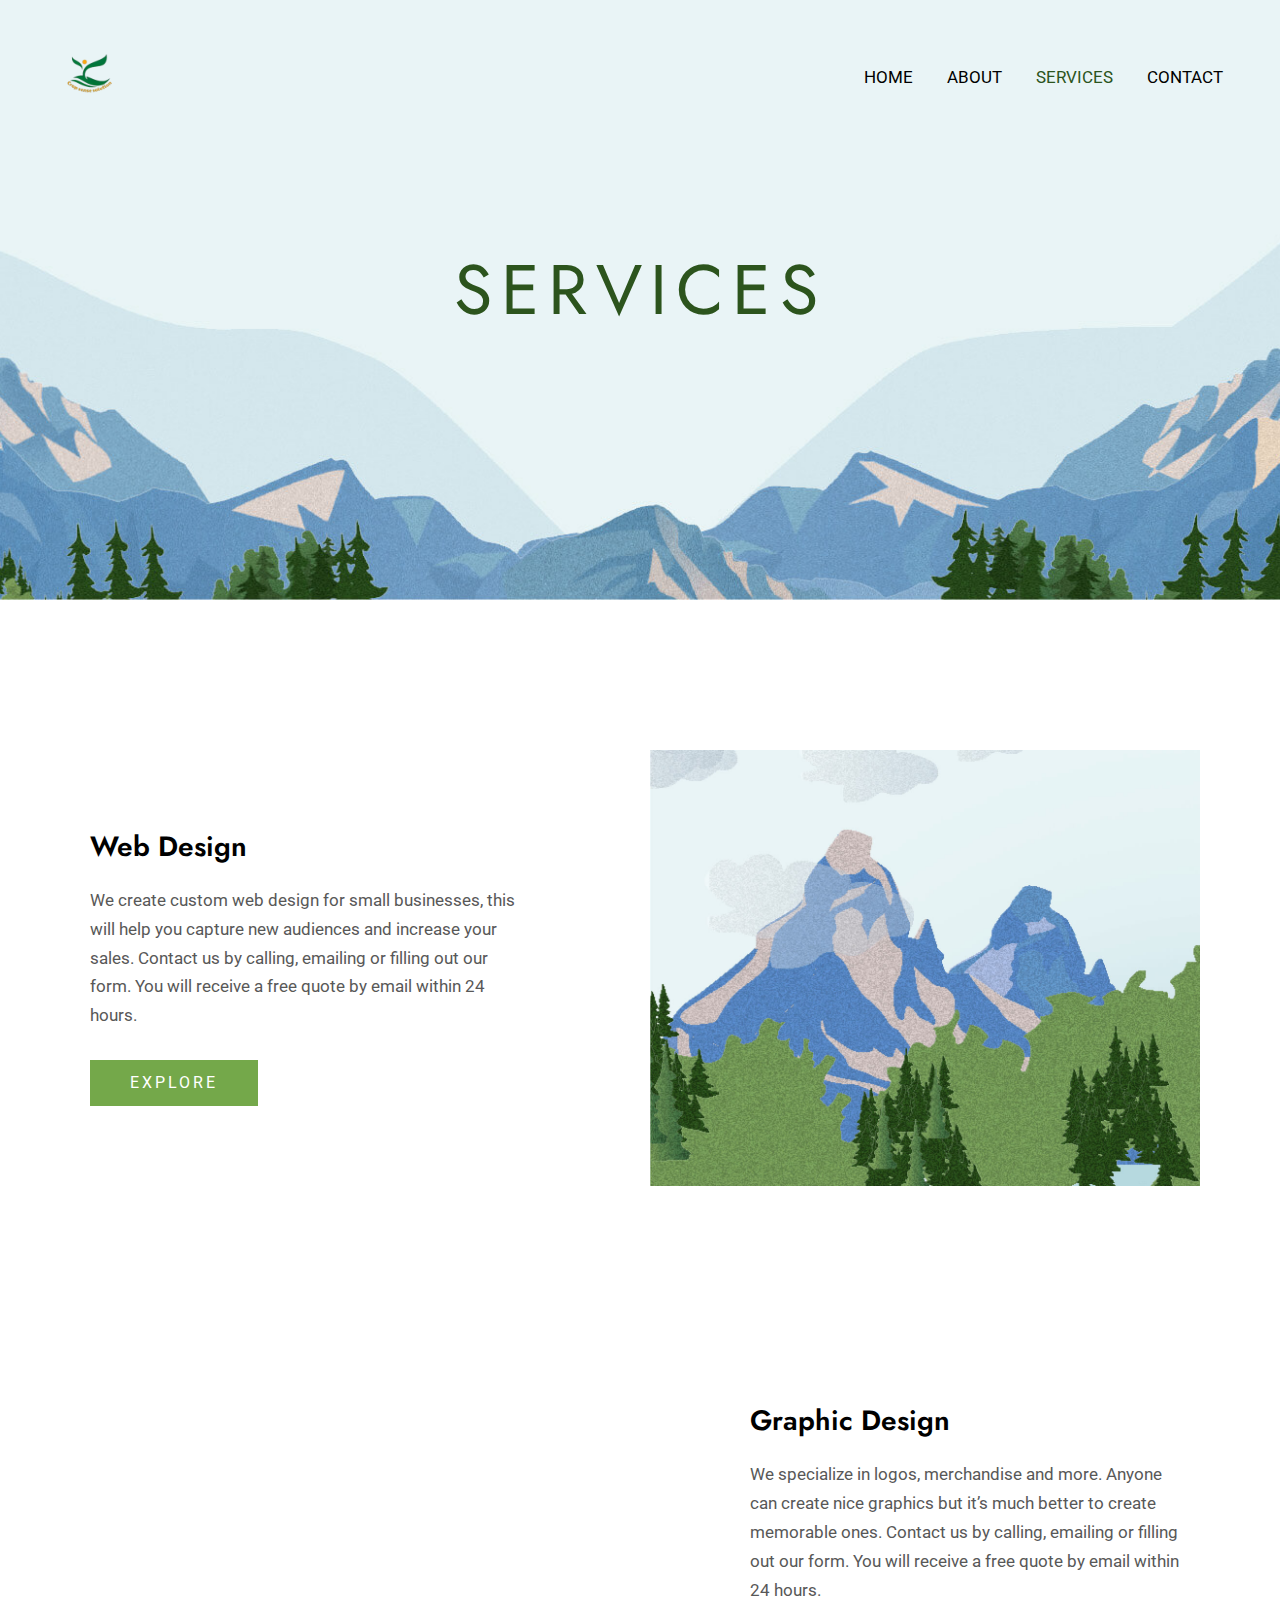
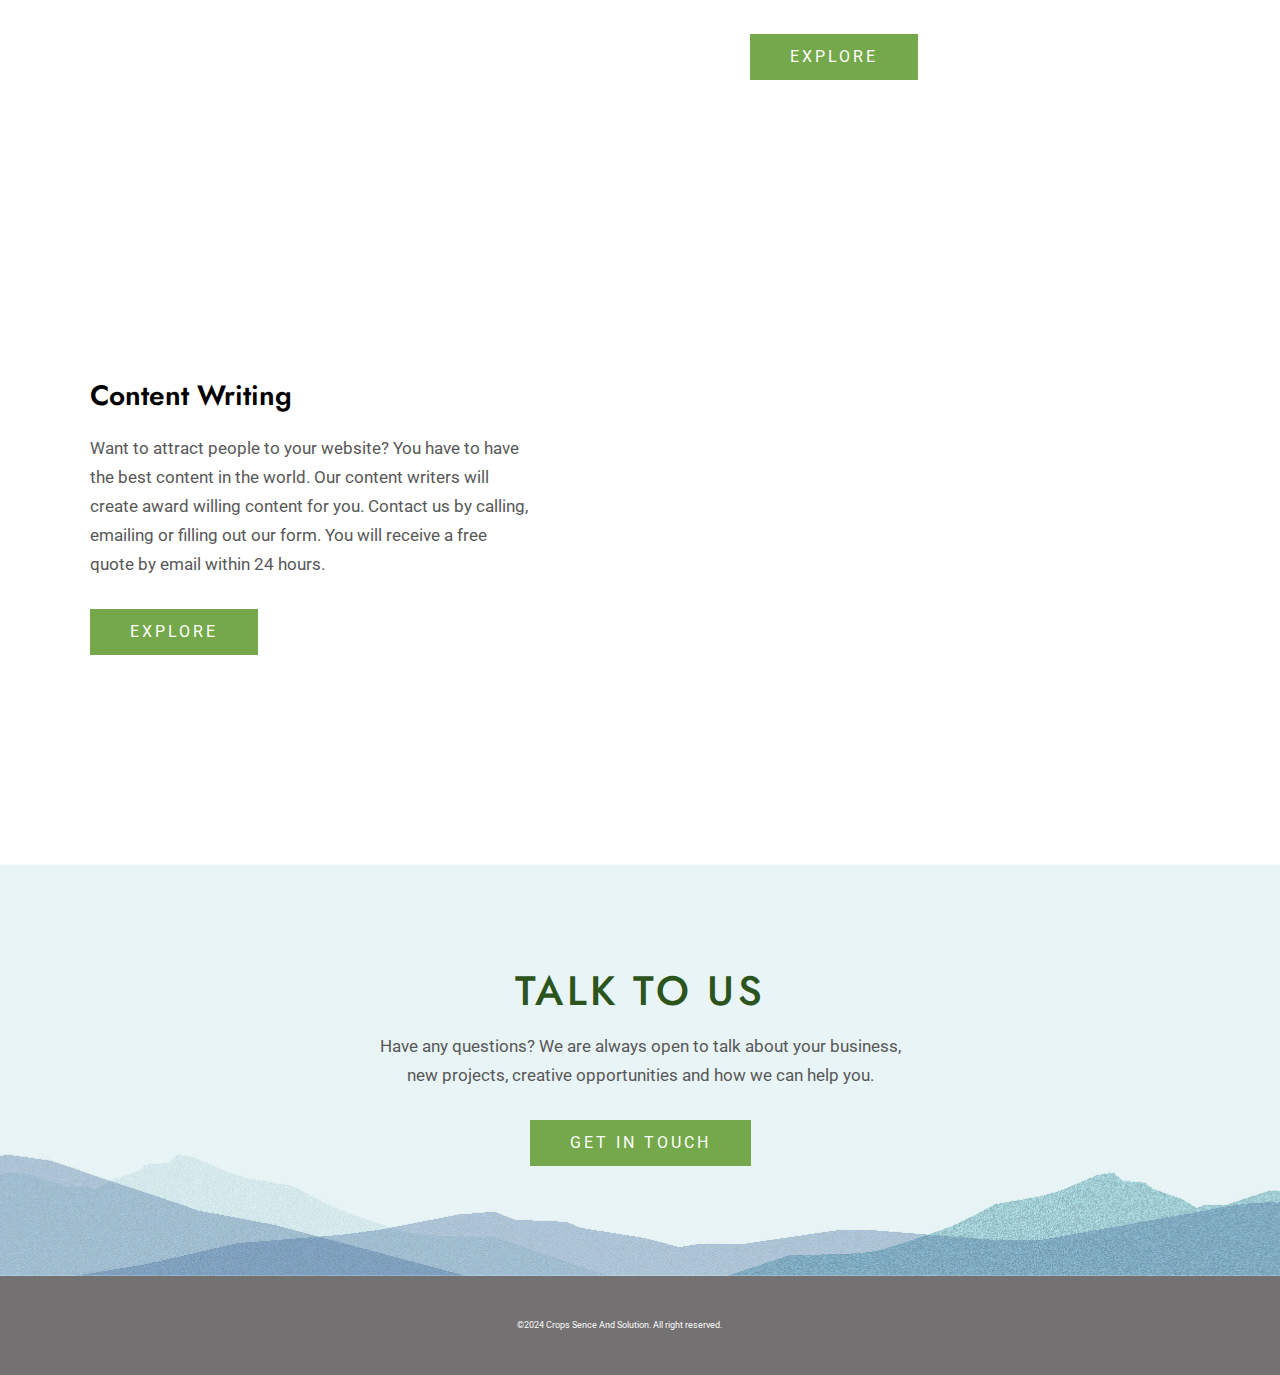
<file: services/index.html>
<!DOCTYPE html>
<html lang="en-US">
<head>
<meta charset="UTF-8">
<meta name="viewport" content="width=device-width, initial-scale=1">
	 <link rel="profile" href="https://gmpg.org/xfn/11"> 
	 <title>Services &#8211; wordpress_site</title>
<meta name="robots" content="max-image-preview:large">
<link rel="dns-prefetch" href="//fonts.googleapis.com">
<link rel="alternate" type="application/rss+xml" title="wordpress_site &raquo; Feed" href="https://bhagwatmunde.github.io/Crops-Sence-Solutions/feed/">
<link rel="alternate" type="application/rss+xml" title="wordpress_site &raquo; Comments Feed" href="https://bhagwatmunde.github.io/Crops-Sence-Solutions/comments/feed/">
<script>
window._wpemojiSettings = {"baseUrl":"https:\/\/s.w.org\/images\/core\/emoji\/15.0.3\/72x72\/","ext":".png","svgUrl":"https:\/\/s.w.org\/images\/core\/emoji\/15.0.3\/svg\/","svgExt":".svg","source":{"concatemoji":"https:\/\/bhagwatmunde.github.io\/Crops-Sence-Solutions\/wp-includes\/js\/wp-emoji-release.min.js?ver=6.5.2"}};
/*! This file is auto-generated */
!function(i,n){var o,s,e;function c(e){try{var t={supportTests:e,timestamp:(new Date).valueOf()};sessionStorage.setItem(o,JSON.stringify(t))}catch(e){}}function p(e,t,n){e.clearRect(0,0,e.canvas.width,e.canvas.height),e.fillText(t,0,0);var t=new Uint32Array(e.getImageData(0,0,e.canvas.width,e.canvas.height).data),r=(e.clearRect(0,0,e.canvas.width,e.canvas.height),e.fillText(n,0,0),new Uint32Array(e.getImageData(0,0,e.canvas.width,e.canvas.height).data));return t.every(function(e,t){return e===r[t]})}function u(e,t,n){switch(t){case"flag":return n(e,"🏳️‍⚧️","🏳️​⚧️")?!1:!n(e,"🇺🇳","🇺​🇳")&&!n(e,"🏴󠁧󠁢󠁥󠁮󠁧󠁿","🏴​󠁧​󠁢​󠁥​󠁮​󠁧​󠁿");case"emoji":return!n(e,"🐦‍⬛","🐦​⬛")}return!1}function f(e,t,n){var r="undefined"!=typeof WorkerGlobalScope&&self instanceof WorkerGlobalScope?new OffscreenCanvas(300,150):i.createElement("canvas"),a=r.getContext("2d",{willReadFrequently:!0}),o=(a.textBaseline="top",a.font="600 32px Arial",{});return e.forEach(function(e){o[e]=t(a,e,n)}),o}function t(e){var t=i.createElement("script");t.src=e,t.defer=!0,i.head.appendChild(t)}"undefined"!=typeof Promise&&(o="wpEmojiSettingsSupports",s=["flag","emoji"],n.supports={everything:!0,everythingExceptFlag:!0},e=new Promise(function(e){i.addEventListener("DOMContentLoaded",e,{once:!0})}),new Promise(function(t){var n=function(){try{var e=JSON.parse(sessionStorage.getItem(o));if("object"==typeof e&&"number"==typeof e.timestamp&&(new Date).valueOf()<e.timestamp+604800&&"object"==typeof e.supportTests)return e.supportTests}catch(e){}return null}();if(!n){if("undefined"!=typeof Worker&&"undefined"!=typeof OffscreenCanvas&&"undefined"!=typeof URL&&URL.createObjectURL&&"undefined"!=typeof Blob)try{var e="postMessage("+f.toString()+"("+[JSON.stringify(s),u.toString(),p.toString()].join(",")+"));",r=new Blob([e],{type:"text/javascript"}),a=new Worker(URL.createObjectURL(r),{name:"wpTestEmojiSupports"});return void(a.onmessage=function(e){c(n=e.data),a.terminate(),t(n)})}catch(e){}c(n=f(s,u,p))}t(n)}).then(function(e){for(var t in e)n.supports[t]=e[t],n.supports.everything=n.supports.everything&&n.supports[t],"flag"!==t&&(n.supports.everythingExceptFlag=n.supports.everythingExceptFlag&&n.supports[t]);n.supports.everythingExceptFlag=n.supports.everythingExceptFlag&&!n.supports.flag,n.DOMReady=!1,n.readyCallback=function(){n.DOMReady=!0}}).then(function(){return e}).then(function(){var e;n.supports.everything||(n.readyCallback(),(e=n.source||{}).concatemoji?t(e.concatemoji):e.wpemoji&&e.twemoji&&(t(e.twemoji),t(e.wpemoji)))}))}((window,document),window._wpemojiSettings);
</script>
<link rel="stylesheet" id="astra-theme-css-css" href="https://bhagwatmunde.github.io/Crops-Sence-Solutions/wp-content/themes/astra/assets/css/minified/main.min.css?ver=4.6.11" media="all">
<style id="astra-theme-css-inline-css">:root{--ast-container-default-xlg-padding:6.67em;--ast-container-default-lg-padding:5.67em;--ast-container-default-slg-padding:4.34em;--ast-container-default-md-padding:3.34em;--ast-container-default-sm-padding:6.67em;--ast-container-default-xs-padding:2.4em;--ast-container-default-xxs-padding:1.4em;--ast-code-block-background:#EEEEEE;--ast-comment-inputs-background:#FAFAFA;--ast-normal-container-width:1200px;--ast-narrow-container-width:750px;--ast-blog-title-font-weight:normal;--ast-blog-meta-weight:inherit;}html{font-size:106.25%;}a,.page-title{color:var(--ast-global-color-3);}a:hover,a:focus{color:var(--ast-global-color-0);}body,button,input,select,textarea,.ast-button,.ast-custom-button{font-family:'Roboto',sans-serif;font-weight:400;font-size:17px;font-size:1rem;line-height:var(--ast-body-line-height,1.7em);}blockquote{color:var(--ast-global-color-3);}p,.entry-content p{margin-bottom:0em;}h1,.entry-content h1,h2,.entry-content h2,h3,.entry-content h3,h4,.entry-content h4,h5,.entry-content h5,h6,.entry-content h6,.site-title,.site-title a{font-family:'Jost',sans-serif;font-weight:500;}.ast-site-identity .site-title a{color:var(--ast-global-color-5);}.site-title{font-size:35px;font-size:2.0588235294118rem;display:none;}header .custom-logo-link img{max-width:100px;}.astra-logo-svg{width:100px;}.site-header .site-description{font-size:15px;font-size:0.88235294117647rem;display:none;}.entry-title{font-size:30px;font-size:1.7647058823529rem;}.archive .ast-article-post .ast-article-inner,.blog .ast-article-post .ast-article-inner,.archive .ast-article-post .ast-article-inner:hover,.blog .ast-article-post .ast-article-inner:hover{overflow:hidden;}h1,.entry-content h1{font-size:87px;font-size:5.1176470588235rem;font-weight:normal;font-family:'Jost',sans-serif;line-height:1.4em;}h2,.entry-content h2{font-size:41px;font-size:2.4117647058824rem;font-weight:500;font-family:'Jost',sans-serif;line-height:1.3em;}h3,.entry-content h3{font-size:28px;font-size:1.6470588235294rem;font-weight:600;font-family:'Jost',sans-serif;line-height:1.3em;}h4,.entry-content h4{font-size:24px;font-size:1.4117647058824rem;line-height:1.25em;font-weight:600;font-family:'Jost',sans-serif;}h5,.entry-content h5{font-size:18px;font-size:1.0588235294118rem;line-height:1.2em;font-weight:500;font-family:'Jost',sans-serif;}h6,.entry-content h6{font-size:15px;font-size:0.88235294117647rem;line-height:1.25em;font-weight:500;font-family:'Jost',sans-serif;}::selection{background-color:var(--ast-global-color-0);color:#000000;}body,h1,.entry-title a,.entry-content h1,h2,.entry-content h2,h3,.entry-content h3,h4,.entry-content h4,h5,.entry-content h5,h6,.entry-content h6{color:var(--ast-global-color-3);}.tagcloud a:hover,.tagcloud a:focus,.tagcloud a.current-item{color:#ffffff;border-color:var(--ast-global-color-3);background-color:var(--ast-global-color-3);}input:focus,input[type="text"]:focus,input[type="email"]:focus,input[type="url"]:focus,input[type="password"]:focus,input[type="reset"]:focus,input[type="search"]:focus,textarea:focus{border-color:var(--ast-global-color-3);}input[type="radio"]:checked,input[type=reset],input[type="checkbox"]:checked,input[type="checkbox"]:hover:checked,input[type="checkbox"]:focus:checked,input[type=range]::-webkit-slider-thumb{border-color:var(--ast-global-color-3);background-color:var(--ast-global-color-3);box-shadow:none;}.site-footer a:hover + .post-count,.site-footer a:focus + .post-count{background:var(--ast-global-color-3);border-color:var(--ast-global-color-3);}.single .nav-links .nav-previous,.single .nav-links .nav-next{color:var(--ast-global-color-3);}.entry-meta,.entry-meta *{line-height:1.45;color:var(--ast-global-color-3);}.entry-meta a:not(.ast-button):hover,.entry-meta a:not(.ast-button):hover *,.entry-meta a:not(.ast-button):focus,.entry-meta a:not(.ast-button):focus *,.page-links > .page-link,.page-links .page-link:hover,.post-navigation a:hover{color:var(--ast-global-color-0);}#cat option,.secondary .calendar_wrap thead a,.secondary .calendar_wrap thead a:visited{color:var(--ast-global-color-3);}.secondary .calendar_wrap #today,.ast-progress-val span{background:var(--ast-global-color-3);}.secondary a:hover + .post-count,.secondary a:focus + .post-count{background:var(--ast-global-color-3);border-color:var(--ast-global-color-3);}.calendar_wrap #today > a{color:#ffffff;}.page-links .page-link,.single .post-navigation a{color:var(--ast-global-color-3);}.ast-search-menu-icon .search-form button.search-submit{padding:0 4px;}.ast-search-menu-icon form.search-form{padding-right:0;}.ast-search-menu-icon.slide-search input.search-field{width:0;}.ast-header-search .ast-search-menu-icon.ast-dropdown-active .search-form,.ast-header-search .ast-search-menu-icon.ast-dropdown-active .search-field:focus{transition:all 0.2s;}.search-form input.search-field:focus{outline:none;}.astra-logo-svg:not(.sticky-custom-logo .astra-logo-svg,.transparent-custom-logo .astra-logo-svg,.advanced-header-logo .astra-logo-svg){height:60px;}.ast-archive-title{color:var(--ast-global-color-2);}.wp-block-latest-posts > li > a{color:var(--ast-global-color-2);}.widget-title,.widget .wp-block-heading{font-size:24px;font-size:1.4117647058824rem;color:var(--ast-global-color-2);}.ast-search-menu-icon.slide-search a:focus-visible:focus-visible,.astra-search-icon:focus-visible,#close:focus-visible,a:focus-visible,.ast-menu-toggle:focus-visible,.site .skip-link:focus-visible,.wp-block-loginout input:focus-visible,.wp-block-search.wp-block-search__button-inside .wp-block-search__inside-wrapper,.ast-header-navigation-arrow:focus-visible,.woocommerce .wc-proceed-to-checkout > .checkout-button:focus-visible,.woocommerce .woocommerce-MyAccount-navigation ul li a:focus-visible,.ast-orders-table__row .ast-orders-table__cell:focus-visible,.woocommerce .woocommerce-order-details .order-again > .button:focus-visible,.woocommerce .woocommerce-message a.button.wc-forward:focus-visible,.woocommerce #minus_qty:focus-visible,.woocommerce #plus_qty:focus-visible,a#ast-apply-coupon:focus-visible,.woocommerce .woocommerce-info a:focus-visible,.woocommerce .astra-shop-summary-wrap a:focus-visible,.woocommerce a.wc-forward:focus-visible,#ast-apply-coupon:focus-visible,.woocommerce-js .woocommerce-mini-cart-item a.remove:focus-visible,#close:focus-visible,.button.search-submit:focus-visible,#search_submit:focus,.normal-search:focus-visible{outline-style:dotted;outline-color:inherit;outline-width:thin;}input:focus,input[type="text"]:focus,input[type="email"]:focus,input[type="url"]:focus,input[type="password"]:focus,input[type="reset"]:focus,input[type="search"]:focus,input[type="number"]:focus,textarea:focus,.wp-block-search__input:focus,[data-section="section-header-mobile-trigger"] .ast-button-wrap .ast-mobile-menu-trigger-minimal:focus,.ast-mobile-popup-drawer.active .menu-toggle-close:focus,.woocommerce-ordering select.orderby:focus,#ast-scroll-top:focus,#coupon_code:focus,.woocommerce-page #comment:focus,.woocommerce #reviews #respond input#submit:focus,.woocommerce a.add_to_cart_button:focus,.woocommerce .button.single_add_to_cart_button:focus,.woocommerce .woocommerce-cart-form button:focus,.woocommerce .woocommerce-cart-form__cart-item .quantity .qty:focus,.woocommerce .woocommerce-billing-fields .woocommerce-billing-fields__field-wrapper .woocommerce-input-wrapper > .input-text:focus,.woocommerce #order_comments:focus,.woocommerce #place_order:focus,.woocommerce .woocommerce-address-fields .woocommerce-address-fields__field-wrapper .woocommerce-input-wrapper > .input-text:focus,.woocommerce .woocommerce-MyAccount-content form button:focus,.woocommerce .woocommerce-MyAccount-content .woocommerce-EditAccountForm .woocommerce-form-row .woocommerce-Input.input-text:focus,.woocommerce .ast-woocommerce-container .woocommerce-pagination ul.page-numbers li a:focus,body #content .woocommerce form .form-row .select2-container--default .select2-selection--single:focus,#ast-coupon-code:focus,.woocommerce.woocommerce-js .quantity input[type=number]:focus,.woocommerce-js .woocommerce-mini-cart-item .quantity input[type=number]:focus,.woocommerce p#ast-coupon-trigger:focus{border-style:dotted;border-color:inherit;border-width:thin;}input{outline:none;}.site-logo-img img{ transition:all 0.2s linear;}body .ast-oembed-container *{position:absolute;top:0;width:100%;height:100%;left:0;}body .wp-block-embed-pocket-casts .ast-oembed-container *{position:unset;}.ast-single-post-featured-section + article {margin-top: 2em;}.site-content .ast-single-post-featured-section img {width: 100%;overflow: hidden;object-fit: cover;}.site > .ast-single-related-posts-container {margin-top: 0;}@media (min-width: 922px) {.ast-desktop .ast-container--narrow {max-width: var(--ast-narrow-container-width);margin: 0 auto;}}.ast-page-builder-template .hentry {margin: 0;}.ast-page-builder-template .site-content > .ast-container {max-width: 100%;padding: 0;}.ast-page-builder-template .site .site-content #primary {padding: 0;margin: 0;}.ast-page-builder-template .no-results {text-align: center;margin: 4em auto;}.ast-page-builder-template .ast-pagination {padding: 2em;}.ast-page-builder-template .entry-header.ast-no-title.ast-no-thumbnail {margin-top: 0;}.ast-page-builder-template .entry-header.ast-header-without-markup {margin-top: 0;margin-bottom: 0;}.ast-page-builder-template .entry-header.ast-no-title.ast-no-meta {margin-bottom: 0;}.ast-page-builder-template.single .post-navigation {padding-bottom: 2em;}.ast-page-builder-template.single-post .site-content > .ast-container {max-width: 100%;}.ast-page-builder-template .entry-header {margin-top: 4em;margin-left: auto;margin-right: auto;padding-left: 20px;padding-right: 20px;}.single.ast-page-builder-template .entry-header {padding-left: 20px;padding-right: 20px;}.ast-page-builder-template .ast-archive-description {margin: 4em auto 0;padding-left: 20px;padding-right: 20px;}@media (max-width:921px){#ast-desktop-header{display:none;}}@media (min-width:922px){#ast-mobile-header{display:none;}}.wp-block-buttons.aligncenter{justify-content:center;}@media (max-width:921px){.ast-theme-transparent-header #primary,.ast-theme-transparent-header #secondary{padding:0;}}@media (max-width:921px){.ast-plain-container.ast-no-sidebar #primary{padding:0;}}.ast-plain-container.ast-no-sidebar #primary{margin-top:0;margin-bottom:0;}.wp-block-button.is-style-outline .wp-block-button__link{border-color:var(--ast-global-color-0);}div.wp-block-button.is-style-outline > .wp-block-button__link:not(.has-text-color),div.wp-block-button.wp-block-button__link.is-style-outline:not(.has-text-color){color:var(--ast-global-color-0);}.wp-block-button.is-style-outline .wp-block-button__link:hover,.wp-block-buttons .wp-block-button.is-style-outline .wp-block-button__link:focus,.wp-block-buttons .wp-block-button.is-style-outline > .wp-block-button__link:not(.has-text-color):hover,.wp-block-buttons .wp-block-button.wp-block-button__link.is-style-outline:not(.has-text-color):hover{color:var(--ast-global-color-5);background-color:var(--ast-global-color-1);border-color:var(--ast-global-color-1);}.post-page-numbers.current .page-link,.ast-pagination .page-numbers.current{color:#000000;border-color:var(--ast-global-color-0);background-color:var(--ast-global-color-0);}.wp-block-button.is-style-outline .wp-block-button__link.wp-element-button,.ast-outline-button{border-color:var(--ast-global-color-0);font-family:inherit;font-weight:400;font-size:16px;font-size:0.94117647058824rem;line-height:1em;border-top-left-radius:0px;border-top-right-radius:0px;border-bottom-right-radius:0px;border-bottom-left-radius:0px;}.wp-block-buttons .wp-block-button.is-style-outline > .wp-block-button__link:not(.has-text-color),.wp-block-buttons .wp-block-button.wp-block-button__link.is-style-outline:not(.has-text-color),.ast-outline-button{color:var(--ast-global-color-0);}.wp-block-button.is-style-outline .wp-block-button__link:hover,.wp-block-buttons .wp-block-button.is-style-outline .wp-block-button__link:focus,.wp-block-buttons .wp-block-button.is-style-outline > .wp-block-button__link:not(.has-text-color):hover,.wp-block-buttons .wp-block-button.wp-block-button__link.is-style-outline:not(.has-text-color):hover,.ast-outline-button:hover,.ast-outline-button:focus,.wp-block-uagb-buttons-child .uagb-buttons-repeater.ast-outline-button:hover,.wp-block-uagb-buttons-child .uagb-buttons-repeater.ast-outline-button:focus{color:var(--ast-global-color-5);background-color:var(--ast-global-color-1);border-color:var(--ast-global-color-1);}.wp-block-button .wp-block-button__link.wp-element-button.is-style-outline:not(.has-background),.wp-block-button.is-style-outline>.wp-block-button__link.wp-element-button:not(.has-background),.ast-outline-button{background-color:var(--ast-global-color-0);}@media (max-width:921px){.wp-block-button.is-style-outline .wp-block-button__link.wp-element-button,.ast-outline-button{font-size:16px;font-size:0.94117647058824rem;}}@media (max-width:544px){.wp-block-button.is-style-outline .wp-block-button__link.wp-element-button,.ast-outline-button{font-size:15px;font-size:0.88235294117647rem;}}.entry-content[ast-blocks-layout] > figure{margin-bottom:1em;}h1.widget-title{font-weight:normal;}h2.widget-title{font-weight:500;}h3.widget-title{font-weight:600;}@media (max-width:921px){.ast-separate-container #primary,.ast-separate-container #secondary{padding:1.5em 0;}#primary,#secondary{padding:1.5em 0;margin:0;}.ast-left-sidebar #content > .ast-container{display:flex;flex-direction:column-reverse;width:100%;}.ast-separate-container .ast-article-post,.ast-separate-container .ast-article-single{padding:1.5em 2.14em;}.ast-author-box img.avatar{margin:20px 0 0 0;}}@media (min-width:922px){.ast-separate-container.ast-right-sidebar #primary,.ast-separate-container.ast-left-sidebar #primary{border:0;}.search-no-results.ast-separate-container #primary{margin-bottom:4em;}}.elementor-button-wrapper .elementor-button{border-style:solid;text-decoration:none;border-top-width:0;border-right-width:0;border-left-width:0;border-bottom-width:0;}body .elementor-button.elementor-size-sm,body .elementor-button.elementor-size-xs,body .elementor-button.elementor-size-md,body .elementor-button.elementor-size-lg,body .elementor-button.elementor-size-xl,body .elementor-button{border-top-left-radius:0px;border-top-right-radius:0px;border-bottom-right-radius:0px;border-bottom-left-radius:0px;padding-top:15px;padding-right:40px;padding-bottom:15px;padding-left:40px;}@media (max-width:921px){.elementor-button-wrapper .elementor-button.elementor-size-sm,.elementor-button-wrapper .elementor-button.elementor-size-xs,.elementor-button-wrapper .elementor-button.elementor-size-md,.elementor-button-wrapper .elementor-button.elementor-size-lg,.elementor-button-wrapper .elementor-button.elementor-size-xl,.elementor-button-wrapper .elementor-button{padding-top:16px;padding-right:32px;padding-bottom:16px;padding-left:32px;}}@media (max-width:544px){.elementor-button-wrapper .elementor-button.elementor-size-sm,.elementor-button-wrapper .elementor-button.elementor-size-xs,.elementor-button-wrapper .elementor-button.elementor-size-md,.elementor-button-wrapper .elementor-button.elementor-size-lg,.elementor-button-wrapper .elementor-button.elementor-size-xl,.elementor-button-wrapper .elementor-button{padding-top:15px;padding-right:28px;padding-bottom:15px;padding-left:28px;}}.elementor-button-wrapper .elementor-button{border-color:var(--ast-global-color-0);background-color:var(--ast-global-color-0);}.elementor-button-wrapper .elementor-button:hover,.elementor-button-wrapper .elementor-button:focus{color:var(--ast-global-color-5);background-color:var(--ast-global-color-1);border-color:var(--ast-global-color-1);}.wp-block-button .wp-block-button__link ,.elementor-button-wrapper .elementor-button,.elementor-button-wrapper .elementor-button:visited{color:var(--ast-global-color-5);}.elementor-button-wrapper .elementor-button{font-weight:400;font-size:16px;font-size:0.94117647058824rem;line-height:1em;text-transform:none;letter-spacing:3px;}body .elementor-button.elementor-size-sm,body .elementor-button.elementor-size-xs,body .elementor-button.elementor-size-md,body .elementor-button.elementor-size-lg,body .elementor-button.elementor-size-xl,body .elementor-button{font-size:16px;font-size:0.94117647058824rem;}.wp-block-button .wp-block-button__link:hover,.wp-block-button .wp-block-button__link:focus{color:var(--ast-global-color-5);background-color:var(--ast-global-color-1);border-color:var(--ast-global-color-1);}.elementor-widget-heading h1.elementor-heading-title{line-height:1.4em;}.elementor-widget-heading h2.elementor-heading-title{line-height:1.3em;}.elementor-widget-heading h3.elementor-heading-title{line-height:1.3em;}.elementor-widget-heading h4.elementor-heading-title{line-height:1.25em;}.elementor-widget-heading h5.elementor-heading-title{line-height:1.2em;}.elementor-widget-heading h6.elementor-heading-title{line-height:1.25em;}.wp-block-button .wp-block-button__link,.wp-block-search .wp-block-search__button,body .wp-block-file .wp-block-file__button{border-color:var(--ast-global-color-0);background-color:var(--ast-global-color-0);color:var(--ast-global-color-5);font-family:inherit;font-weight:400;line-height:1em;text-transform:none;letter-spacing:3px;font-size:16px;font-size:0.94117647058824rem;border-top-left-radius:0px;border-top-right-radius:0px;border-bottom-right-radius:0px;border-bottom-left-radius:0px;padding-top:15px;padding-right:40px;padding-bottom:15px;padding-left:40px;}@media (max-width:921px){.wp-block-button .wp-block-button__link,.wp-block-search .wp-block-search__button,body .wp-block-file .wp-block-file__button{font-size:16px;font-size:0.94117647058824rem;padding-top:16px;padding-right:32px;padding-bottom:16px;padding-left:32px;}}@media (max-width:544px){.wp-block-button .wp-block-button__link,.wp-block-search .wp-block-search__button,body .wp-block-file .wp-block-file__button{font-size:15px;font-size:0.88235294117647rem;padding-top:15px;padding-right:28px;padding-bottom:15px;padding-left:28px;}}.menu-toggle,button,.ast-button,.ast-custom-button,.button,input#submit,input[type="button"],input[type="submit"],input[type="reset"],form[CLASS*="wp-block-search__"].wp-block-search .wp-block-search__inside-wrapper .wp-block-search__button,body .wp-block-file .wp-block-file__button,.woocommerce-js a.button,.woocommerce button.button,.woocommerce .woocommerce-message a.button,.woocommerce #respond input#submit.alt,.woocommerce input.button.alt,.woocommerce input.button,.woocommerce input.button:disabled,.woocommerce input.button:disabled[disabled],.woocommerce input.button:disabled:hover,.woocommerce input.button:disabled[disabled]:hover,.woocommerce #respond input#submit,.woocommerce button.button.alt.disabled,.wc-block-grid__products .wc-block-grid__product .wp-block-button__link,.wc-block-grid__product-onsale,[CLASS*="wc-block"] button,.woocommerce-js .astra-cart-drawer .astra-cart-drawer-content .woocommerce-mini-cart__buttons .button:not(.checkout):not(.ast-continue-shopping),.woocommerce-js .astra-cart-drawer .astra-cart-drawer-content .woocommerce-mini-cart__buttons a.checkout,.woocommerce button.button.alt.disabled.wc-variation-selection-needed,[CLASS*="wc-block"] .wc-block-components-button{border-style:solid;border-top-width:0;border-right-width:0;border-left-width:0;border-bottom-width:0;color:var(--ast-global-color-5);border-color:var(--ast-global-color-0);background-color:var(--ast-global-color-0);padding-top:15px;padding-right:40px;padding-bottom:15px;padding-left:40px;font-family:inherit;font-weight:400;font-size:16px;font-size:0.94117647058824rem;line-height:1em;text-transform:none;letter-spacing:3px;border-top-left-radius:0px;border-top-right-radius:0px;border-bottom-right-radius:0px;border-bottom-left-radius:0px;}button:focus,.menu-toggle:hover,button:hover,.ast-button:hover,.ast-custom-button:hover .button:hover,.ast-custom-button:hover ,input[type=reset]:hover,input[type=reset]:focus,input#submit:hover,input#submit:focus,input[type="button"]:hover,input[type="button"]:focus,input[type="submit"]:hover,input[type="submit"]:focus,form[CLASS*="wp-block-search__"].wp-block-search .wp-block-search__inside-wrapper .wp-block-search__button:hover,form[CLASS*="wp-block-search__"].wp-block-search .wp-block-search__inside-wrapper .wp-block-search__button:focus,body .wp-block-file .wp-block-file__button:hover,body .wp-block-file .wp-block-file__button:focus,.woocommerce-js a.button:hover,.woocommerce button.button:hover,.woocommerce .woocommerce-message a.button:hover,.woocommerce #respond input#submit:hover,.woocommerce #respond input#submit.alt:hover,.woocommerce input.button.alt:hover,.woocommerce input.button:hover,.woocommerce button.button.alt.disabled:hover,.wc-block-grid__products .wc-block-grid__product .wp-block-button__link:hover,[CLASS*="wc-block"] button:hover,.woocommerce-js .astra-cart-drawer .astra-cart-drawer-content .woocommerce-mini-cart__buttons .button:not(.checkout):not(.ast-continue-shopping):hover,.woocommerce-js .astra-cart-drawer .astra-cart-drawer-content .woocommerce-mini-cart__buttons a.checkout:hover,.woocommerce button.button.alt.disabled.wc-variation-selection-needed:hover,[CLASS*="wc-block"] .wc-block-components-button:hover,[CLASS*="wc-block"] .wc-block-components-button:focus{color:var(--ast-global-color-5);background-color:var(--ast-global-color-1);border-color:var(--ast-global-color-1);}@media (max-width:921px){.menu-toggle,button,.ast-button,.ast-custom-button,.button,input#submit,input[type="button"],input[type="submit"],input[type="reset"],form[CLASS*="wp-block-search__"].wp-block-search .wp-block-search__inside-wrapper .wp-block-search__button,body .wp-block-file .wp-block-file__button,.woocommerce-js a.button,.woocommerce button.button,.woocommerce .woocommerce-message a.button,.woocommerce #respond input#submit.alt,.woocommerce input.button.alt,.woocommerce input.button,.woocommerce input.button:disabled,.woocommerce input.button:disabled[disabled],.woocommerce input.button:disabled:hover,.woocommerce input.button:disabled[disabled]:hover,.woocommerce #respond input#submit,.woocommerce button.button.alt.disabled,.wc-block-grid__products .wc-block-grid__product .wp-block-button__link,.wc-block-grid__product-onsale,[CLASS*="wc-block"] button,.woocommerce-js .astra-cart-drawer .astra-cart-drawer-content .woocommerce-mini-cart__buttons .button:not(.checkout):not(.ast-continue-shopping),.woocommerce-js .astra-cart-drawer .astra-cart-drawer-content .woocommerce-mini-cart__buttons a.checkout,.woocommerce button.button.alt.disabled.wc-variation-selection-needed,[CLASS*="wc-block"] .wc-block-components-button{padding-top:16px;padding-right:32px;padding-bottom:16px;padding-left:32px;font-size:16px;font-size:0.94117647058824rem;}}@media (max-width:544px){.menu-toggle,button,.ast-button,.ast-custom-button,.button,input#submit,input[type="button"],input[type="submit"],input[type="reset"],form[CLASS*="wp-block-search__"].wp-block-search .wp-block-search__inside-wrapper .wp-block-search__button,body .wp-block-file .wp-block-file__button,.woocommerce-js a.button,.woocommerce button.button,.woocommerce .woocommerce-message a.button,.woocommerce #respond input#submit.alt,.woocommerce input.button.alt,.woocommerce input.button,.woocommerce input.button:disabled,.woocommerce input.button:disabled[disabled],.woocommerce input.button:disabled:hover,.woocommerce input.button:disabled[disabled]:hover,.woocommerce #respond input#submit,.woocommerce button.button.alt.disabled,.wc-block-grid__products .wc-block-grid__product .wp-block-button__link,.wc-block-grid__product-onsale,[CLASS*="wc-block"] button,.woocommerce-js .astra-cart-drawer .astra-cart-drawer-content .woocommerce-mini-cart__buttons .button:not(.checkout):not(.ast-continue-shopping),.woocommerce-js .astra-cart-drawer .astra-cart-drawer-content .woocommerce-mini-cart__buttons a.checkout,.woocommerce button.button.alt.disabled.wc-variation-selection-needed,[CLASS*="wc-block"] .wc-block-components-button{padding-top:15px;padding-right:28px;padding-bottom:15px;padding-left:28px;font-size:15px;font-size:0.88235294117647rem;}}@media (max-width:921px){.menu-toggle,button,.ast-button,.button,input#submit,input[type="button"],input[type="submit"],input[type="reset"]{font-size:16px;font-size:0.94117647058824rem;}.ast-mobile-header-stack .main-header-bar .ast-search-menu-icon{display:inline-block;}.ast-header-break-point.ast-header-custom-item-outside .ast-mobile-header-stack .main-header-bar .ast-search-icon{margin:0;}.ast-comment-avatar-wrap img{max-width:2.5em;}.ast-comment-meta{padding:0 1.8888em 1.3333em;}.ast-separate-container .ast-comment-list li.depth-1{padding:1.5em 2.14em;}.ast-separate-container .comment-respond{padding:2em 2.14em;}}@media (min-width:544px){.ast-container{max-width:100%;}}@media (max-width:544px){.ast-separate-container .ast-article-post,.ast-separate-container .ast-article-single,.ast-separate-container .comments-title,.ast-separate-container .ast-archive-description{padding:1.5em 1em;}.ast-separate-container #content .ast-container{padding-left:0.54em;padding-right:0.54em;}.ast-separate-container .ast-comment-list .bypostauthor{padding:.5em;}.ast-search-menu-icon.ast-dropdown-active .search-field{width:170px;}.menu-toggle,button,.ast-button,.button,input#submit,input[type="button"],input[type="submit"],input[type="reset"]{font-size:15px;font-size:0.88235294117647rem;}}body,.ast-separate-container{background-color:var(--ast-global-color-5);;background-image:none;;}@media (max-width:921px){.widget-title{font-size:22px;font-size:1.375rem;}body,button,input,select,textarea,.ast-button,.ast-custom-button{font-size:16px;font-size:0.94117647058824rem;}#secondary,#secondary button,#secondary input,#secondary select,#secondary textarea{font-size:16px;font-size:0.94117647058824rem;}.site-title{display:none;}.site-header .site-description{display:block;}h1,.entry-content h1{font-size:30px;}h2,.entry-content h2{font-size:25px;}h3,.entry-content h3{font-size:28px;}h4,.entry-content h4{font-size:24px;font-size:1.4117647058824rem;}.astra-logo-svg{width:96px;}header .custom-logo-link img,.ast-header-break-point .site-logo-img .custom-mobile-logo-link img{max-width:96px;}}@media (max-width:544px){.site-title{display:none;}.site-header .site-description{display:none;}h1,.entry-content h1{font-size:30px;}h2,.entry-content h2{font-size:25px;}h3,.entry-content h3{font-size:28px;}h4,.entry-content h4{font-size:24px;font-size:1.4117647058824rem;}header .custom-logo-link img,.ast-header-break-point .site-branding img,.ast-header-break-point .custom-logo-link img{max-width:96px;}.astra-logo-svg{width:96px;}.ast-header-break-point .site-logo-img .custom-mobile-logo-link img{max-width:96px;}}@media (max-width:544px){html{font-size:96.9%;}}@media (min-width:922px){.ast-container{max-width:1240px;}}@media (min-width:922px){.site-content .ast-container{display:flex;}}@media (max-width:921px){.site-content .ast-container{flex-direction:column;}}@media (min-width:922px){.main-header-menu .sub-menu .menu-item.ast-left-align-sub-menu:hover > .sub-menu,.main-header-menu .sub-menu .menu-item.ast-left-align-sub-menu.focus > .sub-menu{margin-left:-0px;}}.ast-theme-transparent-header .ast-header-search .astra-search-icon,.ast-theme-transparent-header .ast-header-search .search-field::placeholder,.ast-theme-transparent-header .ast-header-search .ast-icon{color:#ffffff;}.ast-theme-transparent-header [data-section="section-header-mobile-trigger"] .ast-button-wrap .mobile-menu-toggle-icon .ast-mobile-svg{fill:#ffffff;}.ast-theme-transparent-header [data-section="section-header-mobile-trigger"] .ast-button-wrap .mobile-menu-wrap .mobile-menu{color:#ffffff;}.ast-theme-transparent-header [data-section="section-header-mobile-trigger"] .ast-button-wrap .ast-mobile-menu-trigger-fill{background:var(--ast-global-color-0);}.ast-theme-transparent-header [data-section="section-header-mobile-trigger"] .ast-button-wrap .ast-mobile-menu-trigger-fill,.ast-theme-transparent-header [data-section="section-header-mobile-trigger"] .ast-button-wrap .ast-mobile-menu-trigger-minimal{color:#ffffff;border:none;}.site .comments-area{padding-bottom:3em;}.wp-block-file {display: flex;align-items: center;flex-wrap: wrap;justify-content: space-between;}.wp-block-pullquote {border: none;}.wp-block-pullquote blockquote::before {content: "\201D";font-family: "Helvetica",sans-serif;display: flex;transform: rotate( 180deg );font-size: 6rem;font-style: normal;line-height: 1;font-weight: bold;align-items: center;justify-content: center;}.has-text-align-right > blockquote::before {justify-content: flex-start;}.has-text-align-left > blockquote::before {justify-content: flex-end;}figure.wp-block-pullquote.is-style-solid-color blockquote {max-width: 100%;text-align: inherit;}html body {--wp--custom--ast-default-block-top-padding: 3em;--wp--custom--ast-default-block-right-padding: 3em;--wp--custom--ast-default-block-bottom-padding: 3em;--wp--custom--ast-default-block-left-padding: 3em;--wp--custom--ast-container-width: 1200px;--wp--custom--ast-content-width-size: 1200px;--wp--custom--ast-wide-width-size: calc(1200px + var(--wp--custom--ast-default-block-left-padding) + var(--wp--custom--ast-default-block-right-padding));}.ast-narrow-container {--wp--custom--ast-content-width-size: 750px;--wp--custom--ast-wide-width-size: 750px;}@media(max-width: 921px) {html body {--wp--custom--ast-default-block-top-padding: 3em;--wp--custom--ast-default-block-right-padding: 2em;--wp--custom--ast-default-block-bottom-padding: 3em;--wp--custom--ast-default-block-left-padding: 2em;}}@media(max-width: 544px) {html body {--wp--custom--ast-default-block-top-padding: 3em;--wp--custom--ast-default-block-right-padding: 1.5em;--wp--custom--ast-default-block-bottom-padding: 3em;--wp--custom--ast-default-block-left-padding: 1.5em;}}.entry-content > .wp-block-group,.entry-content > .wp-block-cover,.entry-content > .wp-block-columns {padding-top: var(--wp--custom--ast-default-block-top-padding);padding-right: var(--wp--custom--ast-default-block-right-padding);padding-bottom: var(--wp--custom--ast-default-block-bottom-padding);padding-left: var(--wp--custom--ast-default-block-left-padding);}.ast-plain-container.ast-no-sidebar .entry-content > .alignfull,.ast-page-builder-template .ast-no-sidebar .entry-content > .alignfull {margin-left: calc( -50vw + 50%);margin-right: calc( -50vw + 50%);max-width: 100vw;width: 100vw;}.ast-plain-container.ast-no-sidebar .entry-content .alignfull .alignfull,.ast-page-builder-template.ast-no-sidebar .entry-content .alignfull .alignfull,.ast-plain-container.ast-no-sidebar .entry-content .alignfull .alignwide,.ast-page-builder-template.ast-no-sidebar .entry-content .alignfull .alignwide,.ast-plain-container.ast-no-sidebar .entry-content .alignwide .alignfull,.ast-page-builder-template.ast-no-sidebar .entry-content .alignwide .alignfull,.ast-plain-container.ast-no-sidebar .entry-content .alignwide .alignwide,.ast-page-builder-template.ast-no-sidebar .entry-content .alignwide .alignwide,.ast-plain-container.ast-no-sidebar .entry-content .wp-block-column .alignfull,.ast-page-builder-template.ast-no-sidebar .entry-content .wp-block-column .alignfull,.ast-plain-container.ast-no-sidebar .entry-content .wp-block-column .alignwide,.ast-page-builder-template.ast-no-sidebar .entry-content .wp-block-column .alignwide {margin-left: auto;margin-right: auto;width: 100%;}[ast-blocks-layout] .wp-block-separator:not(.is-style-dots) {height: 0;}[ast-blocks-layout] .wp-block-separator {margin: 20px auto;}[ast-blocks-layout] .wp-block-separator:not(.is-style-wide):not(.is-style-dots) {max-width: 100px;}[ast-blocks-layout] .wp-block-separator.has-background {padding: 0;}.entry-content[ast-blocks-layout] > * {max-width: var(--wp--custom--ast-content-width-size);margin-left: auto;margin-right: auto;}.entry-content[ast-blocks-layout] > .alignwide {max-width: var(--wp--custom--ast-wide-width-size);}.entry-content[ast-blocks-layout] .alignfull {max-width: none;}.entry-content .wp-block-columns {margin-bottom: 0;}blockquote {margin: 1.5em;border-color: rgba(0,0,0,0.05);}.wp-block-quote:not(.has-text-align-right):not(.has-text-align-center) {border-left: 5px solid rgba(0,0,0,0.05);}.has-text-align-right > blockquote,blockquote.has-text-align-right {border-right: 5px solid rgba(0,0,0,0.05);}.has-text-align-left > blockquote,blockquote.has-text-align-left {border-left: 5px solid rgba(0,0,0,0.05);}.wp-block-site-tagline,.wp-block-latest-posts .read-more {margin-top: 15px;}.wp-block-loginout p label {display: block;}.wp-block-loginout p:not(.login-remember):not(.login-submit) input {width: 100%;}.wp-block-loginout input:focus {border-color: transparent;}.wp-block-loginout input:focus {outline: thin dotted;}.entry-content .wp-block-media-text .wp-block-media-text__content {padding: 0 0 0 8%;}.entry-content .wp-block-media-text.has-media-on-the-right .wp-block-media-text__content {padding: 0 8% 0 0;}.entry-content .wp-block-media-text.has-background .wp-block-media-text__content {padding: 8%;}.entry-content .wp-block-cover:not([class*="background-color"]) .wp-block-cover__inner-container,.entry-content .wp-block-cover:not([class*="background-color"]) .wp-block-cover-image-text,.entry-content .wp-block-cover:not([class*="background-color"]) .wp-block-cover-text,.entry-content .wp-block-cover-image:not([class*="background-color"]) .wp-block-cover__inner-container,.entry-content .wp-block-cover-image:not([class*="background-color"]) .wp-block-cover-image-text,.entry-content .wp-block-cover-image:not([class*="background-color"]) .wp-block-cover-text {color: var(--ast-global-color-5);}.wp-block-loginout .login-remember input {width: 1.1rem;height: 1.1rem;margin: 0 5px 4px 0;vertical-align: middle;}.wp-block-latest-posts > li > *:first-child,.wp-block-latest-posts:not(.is-grid) > li:first-child {margin-top: 0;}.wp-block-search__inside-wrapper .wp-block-search__input {padding: 0 10px;color: var(--ast-global-color-3);background: var(--ast-global-color-5);border-color: var(--ast-border-color);}.wp-block-latest-posts .read-more {margin-bottom: 1.5em;}.wp-block-search__no-button .wp-block-search__inside-wrapper .wp-block-search__input {padding-top: 5px;padding-bottom: 5px;}.wp-block-latest-posts .wp-block-latest-posts__post-date,.wp-block-latest-posts .wp-block-latest-posts__post-author {font-size: 1rem;}.wp-block-latest-posts > li > *,.wp-block-latest-posts:not(.is-grid) > li {margin-top: 12px;margin-bottom: 12px;}.ast-page-builder-template .entry-content[ast-blocks-layout] > *,.ast-page-builder-template .entry-content[ast-blocks-layout] > .alignfull > * {max-width: none;}.ast-page-builder-template .entry-content[ast-blocks-layout] > .alignwide > * {max-width: var(--wp--custom--ast-wide-width-size);}.ast-page-builder-template .entry-content[ast-blocks-layout] > .inherit-container-width > *,.ast-page-builder-template .entry-content[ast-blocks-layout] > * > *,.entry-content[ast-blocks-layout] > .wp-block-cover .wp-block-cover__inner-container {max-width: var(--wp--custom--ast-content-width-size);margin-left: auto;margin-right: auto;}.entry-content[ast-blocks-layout] .wp-block-cover:not(.alignleft):not(.alignright) {width: auto;}@media(max-width: 1200px) {.ast-separate-container .entry-content > .alignfull,.ast-separate-container .entry-content[ast-blocks-layout] > .alignwide,.ast-plain-container .entry-content[ast-blocks-layout] > .alignwide,.ast-plain-container .entry-content .alignfull {margin-left: calc(-1 * min(var(--ast-container-default-xlg-padding),20px)) ;margin-right: calc(-1 * min(var(--ast-container-default-xlg-padding),20px));}}@media(min-width: 1201px) {.ast-separate-container .entry-content > .alignfull {margin-left: calc(-1 * var(--ast-container-default-xlg-padding) );margin-right: calc(-1 * var(--ast-container-default-xlg-padding) );}.ast-separate-container .entry-content[ast-blocks-layout] > .alignwide,.ast-plain-container .entry-content[ast-blocks-layout] > .alignwide {margin-left: calc(-1 * var(--wp--custom--ast-default-block-left-padding) );margin-right: calc(-1 * var(--wp--custom--ast-default-block-right-padding) );}}@media(min-width: 921px) {.ast-separate-container .entry-content .wp-block-group.alignwide:not(.inherit-container-width) > :where(:not(.alignleft):not(.alignright)),.ast-plain-container .entry-content .wp-block-group.alignwide:not(.inherit-container-width) > :where(:not(.alignleft):not(.alignright)) {max-width: calc( var(--wp--custom--ast-content-width-size) + 80px );}.ast-plain-container.ast-right-sidebar .entry-content[ast-blocks-layout] .alignfull,.ast-plain-container.ast-left-sidebar .entry-content[ast-blocks-layout] .alignfull {margin-left: -60px;margin-right: -60px;}}@media(min-width: 544px) {.entry-content > .alignleft {margin-right: 20px;}.entry-content > .alignright {margin-left: 20px;}}@media (max-width:544px){.wp-block-columns .wp-block-column:not(:last-child){margin-bottom:20px;}.wp-block-latest-posts{margin:0;}}@media( max-width: 600px ) {.entry-content .wp-block-media-text .wp-block-media-text__content,.entry-content .wp-block-media-text.has-media-on-the-right .wp-block-media-text__content {padding: 8% 0 0;}.entry-content .wp-block-media-text.has-background .wp-block-media-text__content {padding: 8%;}}.ast-page-builder-template .entry-header {padding-left: 0;}.ast-narrow-container .site-content .wp-block-uagb-image--align-full .wp-block-uagb-image__figure {max-width: 100%;margin-left: auto;margin-right: auto;}:root .has-ast-global-color-0-color{color:var(--ast-global-color-0);}:root .has-ast-global-color-0-background-color{background-color:var(--ast-global-color-0);}:root .wp-block-button .has-ast-global-color-0-color{color:var(--ast-global-color-0);}:root .wp-block-button .has-ast-global-color-0-background-color{background-color:var(--ast-global-color-0);}:root .has-ast-global-color-1-color{color:var(--ast-global-color-1);}:root .has-ast-global-color-1-background-color{background-color:var(--ast-global-color-1);}:root .wp-block-button .has-ast-global-color-1-color{color:var(--ast-global-color-1);}:root .wp-block-button .has-ast-global-color-1-background-color{background-color:var(--ast-global-color-1);}:root .has-ast-global-color-2-color{color:var(--ast-global-color-2);}:root .has-ast-global-color-2-background-color{background-color:var(--ast-global-color-2);}:root .wp-block-button .has-ast-global-color-2-color{color:var(--ast-global-color-2);}:root .wp-block-button .has-ast-global-color-2-background-color{background-color:var(--ast-global-color-2);}:root .has-ast-global-color-3-color{color:var(--ast-global-color-3);}:root .has-ast-global-color-3-background-color{background-color:var(--ast-global-color-3);}:root .wp-block-button .has-ast-global-color-3-color{color:var(--ast-global-color-3);}:root .wp-block-button .has-ast-global-color-3-background-color{background-color:var(--ast-global-color-3);}:root .has-ast-global-color-4-color{color:var(--ast-global-color-4);}:root .has-ast-global-color-4-background-color{background-color:var(--ast-global-color-4);}:root .wp-block-button .has-ast-global-color-4-color{color:var(--ast-global-color-4);}:root .wp-block-button .has-ast-global-color-4-background-color{background-color:var(--ast-global-color-4);}:root .has-ast-global-color-5-color{color:var(--ast-global-color-5);}:root .has-ast-global-color-5-background-color{background-color:var(--ast-global-color-5);}:root .wp-block-button .has-ast-global-color-5-color{color:var(--ast-global-color-5);}:root .wp-block-button .has-ast-global-color-5-background-color{background-color:var(--ast-global-color-5);}:root .has-ast-global-color-6-color{color:var(--ast-global-color-6);}:root .has-ast-global-color-6-background-color{background-color:var(--ast-global-color-6);}:root .wp-block-button .has-ast-global-color-6-color{color:var(--ast-global-color-6);}:root .wp-block-button .has-ast-global-color-6-background-color{background-color:var(--ast-global-color-6);}:root .has-ast-global-color-7-color{color:var(--ast-global-color-7);}:root .has-ast-global-color-7-background-color{background-color:var(--ast-global-color-7);}:root .wp-block-button .has-ast-global-color-7-color{color:var(--ast-global-color-7);}:root .wp-block-button .has-ast-global-color-7-background-color{background-color:var(--ast-global-color-7);}:root .has-ast-global-color-8-color{color:var(--ast-global-color-8);}:root .has-ast-global-color-8-background-color{background-color:var(--ast-global-color-8);}:root .wp-block-button .has-ast-global-color-8-color{color:var(--ast-global-color-8);}:root .wp-block-button .has-ast-global-color-8-background-color{background-color:var(--ast-global-color-8);}:root{--ast-global-color-0:#74a84a;--ast-global-color-1:#2c541d;--ast-global-color-2:#000000;--ast-global-color-3:#585858;--ast-global-color-4:#f6f8f5;--ast-global-color-5:#ffffff;--ast-global-color-6:rgba(82,104,64,0.8);--ast-global-color-7:rgba(82,104,64,0.5);--ast-global-color-8:rgba(82,104,64,0.3);}:root {--ast-border-color : #989898;}.ast-single-entry-banner {-js-display: flex;display: flex;flex-direction: column;justify-content: center;text-align: center;position: relative;background: #eeeeee;}.ast-single-entry-banner[data-banner-layout="layout-1"] {max-width: 1200px;background: inherit;padding: 20px 0;}.ast-single-entry-banner[data-banner-width-type="custom"] {margin: 0 auto;width: 100%;}.ast-single-entry-banner + .site-content .entry-header {margin-bottom: 0;}.site .ast-author-avatar {--ast-author-avatar-size: ;}a.ast-underline-text {text-decoration: underline;}.ast-container > .ast-terms-link {position: relative;display: block;}a.ast-button.ast-badge-tax {padding: 4px 8px;border-radius: 3px;font-size: inherit;}header.entry-header .entry-title{font-size:30px;font-size:1.7647058823529rem;}header.entry-header > *:not(:last-child){margin-bottom:10px;}.ast-archive-entry-banner {-js-display: flex;display: flex;flex-direction: column;justify-content: center;text-align: center;position: relative;background: #eeeeee;}.ast-archive-entry-banner[data-banner-width-type="custom"] {margin: 0 auto;width: 100%;}.ast-archive-entry-banner[data-banner-layout="layout-1"] {background: inherit;padding: 20px 0;text-align: left;}body.archive .ast-archive-description{max-width:1200px;width:100%;text-align:left;padding-top:3em;padding-right:3em;padding-bottom:3em;padding-left:3em;}body.archive .ast-archive-description .ast-archive-title,body.archive .ast-archive-description .ast-archive-title *{font-size:40px;font-size:2.3529411764706rem;}body.archive .ast-archive-description > *:not(:last-child){margin-bottom:10px;}@media (max-width:921px){body.archive .ast-archive-description{text-align:left;}}@media (max-width:544px){body.archive .ast-archive-description{text-align:left;}}.ast-theme-transparent-header #masthead .site-logo-img .transparent-custom-logo .astra-logo-svg{width:60px;}.ast-theme-transparent-header #masthead .site-logo-img .transparent-custom-logo img{ max-width:60px;}@media (max-width:921px){.ast-theme-transparent-header #masthead .site-logo-img .transparent-custom-logo .astra-logo-svg{width:60px;}.ast-theme-transparent-header #masthead .site-logo-img .transparent-custom-logo img{ max-width:60px;}}@media (max-width:543px){.ast-theme-transparent-header #masthead .site-logo-img .transparent-custom-logo .astra-logo-svg{width:50px;}.ast-theme-transparent-header #masthead .site-logo-img .transparent-custom-logo img{ max-width:50px;}}@media (min-width:921px){.ast-theme-transparent-header #masthead{position:absolute;left:0;right:0;}.ast-theme-transparent-header .main-header-bar,.ast-theme-transparent-header.ast-header-break-point .main-header-bar{background:none;}body.elementor-editor-active.ast-theme-transparent-header #masthead,.fl-builder-edit .ast-theme-transparent-header #masthead,body.vc_editor.ast-theme-transparent-header #masthead,body.brz-ed.ast-theme-transparent-header #masthead{z-index:0;}.ast-header-break-point.ast-replace-site-logo-transparent.ast-theme-transparent-header .custom-mobile-logo-link{display:none;}.ast-header-break-point.ast-replace-site-logo-transparent.ast-theme-transparent-header .transparent-custom-logo{display:inline-block;}.ast-theme-transparent-header .ast-above-header,.ast-theme-transparent-header .ast-above-header.ast-above-header-bar{background-image:none;background-color:transparent;}.ast-theme-transparent-header .ast-below-header{background-image:none;background-color:transparent;}}.ast-theme-transparent-header .site-title a,.ast-theme-transparent-header .site-title a:focus,.ast-theme-transparent-header .site-title a:hover,.ast-theme-transparent-header .site-title a:visited{color:var(--ast-global-color-5);}.ast-theme-transparent-header .site-header .site-description{color:var(--ast-global-color-5);}.ast-theme-transparent-header .ast-builder-menu .main-header-menu,.ast-theme-transparent-header .ast-builder-menu .main-header-menu .sub-menu,.ast-theme-transparent-header .ast-builder-menu .main-header-menu,.ast-theme-transparent-header.ast-header-break-point .ast-builder-menu .main-header-bar-wrap .main-header-menu,.ast-flyout-menu-enable.ast-header-break-point.ast-theme-transparent-header .main-header-bar-navigation .site-navigation,.ast-fullscreen-menu-enable.ast-header-break-point.ast-theme-transparent-header .main-header-bar-navigation .site-navigation,.ast-flyout-above-menu-enable.ast-header-break-point.ast-theme-transparent-header .ast-above-header-navigation-wrap .ast-above-header-navigation,.ast-flyout-below-menu-enable.ast-header-break-point.ast-theme-transparent-header .ast-below-header-navigation-wrap .ast-below-header-actual-nav,.ast-fullscreen-above-menu-enable.ast-header-break-point.ast-theme-transparent-header .ast-above-header-navigation-wrap,.ast-fullscreen-below-menu-enable.ast-header-break-point.ast-theme-transparent-header .ast-below-header-navigation-wrap,.ast-theme-transparent-header .main-header-menu .menu-link{background-color:rgba(255,255,255,0);}.ast-theme-transparent-header .ast-builder-menu .main-header-menu .menu-item .sub-menu,.ast-header-break-point.ast-flyout-menu-enable.ast-header-break-point .ast-builder-menu .main-header-bar-navigation .main-header-menu .menu-item .sub-menu,.ast-header-break-point.ast-flyout-menu-enable.ast-header-break-point .ast-builder-menu .main-header-bar-navigation [CLASS*="ast-builder-menu-"] .main-header-menu .menu-item .sub-menu,.ast-theme-transparent-header .ast-builder-menu .main-header-menu .menu-item .sub-menu .menu-link,.ast-header-break-point.ast-flyout-menu-enable.ast-header-break-point .ast-builder-menu .main-header-bar-navigation .main-header-menu .menu-item .sub-menu .menu-link,.ast-header-break-point.ast-flyout-menu-enable.ast-header-break-point .ast-builder-menu .main-header-bar-navigation [CLASS*="ast-builder-menu-"] .main-header-menu .menu-item .sub-menu .menu-link,.ast-theme-transparent-header .main-header-menu .menu-item .sub-menu .menu-link,.ast-header-break-point.ast-flyout-menu-enable.ast-header-break-point .main-header-bar-navigation .main-header-menu .menu-item .sub-menu .menu-link,.ast-theme-transparent-header .main-header-menu .menu-item .sub-menu,.ast-header-break-point.ast-flyout-menu-enable.ast-header-break-point .main-header-bar-navigation .main-header-menu .menu-item .sub-menu{background-color:var(--ast-global-color-5);}.ast-theme-transparent-header .ast-builder-menu .main-header-menu,.ast-theme-transparent-header .ast-builder-menu .main-header-menu .menu-link,.ast-theme-transparent-header [CLASS*="ast-builder-menu-"] .main-header-menu .menu-item > .menu-link,.ast-theme-transparent-header .ast-masthead-custom-menu-items,.ast-theme-transparent-header .ast-masthead-custom-menu-items a,.ast-theme-transparent-header .ast-builder-menu .main-header-menu .menu-item > .ast-menu-toggle,.ast-theme-transparent-header .ast-builder-menu .main-header-menu .menu-item > .ast-menu-toggle,.ast-theme-transparent-header .ast-above-header-navigation a,.ast-header-break-point.ast-theme-transparent-header .ast-above-header-navigation a,.ast-header-break-point.ast-theme-transparent-header .ast-above-header-navigation > ul.ast-above-header-menu > .menu-item-has-children:not(.current-menu-item) > .ast-menu-toggle,.ast-theme-transparent-header .ast-below-header-menu,.ast-theme-transparent-header .ast-below-header-menu a,.ast-header-break-point.ast-theme-transparent-header .ast-below-header-menu a,.ast-header-break-point.ast-theme-transparent-header .ast-below-header-menu,.ast-theme-transparent-header .main-header-menu .menu-link{color:#000000;}.ast-theme-transparent-header .ast-builder-menu .main-header-menu .menu-item:hover > .menu-link,.ast-theme-transparent-header .ast-builder-menu .main-header-menu .menu-item:hover > .ast-menu-toggle,.ast-theme-transparent-header .ast-builder-menu .main-header-menu .ast-masthead-custom-menu-items a:hover,.ast-theme-transparent-header .ast-builder-menu .main-header-menu .focus > .menu-link,.ast-theme-transparent-header .ast-builder-menu .main-header-menu .focus > .ast-menu-toggle,.ast-theme-transparent-header .ast-builder-menu .main-header-menu .current-menu-item > .menu-link,.ast-theme-transparent-header .ast-builder-menu .main-header-menu .current-menu-ancestor > .menu-link,.ast-theme-transparent-header .ast-builder-menu .main-header-menu .current-menu-item > .ast-menu-toggle,.ast-theme-transparent-header .ast-builder-menu .main-header-menu .current-menu-ancestor > .ast-menu-toggle,.ast-theme-transparent-header [CLASS*="ast-builder-menu-"] .main-header-menu .current-menu-item > .menu-link,.ast-theme-transparent-header [CLASS*="ast-builder-menu-"] .main-header-menu .current-menu-ancestor > .menu-link,.ast-theme-transparent-header [CLASS*="ast-builder-menu-"] .main-header-menu .current-menu-item > .ast-menu-toggle,.ast-theme-transparent-header [CLASS*="ast-builder-menu-"] .main-header-menu .current-menu-ancestor > .ast-menu-toggle,.ast-theme-transparent-header .main-header-menu .menu-item:hover > .menu-link,.ast-theme-transparent-header .main-header-menu .current-menu-item > .menu-link,.ast-theme-transparent-header .main-header-menu .current-menu-ancestor > .menu-link{color:#2c541d;}.ast-theme-transparent-header .ast-builder-menu .main-header-menu .menu-item .sub-menu .menu-link,.ast-theme-transparent-header .main-header-menu .menu-item .sub-menu .menu-link{background-color:transparent;}@media (max-width:921px){.ast-theme-transparent-header #masthead{position:absolute;left:0;right:0;}.ast-theme-transparent-header .main-header-bar,.ast-theme-transparent-header.ast-header-break-point .main-header-bar{background:none;}body.elementor-editor-active.ast-theme-transparent-header #masthead,.fl-builder-edit .ast-theme-transparent-header #masthead,body.vc_editor.ast-theme-transparent-header #masthead,body.brz-ed.ast-theme-transparent-header #masthead{z-index:0;}.ast-header-break-point.ast-replace-site-logo-transparent.ast-theme-transparent-header .custom-mobile-logo-link{display:none;}.ast-header-break-point.ast-replace-site-logo-transparent.ast-theme-transparent-header .transparent-custom-logo{display:inline-block;}.ast-theme-transparent-header .ast-above-header,.ast-theme-transparent-header .ast-above-header.ast-above-header-bar{background-image:none;background-color:transparent;}.ast-theme-transparent-header .ast-below-header{background-image:none;background-color:transparent;}}@media (max-width:921px){.ast-theme-transparent-header .site-title a,.ast-theme-transparent-header .site-title a:focus,.ast-theme-transparent-header .site-title a:hover,.ast-theme-transparent-header .site-title a:visited,.ast-theme-transparent-header .ast-builder-layout-element .ast-site-identity .site-title a,.ast-theme-transparent-header .ast-builder-layout-element .ast-site-identity .site-title a:hover,.ast-theme-transparent-header .ast-builder-layout-element .ast-site-identity .site-title a:focus,.ast-theme-transparent-header .ast-builder-layout-element .ast-site-identity .site-title a:visited{color:#ffffff;}.ast-theme-transparent-header .site-header .site-description{color:#ffffff;}.ast-theme-transparent-header.ast-header-break-point .ast-builder-menu .main-header-menu,.ast-theme-transparent-header.ast-header-break-point .ast-builder-menu.main-header-menu .sub-menu,.ast-theme-transparent-header.ast-header-break-point .ast-builder-menu.main-header-menu,.ast-theme-transparent-header.ast-header-break-point .ast-builder-menu .main-header-bar-wrap .main-header-menu,.ast-flyout-menu-enable.ast-header-break-point.ast-theme-transparent-header .main-header-bar-navigation .site-navigation,.ast-fullscreen-menu-enable.ast-header-break-point.ast-theme-transparent-header .main-header-bar-navigation .site-navigation,.ast-flyout-above-menu-enable.ast-header-break-point.ast-theme-transparent-header .ast-above-header-navigation-wrap .ast-above-header-navigation,.ast-flyout-below-menu-enable.ast-header-break-point.ast-theme-transparent-header .ast-below-header-navigation-wrap .ast-below-header-actual-nav,.ast-fullscreen-above-menu-enable.ast-header-break-point.ast-theme-transparent-header .ast-above-header-navigation-wrap,.ast-fullscreen-below-menu-enable.ast-header-break-point.ast-theme-transparent-header .ast-below-header-navigation-wrap,.ast-theme-transparent-header .main-header-menu .menu-link{background-color:#ffffff;}.ast-theme-transparent-header .ast-builder-menu .main-header-menu,.ast-theme-transparent-header .ast-builder-menu .main-header-menu .menu-link,.ast-theme-transparent-header [CLASS*="ast-builder-menu-"] .main-header-menu .menu-item > .menu-link,.ast-theme-transparent-header .ast-masthead-custom-menu-items,.ast-theme-transparent-header .ast-masthead-custom-menu-items a,.ast-theme-transparent-header .ast-builder-menu .main-header-menu .menu-item > .ast-menu-toggle,.ast-theme-transparent-header .ast-builder-menu .main-header-menu .menu-item > .ast-menu-toggle,.ast-theme-transparent-header .main-header-menu .menu-link{color:#000000;}.ast-theme-transparent-header .ast-builder-menu .main-header-menu .menu-item:hover > .menu-link,.ast-theme-transparent-header .ast-builder-menu .main-header-menu .menu-item:hover > .ast-menu-toggle,.ast-theme-transparent-header .ast-builder-menu .main-header-menu .ast-masthead-custom-menu-items a:hover,.ast-theme-transparent-header .ast-builder-menu .main-header-menu .focus > .menu-link,.ast-theme-transparent-header .ast-builder-menu .main-header-menu .focus > .ast-menu-toggle,.ast-theme-transparent-header .ast-builder-menu .main-header-menu .current-menu-item > .menu-link,.ast-theme-transparent-header .ast-builder-menu .main-header-menu .current-menu-ancestor > .menu-link,.ast-theme-transparent-header .ast-builder-menu .main-header-menu .current-menu-item > .ast-menu-toggle,.ast-theme-transparent-header .ast-builder-menu .main-header-menu .current-menu-ancestor > .ast-menu-toggle,.ast-theme-transparent-header [CLASS*="ast-builder-menu-"] .main-header-menu .current-menu-item > .menu-link,.ast-theme-transparent-header [CLASS*="ast-builder-menu-"] .main-header-menu .current-menu-ancestor > .menu-link,.ast-theme-transparent-header [CLASS*="ast-builder-menu-"] .main-header-menu .current-menu-item > .ast-menu-toggle,.ast-theme-transparent-header [CLASS*="ast-builder-menu-"] .main-header-menu .current-menu-ancestor > .ast-menu-toggle,.ast-theme-transparent-header .main-header-menu .menu-item:hover > .menu-link,.ast-theme-transparent-header .main-header-menu .current-menu-item > .menu-link,.ast-theme-transparent-header .main-header-menu .current-menu-ancestor > .menu-link{color:var(--ast-global-color-0);}}@media (max-width:544px){.ast-theme-transparent-header .site-title a,.ast-theme-transparent-header .site-title a:focus,.ast-theme-transparent-header .site-title a:hover,.ast-theme-transparent-header .site-title a:visited,.ast-theme-transparent-header .ast-builder-layout-element .ast-site-identity .site-title a,.ast-theme-transparent-header .ast-builder-layout-element .ast-site-identity .site-title a:hover,.ast-theme-transparent-header .ast-builder-layout-element .ast-site-identity .site-title a:focus,.ast-theme-transparent-header .ast-builder-layout-element .ast-site-identity .site-title a:visited{color:#ffffff;}.ast-theme-transparent-header .site-header .site-description{color:#ffffff;}.ast-theme-transparent-header.ast-header-break-point .ast-builder-menu .main-header-menu,.ast-theme-transparent-header.ast-header-break-point .ast-builder-menu.main-header-menu .sub-menu,.ast-theme-transparent-header.ast-header-break-point .ast-builder-menu.main-header-menu,.ast-theme-transparent-header.ast-header-break-point .ast-builder-menu .main-header-bar-wrap .main-header-menu,.ast-flyout-menu-enable.ast-header-break-point.ast-theme-transparent-header .main-header-bar-navigation .site-navigation,.ast-fullscreen-menu-enable.ast-header-break-point.ast-theme-transparent-header .main-header-bar-navigation .site-navigation,.ast-flyout-above-menu-enable.ast-header-break-point.ast-theme-transparent-header .ast-above-header-navigation-wrap .ast-above-header-navigation,.ast-flyout-below-menu-enable.ast-header-break-point.ast-theme-transparent-header .ast-below-header-navigation-wrap .ast-below-header-actual-nav,.ast-fullscreen-above-menu-enable.ast-header-break-point.ast-theme-transparent-header .ast-above-header-navigation-wrap,.ast-fullscreen-below-menu-enable.ast-header-break-point.ast-theme-transparent-header .ast-below-header-navigation-wrap,.ast-theme-transparent-header .main-header-menu .menu-link{background-color:#ffffff;}.ast-theme-transparent-header .ast-builder-menu .main-header-menu,.ast-theme-transparent-header .ast-builder-menu .main-header-menu .menu-item > .menu-link,.ast-theme-transparent-header .ast-builder-menu .main-header-menu .menu-link,.ast-theme-transparent-header .ast-masthead-custom-menu-items,.ast-theme-transparent-header .ast-masthead-custom-menu-items a,.ast-theme-transparent-header .ast-builder-menu .main-header-menu .menu-item > .ast-menu-toggle,.ast-theme-transparent-header .ast-builder-menu .main-header-menu .menu-item > .ast-menu-toggle,.ast-theme-transparent-header .main-header-menu .menu-link{color:#000000;}.ast-theme-transparent-header .ast-builder-menu .main-header-menu .menu-item:hover > .menu-link,.ast-theme-transparent-header .ast-builder-menu .main-header-menu .menu-item:hover > .ast-menu-toggle,.ast-theme-transparent-header .ast-builder-menu .main-header-menu .ast-masthead-custom-menu-items a:hover,.ast-theme-transparent-header .ast-builder-menu .main-header-menu .focus > .menu-link,.ast-theme-transparent-header .ast-builder-menu .main-header-menu .focus > .ast-menu-toggle,.ast-theme-transparent-header .ast-builder-menu .main-header-menu .current-menu-item > .menu-link,.ast-theme-transparent-header .ast-builder-menu .main-header-menu .current-menu-ancestor > .menu-link,.ast-theme-transparent-header .ast-builder-menu .main-header-menu .current-menu-item > .ast-menu-toggle,.ast-theme-transparent-header .ast-builder-menu .main-header-menu .current-menu-ancestor > .ast-menu-toggle,.ast-theme-transparent-header [CLASS*="ast-builder-menu-"] .main-header-menu .current-menu-item > .menu-link,.ast-theme-transparent-header [CLASS*="ast-builder-menu-"] .main-header-menu .current-menu-ancestor > .menu-link,.ast-theme-transparent-header [CLASS*="ast-builder-menu-"] .main-header-menu .current-menu-item > .ast-menu-toggle,.ast-theme-transparent-header [CLASS*="ast-builder-menu-"] .main-header-menu .current-menu-ancestor > .ast-menu-toggle,.ast-theme-transparent-header .main-header-menu .menu-item:hover > .menu-link,.ast-theme-transparent-header .main-header-menu .current-menu-item > .menu-link,.ast-theme-transparent-header .main-header-menu .current-menu-ancestor > .menu-link{color:var(--ast-global-color-0);}}.ast-theme-transparent-header #ast-desktop-header > [CLASS*="-header-wrap"]:nth-last-child(2) > [CLASS*="-header-bar"],.ast-theme-transparent-header.ast-header-break-point #ast-mobile-header > [CLASS*="-header-wrap"]:nth-last-child(2) > [CLASS*="-header-bar"]{border-bottom-width:0px;border-bottom-style:solid;}.ast-breadcrumbs .trail-browse,.ast-breadcrumbs .trail-items,.ast-breadcrumbs .trail-items li{display:inline-block;margin:0;padding:0;border:none;background:inherit;text-indent:0;text-decoration:none;}.ast-breadcrumbs .trail-browse{font-size:inherit;font-style:inherit;font-weight:inherit;color:inherit;}.ast-breadcrumbs .trail-items{list-style:none;}.trail-items li::after{padding:0 0.3em;content:"\00bb";}.trail-items li:last-of-type::after{display:none;}h1,.entry-content h1,h2,.entry-content h2,h3,.entry-content h3,h4,.entry-content h4,h5,.entry-content h5,h6,.entry-content h6{color:var(--ast-global-color-2);}.entry-title a{color:var(--ast-global-color-2);}@media (max-width:921px){.ast-builder-grid-row-container.ast-builder-grid-row-tablet-3-firstrow .ast-builder-grid-row > *:first-child,.ast-builder-grid-row-container.ast-builder-grid-row-tablet-3-lastrow .ast-builder-grid-row > *:last-child{grid-column:1 / -1;}}@media (max-width:544px){.ast-builder-grid-row-container.ast-builder-grid-row-mobile-3-firstrow .ast-builder-grid-row > *:first-child,.ast-builder-grid-row-container.ast-builder-grid-row-mobile-3-lastrow .ast-builder-grid-row > *:last-child{grid-column:1 / -1;}}@media (max-width:544px){.ast-builder-layout-element .ast-site-identity{margin-top:5px;margin-bottom:0px;margin-left:20px;margin-right:0px;}}.ast-builder-layout-element[data-section="title_tagline"]{display:flex;}@media (max-width:921px){.ast-header-break-point .ast-builder-layout-element[data-section="title_tagline"]{display:flex;}}@media (max-width:544px){.ast-header-break-point .ast-builder-layout-element[data-section="title_tagline"]{display:flex;}}.ast-builder-menu-1{font-family:inherit;font-weight:inherit;text-transform:uppercase;}.ast-builder-menu-1 .menu-item > .menu-link{color:#000000;}.ast-builder-menu-1 .menu-item > .ast-menu-toggle{color:#000000;}.ast-builder-menu-1 .menu-item:hover > .menu-link,.ast-builder-menu-1 .inline-on-mobile .menu-item:hover > .ast-menu-toggle{color:#2c541d;}.ast-builder-menu-1 .menu-item:hover > .ast-menu-toggle{color:#2c541d;}.ast-builder-menu-1 .menu-item.current-menu-item > .menu-link,.ast-builder-menu-1 .inline-on-mobile .menu-item.current-menu-item > .ast-menu-toggle,.ast-builder-menu-1 .current-menu-ancestor > .menu-link{color:#2c541d;}.ast-builder-menu-1 .menu-item.current-menu-item > .ast-menu-toggle{color:#2c541d;}.ast-builder-menu-1 .sub-menu,.ast-builder-menu-1 .inline-on-mobile .sub-menu{border-top-width:0px;border-bottom-width:0px;border-right-width:0px;border-left-width:0px;border-color:var(--ast-global-color-0);border-style:solid;}.ast-builder-menu-1 .main-header-menu > .menu-item > .sub-menu,.ast-builder-menu-1 .main-header-menu > .menu-item > .astra-full-megamenu-wrapper{margin-top:0px;}.ast-desktop .ast-builder-menu-1 .main-header-menu > .menu-item > .sub-menu:before,.ast-desktop .ast-builder-menu-1 .main-header-menu > .menu-item > .astra-full-megamenu-wrapper:before{height:calc( 0px + 5px );}.ast-desktop .ast-builder-menu-1 .menu-item .sub-menu .menu-link{border-style:none;}@media (max-width:921px){.ast-builder-menu-1 .menu-item:hover > .menu-link,.ast-builder-menu-1 .inline-on-mobile .menu-item:hover > .ast-menu-toggle{color:var(--ast-global-color-1);}.ast-builder-menu-1 .menu-item:hover > .ast-menu-toggle{color:var(--ast-global-color-1);}.ast-builder-menu-1 .menu-item.current-menu-item > .menu-link,.ast-builder-menu-1 .inline-on-mobile .menu-item.current-menu-item > .ast-menu-toggle,.ast-builder-menu-1 .current-menu-ancestor > .menu-link,.ast-builder-menu-1 .current-menu-ancestor > .ast-menu-toggle{color:var(--ast-global-color-1);}.ast-builder-menu-1 .menu-item.current-menu-item > .ast-menu-toggle{color:var(--ast-global-color-1);}.ast-header-break-point .ast-builder-menu-1 .menu-item.menu-item-has-children > .ast-menu-toggle{top:0;}.ast-builder-menu-1 .inline-on-mobile .menu-item.menu-item-has-children > .ast-menu-toggle{right:-15px;}.ast-builder-menu-1 .menu-item-has-children > .menu-link:after{content:unset;}.ast-builder-menu-1 .main-header-menu > .menu-item > .sub-menu,.ast-builder-menu-1 .main-header-menu > .menu-item > .astra-full-megamenu-wrapper{margin-top:0;}}@media (max-width:544px){.ast-header-break-point .ast-builder-menu-1 .menu-item.menu-item-has-children > .ast-menu-toggle{top:0;}.ast-builder-menu-1 .main-header-menu > .menu-item > .sub-menu,.ast-builder-menu-1 .main-header-menu > .menu-item > .astra-full-megamenu-wrapper{margin-top:0;}}.ast-builder-menu-1{display:flex;}@media (max-width:921px){.ast-header-break-point .ast-builder-menu-1{display:flex;}}@media (max-width:544px){.ast-header-break-point .ast-builder-menu-1{display:flex;}}.ast-footer-copyright{text-align:center;}.ast-footer-copyright {color:#fffefe;margin-top:0px;margin-bottom:0px;margin-left:0px;margin-right:40px;}@media (max-width:921px){.ast-footer-copyright{text-align:center;}.ast-footer-copyright {margin-top:0px;margin-bottom:0px;margin-left:0px;margin-right:0px;}}@media (max-width:544px){.ast-footer-copyright{text-align:center;}.ast-footer-copyright {margin-top:0px;margin-bottom:0px;margin-left:0px;margin-right:0px;}}.ast-footer-copyright {font-size:9px;font-size:0.52941176470588rem;}.ast-footer-copyright.ast-builder-layout-element{display:flex;}@media (max-width:921px){.ast-header-break-point .ast-footer-copyright.ast-builder-layout-element{display:flex;}}@media (max-width:544px){.ast-header-break-point .ast-footer-copyright.ast-builder-layout-element{display:flex;}}.site-primary-footer-wrap{padding-top:45px;padding-bottom:45px;}.site-primary-footer-wrap[data-section="section-primary-footer-builder"]{background-color:#737171;;background-image:none;;}.site-primary-footer-wrap[data-section="section-primary-footer-builder"] .ast-builder-grid-row{max-width:1200px;margin-left:auto;margin-right:auto;}.site-primary-footer-wrap[data-section="section-primary-footer-builder"] .ast-builder-grid-row,.site-primary-footer-wrap[data-section="section-primary-footer-builder"] .site-footer-section{align-items:center;}.site-primary-footer-wrap[data-section="section-primary-footer-builder"].ast-footer-row-inline .site-footer-section{display:flex;margin-bottom:0;}.ast-builder-grid-row-3-equal .ast-builder-grid-row{grid-template-columns:repeat( 3,1fr );}@media (max-width:921px){.site-primary-footer-wrap[data-section="section-primary-footer-builder"].ast-footer-row-tablet-inline .site-footer-section{display:flex;margin-bottom:0;}.site-primary-footer-wrap[data-section="section-primary-footer-builder"].ast-footer-row-tablet-stack .site-footer-section{display:block;margin-bottom:10px;}.ast-builder-grid-row-container.ast-builder-grid-row-tablet-full .ast-builder-grid-row{grid-template-columns:1fr;}}@media (max-width:544px){.site-primary-footer-wrap[data-section="section-primary-footer-builder"].ast-footer-row-mobile-inline .site-footer-section{display:flex;margin-bottom:0;}.site-primary-footer-wrap[data-section="section-primary-footer-builder"].ast-footer-row-mobile-stack .site-footer-section{display:block;margin-bottom:10px;}.ast-builder-grid-row-container.ast-builder-grid-row-mobile-full .ast-builder-grid-row{grid-template-columns:1fr;}}.site-primary-footer-wrap[data-section="section-primary-footer-builder"]{padding-top:35px;padding-bottom:35px;margin-top:0px;margin-bottom:0px;}@media (max-width:921px){.site-primary-footer-wrap[data-section="section-primary-footer-builder"]{padding-top:50px;padding-bottom:30px;padding-left:20px;padding-right:20px;margin-top:0px;margin-bottom:0px;margin-left:0px;margin-right:0px;}}@media (max-width:544px){.site-primary-footer-wrap[data-section="section-primary-footer-builder"]{padding-top:35px;padding-bottom:35px;padding-left:0px;padding-right:0px;margin-top:0px;margin-bottom:0px;margin-left:0px;margin-right:0px;}}.site-primary-footer-wrap[data-section="section-primary-footer-builder"]{display:grid;}@media (max-width:921px){.ast-header-break-point .site-primary-footer-wrap[data-section="section-primary-footer-builder"]{display:grid;}}@media (max-width:544px){.ast-header-break-point .site-primary-footer-wrap[data-section="section-primary-footer-builder"]{display:grid;}}.footer-widget-area.widget-area.site-footer-focus-item{width:auto;}.elementor-widget-heading .elementor-heading-title{margin:0;}.elementor-page .ast-menu-toggle{color:unset !important;background:unset !important;}.elementor-post.elementor-grid-item.hentry{margin-bottom:0;}.woocommerce div.product .elementor-element.elementor-products-grid .related.products ul.products li.product,.elementor-element .elementor-wc-products .woocommerce[class*='columns-'] ul.products li.product{width:auto;margin:0;float:none;}.elementor-toc__list-wrapper{margin:0;}body .elementor hr{background-color:#ccc;margin:0;}.ast-left-sidebar .elementor-section.elementor-section-stretched,.ast-right-sidebar .elementor-section.elementor-section-stretched{max-width:100%;left:0 !important;}.elementor-posts-container [CLASS*="ast-width-"]{width:100%;}.elementor-template-full-width .ast-container{display:block;}.elementor-screen-only,.screen-reader-text,.screen-reader-text span,.ui-helper-hidden-accessible{top:0 !important;}@media (max-width:544px){.elementor-element .elementor-wc-products .woocommerce[class*="columns-"] ul.products li.product{width:auto;margin:0;}.elementor-element .woocommerce .woocommerce-result-count{float:none;}}.ast-header-break-point .main-header-bar{border-bottom-width:1px;}@media (min-width:922px){.main-header-bar{border-bottom-width:1px;}}.main-header-menu .menu-item, #astra-footer-menu .menu-item, .main-header-bar .ast-masthead-custom-menu-items{-js-display:flex;display:flex;-webkit-box-pack:center;-webkit-justify-content:center;-moz-box-pack:center;-ms-flex-pack:center;justify-content:center;-webkit-box-orient:vertical;-webkit-box-direction:normal;-webkit-flex-direction:column;-moz-box-orient:vertical;-moz-box-direction:normal;-ms-flex-direction:column;flex-direction:column;}.main-header-menu > .menu-item > .menu-link, #astra-footer-menu > .menu-item > .menu-link{height:100%;-webkit-box-align:center;-webkit-align-items:center;-moz-box-align:center;-ms-flex-align:center;align-items:center;-js-display:flex;display:flex;}.ast-header-break-point .main-navigation ul .menu-item .menu-link .icon-arrow:first-of-type svg{top:.2em;margin-top:0px;margin-left:0px;width:.65em;transform:translate(0, -2px) rotateZ(270deg);}.ast-mobile-popup-content .ast-submenu-expanded > .ast-menu-toggle{transform:rotateX(180deg);overflow-y:auto;}@media (min-width:922px){.ast-builder-menu .main-navigation > ul > li:last-child a{margin-right:0;}}.ast-separate-container .ast-article-inner{background-color:transparent;background-image:none;}.ast-separate-container .ast-article-post{background-color:var(--ast-global-color-4);;background-image:none;;}@media (max-width:921px){.ast-separate-container .ast-article-post{background-color:var(--ast-global-color-5);;background-image:none;;}}@media (max-width:544px){.ast-separate-container .ast-article-post{background-color:var(--ast-global-color-5);;background-image:none;;}}.ast-separate-container .ast-article-single:not(.ast-related-post), .woocommerce.ast-separate-container .ast-woocommerce-container, .ast-separate-container .error-404, .ast-separate-container .no-results, .single.ast-separate-container  .ast-author-meta, .ast-separate-container .related-posts-title-wrapper,.ast-separate-container .comments-count-wrapper, .ast-box-layout.ast-plain-container .site-content,.ast-padded-layout.ast-plain-container .site-content, .ast-separate-container .ast-archive-description, .ast-separate-container .comments-area .comment-respond, .ast-separate-container .comments-area .ast-comment-list li, .ast-separate-container .comments-area .comments-title{background-color:var(--ast-global-color-4);;background-image:none;;}@media (max-width:921px){.ast-separate-container .ast-article-single:not(.ast-related-post), .woocommerce.ast-separate-container .ast-woocommerce-container, .ast-separate-container .error-404, .ast-separate-container .no-results, .single.ast-separate-container  .ast-author-meta, .ast-separate-container .related-posts-title-wrapper,.ast-separate-container .comments-count-wrapper, .ast-box-layout.ast-plain-container .site-content,.ast-padded-layout.ast-plain-container .site-content, .ast-separate-container .ast-archive-description{background-color:var(--ast-global-color-5);;background-image:none;;}}@media (max-width:544px){.ast-separate-container .ast-article-single:not(.ast-related-post), .woocommerce.ast-separate-container .ast-woocommerce-container, .ast-separate-container .error-404, .ast-separate-container .no-results, .single.ast-separate-container  .ast-author-meta, .ast-separate-container .related-posts-title-wrapper,.ast-separate-container .comments-count-wrapper, .ast-box-layout.ast-plain-container .site-content,.ast-padded-layout.ast-plain-container .site-content, .ast-separate-container .ast-archive-description{background-color:var(--ast-global-color-5);;background-image:none;;}}.ast-separate-container.ast-two-container #secondary .widget{background-color:var(--ast-global-color-4);;background-image:none;;}@media (max-width:921px){.ast-separate-container.ast-two-container #secondary .widget{background-color:var(--ast-global-color-5);;background-image:none;;}}@media (max-width:544px){.ast-separate-container.ast-two-container #secondary .widget{background-color:var(--ast-global-color-5);;background-image:none;;}}.ast-mobile-header-content > *,.ast-desktop-header-content > * {padding: 10px 0;height: auto;}.ast-mobile-header-content > *:first-child,.ast-desktop-header-content > *:first-child {padding-top: 10px;}.ast-mobile-header-content > .ast-builder-menu,.ast-desktop-header-content > .ast-builder-menu {padding-top: 0;}.ast-mobile-header-content > *:last-child,.ast-desktop-header-content > *:last-child {padding-bottom: 0;}.ast-mobile-header-content .ast-search-menu-icon.ast-inline-search label,.ast-desktop-header-content .ast-search-menu-icon.ast-inline-search label {width: 100%;}.ast-desktop-header-content .main-header-bar-navigation .ast-submenu-expanded > .ast-menu-toggle::before {transform: rotateX(180deg);}#ast-desktop-header .ast-desktop-header-content,.ast-mobile-header-content .ast-search-icon,.ast-desktop-header-content .ast-search-icon,.ast-mobile-header-wrap .ast-mobile-header-content,.ast-main-header-nav-open.ast-popup-nav-open .ast-mobile-header-wrap .ast-mobile-header-content,.ast-main-header-nav-open.ast-popup-nav-open .ast-desktop-header-content {display: none;}.ast-main-header-nav-open.ast-header-break-point #ast-desktop-header .ast-desktop-header-content,.ast-main-header-nav-open.ast-header-break-point .ast-mobile-header-wrap .ast-mobile-header-content {display: block;}.ast-desktop .ast-desktop-header-content .astra-menu-animation-slide-up > .menu-item > .sub-menu,.ast-desktop .ast-desktop-header-content .astra-menu-animation-slide-up > .menu-item .menu-item > .sub-menu,.ast-desktop .ast-desktop-header-content .astra-menu-animation-slide-down > .menu-item > .sub-menu,.ast-desktop .ast-desktop-header-content .astra-menu-animation-slide-down > .menu-item .menu-item > .sub-menu,.ast-desktop .ast-desktop-header-content .astra-menu-animation-fade > .menu-item > .sub-menu,.ast-desktop .ast-desktop-header-content .astra-menu-animation-fade > .menu-item .menu-item > .sub-menu {opacity: 1;visibility: visible;}.ast-hfb-header.ast-default-menu-enable.ast-header-break-point .ast-mobile-header-wrap .ast-mobile-header-content .main-header-bar-navigation {width: unset;margin: unset;}.ast-mobile-header-content.content-align-flex-end .main-header-bar-navigation .menu-item-has-children > .ast-menu-toggle,.ast-desktop-header-content.content-align-flex-end .main-header-bar-navigation .menu-item-has-children > .ast-menu-toggle {left: calc( 20px - 0.907em);right: auto;}.ast-mobile-header-content .ast-search-menu-icon,.ast-mobile-header-content .ast-search-menu-icon.slide-search,.ast-desktop-header-content .ast-search-menu-icon,.ast-desktop-header-content .ast-search-menu-icon.slide-search {width: 100%;position: relative;display: block;right: auto;transform: none;}.ast-mobile-header-content .ast-search-menu-icon.slide-search .search-form,.ast-mobile-header-content .ast-search-menu-icon .search-form,.ast-desktop-header-content .ast-search-menu-icon.slide-search .search-form,.ast-desktop-header-content .ast-search-menu-icon .search-form {right: 0;visibility: visible;opacity: 1;position: relative;top: auto;transform: none;padding: 0;display: block;overflow: hidden;}.ast-mobile-header-content .ast-search-menu-icon.ast-inline-search .search-field,.ast-mobile-header-content .ast-search-menu-icon .search-field,.ast-desktop-header-content .ast-search-menu-icon.ast-inline-search .search-field,.ast-desktop-header-content .ast-search-menu-icon .search-field {width: 100%;padding-right: 5.5em;}.ast-mobile-header-content .ast-search-menu-icon .search-submit,.ast-desktop-header-content .ast-search-menu-icon .search-submit {display: block;position: absolute;height: 100%;top: 0;right: 0;padding: 0 1em;border-radius: 0;}.ast-hfb-header.ast-default-menu-enable.ast-header-break-point .ast-mobile-header-wrap .ast-mobile-header-content .main-header-bar-navigation ul .sub-menu .menu-link {padding-left: 30px;}.ast-hfb-header.ast-default-menu-enable.ast-header-break-point .ast-mobile-header-wrap .ast-mobile-header-content .main-header-bar-navigation .sub-menu .menu-item .menu-item .menu-link {padding-left: 40px;}.ast-mobile-popup-drawer.active .ast-mobile-popup-inner{background-color:#ffffff;;}.ast-mobile-header-wrap .ast-mobile-header-content, .ast-desktop-header-content{background-color:#ffffff;;}.ast-mobile-popup-content > *, .ast-mobile-header-content > *, .ast-desktop-popup-content > *, .ast-desktop-header-content > *{padding-top:0px;padding-bottom:0px;}.content-align-flex-start .ast-builder-layout-element{justify-content:flex-start;}.content-align-flex-start .main-header-menu{text-align:left;}.ast-mobile-popup-drawer.active .menu-toggle-close{color:#3a3a3a;}.ast-mobile-header-wrap .ast-primary-header-bar,.ast-primary-header-bar .site-primary-header-wrap{min-height:80px;}.ast-desktop .ast-primary-header-bar .main-header-menu > .menu-item{line-height:80px;}.ast-header-break-point #masthead .ast-mobile-header-wrap .ast-primary-header-bar,.ast-header-break-point #masthead .ast-mobile-header-wrap .ast-below-header-bar,.ast-header-break-point #masthead .ast-mobile-header-wrap .ast-above-header-bar{padding-left:20px;padding-right:20px;}.ast-header-break-point .ast-primary-header-bar{border-bottom-width:0px;border-bottom-color:#eaeaea;border-bottom-style:solid;}@media (min-width:922px){.ast-primary-header-bar{border-bottom-width:0px;border-bottom-color:#eaeaea;border-bottom-style:solid;}}.ast-primary-header-bar{background-color:#ffffff;;background-image:none;;}.ast-desktop .ast-primary-header-bar.main-header-bar, .ast-header-break-point #masthead .ast-primary-header-bar.main-header-bar{margin-top:10px;margin-bottom:10px;}@media (max-width:544px){.ast-desktop .ast-primary-header-bar.main-header-bar, .ast-header-break-point #masthead .ast-primary-header-bar.main-header-bar{padding-top:0px;padding-bottom:0px;padding-left:0px;padding-right:0px;margin-top:0px;margin-bottom:0px;margin-left:0px;margin-right:0px;}}.ast-primary-header-bar{display:block;}@media (max-width:921px){.ast-header-break-point .ast-primary-header-bar{display:grid;}}@media (max-width:544px){.ast-header-break-point .ast-primary-header-bar{display:grid;}}[data-section="section-header-mobile-trigger"] .ast-button-wrap .ast-mobile-menu-trigger-fill{color:var(--ast-global-color-5);border:none;background:var(--ast-global-color-0);border-top-left-radius:0px;border-top-right-radius:0px;border-bottom-right-radius:0px;border-bottom-left-radius:0px;}[data-section="section-header-mobile-trigger"] .ast-button-wrap .mobile-menu-toggle-icon .ast-mobile-svg{width:20px;height:20px;fill:var(--ast-global-color-5);}[data-section="section-header-mobile-trigger"] .ast-button-wrap .mobile-menu-wrap .mobile-menu{color:var(--ast-global-color-5);}@media (max-width:921px){[data-section="section-header-mobile-trigger"] .ast-button-wrap .menu-toggle{margin-top:5px;margin-right:15px;}}@media (max-width:544px){[data-section="section-header-mobile-trigger"] .ast-button-wrap .menu-toggle{margin-top:5px;margin-bottom:0px;margin-left:0px;margin-right:20px;}}.ast-builder-menu-mobile .main-navigation .menu-item.menu-item-has-children > .ast-menu-toggle{top:0;}.ast-builder-menu-mobile .main-navigation .menu-item-has-children > .menu-link:after{content:unset;}.ast-hfb-header .ast-builder-menu-mobile .main-navigation .main-header-menu, .ast-hfb-header .ast-builder-menu-mobile .main-navigation .main-header-menu, .ast-hfb-header .ast-mobile-header-content .ast-builder-menu-mobile .main-navigation .main-header-menu, .ast-hfb-header .ast-mobile-popup-content .ast-builder-menu-mobile .main-navigation .main-header-menu{border-top-width:1px;border-color:#eaeaea;}.ast-hfb-header .ast-builder-menu-mobile .main-navigation .menu-item .sub-menu .menu-link, .ast-hfb-header .ast-builder-menu-mobile .main-navigation .menu-item .menu-link, .ast-hfb-header .ast-builder-menu-mobile .main-navigation .menu-item .sub-menu .menu-link, .ast-hfb-header .ast-builder-menu-mobile .main-navigation .menu-item .menu-link, .ast-hfb-header .ast-mobile-header-content .ast-builder-menu-mobile .main-navigation .menu-item .sub-menu .menu-link, .ast-hfb-header .ast-mobile-header-content .ast-builder-menu-mobile .main-navigation .menu-item .menu-link, .ast-hfb-header .ast-mobile-popup-content .ast-builder-menu-mobile .main-navigation .menu-item .sub-menu .menu-link, .ast-hfb-header .ast-mobile-popup-content .ast-builder-menu-mobile .main-navigation .menu-item .menu-link{border-bottom-width:1px;border-color:#eaeaea;border-style:solid;}.ast-builder-menu-mobile .main-navigation .menu-item.menu-item-has-children > .ast-menu-toggle{top:0;}@media (max-width:921px){.ast-builder-menu-mobile .main-navigation .main-header-menu .menu-item > .menu-link{color:#000000;padding-top:5px;padding-bottom:5px;padding-left:0px;padding-right:0px;}.ast-builder-menu-mobile .main-navigation .menu-item > .ast-menu-toggle{color:#000000;}.ast-builder-menu-mobile .main-navigation .menu-item:hover > .menu-link, .ast-builder-menu-mobile .main-navigation .inline-on-mobile .menu-item:hover > .ast-menu-toggle{color:#000000;background:rgba(0,0,0,0);}.ast-builder-menu-mobile .main-navigation .menu-item:hover > .ast-menu-toggle{color:#000000;}.ast-builder-menu-mobile .main-navigation .menu-item.current-menu-item > .menu-link, .ast-builder-menu-mobile .main-navigation .inline-on-mobile .menu-item.current-menu-item > .ast-menu-toggle, .ast-builder-menu-mobile .main-navigation .menu-item.current-menu-ancestor > .menu-link, .ast-builder-menu-mobile .main-navigation .menu-item.current-menu-ancestor > .ast-menu-toggle{color:var(--ast-global-color-0);background:rgba(0,0,0,0);}.ast-builder-menu-mobile .main-navigation .menu-item.current-menu-item > .ast-menu-toggle{color:var(--ast-global-color-0);}.ast-builder-menu-mobile .main-navigation .menu-item.menu-item-has-children > .ast-menu-toggle{top:5px;right:calc( 0px - 0.907em );}.ast-builder-menu-mobile .main-navigation .menu-item-has-children > .menu-link:after{content:unset;}.ast-builder-menu-mobile .main-navigation .main-header-menu, .ast-builder-menu-mobile .main-navigation .main-header-menu .sub-menu{background-color:rgba(0,0,0,0);;background-image:none;;}}@media (max-width:544px){.ast-builder-menu-mobile .main-navigation .main-header-menu .menu-item > .menu-link{padding-top:5px;padding-bottom:5px;}.ast-builder-menu-mobile .main-navigation .menu-item.menu-item-has-children > .ast-menu-toggle{top:5px;}}.ast-builder-menu-mobile .main-navigation{display:block;}@media (max-width:921px){.ast-header-break-point .ast-builder-menu-mobile .main-navigation{display:block;}}@media (max-width:544px){.ast-header-break-point .ast-builder-menu-mobile .main-navigation{display:block;}}:root{--e-global-color-astglobalcolor0:#74a84a;--e-global-color-astglobalcolor1:#2c541d;--e-global-color-astglobalcolor2:#000000;--e-global-color-astglobalcolor3:#585858;--e-global-color-astglobalcolor4:#f6f8f5;--e-global-color-astglobalcolor5:#ffffff;--e-global-color-astglobalcolor6:rgba(82,104,64,0.8);--e-global-color-astglobalcolor7:rgba(82,104,64,0.5);--e-global-color-astglobalcolor8:rgba(82,104,64,0.3);}</style>
<link rel="stylesheet" id="astra-google-fonts-css" href="https://fonts.googleapis.com/css?family=Roboto%3A400%2C%7CJost%3A500%2C600%2C300&#038;display=fallback&#038;ver=4.6.11" media="all">
<style id="wp-emoji-styles-inline-css">img.wp-smiley, img.emoji {
		display: inline !important;
		border: none !important;
		box-shadow: none !important;
		height: 1em !important;
		width: 1em !important;
		margin: 0 0.07em !important;
		vertical-align: -0.1em !important;
		background: none !important;
		padding: 0 !important;
	}</style>
<style id="global-styles-inline-css">body{--wp--preset--color--black: #000000;--wp--preset--color--cyan-bluish-gray: #abb8c3;--wp--preset--color--white: #ffffff;--wp--preset--color--pale-pink: #f78da7;--wp--preset--color--vivid-red: #cf2e2e;--wp--preset--color--luminous-vivid-orange: #ff6900;--wp--preset--color--luminous-vivid-amber: #fcb900;--wp--preset--color--light-green-cyan: #7bdcb5;--wp--preset--color--vivid-green-cyan: #00d084;--wp--preset--color--pale-cyan-blue: #8ed1fc;--wp--preset--color--vivid-cyan-blue: #0693e3;--wp--preset--color--vivid-purple: #9b51e0;--wp--preset--color--ast-global-color-0: var(--ast-global-color-0);--wp--preset--color--ast-global-color-1: var(--ast-global-color-1);--wp--preset--color--ast-global-color-2: var(--ast-global-color-2);--wp--preset--color--ast-global-color-3: var(--ast-global-color-3);--wp--preset--color--ast-global-color-4: var(--ast-global-color-4);--wp--preset--color--ast-global-color-5: var(--ast-global-color-5);--wp--preset--color--ast-global-color-6: var(--ast-global-color-6);--wp--preset--color--ast-global-color-7: var(--ast-global-color-7);--wp--preset--color--ast-global-color-8: var(--ast-global-color-8);--wp--preset--gradient--vivid-cyan-blue-to-vivid-purple: linear-gradient(135deg,rgba(6,147,227,1) 0%,rgb(155,81,224) 100%);--wp--preset--gradient--light-green-cyan-to-vivid-green-cyan: linear-gradient(135deg,rgb(122,220,180) 0%,rgb(0,208,130) 100%);--wp--preset--gradient--luminous-vivid-amber-to-luminous-vivid-orange: linear-gradient(135deg,rgba(252,185,0,1) 0%,rgba(255,105,0,1) 100%);--wp--preset--gradient--luminous-vivid-orange-to-vivid-red: linear-gradient(135deg,rgba(255,105,0,1) 0%,rgb(207,46,46) 100%);--wp--preset--gradient--very-light-gray-to-cyan-bluish-gray: linear-gradient(135deg,rgb(238,238,238) 0%,rgb(169,184,195) 100%);--wp--preset--gradient--cool-to-warm-spectrum: linear-gradient(135deg,rgb(74,234,220) 0%,rgb(151,120,209) 20%,rgb(207,42,186) 40%,rgb(238,44,130) 60%,rgb(251,105,98) 80%,rgb(254,248,76) 100%);--wp--preset--gradient--blush-light-purple: linear-gradient(135deg,rgb(255,206,236) 0%,rgb(152,150,240) 100%);--wp--preset--gradient--blush-bordeaux: linear-gradient(135deg,rgb(254,205,165) 0%,rgb(254,45,45) 50%,rgb(107,0,62) 100%);--wp--preset--gradient--luminous-dusk: linear-gradient(135deg,rgb(255,203,112) 0%,rgb(199,81,192) 50%,rgb(65,88,208) 100%);--wp--preset--gradient--pale-ocean: linear-gradient(135deg,rgb(255,245,203) 0%,rgb(182,227,212) 50%,rgb(51,167,181) 100%);--wp--preset--gradient--electric-grass: linear-gradient(135deg,rgb(202,248,128) 0%,rgb(113,206,126) 100%);--wp--preset--gradient--midnight: linear-gradient(135deg,rgb(2,3,129) 0%,rgb(40,116,252) 100%);--wp--preset--font-size--small: 13px;--wp--preset--font-size--medium: 20px;--wp--preset--font-size--large: 36px;--wp--preset--font-size--x-large: 42px;--wp--preset--spacing--20: 0.44rem;--wp--preset--spacing--30: 0.67rem;--wp--preset--spacing--40: 1rem;--wp--preset--spacing--50: 1.5rem;--wp--preset--spacing--60: 2.25rem;--wp--preset--spacing--70: 3.38rem;--wp--preset--spacing--80: 5.06rem;--wp--preset--shadow--natural: 6px 6px 9px rgba(0, 0, 0, 0.2);--wp--preset--shadow--deep: 12px 12px 50px rgba(0, 0, 0, 0.4);--wp--preset--shadow--sharp: 6px 6px 0px rgba(0, 0, 0, 0.2);--wp--preset--shadow--outlined: 6px 6px 0px -3px rgba(255, 255, 255, 1), 6px 6px rgba(0, 0, 0, 1);--wp--preset--shadow--crisp: 6px 6px 0px rgba(0, 0, 0, 1);}body { margin: 0;--wp--style--global--content-size: var(--wp--custom--ast-content-width-size);--wp--style--global--wide-size: var(--wp--custom--ast-wide-width-size); }.wp-site-blocks > .alignleft { float: left; margin-right: 2em; }.wp-site-blocks > .alignright { float: right; margin-left: 2em; }.wp-site-blocks > .aligncenter { justify-content: center; margin-left: auto; margin-right: auto; }:where(.wp-site-blocks) > * { margin-block-start: 24px; margin-block-end: 0; }:where(.wp-site-blocks) > :first-child:first-child { margin-block-start: 0; }:where(.wp-site-blocks) > :last-child:last-child { margin-block-end: 0; }body { --wp--style--block-gap: 24px; }:where(body .is-layout-flow)  > :first-child:first-child{margin-block-start: 0;}:where(body .is-layout-flow)  > :last-child:last-child{margin-block-end: 0;}:where(body .is-layout-flow)  > *{margin-block-start: 24px;margin-block-end: 0;}:where(body .is-layout-constrained)  > :first-child:first-child{margin-block-start: 0;}:where(body .is-layout-constrained)  > :last-child:last-child{margin-block-end: 0;}:where(body .is-layout-constrained)  > *{margin-block-start: 24px;margin-block-end: 0;}:where(body .is-layout-flex) {gap: 24px;}:where(body .is-layout-grid) {gap: 24px;}body .is-layout-flow > .alignleft{float: left;margin-inline-start: 0;margin-inline-end: 2em;}body .is-layout-flow > .alignright{float: right;margin-inline-start: 2em;margin-inline-end: 0;}body .is-layout-flow > .aligncenter{margin-left: auto !important;margin-right: auto !important;}body .is-layout-constrained > .alignleft{float: left;margin-inline-start: 0;margin-inline-end: 2em;}body .is-layout-constrained > .alignright{float: right;margin-inline-start: 2em;margin-inline-end: 0;}body .is-layout-constrained > .aligncenter{margin-left: auto !important;margin-right: auto !important;}body .is-layout-constrained > :where(:not(.alignleft):not(.alignright):not(.alignfull)){max-width: var(--wp--style--global--content-size);margin-left: auto !important;margin-right: auto !important;}body .is-layout-constrained > .alignwide{max-width: var(--wp--style--global--wide-size);}body .is-layout-flex{display: flex;}body .is-layout-flex{flex-wrap: wrap;align-items: center;}body .is-layout-flex > *{margin: 0;}body .is-layout-grid{display: grid;}body .is-layout-grid > *{margin: 0;}body{padding-top: 0px;padding-right: 0px;padding-bottom: 0px;padding-left: 0px;}a:where(:not(.wp-element-button)){text-decoration: none;}.wp-element-button, .wp-block-button__link{background-color: #32373c;border-width: 0;color: #fff;font-family: inherit;font-size: inherit;line-height: inherit;padding: calc(0.667em + 2px) calc(1.333em + 2px);text-decoration: none;}.has-black-color{color: var(--wp--preset--color--black) !important;}.has-cyan-bluish-gray-color{color: var(--wp--preset--color--cyan-bluish-gray) !important;}.has-white-color{color: var(--wp--preset--color--white) !important;}.has-pale-pink-color{color: var(--wp--preset--color--pale-pink) !important;}.has-vivid-red-color{color: var(--wp--preset--color--vivid-red) !important;}.has-luminous-vivid-orange-color{color: var(--wp--preset--color--luminous-vivid-orange) !important;}.has-luminous-vivid-amber-color{color: var(--wp--preset--color--luminous-vivid-amber) !important;}.has-light-green-cyan-color{color: var(--wp--preset--color--light-green-cyan) !important;}.has-vivid-green-cyan-color{color: var(--wp--preset--color--vivid-green-cyan) !important;}.has-pale-cyan-blue-color{color: var(--wp--preset--color--pale-cyan-blue) !important;}.has-vivid-cyan-blue-color{color: var(--wp--preset--color--vivid-cyan-blue) !important;}.has-vivid-purple-color{color: var(--wp--preset--color--vivid-purple) !important;}.has-ast-global-color-0-color{color: var(--wp--preset--color--ast-global-color-0) !important;}.has-ast-global-color-1-color{color: var(--wp--preset--color--ast-global-color-1) !important;}.has-ast-global-color-2-color{color: var(--wp--preset--color--ast-global-color-2) !important;}.has-ast-global-color-3-color{color: var(--wp--preset--color--ast-global-color-3) !important;}.has-ast-global-color-4-color{color: var(--wp--preset--color--ast-global-color-4) !important;}.has-ast-global-color-5-color{color: var(--wp--preset--color--ast-global-color-5) !important;}.has-ast-global-color-6-color{color: var(--wp--preset--color--ast-global-color-6) !important;}.has-ast-global-color-7-color{color: var(--wp--preset--color--ast-global-color-7) !important;}.has-ast-global-color-8-color{color: var(--wp--preset--color--ast-global-color-8) !important;}.has-black-background-color{background-color: var(--wp--preset--color--black) !important;}.has-cyan-bluish-gray-background-color{background-color: var(--wp--preset--color--cyan-bluish-gray) !important;}.has-white-background-color{background-color: var(--wp--preset--color--white) !important;}.has-pale-pink-background-color{background-color: var(--wp--preset--color--pale-pink) !important;}.has-vivid-red-background-color{background-color: var(--wp--preset--color--vivid-red) !important;}.has-luminous-vivid-orange-background-color{background-color: var(--wp--preset--color--luminous-vivid-orange) !important;}.has-luminous-vivid-amber-background-color{background-color: var(--wp--preset--color--luminous-vivid-amber) !important;}.has-light-green-cyan-background-color{background-color: var(--wp--preset--color--light-green-cyan) !important;}.has-vivid-green-cyan-background-color{background-color: var(--wp--preset--color--vivid-green-cyan) !important;}.has-pale-cyan-blue-background-color{background-color: var(--wp--preset--color--pale-cyan-blue) !important;}.has-vivid-cyan-blue-background-color{background-color: var(--wp--preset--color--vivid-cyan-blue) !important;}.has-vivid-purple-background-color{background-color: var(--wp--preset--color--vivid-purple) !important;}.has-ast-global-color-0-background-color{background-color: var(--wp--preset--color--ast-global-color-0) !important;}.has-ast-global-color-1-background-color{background-color: var(--wp--preset--color--ast-global-color-1) !important;}.has-ast-global-color-2-background-color{background-color: var(--wp--preset--color--ast-global-color-2) !important;}.has-ast-global-color-3-background-color{background-color: var(--wp--preset--color--ast-global-color-3) !important;}.has-ast-global-color-4-background-color{background-color: var(--wp--preset--color--ast-global-color-4) !important;}.has-ast-global-color-5-background-color{background-color: var(--wp--preset--color--ast-global-color-5) !important;}.has-ast-global-color-6-background-color{background-color: var(--wp--preset--color--ast-global-color-6) !important;}.has-ast-global-color-7-background-color{background-color: var(--wp--preset--color--ast-global-color-7) !important;}.has-ast-global-color-8-background-color{background-color: var(--wp--preset--color--ast-global-color-8) !important;}.has-black-border-color{border-color: var(--wp--preset--color--black) !important;}.has-cyan-bluish-gray-border-color{border-color: var(--wp--preset--color--cyan-bluish-gray) !important;}.has-white-border-color{border-color: var(--wp--preset--color--white) !important;}.has-pale-pink-border-color{border-color: var(--wp--preset--color--pale-pink) !important;}.has-vivid-red-border-color{border-color: var(--wp--preset--color--vivid-red) !important;}.has-luminous-vivid-orange-border-color{border-color: var(--wp--preset--color--luminous-vivid-orange) !important;}.has-luminous-vivid-amber-border-color{border-color: var(--wp--preset--color--luminous-vivid-amber) !important;}.has-light-green-cyan-border-color{border-color: var(--wp--preset--color--light-green-cyan) !important;}.has-vivid-green-cyan-border-color{border-color: var(--wp--preset--color--vivid-green-cyan) !important;}.has-pale-cyan-blue-border-color{border-color: var(--wp--preset--color--pale-cyan-blue) !important;}.has-vivid-cyan-blue-border-color{border-color: var(--wp--preset--color--vivid-cyan-blue) !important;}.has-vivid-purple-border-color{border-color: var(--wp--preset--color--vivid-purple) !important;}.has-ast-global-color-0-border-color{border-color: var(--wp--preset--color--ast-global-color-0) !important;}.has-ast-global-color-1-border-color{border-color: var(--wp--preset--color--ast-global-color-1) !important;}.has-ast-global-color-2-border-color{border-color: var(--wp--preset--color--ast-global-color-2) !important;}.has-ast-global-color-3-border-color{border-color: var(--wp--preset--color--ast-global-color-3) !important;}.has-ast-global-color-4-border-color{border-color: var(--wp--preset--color--ast-global-color-4) !important;}.has-ast-global-color-5-border-color{border-color: var(--wp--preset--color--ast-global-color-5) !important;}.has-ast-global-color-6-border-color{border-color: var(--wp--preset--color--ast-global-color-6) !important;}.has-ast-global-color-7-border-color{border-color: var(--wp--preset--color--ast-global-color-7) !important;}.has-ast-global-color-8-border-color{border-color: var(--wp--preset--color--ast-global-color-8) !important;}.has-vivid-cyan-blue-to-vivid-purple-gradient-background{background: var(--wp--preset--gradient--vivid-cyan-blue-to-vivid-purple) !important;}.has-light-green-cyan-to-vivid-green-cyan-gradient-background{background: var(--wp--preset--gradient--light-green-cyan-to-vivid-green-cyan) !important;}.has-luminous-vivid-amber-to-luminous-vivid-orange-gradient-background{background: var(--wp--preset--gradient--luminous-vivid-amber-to-luminous-vivid-orange) !important;}.has-luminous-vivid-orange-to-vivid-red-gradient-background{background: var(--wp--preset--gradient--luminous-vivid-orange-to-vivid-red) !important;}.has-very-light-gray-to-cyan-bluish-gray-gradient-background{background: var(--wp--preset--gradient--very-light-gray-to-cyan-bluish-gray) !important;}.has-cool-to-warm-spectrum-gradient-background{background: var(--wp--preset--gradient--cool-to-warm-spectrum) !important;}.has-blush-light-purple-gradient-background{background: var(--wp--preset--gradient--blush-light-purple) !important;}.has-blush-bordeaux-gradient-background{background: var(--wp--preset--gradient--blush-bordeaux) !important;}.has-luminous-dusk-gradient-background{background: var(--wp--preset--gradient--luminous-dusk) !important;}.has-pale-ocean-gradient-background{background: var(--wp--preset--gradient--pale-ocean) !important;}.has-electric-grass-gradient-background{background: var(--wp--preset--gradient--electric-grass) !important;}.has-midnight-gradient-background{background: var(--wp--preset--gradient--midnight) !important;}.has-small-font-size{font-size: var(--wp--preset--font-size--small) !important;}.has-medium-font-size{font-size: var(--wp--preset--font-size--medium) !important;}.has-large-font-size{font-size: var(--wp--preset--font-size--large) !important;}.has-x-large-font-size{font-size: var(--wp--preset--font-size--x-large) !important;}
.wp-block-navigation a:where(:not(.wp-element-button)){color: inherit;}
.wp-block-pullquote{font-size: 1.5em;line-height: 1.6;}</style>
<link rel="stylesheet" id="elementor-frontend-css" href="https://bhagwatmunde.github.io/Crops-Sence-Solutions/wp-content/plugins/elementor/assets/css/frontend-lite.min.css?ver=3.20.3" media="all">
<link rel="stylesheet" id="swiper-css" href="https://bhagwatmunde.github.io/Crops-Sence-Solutions/wp-content/plugins/elementor/assets/lib/swiper/v8/css/swiper.min.css?ver=8.4.5" media="all">
<link rel="stylesheet" id="elementor-post-1659-css" href="https://bhagwatmunde.github.io/Crops-Sence-Solutions/wp-content/uploads/elementor/css/post-1659.css?ver=1712415521" media="all">
<link rel="stylesheet" id="font-awesome-5-all-css" href="https://bhagwatmunde.github.io/Crops-Sence-Solutions/wp-content/plugins/elementor/assets/lib/font-awesome/css/all.min.css?ver=3.20.3" media="all">
<link rel="stylesheet" id="font-awesome-4-shim-css" href="https://bhagwatmunde.github.io/Crops-Sence-Solutions/wp-content/plugins/elementor/assets/lib/font-awesome/css/v4-shims.min.css?ver=3.20.3" media="all">
<link rel="stylesheet" id="elementor-post-1711-css" href="https://bhagwatmunde.github.io/Crops-Sence-Solutions/wp-content/uploads/elementor/css/post-1711.css?ver=1712561297" media="all">
<link rel="stylesheet" id="google-fonts-1-css" href="https://fonts.googleapis.com/css?family=Roboto%3A100%2C100italic%2C200%2C200italic%2C300%2C300italic%2C400%2C400italic%2C500%2C500italic%2C600%2C600italic%2C700%2C700italic%2C800%2C800italic%2C900%2C900italic%7CRoboto+Slab%3A100%2C100italic%2C200%2C200italic%2C300%2C300italic%2C400%2C400italic%2C500%2C500italic%2C600%2C600italic%2C700%2C700italic%2C800%2C800italic%2C900%2C900italic&#038;display=swap&#038;ver=6.5.2" media="all">
<link rel="preconnect" href="https://fonts.gstatic.com/" crossorigin>
<!--[if IE]>
<script src="http://localhost/wordpress/wp-content/themes/astra/assets/js/minified/flexibility.min.js?ver=4.6.11" id="astra-flexibility-js"></script>
<script id="astra-flexibility-js-after">
flexibility(document.documentElement);
</script>
<![endif]-->
<script src="https://bhagwatmunde.github.io/Crops-Sence-Solutions/wp-content/plugins/elementor/assets/lib/font-awesome/js/v4-shims.min.js?ver=3.20.3" id="font-awesome-4-shim-js"></script>
<link rel="https://api.w.org/" href="https://bhagwatmunde.github.io/Crops-Sence-Solutions/wp-json/">
<link rel="alternate" type="application/json" href="https://bhagwatmunde.github.io/Crops-Sence-Solutions/wp-json/wp/v2/pages/1711">
<link rel="EditURI" type="application/rsd+xml" title="RSD" href="https://bhagwatmunde.github.io/Crops-Sence-Solutions/xmlrpc.php?rsd">
<meta name="generator" content="WordPress 6.5.2">
<link rel="canonical" href="https://bhagwatmunde.github.io/Crops-Sence-Solutions/services/">
<link rel="shortlink" href="https://bhagwatmunde.github.io/Crops-Sence-Solutions/?p=1711">
<link rel="alternate" type="application/json+oembed" href="https://bhagwatmunde.github.io/Crops-Sence-Solutions/wp-json/oembed/1.0/embed?url=https%3A%2F%2Fbhagwatmunde.github.io%2FCrops-Sence-Solutions%2Fservices%2F">
<link rel="alternate" type="text/xml+oembed" href="https://bhagwatmunde.github.io/Crops-Sence-Solutions/wp-json/oembed/1.0/embed?url=https%3A%2F%2Fbhagwatmunde.github.io%2FCrops-Sence-Solutions%2Fservices%2F#038;format=xml">
<meta name="generator" content="Elementor 3.20.3; features: e_optimized_assets_loading, e_optimized_css_loading, e_font_icon_svg, additional_custom_breakpoints, block_editor_assets_optimize, e_image_loading_optimization; settings: css_print_method-external, google_font-enabled, font_display-swap">
		<style id="wp-custom-css">.imagezoom {
    animation: zoom-in-zoom-out 10s ease-in-out infinite;
}

@keyframes zoom-in-zoom-out {
  0% {
    transform: scale(1);
  }
  50% {
    transform: scale(1.05);
  }
  100% {
    transform: scale(1);
  }
}</style>
		</head>

<body itemtype="https://schema.org/WebPage" itemscope="itemscope" class="page-template-default page page-id-1711 wp-custom-logo ast-desktop ast-page-builder-template ast-no-sidebar astra-4.6.11 ast-single-post ast-inherit-site-logo-transparent ast-theme-transparent-header ast-hfb-header elementor-default elementor-kit-1659 elementor-page elementor-page-1711">

<a class="skip-link screen-reader-text" href="#content" role="link" title="Skip to content">
		Skip to content</a>

<div class="hfeed site" id="page">
			<header class="site-header header-main-layout-1 ast-primary-menu-enabled ast-hide-custom-menu-mobile ast-builder-menu-toggle-icon ast-mobile-header-inline" id="masthead" itemtype="https://schema.org/WPHeader" itemscope="itemscope" itemid="#masthead">
			<div id="ast-desktop-header" data-toggle-type="dropdown">
		<div class="ast-main-header-wrap main-header-bar-wrap ">
		<div class="ast-primary-header-bar ast-primary-header main-header-bar site-header-focus-item" data-section="section-primary-header-builder">
						<div class="site-primary-header-wrap ast-builder-grid-row-container site-header-focus-item ast-container" data-section="section-primary-header-builder">
				<div class="ast-builder-grid-row ast-builder-grid-row-has-sides ast-builder-grid-row-no-center">
											<div class="site-header-primary-section-left site-header-section ast-flex site-header-section-left">
									<div class="ast-builder-layout-element ast-flex site-header-focus-item" data-section="title_tagline">
											<div class="site-branding ast-site-identity" itemtype="https://schema.org/Organization" itemscope="itemscope">
					<span class="site-logo-img"><a href="https://bhagwatmunde.github.io/Crops-Sence-Solutions/" class="custom-logo-link" rel="home"><img fetchpriority="high" width="500" height="500" src="https://bhagwatmunde.github.io/Crops-Sence-Solutions/wp-content/uploads/2024/04/logo1.png" class="custom-logo" alt="wordpress_site" decoding="async"></a></span><div class="ast-site-title-wrap">
						
						<p class="site-description" itemprop="description">
				
			</p>
				</div>				</div>
			<!-- .site-branding -->
					</div>
								</div>
																									<div class="site-header-primary-section-right site-header-section ast-flex ast-grid-right-section">
										<div class="ast-builder-menu-1 ast-builder-menu ast-flex ast-builder-menu-1-focus-item ast-builder-layout-element site-header-focus-item" data-section="section-hb-menu-1">
			<div class="ast-main-header-bar-alignment"><div class="main-header-bar-navigation"><nav class="site-navigation ast-flex-grow-1 navigation-accessibility site-header-focus-item" id="primary-site-navigation-desktop" aria-label="Site Navigation" itemtype="https://schema.org/SiteNavigationElement" itemscope="itemscope"><div class="main-navigation ast-inline-flex"><ul id="ast-hf-menu-1" class="main-header-menu ast-menu-shadow ast-nav-menu ast-flex  submenu-with-border stack-on-mobile">
<li id="menu-item-1808" class="menu-item menu-item-type-post_type menu-item-object-page menu-item-home menu-item-1808"><a href="https://bhagwatmunde.github.io/Crops-Sence-Solutions/" class="menu-link">Home</a></li>
<li id="menu-item-1666" class="menu-item menu-item-type-post_type menu-item-object-page menu-item-1666"><a href="https://bhagwatmunde.github.io/Crops-Sence-Solutions/about/" class="menu-link">About</a></li>
<li id="menu-item-1668" class="menu-item menu-item-type-post_type menu-item-object-page current-menu-item page_item page-item-1711 current_page_item menu-item-1668"><a href="https://bhagwatmunde.github.io/Crops-Sence-Solutions/services/" aria-current="page" class="menu-link">Services</a></li>
<li id="menu-item-1667" class="menu-item menu-item-type-post_type menu-item-object-page menu-item-1667"><a href="https://bhagwatmunde.github.io/Crops-Sence-Solutions/contact/" class="menu-link">Contact</a></li>
</ul></div></nav></div></div>		</div>
									</div>
												</div>
					</div>
								</div>
			</div>
		<div class="ast-desktop-header-content content-align-flex-start ">
			</div>
</div> <!-- Main Header Bar Wrap -->
<div id="ast-mobile-header" class="ast-mobile-header-wrap " data-type="dropdown">
		<div class="ast-main-header-wrap main-header-bar-wrap">
		<div class="ast-primary-header-bar ast-primary-header main-header-bar site-primary-header-wrap site-header-focus-item ast-builder-grid-row-layout-default ast-builder-grid-row-tablet-layout-default ast-builder-grid-row-mobile-layout-default" data-section="section-primary-header-builder">
									<div class="ast-builder-grid-row ast-builder-grid-row-has-sides ast-builder-grid-row-no-center">
													<div class="site-header-primary-section-left site-header-section ast-flex site-header-section-left">
										<div class="ast-builder-layout-element ast-flex site-header-focus-item" data-section="title_tagline">
											<div class="site-branding ast-site-identity" itemtype="https://schema.org/Organization" itemscope="itemscope">
					<span class="site-logo-img"><a href="https://bhagwatmunde.github.io/Crops-Sence-Solutions/" class="custom-logo-link" rel="home"><img fetchpriority="high" width="500" height="500" src="https://bhagwatmunde.github.io/Crops-Sence-Solutions/wp-content/uploads/2024/04/logo1.png" class="custom-logo" alt="wordpress_site" decoding="async"></a></span><div class="ast-site-title-wrap">
						
						<p class="site-description" itemprop="description">
				
			</p>
				</div>				</div>
			<!-- .site-branding -->
					</div>
									</div>
																									<div class="site-header-primary-section-right site-header-section ast-flex ast-grid-right-section">
										<div class="ast-builder-layout-element ast-flex site-header-focus-item" data-section="section-header-mobile-trigger">
						<div class="ast-button-wrap">
				<button type="button" class="menu-toggle main-header-menu-toggle ast-mobile-menu-trigger-fill" aria-expanded="false">
					<span class="screen-reader-text">Main Menu</span>
					<span class="mobile-menu-toggle-icon">
						<span class="ahfb-svg-iconset ast-inline-flex svg-baseline"><svg class="ast-mobile-svg ast-menu2-svg" fill="currentColor" version="1.1" xmlns="http://www.w3.org/2000/svg" width="24" height="28" viewbox="0 0 24 28"><path d="M24 21v2c0 0.547-0.453 1-1 1h-22c-0.547 0-1-0.453-1-1v-2c0-0.547 0.453-1 1-1h22c0.547 0 1 0.453 1 1zM24 13v2c0 0.547-0.453 1-1 1h-22c-0.547 0-1-0.453-1-1v-2c0-0.547 0.453-1 1-1h22c0.547 0 1 0.453 1 1zM24 5v2c0 0.547-0.453 1-1 1h-22c-0.547 0-1-0.453-1-1v-2c0-0.547 0.453-1 1-1h22c0.547 0 1 0.453 1 1z"></path></svg></span><span class="ahfb-svg-iconset ast-inline-flex svg-baseline"><svg class="ast-mobile-svg ast-close-svg" fill="currentColor" version="1.1" xmlns="http://www.w3.org/2000/svg" width="24" height="24" viewbox="0 0 24 24"><path d="M5.293 6.707l5.293 5.293-5.293 5.293c-0.391 0.391-0.391 1.024 0 1.414s1.024 0.391 1.414 0l5.293-5.293 5.293 5.293c0.391 0.391 1.024 0.391 1.414 0s0.391-1.024 0-1.414l-5.293-5.293 5.293-5.293c0.391-0.391 0.391-1.024 0-1.414s-1.024-0.391-1.414 0l-5.293 5.293-5.293-5.293c-0.391-0.391-1.024-0.391-1.414 0s-0.391 1.024 0 1.414z"></path></svg></span>					</span>
									</button>
			</div>
					</div>
									</div>
											</div>
						</div>
	</div>
		<div class="ast-mobile-header-content content-align-flex-start ">
				<div class="ast-builder-menu-1 ast-builder-menu ast-flex ast-builder-menu-1-focus-item ast-builder-layout-element site-header-focus-item" data-section="section-hb-menu-1">
			<div class="ast-main-header-bar-alignment"><div class="main-header-bar-navigation"><nav class="site-navigation ast-flex-grow-1 navigation-accessibility site-header-focus-item" id="primary-site-navigation-mobile" aria-label="Site Navigation" itemtype="https://schema.org/SiteNavigationElement" itemscope="itemscope"><div class="main-navigation ast-inline-flex"><ul id="ast-hf-menu-1" class="main-header-menu ast-menu-shadow ast-nav-menu ast-flex  submenu-with-border stack-on-mobile">
<li class="menu-item menu-item-type-post_type menu-item-object-page menu-item-home menu-item-1808"><a href="https://bhagwatmunde.github.io/Crops-Sence-Solutions/" class="menu-link">Home</a></li>
<li class="menu-item menu-item-type-post_type menu-item-object-page menu-item-1666"><a href="https://bhagwatmunde.github.io/Crops-Sence-Solutions/about/" class="menu-link">About</a></li>
<li class="menu-item menu-item-type-post_type menu-item-object-page current-menu-item page_item page-item-1711 current_page_item menu-item-1668"><a href="https://bhagwatmunde.github.io/Crops-Sence-Solutions/services/" aria-current="page" class="menu-link">Services</a></li>
<li class="menu-item menu-item-type-post_type menu-item-object-page menu-item-1667"><a href="https://bhagwatmunde.github.io/Crops-Sence-Solutions/contact/" class="menu-link">Contact</a></li>
</ul></div></nav></div></div>		</div>
			</div>
</div>
		</header><!-- #masthead -->
			<div id="content" class="site-content">
		<div class="ast-container">
		

	<div id="primary" class="content-area primary">

		
					<main id="main" class="site-main">
				<article class="post-1711 page type-page status-publish ast-article-single" id="post-1711" itemtype="https://schema.org/CreativeWork" itemscope="itemscope">
	
	
	<header class="entry-header ast-no-title ast-header-without-markup">
			</header> <!-- .entry-header -->


<div class="entry-content clear" itemprop="text">

	
			<div data-elementor-type="wp-page" data-elementor-id="1711" class="elementor elementor-1711">
				<div class="elementor-element elementor-element-ed5342b e-flex e-con-boxed e-con e-parent" data-id="ed5342b" data-element_type="container" data-settings="{&quot;background_background&quot;:&quot;classic&quot;}" data-core-v316-plus="true">
					<div class="e-con-inner">
		<div class="elementor-element elementor-element-0c73a23 e-con-full e-flex e-con e-child" data-id="0c73a23" data-element_type="container">
				<div class="elementor-element elementor-element-e3ee3a0 elementor-widget elementor-widget-heading" data-id="e3ee3a0" data-element_type="widget" data-widget_type="heading.default">
				<div class="elementor-widget-container">
			<style>/*! elementor - v3.20.0 - 26-03-2024 */
.elementor-heading-title{padding:0;margin:0;line-height:1}.elementor-widget-heading .elementor-heading-title[class*=elementor-size-]>a{color:inherit;font-size:inherit;line-height:inherit}.elementor-widget-heading .elementor-heading-title.elementor-size-small{font-size:15px}.elementor-widget-heading .elementor-heading-title.elementor-size-medium{font-size:19px}.elementor-widget-heading .elementor-heading-title.elementor-size-large{font-size:29px}.elementor-widget-heading .elementor-heading-title.elementor-size-xl{font-size:39px}.elementor-widget-heading .elementor-heading-title.elementor-size-xxl{font-size:59px}</style>
<h1 class="elementor-heading-title elementor-size-default">Services</h1>		</div>
				</div>
				</div>
					</div>
				</div>
		<div class="elementor-element elementor-element-b069d22 e-flex e-con-boxed e-con e-parent" data-id="b069d22" data-element_type="container" data-core-v316-plus="true">
					<div class="e-con-inner">
		<div class="elementor-element elementor-element-56a4564 e-con-full e-flex e-con e-child" data-id="56a4564" data-element_type="container">
				<div class="elementor-element elementor-element-50d6336 elementor-widget elementor-widget-heading" data-id="50d6336" data-element_type="widget" data-widget_type="heading.default">
				<div class="elementor-widget-container">
			<h3 class="elementor-heading-title elementor-size-default">Web Design</h3>		</div>
				</div>
				<div class="elementor-element elementor-element-9308ff2 elementor-widget elementor-widget-text-editor" data-id="9308ff2" data-element_type="widget" data-widget_type="text-editor.default">
				<div class="elementor-widget-container">
			<style>/*! elementor - v3.20.0 - 26-03-2024 */
.elementor-widget-text-editor.elementor-drop-cap-view-stacked .elementor-drop-cap{background-color:#69727d;color:#fff}.elementor-widget-text-editor.elementor-drop-cap-view-framed .elementor-drop-cap{color:#69727d;border:3px solid;background-color:transparent}.elementor-widget-text-editor:not(.elementor-drop-cap-view-default) .elementor-drop-cap{margin-top:8px}.elementor-widget-text-editor:not(.elementor-drop-cap-view-default) .elementor-drop-cap-letter{width:1em;height:1em}.elementor-widget-text-editor .elementor-drop-cap{float:left;text-align:center;line-height:1;font-size:50px}.elementor-widget-text-editor .elementor-drop-cap-letter{display:inline-block}</style>				<p>We create custom web design for small businesses, this will help you capture new audiences and increase your sales. Contact us by calling, emailing or filling out our form. You will receive a free quote by email within 24 hours.</p>						</div>
				</div>
				<div class="elementor-element elementor-element-f38dcc6 elementor-widget elementor-widget-button" data-id="f38dcc6" data-element_type="widget" data-widget_type="button.default">
				<div class="elementor-widget-container">
					<div class="elementor-button-wrapper">
			<a class="elementor-button elementor-button-link elementor-size-sm" href="#">
						<span class="elementor-button-content-wrapper">
						<span class="elementor-button-text">Explore</span>
		</span>
					</a>
		</div>
				</div>
				</div>
				</div>
		<div class="elementor-element elementor-element-dffccf7 e-con-full e-flex e-con e-child" data-id="dffccf7" data-element_type="container">
				<div class="elementor-element elementor-element-a48b651 elementor-widget elementor-widget-image" data-id="a48b651" data-element_type="widget" data-widget_type="image.default">
				<div class="elementor-widget-container">
			<style>/*! elementor - v3.20.0 - 26-03-2024 */
.elementor-widget-image{text-align:center}.elementor-widget-image a{display:inline-block}.elementor-widget-image a img[src$=".svg"]{width:48px}.elementor-widget-image img{vertical-align:middle;display:inline-block}</style>										<img decoding="async" width="1024" height="811" src="https://bhagwatmunde.github.io/Crops-Sence-Solutions/wp-content/uploads/2022/10/Web-Design.jpg" class="attachment-large size-large wp-image-1696" alt="">													</div>
				</div>
				</div>
					</div>
				</div>
		<div class="elementor-element elementor-element-4ea6c66 e-flex e-con-boxed e-con e-parent" data-id="4ea6c66" data-element_type="container" data-core-v316-plus="true">
					<div class="e-con-inner">
		<div class="elementor-element elementor-element-6880e43 e-con-full e-flex e-con e-child" data-id="6880e43" data-element_type="container">
				<div class="elementor-element elementor-element-f51149a elementor-widget elementor-widget-image" data-id="f51149a" data-element_type="widget" data-widget_type="image.default">
				<div class="elementor-widget-container">
													<img decoding="async" width="1024" height="806" src="https://bhagwatmunde.github.io/Crops-Sence-Solutions/wp-content/uploads/2022/10/Graphic-Design.jpg" class="attachment-large size-large wp-image-1697" alt="">													</div>
				</div>
				</div>
		<div class="elementor-element elementor-element-1d599f0 e-con-full e-flex e-con e-child" data-id="1d599f0" data-element_type="container">
				<div class="elementor-element elementor-element-8f2af4c elementor-widget elementor-widget-heading" data-id="8f2af4c" data-element_type="widget" data-widget_type="heading.default">
				<div class="elementor-widget-container">
			<h3 class="elementor-heading-title elementor-size-default">Graphic Design</h3>		</div>
				</div>
				<div class="elementor-element elementor-element-0701632 elementor-widget elementor-widget-text-editor" data-id="0701632" data-element_type="widget" data-widget_type="text-editor.default">
				<div class="elementor-widget-container">
							<p>We specialize in logos, merchandise and more. Anyone can create nice graphics but it’s much better to create memorable ones. Contact us by calling, emailing or filling out our form. You will receive a free quote by email within 24 hours.</p>						</div>
				</div>
				<div class="elementor-element elementor-element-995bd42 elementor-widget elementor-widget-button" data-id="995bd42" data-element_type="widget" data-widget_type="button.default">
				<div class="elementor-widget-container">
					<div class="elementor-button-wrapper">
			<a class="elementor-button elementor-button-link elementor-size-sm" href="#">
						<span class="elementor-button-content-wrapper">
						<span class="elementor-button-text">Explore</span>
		</span>
					</a>
		</div>
				</div>
				</div>
				</div>
					</div>
				</div>
		<div class="elementor-element elementor-element-6d214f7 e-flex e-con-boxed e-con e-parent" data-id="6d214f7" data-element_type="container" data-core-v316-plus="true">
					<div class="e-con-inner">
		<div class="elementor-element elementor-element-47189ec e-con-full e-flex e-con e-child" data-id="47189ec" data-element_type="container">
				<div class="elementor-element elementor-element-638dd26 elementor-widget elementor-widget-heading" data-id="638dd26" data-element_type="widget" data-widget_type="heading.default">
				<div class="elementor-widget-container">
			<h3 class="elementor-heading-title elementor-size-default">Content Writing</h3>		</div>
				</div>
				<div class="elementor-element elementor-element-d1d1e1e elementor-widget elementor-widget-text-editor" data-id="d1d1e1e" data-element_type="widget" data-widget_type="text-editor.default">
				<div class="elementor-widget-container">
							Want to attract people to your website?  You have to have the best content in the world.  Our content writers will create award willing content for you. Contact us by calling, emailing or filling out our form.   You will receive a free quote by email within 24 hours.						</div>
				</div>
				<div class="elementor-element elementor-element-30eebf0 elementor-widget elementor-widget-button" data-id="30eebf0" data-element_type="widget" data-widget_type="button.default">
				<div class="elementor-widget-container">
					<div class="elementor-button-wrapper">
			<a class="elementor-button elementor-button-link elementor-size-sm" href="#">
						<span class="elementor-button-content-wrapper">
						<span class="elementor-button-text">Explore</span>
		</span>
					</a>
		</div>
				</div>
				</div>
				</div>
		<div class="elementor-element elementor-element-e0dacc0 e-con-full e-flex e-con e-child" data-id="e0dacc0" data-element_type="container">
				<div class="elementor-element elementor-element-e56c3c6 elementor-widget elementor-widget-image" data-id="e56c3c6" data-element_type="widget" data-widget_type="image.default">
				<div class="elementor-widget-container">
													<img loading="lazy" decoding="async" width="1024" height="811" src="https://bhagwatmunde.github.io/Crops-Sence-Solutions/wp-content/uploads/2022/10/Content-Writing.jpg" class="attachment-large size-large wp-image-1698" alt="">													</div>
				</div>
				</div>
					</div>
				</div>
		<div class="elementor-element elementor-element-a07a2b9 e-flex e-con-boxed e-con e-parent" data-id="a07a2b9" data-element_type="container" data-settings="{&quot;background_background&quot;:&quot;classic&quot;}" data-core-v316-plus="true">
					<div class="e-con-inner">
		<div class="elementor-element elementor-element-db992c8 e-con-full e-flex e-con e-child" data-id="db992c8" data-element_type="container">
				<div class="elementor-element elementor-element-08e276e elementor-widget elementor-widget-heading" data-id="08e276e" data-element_type="widget" data-widget_type="heading.default">
				<div class="elementor-widget-container">
			<h2 class="elementor-heading-title elementor-size-default">Talk to us</h2>		</div>
				</div>
				<div class="elementor-element elementor-element-291d47f elementor-widget elementor-widget-text-editor" data-id="291d47f" data-element_type="widget" data-widget_type="text-editor.default">
				<div class="elementor-widget-container">
							<p>Have any questions? We are always open to talk about your business, new projects, creative opportunities and how we can help you.</p>						</div>
				</div>
				<div class="elementor-element elementor-element-466fc8c elementor-align-center elementor-widget elementor-widget-button" data-id="466fc8c" data-element_type="widget" data-widget_type="button.default">
				<div class="elementor-widget-container">
					<div class="elementor-button-wrapper">
			<a class="elementor-button elementor-button-link elementor-size-sm" href="#">
						<span class="elementor-button-content-wrapper">
						<span class="elementor-button-text">Get In Touch</span>
		</span>
					</a>
		</div>
				</div>
				</div>
				</div>
					</div>
				</div>
				</div>
		
	
	
</div>
<!-- .entry-content .clear -->

	
	
</article><!-- #post-## -->

			</main><!-- #main -->
			
		
	</div>
<!-- #primary -->


	</div> <!-- ast-container -->
	</div>
<!-- #content -->
<footer class="site-footer" id="colophon" itemtype="https://schema.org/WPFooter" itemscope="itemscope" itemid="#colophon">
			<div class="site-primary-footer-wrap ast-builder-grid-row-container site-footer-focus-item ast-builder-grid-row-3-equal ast-builder-grid-row-tablet-full ast-builder-grid-row-mobile-full ast-footer-row-stack ast-footer-row-tablet-stack ast-footer-row-mobile-stack" data-section="section-primary-footer-builder">
	<div class="ast-builder-grid-row-container-inner">
					<div class="ast-builder-footer-grid-columns site-primary-footer-inner-wrap ast-builder-grid-row">
											<div class="site-footer-primary-section-1 site-footer-section site-footer-section-1">
									</div>
											<div class="site-footer-primary-section-2 site-footer-section site-footer-section-2">
								<div class="ast-builder-layout-element ast-flex site-footer-focus-item ast-footer-copyright" data-section="section-footer-builder">
				<div class="ast-footer-copyright">
<p>©2024 Crops Sence And Solution. All right reserved.</p>
</div>			</div>
						</div>
											<div class="site-footer-primary-section-3 site-footer-section site-footer-section-3">
									</div>
										</div>
			</div>

</div>
	</footer><!-- #colophon -->
	</div>
<!-- #page -->
<script id="astra-theme-js-js-extra">var astra = {"break_point":"921","isRtl":"","is_scroll_to_id":"","is_scroll_to_top":"","is_header_footer_builder_active":"1"};</script>
<script src="https://bhagwatmunde.github.io/Crops-Sence-Solutions/wp-content/themes/astra/assets/js/minified/frontend.min.js?ver=4.6.11" id="astra-theme-js-js"></script>
<script src="https://bhagwatmunde.github.io/Crops-Sence-Solutions/wp-includes/js/dist/vendor/wp-polyfill-inert.min.js?ver=3.1.2" id="wp-polyfill-inert-js"></script>
<script src="https://bhagwatmunde.github.io/Crops-Sence-Solutions/wp-includes/js/dist/vendor/regenerator-runtime.min.js?ver=0.14.0" id="regenerator-runtime-js"></script>
<script src="https://bhagwatmunde.github.io/Crops-Sence-Solutions/wp-includes/js/dist/vendor/wp-polyfill.min.js?ver=3.15.0" id="wp-polyfill-js"></script>
<script src="https://bhagwatmunde.github.io/Crops-Sence-Solutions/wp-includes/js/dist/dom-ready.min.js?ver=f77871ff7694fffea381" id="wp-dom-ready-js"></script>
<script id="starter-templates-zip-preview-js-extra">var starter_templates_zip_preview = {"AstColorPaletteVarPrefix":"--ast-global-color-","AstEleColorPaletteVarPrefix":["ast-global-color-0","ast-global-color-1","ast-global-color-2","ast-global-color-3","ast-global-color-4","ast-global-color-5","ast-global-color-6","ast-global-color-7","ast-global-color-8"]};</script>
<script src="https://bhagwatmunde.github.io/Crops-Sence-Solutions/wp-content/plugins/astra-sites/inc/lib/onboarding/assets/dist/template-preview/main.js?ver=06758d4d807d9d22c6ea" id="starter-templates-zip-preview-js"></script>
<script src="https://bhagwatmunde.github.io/Crops-Sence-Solutions/wp-content/plugins/elementor/assets/js/webpack.runtime.min.js?ver=3.20.3" id="elementor-webpack-runtime-js"></script>
<script src="https://bhagwatmunde.github.io/Crops-Sence-Solutions/wp-includes/js/jquery/jquery.min.js?ver=3.7.1" id="jquery-core-js"></script>
<script src="https://bhagwatmunde.github.io/Crops-Sence-Solutions/wp-includes/js/jquery/jquery-migrate.min.js?ver=3.4.1" id="jquery-migrate-js"></script>
<script src="https://bhagwatmunde.github.io/Crops-Sence-Solutions/wp-content/plugins/elementor/assets/js/frontend-modules.min.js?ver=3.20.3" id="elementor-frontend-modules-js"></script>
<script src="https://bhagwatmunde.github.io/Crops-Sence-Solutions/wp-content/plugins/elementor/assets/lib/waypoints/waypoints.min.js?ver=4.0.2" id="elementor-waypoints-js"></script>
<script src="https://bhagwatmunde.github.io/Crops-Sence-Solutions/wp-includes/js/jquery/ui/core.min.js?ver=1.13.2" id="jquery-ui-core-js"></script>
<script id="elementor-frontend-js-before">var elementorFrontendConfig = {"environmentMode":{"edit":false,"wpPreview":false,"isScriptDebug":false},"i18n":{"shareOnFacebook":"Share on Facebook","shareOnTwitter":"Share on Twitter","pinIt":"Pin it","download":"Download","downloadImage":"Download image","fullscreen":"Fullscreen","zoom":"Zoom","share":"Share","playVideo":"Play Video","previous":"Previous","next":"Next","close":"Close","a11yCarouselWrapperAriaLabel":"Carousel | Horizontal scrolling: Arrow Left & Right","a11yCarouselPrevSlideMessage":"Previous slide","a11yCarouselNextSlideMessage":"Next slide","a11yCarouselFirstSlideMessage":"This is the first slide","a11yCarouselLastSlideMessage":"This is the last slide","a11yCarouselPaginationBulletMessage":"Go to slide"},"is_rtl":false,"breakpoints":{"xs":0,"sm":480,"md":768,"lg":1025,"xl":1440,"xxl":1600},"responsive":{"breakpoints":{"mobile":{"label":"Mobile Portrait","value":767,"default_value":767,"direction":"max","is_enabled":true},"mobile_extra":{"label":"Mobile Landscape","value":880,"default_value":880,"direction":"max","is_enabled":false},"tablet":{"label":"Tablet Portrait","value":1024,"default_value":1024,"direction":"max","is_enabled":true},"tablet_extra":{"label":"Tablet Landscape","value":1200,"default_value":1200,"direction":"max","is_enabled":false},"laptop":{"label":"Laptop","value":1366,"default_value":1366,"direction":"max","is_enabled":false},"widescreen":{"label":"Widescreen","value":2400,"default_value":2400,"direction":"min","is_enabled":false}}},"version":"3.20.3","is_static":false,"experimentalFeatures":{"e_optimized_assets_loading":true,"e_optimized_css_loading":true,"e_font_icon_svg":true,"additional_custom_breakpoints":true,"container":true,"e_swiper_latest":true,"container_grid":true,"block_editor_assets_optimize":true,"ai-layout":true,"landing-pages":true,"e_image_loading_optimization":true},"urls":{"assets":"https:\/\/bhagwatmunde.github.io\/Crops-Sence-Solutions\/wp-content\/plugins\/elementor\/assets\/"},"swiperClass":"swiper","settings":{"page":[],"editorPreferences":[]},"kit":{"active_breakpoints":["viewport_mobile","viewport_tablet"],"global_image_lightbox":"yes","lightbox_enable_counter":"yes","lightbox_enable_fullscreen":"yes","lightbox_enable_zoom":"yes","lightbox_enable_share":"yes","lightbox_title_src":"title","lightbox_description_src":"description"},"post":{"id":1711,"title":"Services%20%E2%80%93%20wordpress_site","excerpt":"","featuredImage":false}};</script>
<script src="https://bhagwatmunde.github.io/Crops-Sence-Solutions/wp-content/plugins/elementor/assets/js/frontend.min.js?ver=3.20.3" id="elementor-frontend-js"></script>
<script src="https://bhagwatmunde.github.io/Crops-Sence-Solutions/wp-includes/js/underscore.min.js?ver=1.13.4" id="underscore-js"></script>
<script id="wp-util-js-extra">var _wpUtilSettings = {"ajax":{"url":"\/wordpress\/wp-admin\/admin-ajax.php"}};</script>
<script src="https://bhagwatmunde.github.io/Crops-Sence-Solutions/wp-includes/js/wp-util.min.js?ver=6.5.2" id="wp-util-js"></script>
<script id="wpforms-elementor-js-extra">var wpformsElementorVars = {"captcha_provider":"recaptcha","recaptcha_type":"v2"};</script>
<script src="https://bhagwatmunde.github.io/Crops-Sence-Solutions/wp-content/plugins/wpforms-lite/assets/js/integrations/elementor/frontend.min.js?ver=1.8.7.2" id="wpforms-elementor-js"></script>
			<script>/(trident|msie)/i.test(navigator.userAgent)&&document.getElementById&&window.addEventListener&&window.addEventListener("hashchange",function(){var t,e=location.hash.substring(1);/^[A-z0-9_-]+$/.test(e)&&(t=document.getElementById(e))&&(/^(?:a|select|input|button|textarea)$/i.test(t.tagName)||(t.tabIndex=-1),t.focus())},!1);</script>
				</body>
</html>
</file>
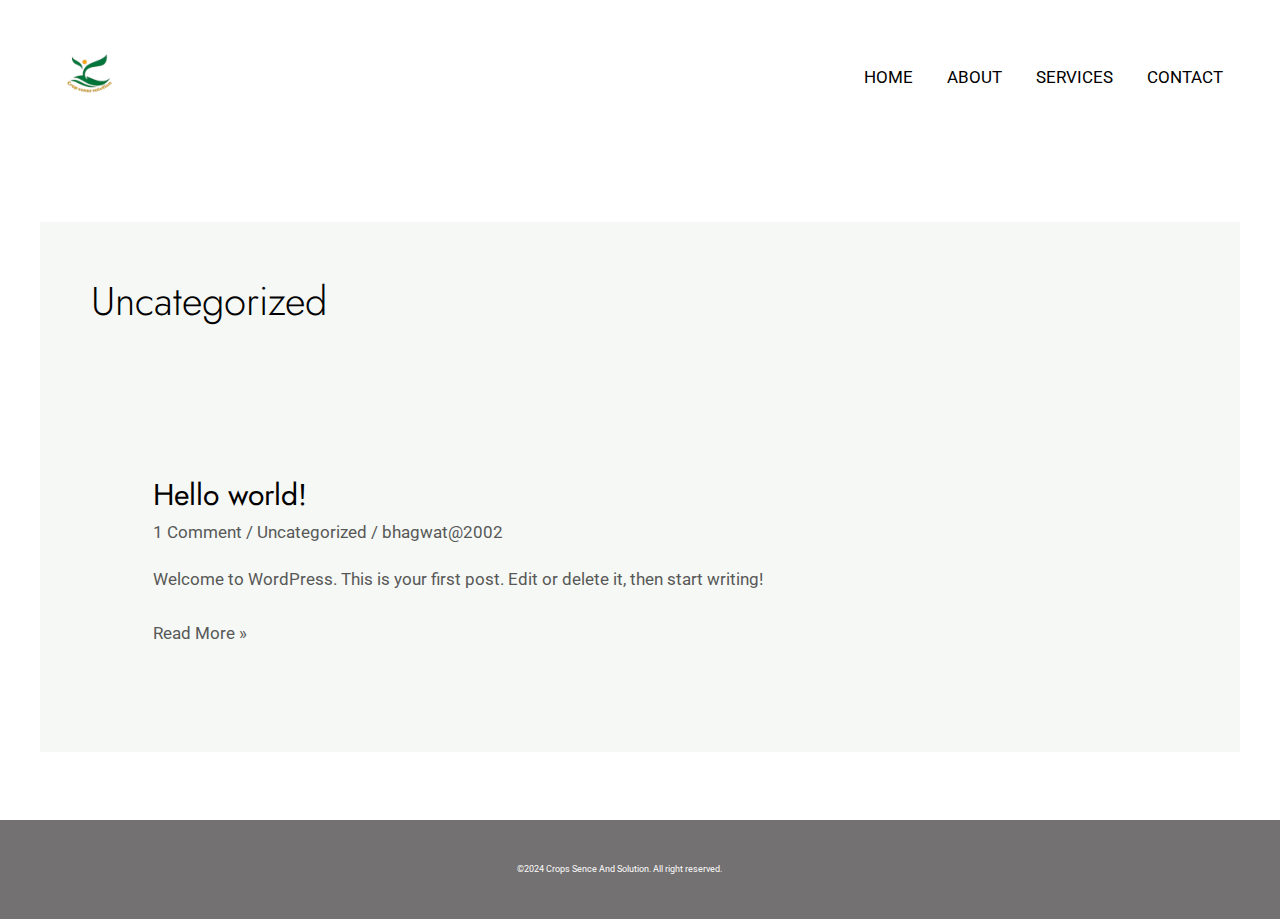
<file: category/uncategorized/index.html>
<!DOCTYPE html>
<html lang="en-US">
<head>
<meta charset="UTF-8">
<meta name="viewport" content="width=device-width, initial-scale=1">
	 <link rel="profile" href="https://gmpg.org/xfn/11"> 
	 <title>Uncategorized &#8211; wordpress_site</title>
<meta name="robots" content="max-image-preview:large">
<link rel="dns-prefetch" href="//fonts.googleapis.com">
<link rel="alternate" type="application/rss+xml" title="wordpress_site &raquo; Feed" href="https://bhagwatmunde.github.io/Crops-Sence-Solutions/feed/">
<link rel="alternate" type="application/rss+xml" title="wordpress_site &raquo; Comments Feed" href="https://bhagwatmunde.github.io/Crops-Sence-Solutions/comments/feed/">
<link rel="alternate" type="application/rss+xml" title="wordpress_site &raquo; Uncategorized Category Feed" href="https://bhagwatmunde.github.io/Crops-Sence-Solutions/category/uncategorized/feed/">
<script>
window._wpemojiSettings = {"baseUrl":"https:\/\/s.w.org\/images\/core\/emoji\/15.0.3\/72x72\/","ext":".png","svgUrl":"https:\/\/s.w.org\/images\/core\/emoji\/15.0.3\/svg\/","svgExt":".svg","source":{"concatemoji":"https:\/\/bhagwatmunde.github.io\/Crops-Sence-Solutions\/wp-includes\/js\/wp-emoji-release.min.js?ver=6.5.2"}};
/*! This file is auto-generated */
!function(i,n){var o,s,e;function c(e){try{var t={supportTests:e,timestamp:(new Date).valueOf()};sessionStorage.setItem(o,JSON.stringify(t))}catch(e){}}function p(e,t,n){e.clearRect(0,0,e.canvas.width,e.canvas.height),e.fillText(t,0,0);var t=new Uint32Array(e.getImageData(0,0,e.canvas.width,e.canvas.height).data),r=(e.clearRect(0,0,e.canvas.width,e.canvas.height),e.fillText(n,0,0),new Uint32Array(e.getImageData(0,0,e.canvas.width,e.canvas.height).data));return t.every(function(e,t){return e===r[t]})}function u(e,t,n){switch(t){case"flag":return n(e,"🏳️‍⚧️","🏳️​⚧️")?!1:!n(e,"🇺🇳","🇺​🇳")&&!n(e,"🏴󠁧󠁢󠁥󠁮󠁧󠁿","🏴​󠁧​󠁢​󠁥​󠁮​󠁧​󠁿");case"emoji":return!n(e,"🐦‍⬛","🐦​⬛")}return!1}function f(e,t,n){var r="undefined"!=typeof WorkerGlobalScope&&self instanceof WorkerGlobalScope?new OffscreenCanvas(300,150):i.createElement("canvas"),a=r.getContext("2d",{willReadFrequently:!0}),o=(a.textBaseline="top",a.font="600 32px Arial",{});return e.forEach(function(e){o[e]=t(a,e,n)}),o}function t(e){var t=i.createElement("script");t.src=e,t.defer=!0,i.head.appendChild(t)}"undefined"!=typeof Promise&&(o="wpEmojiSettingsSupports",s=["flag","emoji"],n.supports={everything:!0,everythingExceptFlag:!0},e=new Promise(function(e){i.addEventListener("DOMContentLoaded",e,{once:!0})}),new Promise(function(t){var n=function(){try{var e=JSON.parse(sessionStorage.getItem(o));if("object"==typeof e&&"number"==typeof e.timestamp&&(new Date).valueOf()<e.timestamp+604800&&"object"==typeof e.supportTests)return e.supportTests}catch(e){}return null}();if(!n){if("undefined"!=typeof Worker&&"undefined"!=typeof OffscreenCanvas&&"undefined"!=typeof URL&&URL.createObjectURL&&"undefined"!=typeof Blob)try{var e="postMessage("+f.toString()+"("+[JSON.stringify(s),u.toString(),p.toString()].join(",")+"));",r=new Blob([e],{type:"text/javascript"}),a=new Worker(URL.createObjectURL(r),{name:"wpTestEmojiSupports"});return void(a.onmessage=function(e){c(n=e.data),a.terminate(),t(n)})}catch(e){}c(n=f(s,u,p))}t(n)}).then(function(e){for(var t in e)n.supports[t]=e[t],n.supports.everything=n.supports.everything&&n.supports[t],"flag"!==t&&(n.supports.everythingExceptFlag=n.supports.everythingExceptFlag&&n.supports[t]);n.supports.everythingExceptFlag=n.supports.everythingExceptFlag&&!n.supports.flag,n.DOMReady=!1,n.readyCallback=function(){n.DOMReady=!0}}).then(function(){return e}).then(function(){var e;n.supports.everything||(n.readyCallback(),(e=n.source||{}).concatemoji?t(e.concatemoji):e.wpemoji&&e.twemoji&&(t(e.twemoji),t(e.wpemoji)))}))}((window,document),window._wpemojiSettings);
</script>
<link rel="stylesheet" id="astra-theme-css-css" href="https://bhagwatmunde.github.io/Crops-Sence-Solutions/wp-content/themes/astra/assets/css/minified/main.min.css?ver=4.6.11" media="all">
<style id="astra-theme-css-inline-css">:root{--ast-container-default-xlg-padding:6.67em;--ast-container-default-lg-padding:5.67em;--ast-container-default-slg-padding:4.34em;--ast-container-default-md-padding:3.34em;--ast-container-default-sm-padding:6.67em;--ast-container-default-xs-padding:2.4em;--ast-container-default-xxs-padding:1.4em;--ast-code-block-background:#EEEEEE;--ast-comment-inputs-background:#FAFAFA;--ast-normal-container-width:1200px;--ast-narrow-container-width:750px;--ast-blog-title-font-weight:normal;--ast-blog-meta-weight:inherit;}html{font-size:106.25%;}a,.page-title{color:var(--ast-global-color-3);}a:hover,a:focus{color:var(--ast-global-color-0);}body,button,input,select,textarea,.ast-button,.ast-custom-button{font-family:'Roboto',sans-serif;font-weight:400;font-size:17px;font-size:1rem;line-height:var(--ast-body-line-height,1.7em);}blockquote{color:var(--ast-global-color-3);}p,.entry-content p{margin-bottom:0em;}h1,.entry-content h1,h2,.entry-content h2,h3,.entry-content h3,h4,.entry-content h4,h5,.entry-content h5,h6,.entry-content h6,.site-title,.site-title a{font-family:'Jost',sans-serif;font-weight:500;}.ast-site-identity .site-title a{color:var(--ast-global-color-5);}.site-title{font-size:35px;font-size:2.0588235294118rem;display:none;}header .custom-logo-link img{max-width:100px;}.astra-logo-svg{width:100px;}.site-header .site-description{font-size:15px;font-size:0.88235294117647rem;display:none;}.entry-title{font-size:30px;font-size:1.7647058823529rem;}.archive .ast-article-post .ast-article-inner,.blog .ast-article-post .ast-article-inner,.archive .ast-article-post .ast-article-inner:hover,.blog .ast-article-post .ast-article-inner:hover{overflow:hidden;}h1,.entry-content h1{font-size:87px;font-size:5.1176470588235rem;font-weight:normal;font-family:'Jost',sans-serif;line-height:1.4em;}h2,.entry-content h2{font-size:41px;font-size:2.4117647058824rem;font-weight:500;font-family:'Jost',sans-serif;line-height:1.3em;}h3,.entry-content h3{font-size:28px;font-size:1.6470588235294rem;font-weight:600;font-family:'Jost',sans-serif;line-height:1.3em;}h4,.entry-content h4{font-size:24px;font-size:1.4117647058824rem;line-height:1.25em;font-weight:600;font-family:'Jost',sans-serif;}h5,.entry-content h5{font-size:18px;font-size:1.0588235294118rem;line-height:1.2em;font-weight:500;font-family:'Jost',sans-serif;}h6,.entry-content h6{font-size:15px;font-size:0.88235294117647rem;line-height:1.25em;font-weight:500;font-family:'Jost',sans-serif;}::selection{background-color:var(--ast-global-color-0);color:#000000;}body,h1,.entry-title a,.entry-content h1,h2,.entry-content h2,h3,.entry-content h3,h4,.entry-content h4,h5,.entry-content h5,h6,.entry-content h6{color:var(--ast-global-color-3);}.tagcloud a:hover,.tagcloud a:focus,.tagcloud a.current-item{color:#ffffff;border-color:var(--ast-global-color-3);background-color:var(--ast-global-color-3);}input:focus,input[type="text"]:focus,input[type="email"]:focus,input[type="url"]:focus,input[type="password"]:focus,input[type="reset"]:focus,input[type="search"]:focus,textarea:focus{border-color:var(--ast-global-color-3);}input[type="radio"]:checked,input[type=reset],input[type="checkbox"]:checked,input[type="checkbox"]:hover:checked,input[type="checkbox"]:focus:checked,input[type=range]::-webkit-slider-thumb{border-color:var(--ast-global-color-3);background-color:var(--ast-global-color-3);box-shadow:none;}.site-footer a:hover + .post-count,.site-footer a:focus + .post-count{background:var(--ast-global-color-3);border-color:var(--ast-global-color-3);}.single .nav-links .nav-previous,.single .nav-links .nav-next{color:var(--ast-global-color-3);}.entry-meta,.entry-meta *{line-height:1.45;color:var(--ast-global-color-3);}.entry-meta a:not(.ast-button):hover,.entry-meta a:not(.ast-button):hover *,.entry-meta a:not(.ast-button):focus,.entry-meta a:not(.ast-button):focus *,.page-links > .page-link,.page-links .page-link:hover,.post-navigation a:hover{color:var(--ast-global-color-0);}#cat option,.secondary .calendar_wrap thead a,.secondary .calendar_wrap thead a:visited{color:var(--ast-global-color-3);}.secondary .calendar_wrap #today,.ast-progress-val span{background:var(--ast-global-color-3);}.secondary a:hover + .post-count,.secondary a:focus + .post-count{background:var(--ast-global-color-3);border-color:var(--ast-global-color-3);}.calendar_wrap #today > a{color:#ffffff;}.page-links .page-link,.single .post-navigation a{color:var(--ast-global-color-3);}.ast-search-menu-icon .search-form button.search-submit{padding:0 4px;}.ast-search-menu-icon form.search-form{padding-right:0;}.ast-search-menu-icon.slide-search input.search-field{width:0;}.ast-header-search .ast-search-menu-icon.ast-dropdown-active .search-form,.ast-header-search .ast-search-menu-icon.ast-dropdown-active .search-field:focus{transition:all 0.2s;}.search-form input.search-field:focus{outline:none;}.astra-logo-svg:not(.sticky-custom-logo .astra-logo-svg,.transparent-custom-logo .astra-logo-svg,.advanced-header-logo .astra-logo-svg){height:60px;}.ast-archive-title{color:var(--ast-global-color-2);}.wp-block-latest-posts > li > a{color:var(--ast-global-color-2);}.widget-title,.widget .wp-block-heading{font-size:24px;font-size:1.4117647058824rem;color:var(--ast-global-color-2);}.ast-search-menu-icon.slide-search a:focus-visible:focus-visible,.astra-search-icon:focus-visible,#close:focus-visible,a:focus-visible,.ast-menu-toggle:focus-visible,.site .skip-link:focus-visible,.wp-block-loginout input:focus-visible,.wp-block-search.wp-block-search__button-inside .wp-block-search__inside-wrapper,.ast-header-navigation-arrow:focus-visible,.woocommerce .wc-proceed-to-checkout > .checkout-button:focus-visible,.woocommerce .woocommerce-MyAccount-navigation ul li a:focus-visible,.ast-orders-table__row .ast-orders-table__cell:focus-visible,.woocommerce .woocommerce-order-details .order-again > .button:focus-visible,.woocommerce .woocommerce-message a.button.wc-forward:focus-visible,.woocommerce #minus_qty:focus-visible,.woocommerce #plus_qty:focus-visible,a#ast-apply-coupon:focus-visible,.woocommerce .woocommerce-info a:focus-visible,.woocommerce .astra-shop-summary-wrap a:focus-visible,.woocommerce a.wc-forward:focus-visible,#ast-apply-coupon:focus-visible,.woocommerce-js .woocommerce-mini-cart-item a.remove:focus-visible,#close:focus-visible,.button.search-submit:focus-visible,#search_submit:focus,.normal-search:focus-visible{outline-style:dotted;outline-color:inherit;outline-width:thin;}input:focus,input[type="text"]:focus,input[type="email"]:focus,input[type="url"]:focus,input[type="password"]:focus,input[type="reset"]:focus,input[type="search"]:focus,input[type="number"]:focus,textarea:focus,.wp-block-search__input:focus,[data-section="section-header-mobile-trigger"] .ast-button-wrap .ast-mobile-menu-trigger-minimal:focus,.ast-mobile-popup-drawer.active .menu-toggle-close:focus,.woocommerce-ordering select.orderby:focus,#ast-scroll-top:focus,#coupon_code:focus,.woocommerce-page #comment:focus,.woocommerce #reviews #respond input#submit:focus,.woocommerce a.add_to_cart_button:focus,.woocommerce .button.single_add_to_cart_button:focus,.woocommerce .woocommerce-cart-form button:focus,.woocommerce .woocommerce-cart-form__cart-item .quantity .qty:focus,.woocommerce .woocommerce-billing-fields .woocommerce-billing-fields__field-wrapper .woocommerce-input-wrapper > .input-text:focus,.woocommerce #order_comments:focus,.woocommerce #place_order:focus,.woocommerce .woocommerce-address-fields .woocommerce-address-fields__field-wrapper .woocommerce-input-wrapper > .input-text:focus,.woocommerce .woocommerce-MyAccount-content form button:focus,.woocommerce .woocommerce-MyAccount-content .woocommerce-EditAccountForm .woocommerce-form-row .woocommerce-Input.input-text:focus,.woocommerce .ast-woocommerce-container .woocommerce-pagination ul.page-numbers li a:focus,body #content .woocommerce form .form-row .select2-container--default .select2-selection--single:focus,#ast-coupon-code:focus,.woocommerce.woocommerce-js .quantity input[type=number]:focus,.woocommerce-js .woocommerce-mini-cart-item .quantity input[type=number]:focus,.woocommerce p#ast-coupon-trigger:focus{border-style:dotted;border-color:inherit;border-width:thin;}input{outline:none;}.site-logo-img img{ transition:all 0.2s linear;}body .ast-oembed-container *{position:absolute;top:0;width:100%;height:100%;left:0;}body .wp-block-embed-pocket-casts .ast-oembed-container *{position:unset;}.ast-single-post-featured-section + article {margin-top: 2em;}.site-content .ast-single-post-featured-section img {width: 100%;overflow: hidden;object-fit: cover;}.site > .ast-single-related-posts-container {margin-top: 0;}@media (min-width: 922px) {.ast-desktop .ast-container--narrow {max-width: var(--ast-narrow-container-width);margin: 0 auto;}}@media (max-width:921px){#ast-desktop-header{display:none;}}@media (min-width:922px){#ast-mobile-header{display:none;}}.wp-block-buttons.aligncenter{justify-content:center;}.wp-block-button.is-style-outline .wp-block-button__link{border-color:var(--ast-global-color-0);}div.wp-block-button.is-style-outline > .wp-block-button__link:not(.has-text-color),div.wp-block-button.wp-block-button__link.is-style-outline:not(.has-text-color){color:var(--ast-global-color-0);}.wp-block-button.is-style-outline .wp-block-button__link:hover,.wp-block-buttons .wp-block-button.is-style-outline .wp-block-button__link:focus,.wp-block-buttons .wp-block-button.is-style-outline > .wp-block-button__link:not(.has-text-color):hover,.wp-block-buttons .wp-block-button.wp-block-button__link.is-style-outline:not(.has-text-color):hover{color:var(--ast-global-color-5);background-color:var(--ast-global-color-1);border-color:var(--ast-global-color-1);}.post-page-numbers.current .page-link,.ast-pagination .page-numbers.current{color:#000000;border-color:var(--ast-global-color-0);background-color:var(--ast-global-color-0);}.wp-block-button.is-style-outline .wp-block-button__link.wp-element-button,.ast-outline-button{border-color:var(--ast-global-color-0);font-family:inherit;font-weight:400;font-size:16px;font-size:0.94117647058824rem;line-height:1em;border-top-left-radius:0px;border-top-right-radius:0px;border-bottom-right-radius:0px;border-bottom-left-radius:0px;}.wp-block-buttons .wp-block-button.is-style-outline > .wp-block-button__link:not(.has-text-color),.wp-block-buttons .wp-block-button.wp-block-button__link.is-style-outline:not(.has-text-color),.ast-outline-button{color:var(--ast-global-color-0);}.wp-block-button.is-style-outline .wp-block-button__link:hover,.wp-block-buttons .wp-block-button.is-style-outline .wp-block-button__link:focus,.wp-block-buttons .wp-block-button.is-style-outline > .wp-block-button__link:not(.has-text-color):hover,.wp-block-buttons .wp-block-button.wp-block-button__link.is-style-outline:not(.has-text-color):hover,.ast-outline-button:hover,.ast-outline-button:focus,.wp-block-uagb-buttons-child .uagb-buttons-repeater.ast-outline-button:hover,.wp-block-uagb-buttons-child .uagb-buttons-repeater.ast-outline-button:focus{color:var(--ast-global-color-5);background-color:var(--ast-global-color-1);border-color:var(--ast-global-color-1);}.wp-block-button .wp-block-button__link.wp-element-button.is-style-outline:not(.has-background),.wp-block-button.is-style-outline>.wp-block-button__link.wp-element-button:not(.has-background),.ast-outline-button{background-color:var(--ast-global-color-0);}@media (max-width:921px){.wp-block-button.is-style-outline .wp-block-button__link.wp-element-button,.ast-outline-button{font-size:16px;font-size:0.94117647058824rem;}}@media (max-width:544px){.wp-block-button.is-style-outline .wp-block-button__link.wp-element-button,.ast-outline-button{font-size:15px;font-size:0.88235294117647rem;}}.entry-content[ast-blocks-layout] > figure{margin-bottom:1em;}h1.widget-title{font-weight:normal;}h2.widget-title{font-weight:500;}h3.widget-title{font-weight:600;}@media (max-width:921px){.ast-separate-container #primary,.ast-separate-container #secondary{padding:1.5em 0;}#primary,#secondary{padding:1.5em 0;margin:0;}.ast-left-sidebar #content > .ast-container{display:flex;flex-direction:column-reverse;width:100%;}.ast-separate-container .ast-article-post,.ast-separate-container .ast-article-single{padding:1.5em 2.14em;}.ast-author-box img.avatar{margin:20px 0 0 0;}}@media (min-width:922px){.ast-separate-container.ast-right-sidebar #primary,.ast-separate-container.ast-left-sidebar #primary{border:0;}.search-no-results.ast-separate-container #primary{margin-bottom:4em;}}.elementor-button-wrapper .elementor-button{border-style:solid;text-decoration:none;border-top-width:0;border-right-width:0;border-left-width:0;border-bottom-width:0;}body .elementor-button.elementor-size-sm,body .elementor-button.elementor-size-xs,body .elementor-button.elementor-size-md,body .elementor-button.elementor-size-lg,body .elementor-button.elementor-size-xl,body .elementor-button{border-top-left-radius:0px;border-top-right-radius:0px;border-bottom-right-radius:0px;border-bottom-left-radius:0px;padding-top:15px;padding-right:40px;padding-bottom:15px;padding-left:40px;}@media (max-width:921px){.elementor-button-wrapper .elementor-button.elementor-size-sm,.elementor-button-wrapper .elementor-button.elementor-size-xs,.elementor-button-wrapper .elementor-button.elementor-size-md,.elementor-button-wrapper .elementor-button.elementor-size-lg,.elementor-button-wrapper .elementor-button.elementor-size-xl,.elementor-button-wrapper .elementor-button{padding-top:16px;padding-right:32px;padding-bottom:16px;padding-left:32px;}}@media (max-width:544px){.elementor-button-wrapper .elementor-button.elementor-size-sm,.elementor-button-wrapper .elementor-button.elementor-size-xs,.elementor-button-wrapper .elementor-button.elementor-size-md,.elementor-button-wrapper .elementor-button.elementor-size-lg,.elementor-button-wrapper .elementor-button.elementor-size-xl,.elementor-button-wrapper .elementor-button{padding-top:15px;padding-right:28px;padding-bottom:15px;padding-left:28px;}}.elementor-button-wrapper .elementor-button{border-color:var(--ast-global-color-0);background-color:var(--ast-global-color-0);}.elementor-button-wrapper .elementor-button:hover,.elementor-button-wrapper .elementor-button:focus{color:var(--ast-global-color-5);background-color:var(--ast-global-color-1);border-color:var(--ast-global-color-1);}.wp-block-button .wp-block-button__link ,.elementor-button-wrapper .elementor-button,.elementor-button-wrapper .elementor-button:visited{color:var(--ast-global-color-5);}.elementor-button-wrapper .elementor-button{font-weight:400;font-size:16px;font-size:0.94117647058824rem;line-height:1em;text-transform:none;letter-spacing:3px;}body .elementor-button.elementor-size-sm,body .elementor-button.elementor-size-xs,body .elementor-button.elementor-size-md,body .elementor-button.elementor-size-lg,body .elementor-button.elementor-size-xl,body .elementor-button{font-size:16px;font-size:0.94117647058824rem;}.wp-block-button .wp-block-button__link:hover,.wp-block-button .wp-block-button__link:focus{color:var(--ast-global-color-5);background-color:var(--ast-global-color-1);border-color:var(--ast-global-color-1);}.elementor-widget-heading h1.elementor-heading-title{line-height:1.4em;}.elementor-widget-heading h2.elementor-heading-title{line-height:1.3em;}.elementor-widget-heading h3.elementor-heading-title{line-height:1.3em;}.elementor-widget-heading h4.elementor-heading-title{line-height:1.25em;}.elementor-widget-heading h5.elementor-heading-title{line-height:1.2em;}.elementor-widget-heading h6.elementor-heading-title{line-height:1.25em;}.wp-block-button .wp-block-button__link,.wp-block-search .wp-block-search__button,body .wp-block-file .wp-block-file__button{border-color:var(--ast-global-color-0);background-color:var(--ast-global-color-0);color:var(--ast-global-color-5);font-family:inherit;font-weight:400;line-height:1em;text-transform:none;letter-spacing:3px;font-size:16px;font-size:0.94117647058824rem;border-top-left-radius:0px;border-top-right-radius:0px;border-bottom-right-radius:0px;border-bottom-left-radius:0px;padding-top:15px;padding-right:40px;padding-bottom:15px;padding-left:40px;}@media (max-width:921px){.wp-block-button .wp-block-button__link,.wp-block-search .wp-block-search__button,body .wp-block-file .wp-block-file__button{font-size:16px;font-size:0.94117647058824rem;padding-top:16px;padding-right:32px;padding-bottom:16px;padding-left:32px;}}@media (max-width:544px){.wp-block-button .wp-block-button__link,.wp-block-search .wp-block-search__button,body .wp-block-file .wp-block-file__button{font-size:15px;font-size:0.88235294117647rem;padding-top:15px;padding-right:28px;padding-bottom:15px;padding-left:28px;}}.menu-toggle,button,.ast-button,.ast-custom-button,.button,input#submit,input[type="button"],input[type="submit"],input[type="reset"],form[CLASS*="wp-block-search__"].wp-block-search .wp-block-search__inside-wrapper .wp-block-search__button,body .wp-block-file .wp-block-file__button,.woocommerce-js a.button,.woocommerce button.button,.woocommerce .woocommerce-message a.button,.woocommerce #respond input#submit.alt,.woocommerce input.button.alt,.woocommerce input.button,.woocommerce input.button:disabled,.woocommerce input.button:disabled[disabled],.woocommerce input.button:disabled:hover,.woocommerce input.button:disabled[disabled]:hover,.woocommerce #respond input#submit,.woocommerce button.button.alt.disabled,.wc-block-grid__products .wc-block-grid__product .wp-block-button__link,.wc-block-grid__product-onsale,[CLASS*="wc-block"] button,.woocommerce-js .astra-cart-drawer .astra-cart-drawer-content .woocommerce-mini-cart__buttons .button:not(.checkout):not(.ast-continue-shopping),.woocommerce-js .astra-cart-drawer .astra-cart-drawer-content .woocommerce-mini-cart__buttons a.checkout,.woocommerce button.button.alt.disabled.wc-variation-selection-needed,[CLASS*="wc-block"] .wc-block-components-button{border-style:solid;border-top-width:0;border-right-width:0;border-left-width:0;border-bottom-width:0;color:var(--ast-global-color-5);border-color:var(--ast-global-color-0);background-color:var(--ast-global-color-0);padding-top:15px;padding-right:40px;padding-bottom:15px;padding-left:40px;font-family:inherit;font-weight:400;font-size:16px;font-size:0.94117647058824rem;line-height:1em;text-transform:none;letter-spacing:3px;border-top-left-radius:0px;border-top-right-radius:0px;border-bottom-right-radius:0px;border-bottom-left-radius:0px;}button:focus,.menu-toggle:hover,button:hover,.ast-button:hover,.ast-custom-button:hover .button:hover,.ast-custom-button:hover ,input[type=reset]:hover,input[type=reset]:focus,input#submit:hover,input#submit:focus,input[type="button"]:hover,input[type="button"]:focus,input[type="submit"]:hover,input[type="submit"]:focus,form[CLASS*="wp-block-search__"].wp-block-search .wp-block-search__inside-wrapper .wp-block-search__button:hover,form[CLASS*="wp-block-search__"].wp-block-search .wp-block-search__inside-wrapper .wp-block-search__button:focus,body .wp-block-file .wp-block-file__button:hover,body .wp-block-file .wp-block-file__button:focus,.woocommerce-js a.button:hover,.woocommerce button.button:hover,.woocommerce .woocommerce-message a.button:hover,.woocommerce #respond input#submit:hover,.woocommerce #respond input#submit.alt:hover,.woocommerce input.button.alt:hover,.woocommerce input.button:hover,.woocommerce button.button.alt.disabled:hover,.wc-block-grid__products .wc-block-grid__product .wp-block-button__link:hover,[CLASS*="wc-block"] button:hover,.woocommerce-js .astra-cart-drawer .astra-cart-drawer-content .woocommerce-mini-cart__buttons .button:not(.checkout):not(.ast-continue-shopping):hover,.woocommerce-js .astra-cart-drawer .astra-cart-drawer-content .woocommerce-mini-cart__buttons a.checkout:hover,.woocommerce button.button.alt.disabled.wc-variation-selection-needed:hover,[CLASS*="wc-block"] .wc-block-components-button:hover,[CLASS*="wc-block"] .wc-block-components-button:focus{color:var(--ast-global-color-5);background-color:var(--ast-global-color-1);border-color:var(--ast-global-color-1);}@media (max-width:921px){.menu-toggle,button,.ast-button,.ast-custom-button,.button,input#submit,input[type="button"],input[type="submit"],input[type="reset"],form[CLASS*="wp-block-search__"].wp-block-search .wp-block-search__inside-wrapper .wp-block-search__button,body .wp-block-file .wp-block-file__button,.woocommerce-js a.button,.woocommerce button.button,.woocommerce .woocommerce-message a.button,.woocommerce #respond input#submit.alt,.woocommerce input.button.alt,.woocommerce input.button,.woocommerce input.button:disabled,.woocommerce input.button:disabled[disabled],.woocommerce input.button:disabled:hover,.woocommerce input.button:disabled[disabled]:hover,.woocommerce #respond input#submit,.woocommerce button.button.alt.disabled,.wc-block-grid__products .wc-block-grid__product .wp-block-button__link,.wc-block-grid__product-onsale,[CLASS*="wc-block"] button,.woocommerce-js .astra-cart-drawer .astra-cart-drawer-content .woocommerce-mini-cart__buttons .button:not(.checkout):not(.ast-continue-shopping),.woocommerce-js .astra-cart-drawer .astra-cart-drawer-content .woocommerce-mini-cart__buttons a.checkout,.woocommerce button.button.alt.disabled.wc-variation-selection-needed,[CLASS*="wc-block"] .wc-block-components-button{padding-top:16px;padding-right:32px;padding-bottom:16px;padding-left:32px;font-size:16px;font-size:0.94117647058824rem;}}@media (max-width:544px){.menu-toggle,button,.ast-button,.ast-custom-button,.button,input#submit,input[type="button"],input[type="submit"],input[type="reset"],form[CLASS*="wp-block-search__"].wp-block-search .wp-block-search__inside-wrapper .wp-block-search__button,body .wp-block-file .wp-block-file__button,.woocommerce-js a.button,.woocommerce button.button,.woocommerce .woocommerce-message a.button,.woocommerce #respond input#submit.alt,.woocommerce input.button.alt,.woocommerce input.button,.woocommerce input.button:disabled,.woocommerce input.button:disabled[disabled],.woocommerce input.button:disabled:hover,.woocommerce input.button:disabled[disabled]:hover,.woocommerce #respond input#submit,.woocommerce button.button.alt.disabled,.wc-block-grid__products .wc-block-grid__product .wp-block-button__link,.wc-block-grid__product-onsale,[CLASS*="wc-block"] button,.woocommerce-js .astra-cart-drawer .astra-cart-drawer-content .woocommerce-mini-cart__buttons .button:not(.checkout):not(.ast-continue-shopping),.woocommerce-js .astra-cart-drawer .astra-cart-drawer-content .woocommerce-mini-cart__buttons a.checkout,.woocommerce button.button.alt.disabled.wc-variation-selection-needed,[CLASS*="wc-block"] .wc-block-components-button{padding-top:15px;padding-right:28px;padding-bottom:15px;padding-left:28px;font-size:15px;font-size:0.88235294117647rem;}}@media (max-width:921px){.menu-toggle,button,.ast-button,.button,input#submit,input[type="button"],input[type="submit"],input[type="reset"]{font-size:16px;font-size:0.94117647058824rem;}.ast-mobile-header-stack .main-header-bar .ast-search-menu-icon{display:inline-block;}.ast-header-break-point.ast-header-custom-item-outside .ast-mobile-header-stack .main-header-bar .ast-search-icon{margin:0;}.ast-comment-avatar-wrap img{max-width:2.5em;}.ast-comment-meta{padding:0 1.8888em 1.3333em;}.ast-separate-container .ast-comment-list li.depth-1{padding:1.5em 2.14em;}.ast-separate-container .comment-respond{padding:2em 2.14em;}}@media (min-width:544px){.ast-container{max-width:100%;}}@media (max-width:544px){.ast-separate-container .ast-article-post,.ast-separate-container .ast-article-single,.ast-separate-container .comments-title,.ast-separate-container .ast-archive-description{padding:1.5em 1em;}.ast-separate-container #content .ast-container{padding-left:0.54em;padding-right:0.54em;}.ast-separate-container .ast-comment-list .bypostauthor{padding:.5em;}.ast-search-menu-icon.ast-dropdown-active .search-field{width:170px;}.menu-toggle,button,.ast-button,.button,input#submit,input[type="button"],input[type="submit"],input[type="reset"]{font-size:15px;font-size:0.88235294117647rem;}}body,.ast-separate-container{background-color:var(--ast-global-color-5);;background-image:none;;}@media (max-width:921px){.widget-title{font-size:22px;font-size:1.375rem;}body,button,input,select,textarea,.ast-button,.ast-custom-button{font-size:16px;font-size:0.94117647058824rem;}#secondary,#secondary button,#secondary input,#secondary select,#secondary textarea{font-size:16px;font-size:0.94117647058824rem;}.site-title{display:none;}.site-header .site-description{display:block;}h1,.entry-content h1{font-size:30px;}h2,.entry-content h2{font-size:25px;}h3,.entry-content h3{font-size:28px;}h4,.entry-content h4{font-size:24px;font-size:1.4117647058824rem;}.astra-logo-svg{width:96px;}header .custom-logo-link img,.ast-header-break-point .site-logo-img .custom-mobile-logo-link img{max-width:96px;}}@media (max-width:544px){.site-title{display:none;}.site-header .site-description{display:none;}h1,.entry-content h1{font-size:30px;}h2,.entry-content h2{font-size:25px;}h3,.entry-content h3{font-size:28px;}h4,.entry-content h4{font-size:24px;font-size:1.4117647058824rem;}header .custom-logo-link img,.ast-header-break-point .site-branding img,.ast-header-break-point .custom-logo-link img{max-width:96px;}.astra-logo-svg{width:96px;}.ast-header-break-point .site-logo-img .custom-mobile-logo-link img{max-width:96px;}}@media (max-width:544px){html{font-size:96.9%;}}@media (min-width:922px){.ast-container{max-width:1240px;}}@media (min-width:922px){.site-content .ast-container{display:flex;}}@media (max-width:921px){.site-content .ast-container{flex-direction:column;}}.ast-blog-layout-classic-grid .ast-article-inner{box-shadow:0px 6px 15px -2px rgba(16,24,40,0.05);}.ast-separate-container .ast-blog-layout-classic-grid .ast-article-inner,.ast-plain-container .ast-blog-layout-classic-grid .ast-article-inner{height:100%;}.ast-blog-layout-6-grid .ast-blog-featured-section:before {content: "";}.cat-links.badge a,.tags-links.badge a {padding: 4px 8px;border-radius: 3px;font-weight: 400;}.cat-links.underline a,.tags-links.underline a{text-decoration: underline;}@media (min-width:922px){.main-header-menu .sub-menu .menu-item.ast-left-align-sub-menu:hover > .sub-menu,.main-header-menu .sub-menu .menu-item.ast-left-align-sub-menu.focus > .sub-menu{margin-left:-0px;}}.site .comments-area{padding-bottom:3em;}.wp-block-file {display: flex;align-items: center;flex-wrap: wrap;justify-content: space-between;}.wp-block-pullquote {border: none;}.wp-block-pullquote blockquote::before {content: "\201D";font-family: "Helvetica",sans-serif;display: flex;transform: rotate( 180deg );font-size: 6rem;font-style: normal;line-height: 1;font-weight: bold;align-items: center;justify-content: center;}.has-text-align-right > blockquote::before {justify-content: flex-start;}.has-text-align-left > blockquote::before {justify-content: flex-end;}figure.wp-block-pullquote.is-style-solid-color blockquote {max-width: 100%;text-align: inherit;}html body {--wp--custom--ast-default-block-top-padding: 3em;--wp--custom--ast-default-block-right-padding: 3em;--wp--custom--ast-default-block-bottom-padding: 3em;--wp--custom--ast-default-block-left-padding: 3em;--wp--custom--ast-container-width: 1200px;--wp--custom--ast-content-width-size: 1200px;--wp--custom--ast-wide-width-size: calc(1200px + var(--wp--custom--ast-default-block-left-padding) + var(--wp--custom--ast-default-block-right-padding));}.ast-narrow-container {--wp--custom--ast-content-width-size: 750px;--wp--custom--ast-wide-width-size: 750px;}@media(max-width: 921px) {html body {--wp--custom--ast-default-block-top-padding: 3em;--wp--custom--ast-default-block-right-padding: 2em;--wp--custom--ast-default-block-bottom-padding: 3em;--wp--custom--ast-default-block-left-padding: 2em;}}@media(max-width: 544px) {html body {--wp--custom--ast-default-block-top-padding: 3em;--wp--custom--ast-default-block-right-padding: 1.5em;--wp--custom--ast-default-block-bottom-padding: 3em;--wp--custom--ast-default-block-left-padding: 1.5em;}}.entry-content > .wp-block-group,.entry-content > .wp-block-cover,.entry-content > .wp-block-columns {padding-top: var(--wp--custom--ast-default-block-top-padding);padding-right: var(--wp--custom--ast-default-block-right-padding);padding-bottom: var(--wp--custom--ast-default-block-bottom-padding);padding-left: var(--wp--custom--ast-default-block-left-padding);}.ast-plain-container.ast-no-sidebar .entry-content > .alignfull,.ast-page-builder-template .ast-no-sidebar .entry-content > .alignfull {margin-left: calc( -50vw + 50%);margin-right: calc( -50vw + 50%);max-width: 100vw;width: 100vw;}.ast-plain-container.ast-no-sidebar .entry-content .alignfull .alignfull,.ast-page-builder-template.ast-no-sidebar .entry-content .alignfull .alignfull,.ast-plain-container.ast-no-sidebar .entry-content .alignfull .alignwide,.ast-page-builder-template.ast-no-sidebar .entry-content .alignfull .alignwide,.ast-plain-container.ast-no-sidebar .entry-content .alignwide .alignfull,.ast-page-builder-template.ast-no-sidebar .entry-content .alignwide .alignfull,.ast-plain-container.ast-no-sidebar .entry-content .alignwide .alignwide,.ast-page-builder-template.ast-no-sidebar .entry-content .alignwide .alignwide,.ast-plain-container.ast-no-sidebar .entry-content .wp-block-column .alignfull,.ast-page-builder-template.ast-no-sidebar .entry-content .wp-block-column .alignfull,.ast-plain-container.ast-no-sidebar .entry-content .wp-block-column .alignwide,.ast-page-builder-template.ast-no-sidebar .entry-content .wp-block-column .alignwide {margin-left: auto;margin-right: auto;width: 100%;}[ast-blocks-layout] .wp-block-separator:not(.is-style-dots) {height: 0;}[ast-blocks-layout] .wp-block-separator {margin: 20px auto;}[ast-blocks-layout] .wp-block-separator:not(.is-style-wide):not(.is-style-dots) {max-width: 100px;}[ast-blocks-layout] .wp-block-separator.has-background {padding: 0;}.entry-content[ast-blocks-layout] > * {max-width: var(--wp--custom--ast-content-width-size);margin-left: auto;margin-right: auto;}.entry-content[ast-blocks-layout] > .alignwide {max-width: var(--wp--custom--ast-wide-width-size);}.entry-content[ast-blocks-layout] .alignfull {max-width: none;}.entry-content .wp-block-columns {margin-bottom: 0;}blockquote {margin: 1.5em;border-color: rgba(0,0,0,0.05);}.wp-block-quote:not(.has-text-align-right):not(.has-text-align-center) {border-left: 5px solid rgba(0,0,0,0.05);}.has-text-align-right > blockquote,blockquote.has-text-align-right {border-right: 5px solid rgba(0,0,0,0.05);}.has-text-align-left > blockquote,blockquote.has-text-align-left {border-left: 5px solid rgba(0,0,0,0.05);}.wp-block-site-tagline,.wp-block-latest-posts .read-more {margin-top: 15px;}.wp-block-loginout p label {display: block;}.wp-block-loginout p:not(.login-remember):not(.login-submit) input {width: 100%;}.wp-block-loginout input:focus {border-color: transparent;}.wp-block-loginout input:focus {outline: thin dotted;}.entry-content .wp-block-media-text .wp-block-media-text__content {padding: 0 0 0 8%;}.entry-content .wp-block-media-text.has-media-on-the-right .wp-block-media-text__content {padding: 0 8% 0 0;}.entry-content .wp-block-media-text.has-background .wp-block-media-text__content {padding: 8%;}.entry-content .wp-block-cover:not([class*="background-color"]) .wp-block-cover__inner-container,.entry-content .wp-block-cover:not([class*="background-color"]) .wp-block-cover-image-text,.entry-content .wp-block-cover:not([class*="background-color"]) .wp-block-cover-text,.entry-content .wp-block-cover-image:not([class*="background-color"]) .wp-block-cover__inner-container,.entry-content .wp-block-cover-image:not([class*="background-color"]) .wp-block-cover-image-text,.entry-content .wp-block-cover-image:not([class*="background-color"]) .wp-block-cover-text {color: var(--ast-global-color-5);}.wp-block-loginout .login-remember input {width: 1.1rem;height: 1.1rem;margin: 0 5px 4px 0;vertical-align: middle;}.wp-block-latest-posts > li > *:first-child,.wp-block-latest-posts:not(.is-grid) > li:first-child {margin-top: 0;}.wp-block-search__inside-wrapper .wp-block-search__input {padding: 0 10px;color: var(--ast-global-color-3);background: var(--ast-global-color-5);border-color: var(--ast-border-color);}.wp-block-latest-posts .read-more {margin-bottom: 1.5em;}.wp-block-search__no-button .wp-block-search__inside-wrapper .wp-block-search__input {padding-top: 5px;padding-bottom: 5px;}.wp-block-latest-posts .wp-block-latest-posts__post-date,.wp-block-latest-posts .wp-block-latest-posts__post-author {font-size: 1rem;}.wp-block-latest-posts > li > *,.wp-block-latest-posts:not(.is-grid) > li {margin-top: 12px;margin-bottom: 12px;}.ast-page-builder-template .entry-content[ast-blocks-layout] > *,.ast-page-builder-template .entry-content[ast-blocks-layout] > .alignfull > * {max-width: none;}.ast-page-builder-template .entry-content[ast-blocks-layout] > .alignwide > * {max-width: var(--wp--custom--ast-wide-width-size);}.ast-page-builder-template .entry-content[ast-blocks-layout] > .inherit-container-width > *,.ast-page-builder-template .entry-content[ast-blocks-layout] > * > *,.entry-content[ast-blocks-layout] > .wp-block-cover .wp-block-cover__inner-container {max-width: var(--wp--custom--ast-content-width-size);margin-left: auto;margin-right: auto;}.entry-content[ast-blocks-layout] .wp-block-cover:not(.alignleft):not(.alignright) {width: auto;}@media(max-width: 1200px) {.ast-separate-container .entry-content > .alignfull,.ast-separate-container .entry-content[ast-blocks-layout] > .alignwide,.ast-plain-container .entry-content[ast-blocks-layout] > .alignwide,.ast-plain-container .entry-content .alignfull {margin-left: calc(-1 * min(var(--ast-container-default-xlg-padding),20px)) ;margin-right: calc(-1 * min(var(--ast-container-default-xlg-padding),20px));}}@media(min-width: 1201px) {.ast-separate-container .entry-content > .alignfull {margin-left: calc(-1 * var(--ast-container-default-xlg-padding) );margin-right: calc(-1 * var(--ast-container-default-xlg-padding) );}.ast-separate-container .entry-content[ast-blocks-layout] > .alignwide,.ast-plain-container .entry-content[ast-blocks-layout] > .alignwide {margin-left: calc(-1 * var(--wp--custom--ast-default-block-left-padding) );margin-right: calc(-1 * var(--wp--custom--ast-default-block-right-padding) );}}@media(min-width: 921px) {.ast-separate-container .entry-content .wp-block-group.alignwide:not(.inherit-container-width) > :where(:not(.alignleft):not(.alignright)),.ast-plain-container .entry-content .wp-block-group.alignwide:not(.inherit-container-width) > :where(:not(.alignleft):not(.alignright)) {max-width: calc( var(--wp--custom--ast-content-width-size) + 80px );}.ast-plain-container.ast-right-sidebar .entry-content[ast-blocks-layout] .alignfull,.ast-plain-container.ast-left-sidebar .entry-content[ast-blocks-layout] .alignfull {margin-left: -60px;margin-right: -60px;}}@media(min-width: 544px) {.entry-content > .alignleft {margin-right: 20px;}.entry-content > .alignright {margin-left: 20px;}}@media (max-width:544px){.wp-block-columns .wp-block-column:not(:last-child){margin-bottom:20px;}.wp-block-latest-posts{margin:0;}}@media( max-width: 600px ) {.entry-content .wp-block-media-text .wp-block-media-text__content,.entry-content .wp-block-media-text.has-media-on-the-right .wp-block-media-text__content {padding: 8% 0 0;}.entry-content .wp-block-media-text.has-background .wp-block-media-text__content {padding: 8%;}}.ast-page-builder-template .entry-header {padding-left: 0;}.ast-narrow-container .site-content .wp-block-uagb-image--align-full .wp-block-uagb-image__figure {max-width: 100%;margin-left: auto;margin-right: auto;}:root .has-ast-global-color-0-color{color:var(--ast-global-color-0);}:root .has-ast-global-color-0-background-color{background-color:var(--ast-global-color-0);}:root .wp-block-button .has-ast-global-color-0-color{color:var(--ast-global-color-0);}:root .wp-block-button .has-ast-global-color-0-background-color{background-color:var(--ast-global-color-0);}:root .has-ast-global-color-1-color{color:var(--ast-global-color-1);}:root .has-ast-global-color-1-background-color{background-color:var(--ast-global-color-1);}:root .wp-block-button .has-ast-global-color-1-color{color:var(--ast-global-color-1);}:root .wp-block-button .has-ast-global-color-1-background-color{background-color:var(--ast-global-color-1);}:root .has-ast-global-color-2-color{color:var(--ast-global-color-2);}:root .has-ast-global-color-2-background-color{background-color:var(--ast-global-color-2);}:root .wp-block-button .has-ast-global-color-2-color{color:var(--ast-global-color-2);}:root .wp-block-button .has-ast-global-color-2-background-color{background-color:var(--ast-global-color-2);}:root .has-ast-global-color-3-color{color:var(--ast-global-color-3);}:root .has-ast-global-color-3-background-color{background-color:var(--ast-global-color-3);}:root .wp-block-button .has-ast-global-color-3-color{color:var(--ast-global-color-3);}:root .wp-block-button .has-ast-global-color-3-background-color{background-color:var(--ast-global-color-3);}:root .has-ast-global-color-4-color{color:var(--ast-global-color-4);}:root .has-ast-global-color-4-background-color{background-color:var(--ast-global-color-4);}:root .wp-block-button .has-ast-global-color-4-color{color:var(--ast-global-color-4);}:root .wp-block-button .has-ast-global-color-4-background-color{background-color:var(--ast-global-color-4);}:root .has-ast-global-color-5-color{color:var(--ast-global-color-5);}:root .has-ast-global-color-5-background-color{background-color:var(--ast-global-color-5);}:root .wp-block-button .has-ast-global-color-5-color{color:var(--ast-global-color-5);}:root .wp-block-button .has-ast-global-color-5-background-color{background-color:var(--ast-global-color-5);}:root .has-ast-global-color-6-color{color:var(--ast-global-color-6);}:root .has-ast-global-color-6-background-color{background-color:var(--ast-global-color-6);}:root .wp-block-button .has-ast-global-color-6-color{color:var(--ast-global-color-6);}:root .wp-block-button .has-ast-global-color-6-background-color{background-color:var(--ast-global-color-6);}:root .has-ast-global-color-7-color{color:var(--ast-global-color-7);}:root .has-ast-global-color-7-background-color{background-color:var(--ast-global-color-7);}:root .wp-block-button .has-ast-global-color-7-color{color:var(--ast-global-color-7);}:root .wp-block-button .has-ast-global-color-7-background-color{background-color:var(--ast-global-color-7);}:root .has-ast-global-color-8-color{color:var(--ast-global-color-8);}:root .has-ast-global-color-8-background-color{background-color:var(--ast-global-color-8);}:root .wp-block-button .has-ast-global-color-8-color{color:var(--ast-global-color-8);}:root .wp-block-button .has-ast-global-color-8-background-color{background-color:var(--ast-global-color-8);}:root{--ast-global-color-0:#74a84a;--ast-global-color-1:#2c541d;--ast-global-color-2:#000000;--ast-global-color-3:#585858;--ast-global-color-4:#f6f8f5;--ast-global-color-5:#ffffff;--ast-global-color-6:rgba(82,104,64,0.8);--ast-global-color-7:rgba(82,104,64,0.5);--ast-global-color-8:rgba(82,104,64,0.3);}:root {--ast-border-color : #989898;}.ast-archive-entry-banner {-js-display: flex;display: flex;flex-direction: column;justify-content: center;text-align: center;position: relative;background: #eeeeee;}.ast-archive-entry-banner[data-banner-width-type="custom"] {margin: 0 auto;width: 100%;}.ast-archive-entry-banner[data-banner-layout="layout-1"] {background: inherit;padding: 20px 0;text-align: left;}body.archive .ast-archive-description{max-width:1200px;width:100%;text-align:left;padding-top:3em;padding-right:3em;padding-bottom:3em;padding-left:3em;}body.archive .ast-archive-description .ast-archive-title,body.archive .ast-archive-description .ast-archive-title *{font-size:40px;font-size:2.3529411764706rem;}body.archive .ast-archive-description > *:not(:last-child){margin-bottom:10px;}@media (max-width:921px){body.archive .ast-archive-description{text-align:left;}}@media (max-width:544px){body.archive .ast-archive-description{text-align:left;}}.ast-breadcrumbs .trail-browse,.ast-breadcrumbs .trail-items,.ast-breadcrumbs .trail-items li{display:inline-block;margin:0;padding:0;border:none;background:inherit;text-indent:0;text-decoration:none;}.ast-breadcrumbs .trail-browse{font-size:inherit;font-style:inherit;font-weight:inherit;color:inherit;}.ast-breadcrumbs .trail-items{list-style:none;}.trail-items li::after{padding:0 0.3em;content:"\00bb";}.trail-items li:last-of-type::after{display:none;}h1,.entry-content h1,h2,.entry-content h2,h3,.entry-content h3,h4,.entry-content h4,h5,.entry-content h5,h6,.entry-content h6{color:var(--ast-global-color-2);}.entry-title a{color:var(--ast-global-color-2);}@media (max-width:921px){.ast-builder-grid-row-container.ast-builder-grid-row-tablet-3-firstrow .ast-builder-grid-row > *:first-child,.ast-builder-grid-row-container.ast-builder-grid-row-tablet-3-lastrow .ast-builder-grid-row > *:last-child{grid-column:1 / -1;}}@media (max-width:544px){.ast-builder-grid-row-container.ast-builder-grid-row-mobile-3-firstrow .ast-builder-grid-row > *:first-child,.ast-builder-grid-row-container.ast-builder-grid-row-mobile-3-lastrow .ast-builder-grid-row > *:last-child{grid-column:1 / -1;}}@media (max-width:544px){.ast-builder-layout-element .ast-site-identity{margin-top:5px;margin-bottom:0px;margin-left:20px;margin-right:0px;}}.ast-builder-layout-element[data-section="title_tagline"]{display:flex;}@media (max-width:921px){.ast-header-break-point .ast-builder-layout-element[data-section="title_tagline"]{display:flex;}}@media (max-width:544px){.ast-header-break-point .ast-builder-layout-element[data-section="title_tagline"]{display:flex;}}.ast-builder-menu-1{font-family:inherit;font-weight:inherit;text-transform:uppercase;}.ast-builder-menu-1 .menu-item > .menu-link{color:#000000;}.ast-builder-menu-1 .menu-item > .ast-menu-toggle{color:#000000;}.ast-builder-menu-1 .menu-item:hover > .menu-link,.ast-builder-menu-1 .inline-on-mobile .menu-item:hover > .ast-menu-toggle{color:#2c541d;}.ast-builder-menu-1 .menu-item:hover > .ast-menu-toggle{color:#2c541d;}.ast-builder-menu-1 .menu-item.current-menu-item > .menu-link,.ast-builder-menu-1 .inline-on-mobile .menu-item.current-menu-item > .ast-menu-toggle,.ast-builder-menu-1 .current-menu-ancestor > .menu-link{color:#2c541d;}.ast-builder-menu-1 .menu-item.current-menu-item > .ast-menu-toggle{color:#2c541d;}.ast-builder-menu-1 .sub-menu,.ast-builder-menu-1 .inline-on-mobile .sub-menu{border-top-width:0px;border-bottom-width:0px;border-right-width:0px;border-left-width:0px;border-color:var(--ast-global-color-0);border-style:solid;}.ast-builder-menu-1 .main-header-menu > .menu-item > .sub-menu,.ast-builder-menu-1 .main-header-menu > .menu-item > .astra-full-megamenu-wrapper{margin-top:0px;}.ast-desktop .ast-builder-menu-1 .main-header-menu > .menu-item > .sub-menu:before,.ast-desktop .ast-builder-menu-1 .main-header-menu > .menu-item > .astra-full-megamenu-wrapper:before{height:calc( 0px + 5px );}.ast-desktop .ast-builder-menu-1 .menu-item .sub-menu .menu-link{border-style:none;}@media (max-width:921px){.ast-builder-menu-1 .menu-item:hover > .menu-link,.ast-builder-menu-1 .inline-on-mobile .menu-item:hover > .ast-menu-toggle{color:var(--ast-global-color-1);}.ast-builder-menu-1 .menu-item:hover > .ast-menu-toggle{color:var(--ast-global-color-1);}.ast-builder-menu-1 .menu-item.current-menu-item > .menu-link,.ast-builder-menu-1 .inline-on-mobile .menu-item.current-menu-item > .ast-menu-toggle,.ast-builder-menu-1 .current-menu-ancestor > .menu-link,.ast-builder-menu-1 .current-menu-ancestor > .ast-menu-toggle{color:var(--ast-global-color-1);}.ast-builder-menu-1 .menu-item.current-menu-item > .ast-menu-toggle{color:var(--ast-global-color-1);}.ast-header-break-point .ast-builder-menu-1 .menu-item.menu-item-has-children > .ast-menu-toggle{top:0;}.ast-builder-menu-1 .inline-on-mobile .menu-item.menu-item-has-children > .ast-menu-toggle{right:-15px;}.ast-builder-menu-1 .menu-item-has-children > .menu-link:after{content:unset;}.ast-builder-menu-1 .main-header-menu > .menu-item > .sub-menu,.ast-builder-menu-1 .main-header-menu > .menu-item > .astra-full-megamenu-wrapper{margin-top:0;}}@media (max-width:544px){.ast-header-break-point .ast-builder-menu-1 .menu-item.menu-item-has-children > .ast-menu-toggle{top:0;}.ast-builder-menu-1 .main-header-menu > .menu-item > .sub-menu,.ast-builder-menu-1 .main-header-menu > .menu-item > .astra-full-megamenu-wrapper{margin-top:0;}}.ast-builder-menu-1{display:flex;}@media (max-width:921px){.ast-header-break-point .ast-builder-menu-1{display:flex;}}@media (max-width:544px){.ast-header-break-point .ast-builder-menu-1{display:flex;}}.ast-footer-copyright{text-align:center;}.ast-footer-copyright {color:#fffefe;margin-top:0px;margin-bottom:0px;margin-left:0px;margin-right:40px;}@media (max-width:921px){.ast-footer-copyright{text-align:center;}.ast-footer-copyright {margin-top:0px;margin-bottom:0px;margin-left:0px;margin-right:0px;}}@media (max-width:544px){.ast-footer-copyright{text-align:center;}.ast-footer-copyright {margin-top:0px;margin-bottom:0px;margin-left:0px;margin-right:0px;}}.ast-footer-copyright {font-size:9px;font-size:0.52941176470588rem;}.ast-footer-copyright.ast-builder-layout-element{display:flex;}@media (max-width:921px){.ast-header-break-point .ast-footer-copyright.ast-builder-layout-element{display:flex;}}@media (max-width:544px){.ast-header-break-point .ast-footer-copyright.ast-builder-layout-element{display:flex;}}.site-primary-footer-wrap{padding-top:45px;padding-bottom:45px;}.site-primary-footer-wrap[data-section="section-primary-footer-builder"]{background-color:#737171;;background-image:none;;}.site-primary-footer-wrap[data-section="section-primary-footer-builder"] .ast-builder-grid-row{max-width:1200px;margin-left:auto;margin-right:auto;}.site-primary-footer-wrap[data-section="section-primary-footer-builder"] .ast-builder-grid-row,.site-primary-footer-wrap[data-section="section-primary-footer-builder"] .site-footer-section{align-items:center;}.site-primary-footer-wrap[data-section="section-primary-footer-builder"].ast-footer-row-inline .site-footer-section{display:flex;margin-bottom:0;}.ast-builder-grid-row-3-equal .ast-builder-grid-row{grid-template-columns:repeat( 3,1fr );}@media (max-width:921px){.site-primary-footer-wrap[data-section="section-primary-footer-builder"].ast-footer-row-tablet-inline .site-footer-section{display:flex;margin-bottom:0;}.site-primary-footer-wrap[data-section="section-primary-footer-builder"].ast-footer-row-tablet-stack .site-footer-section{display:block;margin-bottom:10px;}.ast-builder-grid-row-container.ast-builder-grid-row-tablet-full .ast-builder-grid-row{grid-template-columns:1fr;}}@media (max-width:544px){.site-primary-footer-wrap[data-section="section-primary-footer-builder"].ast-footer-row-mobile-inline .site-footer-section{display:flex;margin-bottom:0;}.site-primary-footer-wrap[data-section="section-primary-footer-builder"].ast-footer-row-mobile-stack .site-footer-section{display:block;margin-bottom:10px;}.ast-builder-grid-row-container.ast-builder-grid-row-mobile-full .ast-builder-grid-row{grid-template-columns:1fr;}}.site-primary-footer-wrap[data-section="section-primary-footer-builder"]{padding-top:35px;padding-bottom:35px;margin-top:0px;margin-bottom:0px;}@media (max-width:921px){.site-primary-footer-wrap[data-section="section-primary-footer-builder"]{padding-top:50px;padding-bottom:30px;padding-left:20px;padding-right:20px;margin-top:0px;margin-bottom:0px;margin-left:0px;margin-right:0px;}}@media (max-width:544px){.site-primary-footer-wrap[data-section="section-primary-footer-builder"]{padding-top:35px;padding-bottom:35px;padding-left:0px;padding-right:0px;margin-top:0px;margin-bottom:0px;margin-left:0px;margin-right:0px;}}.site-primary-footer-wrap[data-section="section-primary-footer-builder"]{display:grid;}@media (max-width:921px){.ast-header-break-point .site-primary-footer-wrap[data-section="section-primary-footer-builder"]{display:grid;}}@media (max-width:544px){.ast-header-break-point .site-primary-footer-wrap[data-section="section-primary-footer-builder"]{display:grid;}}.footer-widget-area.widget-area.site-footer-focus-item{width:auto;}.elementor-posts-container [CLASS*="ast-width-"]{width:100%;}.elementor-template-full-width .ast-container{display:block;}.elementor-screen-only,.screen-reader-text,.screen-reader-text span,.ui-helper-hidden-accessible{top:0 !important;}@media (max-width:544px){.elementor-element .elementor-wc-products .woocommerce[class*="columns-"] ul.products li.product{width:auto;margin:0;}.elementor-element .woocommerce .woocommerce-result-count{float:none;}}.ast-header-break-point .main-header-bar{border-bottom-width:1px;}@media (min-width:922px){.main-header-bar{border-bottom-width:1px;}}.main-header-menu .menu-item, #astra-footer-menu .menu-item, .main-header-bar .ast-masthead-custom-menu-items{-js-display:flex;display:flex;-webkit-box-pack:center;-webkit-justify-content:center;-moz-box-pack:center;-ms-flex-pack:center;justify-content:center;-webkit-box-orient:vertical;-webkit-box-direction:normal;-webkit-flex-direction:column;-moz-box-orient:vertical;-moz-box-direction:normal;-ms-flex-direction:column;flex-direction:column;}.main-header-menu > .menu-item > .menu-link, #astra-footer-menu > .menu-item > .menu-link{height:100%;-webkit-box-align:center;-webkit-align-items:center;-moz-box-align:center;-ms-flex-align:center;align-items:center;-js-display:flex;display:flex;}.ast-header-break-point .main-navigation ul .menu-item .menu-link .icon-arrow:first-of-type svg{top:.2em;margin-top:0px;margin-left:0px;width:.65em;transform:translate(0, -2px) rotateZ(270deg);}.ast-mobile-popup-content .ast-submenu-expanded > .ast-menu-toggle{transform:rotateX(180deg);overflow-y:auto;}@media (min-width:922px){.ast-builder-menu .main-navigation > ul > li:last-child a{margin-right:0;}}.ast-separate-container .ast-article-inner{background-color:transparent;background-image:none;}.ast-separate-container .ast-article-post{background-color:var(--ast-global-color-4);;background-image:none;;}@media (max-width:921px){.ast-separate-container .ast-article-post{background-color:var(--ast-global-color-5);;background-image:none;;}}@media (max-width:544px){.ast-separate-container .ast-article-post{background-color:var(--ast-global-color-5);;background-image:none;;}}.ast-separate-container .ast-article-single:not(.ast-related-post), .woocommerce.ast-separate-container .ast-woocommerce-container, .ast-separate-container .error-404, .ast-separate-container .no-results, .single.ast-separate-container  .ast-author-meta, .ast-separate-container .related-posts-title-wrapper,.ast-separate-container .comments-count-wrapper, .ast-box-layout.ast-plain-container .site-content,.ast-padded-layout.ast-plain-container .site-content, .ast-separate-container .ast-archive-description, .ast-separate-container .comments-area .comment-respond, .ast-separate-container .comments-area .ast-comment-list li, .ast-separate-container .comments-area .comments-title{background-color:var(--ast-global-color-4);;background-image:none;;}@media (max-width:921px){.ast-separate-container .ast-article-single:not(.ast-related-post), .woocommerce.ast-separate-container .ast-woocommerce-container, .ast-separate-container .error-404, .ast-separate-container .no-results, .single.ast-separate-container  .ast-author-meta, .ast-separate-container .related-posts-title-wrapper,.ast-separate-container .comments-count-wrapper, .ast-box-layout.ast-plain-container .site-content,.ast-padded-layout.ast-plain-container .site-content, .ast-separate-container .ast-archive-description{background-color:var(--ast-global-color-5);;background-image:none;;}}@media (max-width:544px){.ast-separate-container .ast-article-single:not(.ast-related-post), .woocommerce.ast-separate-container .ast-woocommerce-container, .ast-separate-container .error-404, .ast-separate-container .no-results, .single.ast-separate-container  .ast-author-meta, .ast-separate-container .related-posts-title-wrapper,.ast-separate-container .comments-count-wrapper, .ast-box-layout.ast-plain-container .site-content,.ast-padded-layout.ast-plain-container .site-content, .ast-separate-container .ast-archive-description{background-color:var(--ast-global-color-5);;background-image:none;;}}.ast-separate-container.ast-two-container #secondary .widget{background-color:var(--ast-global-color-4);;background-image:none;;}@media (max-width:921px){.ast-separate-container.ast-two-container #secondary .widget{background-color:var(--ast-global-color-5);;background-image:none;;}}@media (max-width:544px){.ast-separate-container.ast-two-container #secondary .widget{background-color:var(--ast-global-color-5);;background-image:none;;}}.ast-mobile-header-content > *,.ast-desktop-header-content > * {padding: 10px 0;height: auto;}.ast-mobile-header-content > *:first-child,.ast-desktop-header-content > *:first-child {padding-top: 10px;}.ast-mobile-header-content > .ast-builder-menu,.ast-desktop-header-content > .ast-builder-menu {padding-top: 0;}.ast-mobile-header-content > *:last-child,.ast-desktop-header-content > *:last-child {padding-bottom: 0;}.ast-mobile-header-content .ast-search-menu-icon.ast-inline-search label,.ast-desktop-header-content .ast-search-menu-icon.ast-inline-search label {width: 100%;}.ast-desktop-header-content .main-header-bar-navigation .ast-submenu-expanded > .ast-menu-toggle::before {transform: rotateX(180deg);}#ast-desktop-header .ast-desktop-header-content,.ast-mobile-header-content .ast-search-icon,.ast-desktop-header-content .ast-search-icon,.ast-mobile-header-wrap .ast-mobile-header-content,.ast-main-header-nav-open.ast-popup-nav-open .ast-mobile-header-wrap .ast-mobile-header-content,.ast-main-header-nav-open.ast-popup-nav-open .ast-desktop-header-content {display: none;}.ast-main-header-nav-open.ast-header-break-point #ast-desktop-header .ast-desktop-header-content,.ast-main-header-nav-open.ast-header-break-point .ast-mobile-header-wrap .ast-mobile-header-content {display: block;}.ast-desktop .ast-desktop-header-content .astra-menu-animation-slide-up > .menu-item > .sub-menu,.ast-desktop .ast-desktop-header-content .astra-menu-animation-slide-up > .menu-item .menu-item > .sub-menu,.ast-desktop .ast-desktop-header-content .astra-menu-animation-slide-down > .menu-item > .sub-menu,.ast-desktop .ast-desktop-header-content .astra-menu-animation-slide-down > .menu-item .menu-item > .sub-menu,.ast-desktop .ast-desktop-header-content .astra-menu-animation-fade > .menu-item > .sub-menu,.ast-desktop .ast-desktop-header-content .astra-menu-animation-fade > .menu-item .menu-item > .sub-menu {opacity: 1;visibility: visible;}.ast-hfb-header.ast-default-menu-enable.ast-header-break-point .ast-mobile-header-wrap .ast-mobile-header-content .main-header-bar-navigation {width: unset;margin: unset;}.ast-mobile-header-content.content-align-flex-end .main-header-bar-navigation .menu-item-has-children > .ast-menu-toggle,.ast-desktop-header-content.content-align-flex-end .main-header-bar-navigation .menu-item-has-children > .ast-menu-toggle {left: calc( 20px - 0.907em);right: auto;}.ast-mobile-header-content .ast-search-menu-icon,.ast-mobile-header-content .ast-search-menu-icon.slide-search,.ast-desktop-header-content .ast-search-menu-icon,.ast-desktop-header-content .ast-search-menu-icon.slide-search {width: 100%;position: relative;display: block;right: auto;transform: none;}.ast-mobile-header-content .ast-search-menu-icon.slide-search .search-form,.ast-mobile-header-content .ast-search-menu-icon .search-form,.ast-desktop-header-content .ast-search-menu-icon.slide-search .search-form,.ast-desktop-header-content .ast-search-menu-icon .search-form {right: 0;visibility: visible;opacity: 1;position: relative;top: auto;transform: none;padding: 0;display: block;overflow: hidden;}.ast-mobile-header-content .ast-search-menu-icon.ast-inline-search .search-field,.ast-mobile-header-content .ast-search-menu-icon .search-field,.ast-desktop-header-content .ast-search-menu-icon.ast-inline-search .search-field,.ast-desktop-header-content .ast-search-menu-icon .search-field {width: 100%;padding-right: 5.5em;}.ast-mobile-header-content .ast-search-menu-icon .search-submit,.ast-desktop-header-content .ast-search-menu-icon .search-submit {display: block;position: absolute;height: 100%;top: 0;right: 0;padding: 0 1em;border-radius: 0;}.ast-hfb-header.ast-default-menu-enable.ast-header-break-point .ast-mobile-header-wrap .ast-mobile-header-content .main-header-bar-navigation ul .sub-menu .menu-link {padding-left: 30px;}.ast-hfb-header.ast-default-menu-enable.ast-header-break-point .ast-mobile-header-wrap .ast-mobile-header-content .main-header-bar-navigation .sub-menu .menu-item .menu-item .menu-link {padding-left: 40px;}.ast-mobile-popup-drawer.active .ast-mobile-popup-inner{background-color:#ffffff;;}.ast-mobile-header-wrap .ast-mobile-header-content, .ast-desktop-header-content{background-color:#ffffff;;}.ast-mobile-popup-content > *, .ast-mobile-header-content > *, .ast-desktop-popup-content > *, .ast-desktop-header-content > *{padding-top:0px;padding-bottom:0px;}.content-align-flex-start .ast-builder-layout-element{justify-content:flex-start;}.content-align-flex-start .main-header-menu{text-align:left;}.ast-mobile-popup-drawer.active .menu-toggle-close{color:#3a3a3a;}.ast-mobile-header-wrap .ast-primary-header-bar,.ast-primary-header-bar .site-primary-header-wrap{min-height:80px;}.ast-desktop .ast-primary-header-bar .main-header-menu > .menu-item{line-height:80px;}.ast-header-break-point #masthead .ast-mobile-header-wrap .ast-primary-header-bar,.ast-header-break-point #masthead .ast-mobile-header-wrap .ast-below-header-bar,.ast-header-break-point #masthead .ast-mobile-header-wrap .ast-above-header-bar{padding-left:20px;padding-right:20px;}.ast-header-break-point .ast-primary-header-bar{border-bottom-width:0px;border-bottom-color:#eaeaea;border-bottom-style:solid;}@media (min-width:922px){.ast-primary-header-bar{border-bottom-width:0px;border-bottom-color:#eaeaea;border-bottom-style:solid;}}.ast-primary-header-bar{background-color:#ffffff;;background-image:none;;}.ast-desktop .ast-primary-header-bar.main-header-bar, .ast-header-break-point #masthead .ast-primary-header-bar.main-header-bar{margin-top:10px;margin-bottom:10px;}@media (max-width:544px){.ast-desktop .ast-primary-header-bar.main-header-bar, .ast-header-break-point #masthead .ast-primary-header-bar.main-header-bar{padding-top:0px;padding-bottom:0px;padding-left:0px;padding-right:0px;margin-top:0px;margin-bottom:0px;margin-left:0px;margin-right:0px;}}.ast-primary-header-bar{display:block;}@media (max-width:921px){.ast-header-break-point .ast-primary-header-bar{display:grid;}}@media (max-width:544px){.ast-header-break-point .ast-primary-header-bar{display:grid;}}[data-section="section-header-mobile-trigger"] .ast-button-wrap .ast-mobile-menu-trigger-fill{color:var(--ast-global-color-5);border:none;background:var(--ast-global-color-0);border-top-left-radius:0px;border-top-right-radius:0px;border-bottom-right-radius:0px;border-bottom-left-radius:0px;}[data-section="section-header-mobile-trigger"] .ast-button-wrap .mobile-menu-toggle-icon .ast-mobile-svg{width:20px;height:20px;fill:var(--ast-global-color-5);}[data-section="section-header-mobile-trigger"] .ast-button-wrap .mobile-menu-wrap .mobile-menu{color:var(--ast-global-color-5);}@media (max-width:921px){[data-section="section-header-mobile-trigger"] .ast-button-wrap .menu-toggle{margin-top:5px;margin-right:15px;}}@media (max-width:544px){[data-section="section-header-mobile-trigger"] .ast-button-wrap .menu-toggle{margin-top:5px;margin-bottom:0px;margin-left:0px;margin-right:20px;}}.ast-builder-menu-mobile .main-navigation .menu-item.menu-item-has-children > .ast-menu-toggle{top:0;}.ast-builder-menu-mobile .main-navigation .menu-item-has-children > .menu-link:after{content:unset;}.ast-hfb-header .ast-builder-menu-mobile .main-navigation .main-header-menu, .ast-hfb-header .ast-builder-menu-mobile .main-navigation .main-header-menu, .ast-hfb-header .ast-mobile-header-content .ast-builder-menu-mobile .main-navigation .main-header-menu, .ast-hfb-header .ast-mobile-popup-content .ast-builder-menu-mobile .main-navigation .main-header-menu{border-top-width:1px;border-color:#eaeaea;}.ast-hfb-header .ast-builder-menu-mobile .main-navigation .menu-item .sub-menu .menu-link, .ast-hfb-header .ast-builder-menu-mobile .main-navigation .menu-item .menu-link, .ast-hfb-header .ast-builder-menu-mobile .main-navigation .menu-item .sub-menu .menu-link, .ast-hfb-header .ast-builder-menu-mobile .main-navigation .menu-item .menu-link, .ast-hfb-header .ast-mobile-header-content .ast-builder-menu-mobile .main-navigation .menu-item .sub-menu .menu-link, .ast-hfb-header .ast-mobile-header-content .ast-builder-menu-mobile .main-navigation .menu-item .menu-link, .ast-hfb-header .ast-mobile-popup-content .ast-builder-menu-mobile .main-navigation .menu-item .sub-menu .menu-link, .ast-hfb-header .ast-mobile-popup-content .ast-builder-menu-mobile .main-navigation .menu-item .menu-link{border-bottom-width:1px;border-color:#eaeaea;border-style:solid;}.ast-builder-menu-mobile .main-navigation .menu-item.menu-item-has-children > .ast-menu-toggle{top:0;}@media (max-width:921px){.ast-builder-menu-mobile .main-navigation .main-header-menu .menu-item > .menu-link{color:#000000;padding-top:5px;padding-bottom:5px;padding-left:0px;padding-right:0px;}.ast-builder-menu-mobile .main-navigation .menu-item > .ast-menu-toggle{color:#000000;}.ast-builder-menu-mobile .main-navigation .menu-item:hover > .menu-link, .ast-builder-menu-mobile .main-navigation .inline-on-mobile .menu-item:hover > .ast-menu-toggle{color:#000000;background:rgba(0,0,0,0);}.ast-builder-menu-mobile .main-navigation .menu-item:hover > .ast-menu-toggle{color:#000000;}.ast-builder-menu-mobile .main-navigation .menu-item.current-menu-item > .menu-link, .ast-builder-menu-mobile .main-navigation .inline-on-mobile .menu-item.current-menu-item > .ast-menu-toggle, .ast-builder-menu-mobile .main-navigation .menu-item.current-menu-ancestor > .menu-link, .ast-builder-menu-mobile .main-navigation .menu-item.current-menu-ancestor > .ast-menu-toggle{color:var(--ast-global-color-0);background:rgba(0,0,0,0);}.ast-builder-menu-mobile .main-navigation .menu-item.current-menu-item > .ast-menu-toggle{color:var(--ast-global-color-0);}.ast-builder-menu-mobile .main-navigation .menu-item.menu-item-has-children > .ast-menu-toggle{top:5px;right:calc( 0px - 0.907em );}.ast-builder-menu-mobile .main-navigation .menu-item-has-children > .menu-link:after{content:unset;}.ast-builder-menu-mobile .main-navigation .main-header-menu, .ast-builder-menu-mobile .main-navigation .main-header-menu .sub-menu{background-color:rgba(0,0,0,0);;background-image:none;;}}@media (max-width:544px){.ast-builder-menu-mobile .main-navigation .main-header-menu .menu-item > .menu-link{padding-top:5px;padding-bottom:5px;}.ast-builder-menu-mobile .main-navigation .menu-item.menu-item-has-children > .ast-menu-toggle{top:5px;}}.ast-builder-menu-mobile .main-navigation{display:block;}@media (max-width:921px){.ast-header-break-point .ast-builder-menu-mobile .main-navigation{display:block;}}@media (max-width:544px){.ast-header-break-point .ast-builder-menu-mobile .main-navigation{display:block;}}:root{--e-global-color-astglobalcolor0:#74a84a;--e-global-color-astglobalcolor1:#2c541d;--e-global-color-astglobalcolor2:#000000;--e-global-color-astglobalcolor3:#585858;--e-global-color-astglobalcolor4:#f6f8f5;--e-global-color-astglobalcolor5:#ffffff;--e-global-color-astglobalcolor6:rgba(82,104,64,0.8);--e-global-color-astglobalcolor7:rgba(82,104,64,0.5);--e-global-color-astglobalcolor8:rgba(82,104,64,0.3);}.comment-reply-title{font-size:28px;font-size:1.6470588235294rem;}.ast-comment-meta{line-height:1.666666667;color:var(--ast-global-color-3);font-size:14px;font-size:0.82352941176471rem;}.ast-comment-list #cancel-comment-reply-link{font-size:17px;font-size:1rem;}.comments-title {padding: 2em 0;}.comments-title {word-wrap: break-word;font-weight: normal;}.ast-comment-list {margin: 0;word-wrap: break-word;padding-bottom: 0.5em;list-style: none;}.ast-comment-list li {list-style: none;}.ast-comment-list .ast-comment-edit-reply-wrap {-js-display: flex;display: flex;justify-content: flex-end;}.ast-comment-list .comment-awaiting-moderation {margin-bottom: 0;}.ast-comment {padding: 1em 0 ;}.ast-comment-info img {border-radius: 50%;}.ast-comment-cite-wrap cite {font-style: normal;}.comment-reply-title {font-weight: normal;line-height: 1.65;}.ast-comment-meta {margin-bottom: 0.5em;}.comments-area .comment-form-comment {width: 100%;border: none;margin: 0;padding: 0;}.comments-area .comment-notes,.comments-area .comment-textarea,.comments-area .form-allowed-tags {margin-bottom: 1.5em;}.comments-area .form-submit {margin-bottom: 0;}.comments-area textarea#comment,.comments-area .ast-comment-formwrap input[type="text"] {width: 100%;border-radius: 0;vertical-align: middle;margin-bottom: 10px;}.comments-area .no-comments {margin-top: 0.5em;margin-bottom: 0.5em;}.comments-area p.logged-in-as {margin-bottom: 1em;}.ast-separate-container .ast-comment-list {padding-bottom: 0;}.ast-separate-container .ast-comment-list li.depth-1 .children li,.ast-narrow-container .ast-comment-list li.depth-1 .children li {padding-bottom: 0;padding-top: 0;margin-bottom: 0;}.ast-separate-container .ast-comment-list .comment-respond {padding-top: 0;padding-bottom: 1em;background-color: transparent;}.ast-comment-list .comment .comment-respond {padding-bottom: 2em;border-bottom: none;}.ast-separate-container .ast-comment-list .bypostauthor,.ast-narrow-container .ast-comment-list .bypostauthor {padding: 2em;margin-bottom: 1em;}.ast-separate-container .ast-comment-list .bypostauthor li,.ast-narrow-container .ast-comment-list .bypostauthor li {background: transparent;margin-bottom: 0;padding: 0 0 0 2em;}.comment-content a {word-wrap: break-word;}.comment-form-legend {margin-bottom: unset;padding: 0 0.5em;}.ast-separate-container .ast-comment-list .pingback p {margin-bottom: 0;}.ast-separate-container .ast-comment-list li.depth-1,.ast-narrow-container .ast-comment-list li.depth-1 {padding: 3em;}.ast-comment-list > .comment:last-child .ast-comment {border: none;}.ast-separate-container .ast-comment-list .comment .comment-respond,.ast-narrow-container .ast-comment-list .comment .comment-respond {padding-bottom: 0;}.ast-separate-container .comment .comment-respond {margin-top: 2em;}.ast-separate-container .ast-comment-list li.depth-1 .ast-comment,.ast-separate-container .ast-comment-list li.depth-2 .ast-comment {border-bottom: 0;}.ast-separate-container .ast-comment-list li.depth-1 {padding: 4em 6.67em;margin-bottom: 2em;}@media (max-width: 1200px) {.ast-separate-container .ast-comment-list li.depth-1 {padding: 3em 3.34em;}}.ast-separate-container .comment-respond {background-color: #fff;padding: 4em 6.67em;border-bottom: 0;}@media (max-width: 1200px) {.ast-separate-container .comment-respond {padding: 3em 2.34em;}}.ast-separate-container .comments-title {background-color: #fff;padding: 1.2em 3.99em 0;}.ast-comment-list .children {margin-left: 2em;}@media (max-width: 992px) {.ast-comment-list .children {margin-left: 1em;}}.ast-comment-list #cancel-comment-reply-link {white-space: nowrap;font-size: 13px;font-weight: normal;margin-left: 1em;}.ast-comment-info {display: flex;position: relative;}.ast-comment-meta {justify-content: right;padding: 0 3.4em 1.60em;}.comments-area #wp-comment-cookies-consent {margin-right: 10px;}.ast-page-builder-template .comments-area {padding-left: 20px;padding-right: 20px;margin-top: 0;margin-bottom: 2em;}.ast-separate-container .ast-comment-list .bypostauthor .bypostauthor {background: transparent;margin-bottom: 0;padding-right: 0;padding-bottom: 0;padding-top: 0;}@media (min-width:922px){.ast-separate-container .ast-comment-list li .comment-respond{padding-left:2.66666em;padding-right:2.66666em;}}@media (max-width:544px){.ast-separate-container .ast-comment-list li.depth-1{padding:1.5em 1em;margin-bottom:1.5em;}.ast-separate-container .ast-comment-list .bypostauthor{padding:.5em;}.ast-separate-container .comment-respond{padding:1.5em 1em;}.ast-separate-container .ast-comment-list .bypostauthor li{padding:0 0 0 .5em;}.ast-comment-list .children{margin-left:0.66666em;}}
				.ast-comment-time .timendate{
					margin-right: 0.5em;
				}
				.ast-separate-container .comment-reply-title {
					padding-top: 0;
				}
				.ast-comment-list .ast-edit-link {
					flex: 1;
				}
				.comments-area {
					border-top: 1px solid var(--ast-global-color-6);
					margin-top: 2em;
				}
				.ast-separate-container .comments-area {
					border-top: 0;
				}
			@media (max-width:921px){.ast-comment-avatar-wrap img{max-width:2.5em;}.comments-area{margin-top:1.5em;}.ast-comment-meta{padding:0 1.8888em 1.3333em;}.ast-separate-container .ast-comment-list li.depth-1{padding:1.5em 2.14em;}.ast-separate-container .comment-respond{padding:2em 2.14em;}.comment-reply-title{font-size:26px;font-size:1.625rem;}.ast-comment-list #cancel-comment-reply-link{font-size:16px;font-size:0.94117647058824rem;}.ast-separate-container .comments-title{padding:1.43em 1.48em;}.ast-comment-avatar-wrap{margin-right:0.5em;}}</style>
<link rel="stylesheet" id="astra-google-fonts-css" href="https://fonts.googleapis.com/css?family=Roboto%3A400%2C%7CJost%3A500%2C600%2C300&#038;display=fallback&#038;ver=4.6.11" media="all">
<style id="wp-emoji-styles-inline-css">img.wp-smiley, img.emoji {
		display: inline !important;
		border: none !important;
		box-shadow: none !important;
		height: 1em !important;
		width: 1em !important;
		margin: 0 0.07em !important;
		vertical-align: -0.1em !important;
		background: none !important;
		padding: 0 !important;
	}</style>
<link rel="stylesheet" id="wp-block-library-css" href="https://bhagwatmunde.github.io/Crops-Sence-Solutions/wp-includes/css/dist/block-library/style.min.css?ver=6.5.2" media="all">
<style id="global-styles-inline-css">body{--wp--preset--color--black: #000000;--wp--preset--color--cyan-bluish-gray: #abb8c3;--wp--preset--color--white: #ffffff;--wp--preset--color--pale-pink: #f78da7;--wp--preset--color--vivid-red: #cf2e2e;--wp--preset--color--luminous-vivid-orange: #ff6900;--wp--preset--color--luminous-vivid-amber: #fcb900;--wp--preset--color--light-green-cyan: #7bdcb5;--wp--preset--color--vivid-green-cyan: #00d084;--wp--preset--color--pale-cyan-blue: #8ed1fc;--wp--preset--color--vivid-cyan-blue: #0693e3;--wp--preset--color--vivid-purple: #9b51e0;--wp--preset--color--ast-global-color-0: var(--ast-global-color-0);--wp--preset--color--ast-global-color-1: var(--ast-global-color-1);--wp--preset--color--ast-global-color-2: var(--ast-global-color-2);--wp--preset--color--ast-global-color-3: var(--ast-global-color-3);--wp--preset--color--ast-global-color-4: var(--ast-global-color-4);--wp--preset--color--ast-global-color-5: var(--ast-global-color-5);--wp--preset--color--ast-global-color-6: var(--ast-global-color-6);--wp--preset--color--ast-global-color-7: var(--ast-global-color-7);--wp--preset--color--ast-global-color-8: var(--ast-global-color-8);--wp--preset--gradient--vivid-cyan-blue-to-vivid-purple: linear-gradient(135deg,rgba(6,147,227,1) 0%,rgb(155,81,224) 100%);--wp--preset--gradient--light-green-cyan-to-vivid-green-cyan: linear-gradient(135deg,rgb(122,220,180) 0%,rgb(0,208,130) 100%);--wp--preset--gradient--luminous-vivid-amber-to-luminous-vivid-orange: linear-gradient(135deg,rgba(252,185,0,1) 0%,rgba(255,105,0,1) 100%);--wp--preset--gradient--luminous-vivid-orange-to-vivid-red: linear-gradient(135deg,rgba(255,105,0,1) 0%,rgb(207,46,46) 100%);--wp--preset--gradient--very-light-gray-to-cyan-bluish-gray: linear-gradient(135deg,rgb(238,238,238) 0%,rgb(169,184,195) 100%);--wp--preset--gradient--cool-to-warm-spectrum: linear-gradient(135deg,rgb(74,234,220) 0%,rgb(151,120,209) 20%,rgb(207,42,186) 40%,rgb(238,44,130) 60%,rgb(251,105,98) 80%,rgb(254,248,76) 100%);--wp--preset--gradient--blush-light-purple: linear-gradient(135deg,rgb(255,206,236) 0%,rgb(152,150,240) 100%);--wp--preset--gradient--blush-bordeaux: linear-gradient(135deg,rgb(254,205,165) 0%,rgb(254,45,45) 50%,rgb(107,0,62) 100%);--wp--preset--gradient--luminous-dusk: linear-gradient(135deg,rgb(255,203,112) 0%,rgb(199,81,192) 50%,rgb(65,88,208) 100%);--wp--preset--gradient--pale-ocean: linear-gradient(135deg,rgb(255,245,203) 0%,rgb(182,227,212) 50%,rgb(51,167,181) 100%);--wp--preset--gradient--electric-grass: linear-gradient(135deg,rgb(202,248,128) 0%,rgb(113,206,126) 100%);--wp--preset--gradient--midnight: linear-gradient(135deg,rgb(2,3,129) 0%,rgb(40,116,252) 100%);--wp--preset--font-size--small: 13px;--wp--preset--font-size--medium: 20px;--wp--preset--font-size--large: 36px;--wp--preset--font-size--x-large: 42px;--wp--preset--spacing--20: 0.44rem;--wp--preset--spacing--30: 0.67rem;--wp--preset--spacing--40: 1rem;--wp--preset--spacing--50: 1.5rem;--wp--preset--spacing--60: 2.25rem;--wp--preset--spacing--70: 3.38rem;--wp--preset--spacing--80: 5.06rem;--wp--preset--shadow--natural: 6px 6px 9px rgba(0, 0, 0, 0.2);--wp--preset--shadow--deep: 12px 12px 50px rgba(0, 0, 0, 0.4);--wp--preset--shadow--sharp: 6px 6px 0px rgba(0, 0, 0, 0.2);--wp--preset--shadow--outlined: 6px 6px 0px -3px rgba(255, 255, 255, 1), 6px 6px rgba(0, 0, 0, 1);--wp--preset--shadow--crisp: 6px 6px 0px rgba(0, 0, 0, 1);}body { margin: 0;--wp--style--global--content-size: var(--wp--custom--ast-content-width-size);--wp--style--global--wide-size: var(--wp--custom--ast-wide-width-size); }.wp-site-blocks > .alignleft { float: left; margin-right: 2em; }.wp-site-blocks > .alignright { float: right; margin-left: 2em; }.wp-site-blocks > .aligncenter { justify-content: center; margin-left: auto; margin-right: auto; }:where(.wp-site-blocks) > * { margin-block-start: 24px; margin-block-end: 0; }:where(.wp-site-blocks) > :first-child:first-child { margin-block-start: 0; }:where(.wp-site-blocks) > :last-child:last-child { margin-block-end: 0; }body { --wp--style--block-gap: 24px; }:where(body .is-layout-flow)  > :first-child:first-child{margin-block-start: 0;}:where(body .is-layout-flow)  > :last-child:last-child{margin-block-end: 0;}:where(body .is-layout-flow)  > *{margin-block-start: 24px;margin-block-end: 0;}:where(body .is-layout-constrained)  > :first-child:first-child{margin-block-start: 0;}:where(body .is-layout-constrained)  > :last-child:last-child{margin-block-end: 0;}:where(body .is-layout-constrained)  > *{margin-block-start: 24px;margin-block-end: 0;}:where(body .is-layout-flex) {gap: 24px;}:where(body .is-layout-grid) {gap: 24px;}body .is-layout-flow > .alignleft{float: left;margin-inline-start: 0;margin-inline-end: 2em;}body .is-layout-flow > .alignright{float: right;margin-inline-start: 2em;margin-inline-end: 0;}body .is-layout-flow > .aligncenter{margin-left: auto !important;margin-right: auto !important;}body .is-layout-constrained > .alignleft{float: left;margin-inline-start: 0;margin-inline-end: 2em;}body .is-layout-constrained > .alignright{float: right;margin-inline-start: 2em;margin-inline-end: 0;}body .is-layout-constrained > .aligncenter{margin-left: auto !important;margin-right: auto !important;}body .is-layout-constrained > :where(:not(.alignleft):not(.alignright):not(.alignfull)){max-width: var(--wp--style--global--content-size);margin-left: auto !important;margin-right: auto !important;}body .is-layout-constrained > .alignwide{max-width: var(--wp--style--global--wide-size);}body .is-layout-flex{display: flex;}body .is-layout-flex{flex-wrap: wrap;align-items: center;}body .is-layout-flex > *{margin: 0;}body .is-layout-grid{display: grid;}body .is-layout-grid > *{margin: 0;}body{padding-top: 0px;padding-right: 0px;padding-bottom: 0px;padding-left: 0px;}a:where(:not(.wp-element-button)){text-decoration: none;}.wp-element-button, .wp-block-button__link{background-color: #32373c;border-width: 0;color: #fff;font-family: inherit;font-size: inherit;line-height: inherit;padding: calc(0.667em + 2px) calc(1.333em + 2px);text-decoration: none;}.has-black-color{color: var(--wp--preset--color--black) !important;}.has-cyan-bluish-gray-color{color: var(--wp--preset--color--cyan-bluish-gray) !important;}.has-white-color{color: var(--wp--preset--color--white) !important;}.has-pale-pink-color{color: var(--wp--preset--color--pale-pink) !important;}.has-vivid-red-color{color: var(--wp--preset--color--vivid-red) !important;}.has-luminous-vivid-orange-color{color: var(--wp--preset--color--luminous-vivid-orange) !important;}.has-luminous-vivid-amber-color{color: var(--wp--preset--color--luminous-vivid-amber) !important;}.has-light-green-cyan-color{color: var(--wp--preset--color--light-green-cyan) !important;}.has-vivid-green-cyan-color{color: var(--wp--preset--color--vivid-green-cyan) !important;}.has-pale-cyan-blue-color{color: var(--wp--preset--color--pale-cyan-blue) !important;}.has-vivid-cyan-blue-color{color: var(--wp--preset--color--vivid-cyan-blue) !important;}.has-vivid-purple-color{color: var(--wp--preset--color--vivid-purple) !important;}.has-ast-global-color-0-color{color: var(--wp--preset--color--ast-global-color-0) !important;}.has-ast-global-color-1-color{color: var(--wp--preset--color--ast-global-color-1) !important;}.has-ast-global-color-2-color{color: var(--wp--preset--color--ast-global-color-2) !important;}.has-ast-global-color-3-color{color: var(--wp--preset--color--ast-global-color-3) !important;}.has-ast-global-color-4-color{color: var(--wp--preset--color--ast-global-color-4) !important;}.has-ast-global-color-5-color{color: var(--wp--preset--color--ast-global-color-5) !important;}.has-ast-global-color-6-color{color: var(--wp--preset--color--ast-global-color-6) !important;}.has-ast-global-color-7-color{color: var(--wp--preset--color--ast-global-color-7) !important;}.has-ast-global-color-8-color{color: var(--wp--preset--color--ast-global-color-8) !important;}.has-black-background-color{background-color: var(--wp--preset--color--black) !important;}.has-cyan-bluish-gray-background-color{background-color: var(--wp--preset--color--cyan-bluish-gray) !important;}.has-white-background-color{background-color: var(--wp--preset--color--white) !important;}.has-pale-pink-background-color{background-color: var(--wp--preset--color--pale-pink) !important;}.has-vivid-red-background-color{background-color: var(--wp--preset--color--vivid-red) !important;}.has-luminous-vivid-orange-background-color{background-color: var(--wp--preset--color--luminous-vivid-orange) !important;}.has-luminous-vivid-amber-background-color{background-color: var(--wp--preset--color--luminous-vivid-amber) !important;}.has-light-green-cyan-background-color{background-color: var(--wp--preset--color--light-green-cyan) !important;}.has-vivid-green-cyan-background-color{background-color: var(--wp--preset--color--vivid-green-cyan) !important;}.has-pale-cyan-blue-background-color{background-color: var(--wp--preset--color--pale-cyan-blue) !important;}.has-vivid-cyan-blue-background-color{background-color: var(--wp--preset--color--vivid-cyan-blue) !important;}.has-vivid-purple-background-color{background-color: var(--wp--preset--color--vivid-purple) !important;}.has-ast-global-color-0-background-color{background-color: var(--wp--preset--color--ast-global-color-0) !important;}.has-ast-global-color-1-background-color{background-color: var(--wp--preset--color--ast-global-color-1) !important;}.has-ast-global-color-2-background-color{background-color: var(--wp--preset--color--ast-global-color-2) !important;}.has-ast-global-color-3-background-color{background-color: var(--wp--preset--color--ast-global-color-3) !important;}.has-ast-global-color-4-background-color{background-color: var(--wp--preset--color--ast-global-color-4) !important;}.has-ast-global-color-5-background-color{background-color: var(--wp--preset--color--ast-global-color-5) !important;}.has-ast-global-color-6-background-color{background-color: var(--wp--preset--color--ast-global-color-6) !important;}.has-ast-global-color-7-background-color{background-color: var(--wp--preset--color--ast-global-color-7) !important;}.has-ast-global-color-8-background-color{background-color: var(--wp--preset--color--ast-global-color-8) !important;}.has-black-border-color{border-color: var(--wp--preset--color--black) !important;}.has-cyan-bluish-gray-border-color{border-color: var(--wp--preset--color--cyan-bluish-gray) !important;}.has-white-border-color{border-color: var(--wp--preset--color--white) !important;}.has-pale-pink-border-color{border-color: var(--wp--preset--color--pale-pink) !important;}.has-vivid-red-border-color{border-color: var(--wp--preset--color--vivid-red) !important;}.has-luminous-vivid-orange-border-color{border-color: var(--wp--preset--color--luminous-vivid-orange) !important;}.has-luminous-vivid-amber-border-color{border-color: var(--wp--preset--color--luminous-vivid-amber) !important;}.has-light-green-cyan-border-color{border-color: var(--wp--preset--color--light-green-cyan) !important;}.has-vivid-green-cyan-border-color{border-color: var(--wp--preset--color--vivid-green-cyan) !important;}.has-pale-cyan-blue-border-color{border-color: var(--wp--preset--color--pale-cyan-blue) !important;}.has-vivid-cyan-blue-border-color{border-color: var(--wp--preset--color--vivid-cyan-blue) !important;}.has-vivid-purple-border-color{border-color: var(--wp--preset--color--vivid-purple) !important;}.has-ast-global-color-0-border-color{border-color: var(--wp--preset--color--ast-global-color-0) !important;}.has-ast-global-color-1-border-color{border-color: var(--wp--preset--color--ast-global-color-1) !important;}.has-ast-global-color-2-border-color{border-color: var(--wp--preset--color--ast-global-color-2) !important;}.has-ast-global-color-3-border-color{border-color: var(--wp--preset--color--ast-global-color-3) !important;}.has-ast-global-color-4-border-color{border-color: var(--wp--preset--color--ast-global-color-4) !important;}.has-ast-global-color-5-border-color{border-color: var(--wp--preset--color--ast-global-color-5) !important;}.has-ast-global-color-6-border-color{border-color: var(--wp--preset--color--ast-global-color-6) !important;}.has-ast-global-color-7-border-color{border-color: var(--wp--preset--color--ast-global-color-7) !important;}.has-ast-global-color-8-border-color{border-color: var(--wp--preset--color--ast-global-color-8) !important;}.has-vivid-cyan-blue-to-vivid-purple-gradient-background{background: var(--wp--preset--gradient--vivid-cyan-blue-to-vivid-purple) !important;}.has-light-green-cyan-to-vivid-green-cyan-gradient-background{background: var(--wp--preset--gradient--light-green-cyan-to-vivid-green-cyan) !important;}.has-luminous-vivid-amber-to-luminous-vivid-orange-gradient-background{background: var(--wp--preset--gradient--luminous-vivid-amber-to-luminous-vivid-orange) !important;}.has-luminous-vivid-orange-to-vivid-red-gradient-background{background: var(--wp--preset--gradient--luminous-vivid-orange-to-vivid-red) !important;}.has-very-light-gray-to-cyan-bluish-gray-gradient-background{background: var(--wp--preset--gradient--very-light-gray-to-cyan-bluish-gray) !important;}.has-cool-to-warm-spectrum-gradient-background{background: var(--wp--preset--gradient--cool-to-warm-spectrum) !important;}.has-blush-light-purple-gradient-background{background: var(--wp--preset--gradient--blush-light-purple) !important;}.has-blush-bordeaux-gradient-background{background: var(--wp--preset--gradient--blush-bordeaux) !important;}.has-luminous-dusk-gradient-background{background: var(--wp--preset--gradient--luminous-dusk) !important;}.has-pale-ocean-gradient-background{background: var(--wp--preset--gradient--pale-ocean) !important;}.has-electric-grass-gradient-background{background: var(--wp--preset--gradient--electric-grass) !important;}.has-midnight-gradient-background{background: var(--wp--preset--gradient--midnight) !important;}.has-small-font-size{font-size: var(--wp--preset--font-size--small) !important;}.has-medium-font-size{font-size: var(--wp--preset--font-size--medium) !important;}.has-large-font-size{font-size: var(--wp--preset--font-size--large) !important;}.has-x-large-font-size{font-size: var(--wp--preset--font-size--x-large) !important;}
.wp-block-navigation a:where(:not(.wp-element-button)){color: inherit;}
.wp-block-pullquote{font-size: 1.5em;line-height: 1.6;}</style>
<!--[if IE]>
<script src="http://localhost/wordpress/wp-content/themes/astra/assets/js/minified/flexibility.min.js?ver=4.6.11" id="astra-flexibility-js"></script>
<script id="astra-flexibility-js-after">
flexibility(document.documentElement);
</script>
<![endif]-->
<link rel="https://api.w.org/" href="https://bhagwatmunde.github.io/Crops-Sence-Solutions/wp-json/">
<link rel="alternate" type="application/json" href="https://bhagwatmunde.github.io/Crops-Sence-Solutions/wp-json/wp/v2/categories/1">
<link rel="EditURI" type="application/rsd+xml" title="RSD" href="https://bhagwatmunde.github.io/Crops-Sence-Solutions/xmlrpc.php?rsd">
<meta name="generator" content="WordPress 6.5.2">
<meta name="generator" content="Elementor 3.20.3; features: e_optimized_assets_loading, e_optimized_css_loading, e_font_icon_svg, additional_custom_breakpoints, block_editor_assets_optimize, e_image_loading_optimization; settings: css_print_method-external, google_font-enabled, font_display-swap">
		<style id="wp-custom-css">.imagezoom {
    animation: zoom-in-zoom-out 10s ease-in-out infinite;
}

@keyframes zoom-in-zoom-out {
  0% {
    transform: scale(1);
  }
  50% {
    transform: scale(1.05);
  }
  100% {
    transform: scale(1);
  }
}</style>
		</head>

<body itemtype="https://schema.org/Blog" itemscope="itemscope" class="archive category category-uncategorized category-1 wp-custom-logo ast-desktop ast-separate-container ast-two-container ast-no-sidebar astra-4.6.11 ast-inherit-site-logo-transparent ast-hfb-header elementor-default elementor-kit-1659">

<a class="skip-link screen-reader-text" href="#content" role="link" title="Skip to content">
		Skip to content</a>

<div class="hfeed site" id="page">
			<header class="site-header header-main-layout-1 ast-primary-menu-enabled ast-hide-custom-menu-mobile ast-builder-menu-toggle-icon ast-mobile-header-inline" id="masthead" itemtype="https://schema.org/WPHeader" itemscope="itemscope" itemid="#masthead">
			<div id="ast-desktop-header" data-toggle-type="dropdown">
		<div class="ast-main-header-wrap main-header-bar-wrap ">
		<div class="ast-primary-header-bar ast-primary-header main-header-bar site-header-focus-item" data-section="section-primary-header-builder">
						<div class="site-primary-header-wrap ast-builder-grid-row-container site-header-focus-item ast-container" data-section="section-primary-header-builder">
				<div class="ast-builder-grid-row ast-builder-grid-row-has-sides ast-builder-grid-row-no-center">
											<div class="site-header-primary-section-left site-header-section ast-flex site-header-section-left">
									<div class="ast-builder-layout-element ast-flex site-header-focus-item" data-section="title_tagline">
											<div class="site-branding ast-site-identity" itemtype="https://schema.org/Organization" itemscope="itemscope">
					<span class="site-logo-img"><a href="https://bhagwatmunde.github.io/Crops-Sence-Solutions/" class="custom-logo-link" rel="home"><img fetchpriority="high" width="500" height="500" src="https://bhagwatmunde.github.io/Crops-Sence-Solutions/wp-content/uploads/2024/04/logo1.png" class="custom-logo" alt="wordpress_site" decoding="async"></a></span><div class="ast-site-title-wrap">
						
						<p class="site-description" itemprop="description">
				
			</p>
				</div>				</div>
			<!-- .site-branding -->
					</div>
								</div>
																									<div class="site-header-primary-section-right site-header-section ast-flex ast-grid-right-section">
										<div class="ast-builder-menu-1 ast-builder-menu ast-flex ast-builder-menu-1-focus-item ast-builder-layout-element site-header-focus-item" data-section="section-hb-menu-1">
			<div class="ast-main-header-bar-alignment"><div class="main-header-bar-navigation"><nav class="site-navigation ast-flex-grow-1 navigation-accessibility site-header-focus-item" id="primary-site-navigation-desktop" aria-label="Site Navigation" itemtype="https://schema.org/SiteNavigationElement" itemscope="itemscope"><div class="main-navigation ast-inline-flex"><ul id="ast-hf-menu-1" class="main-header-menu ast-menu-shadow ast-nav-menu ast-flex  submenu-with-border stack-on-mobile">
<li id="menu-item-1808" class="menu-item menu-item-type-post_type menu-item-object-page menu-item-home menu-item-1808"><a href="https://bhagwatmunde.github.io/Crops-Sence-Solutions/" class="menu-link">Home</a></li>
<li id="menu-item-1666" class="menu-item menu-item-type-post_type menu-item-object-page menu-item-1666"><a href="https://bhagwatmunde.github.io/Crops-Sence-Solutions/about/" class="menu-link">About</a></li>
<li id="menu-item-1668" class="menu-item menu-item-type-post_type menu-item-object-page menu-item-1668"><a href="https://bhagwatmunde.github.io/Crops-Sence-Solutions/services/" class="menu-link">Services</a></li>
<li id="menu-item-1667" class="menu-item menu-item-type-post_type menu-item-object-page menu-item-1667"><a href="https://bhagwatmunde.github.io/Crops-Sence-Solutions/contact/" class="menu-link">Contact</a></li>
</ul></div></nav></div></div>		</div>
									</div>
												</div>
					</div>
								</div>
			</div>
		<div class="ast-desktop-header-content content-align-flex-start ">
			</div>
</div> <!-- Main Header Bar Wrap -->
<div id="ast-mobile-header" class="ast-mobile-header-wrap " data-type="dropdown">
		<div class="ast-main-header-wrap main-header-bar-wrap">
		<div class="ast-primary-header-bar ast-primary-header main-header-bar site-primary-header-wrap site-header-focus-item ast-builder-grid-row-layout-default ast-builder-grid-row-tablet-layout-default ast-builder-grid-row-mobile-layout-default" data-section="section-primary-header-builder">
									<div class="ast-builder-grid-row ast-builder-grid-row-has-sides ast-builder-grid-row-no-center">
													<div class="site-header-primary-section-left site-header-section ast-flex site-header-section-left">
										<div class="ast-builder-layout-element ast-flex site-header-focus-item" data-section="title_tagline">
											<div class="site-branding ast-site-identity" itemtype="https://schema.org/Organization" itemscope="itemscope">
					<span class="site-logo-img"><a href="https://bhagwatmunde.github.io/Crops-Sence-Solutions/" class="custom-logo-link" rel="home"><img fetchpriority="high" width="500" height="500" src="https://bhagwatmunde.github.io/Crops-Sence-Solutions/wp-content/uploads/2024/04/logo1.png" class="custom-logo" alt="wordpress_site" decoding="async"></a></span><div class="ast-site-title-wrap">
						
						<p class="site-description" itemprop="description">
				
			</p>
				</div>				</div>
			<!-- .site-branding -->
					</div>
									</div>
																									<div class="site-header-primary-section-right site-header-section ast-flex ast-grid-right-section">
										<div class="ast-builder-layout-element ast-flex site-header-focus-item" data-section="section-header-mobile-trigger">
						<div class="ast-button-wrap">
				<button type="button" class="menu-toggle main-header-menu-toggle ast-mobile-menu-trigger-fill" aria-expanded="false">
					<span class="screen-reader-text">Main Menu</span>
					<span class="mobile-menu-toggle-icon">
						<span class="ahfb-svg-iconset ast-inline-flex svg-baseline"><svg class="ast-mobile-svg ast-menu2-svg" fill="currentColor" version="1.1" xmlns="http://www.w3.org/2000/svg" width="24" height="28" viewbox="0 0 24 28"><path d="M24 21v2c0 0.547-0.453 1-1 1h-22c-0.547 0-1-0.453-1-1v-2c0-0.547 0.453-1 1-1h22c0.547 0 1 0.453 1 1zM24 13v2c0 0.547-0.453 1-1 1h-22c-0.547 0-1-0.453-1-1v-2c0-0.547 0.453-1 1-1h22c0.547 0 1 0.453 1 1zM24 5v2c0 0.547-0.453 1-1 1h-22c-0.547 0-1-0.453-1-1v-2c0-0.547 0.453-1 1-1h22c0.547 0 1 0.453 1 1z"></path></svg></span><span class="ahfb-svg-iconset ast-inline-flex svg-baseline"><svg class="ast-mobile-svg ast-close-svg" fill="currentColor" version="1.1" xmlns="http://www.w3.org/2000/svg" width="24" height="24" viewbox="0 0 24 24"><path d="M5.293 6.707l5.293 5.293-5.293 5.293c-0.391 0.391-0.391 1.024 0 1.414s1.024 0.391 1.414 0l5.293-5.293 5.293 5.293c0.391 0.391 1.024 0.391 1.414 0s0.391-1.024 0-1.414l-5.293-5.293 5.293-5.293c0.391-0.391 0.391-1.024 0-1.414s-1.024-0.391-1.414 0l-5.293 5.293-5.293-5.293c-0.391-0.391-1.024-0.391-1.414 0s-0.391 1.024 0 1.414z"></path></svg></span>					</span>
									</button>
			</div>
					</div>
									</div>
											</div>
						</div>
	</div>
		<div class="ast-mobile-header-content content-align-flex-start ">
				<div class="ast-builder-menu-1 ast-builder-menu ast-flex ast-builder-menu-1-focus-item ast-builder-layout-element site-header-focus-item" data-section="section-hb-menu-1">
			<div class="ast-main-header-bar-alignment"><div class="main-header-bar-navigation"><nav class="site-navigation ast-flex-grow-1 navigation-accessibility site-header-focus-item" id="primary-site-navigation-mobile" aria-label="Site Navigation" itemtype="https://schema.org/SiteNavigationElement" itemscope="itemscope"><div class="main-navigation ast-inline-flex"><ul id="ast-hf-menu-1" class="main-header-menu ast-menu-shadow ast-nav-menu ast-flex  submenu-with-border stack-on-mobile">
<li class="menu-item menu-item-type-post_type menu-item-object-page menu-item-home menu-item-1808"><a href="https://bhagwatmunde.github.io/Crops-Sence-Solutions/" class="menu-link">Home</a></li>
<li class="menu-item menu-item-type-post_type menu-item-object-page menu-item-1666"><a href="https://bhagwatmunde.github.io/Crops-Sence-Solutions/about/" class="menu-link">About</a></li>
<li class="menu-item menu-item-type-post_type menu-item-object-page menu-item-1668"><a href="https://bhagwatmunde.github.io/Crops-Sence-Solutions/services/" class="menu-link">Services</a></li>
<li class="menu-item menu-item-type-post_type menu-item-object-page menu-item-1667"><a href="https://bhagwatmunde.github.io/Crops-Sence-Solutions/contact/" class="menu-link">Contact</a></li>
</ul></div></nav></div></div>		</div>
			</div>
</div>
		</header><!-- #masthead -->
			<div id="content" class="site-content">
		<div class="ast-container">
		

	<div id="primary" class="content-area primary">

		
				<section class="ast-archive-description">
			<h1 class="page-title ast-archive-title">Uncategorized</h1>		</section>
	
					<main id="main" class="site-main">
				<div class="ast-row">
<article class="post-1 post type-post status-publish format-standard hentry category-uncategorized ast-grid-common-col ast-full-width ast-article-post" id="post-1" itemtype="https://schema.org/CreativeWork" itemscope="itemscope">
		<div class="ast-post-format- ast-no-thumb blog-layout-1 ast-article-inner">
	<div class="post-content ast-grid-common-col">
		<div class="ast-blog-featured-section post-thumb ast-blog-single-element"></div>
<h2 class="entry-title ast-blog-single-element" itemprop="headline"><a href="https://bhagwatmunde.github.io/Crops-Sence-Solutions/hello-world/" rel="bookmark">Hello world!</a></h2>		<header class="entry-header ast-blog-single-element ast-blog-meta-container">
			<div class="entry-meta">			<span class="comments-link">
				<a href="https://bhagwatmunde.github.io/Crops-Sence-Solutions/hello-world/#comments">1 Comment</a>			</span>

			 / <span class="ast-taxonomy-container cat-links default"><a href="https://bhagwatmunde.github.io/Crops-Sence-Solutions/category/uncategorized/" rel="category tag">Uncategorized</a></span> / <span class="posted-by vcard author" itemtype="https://schema.org/Person" itemscope="itemscope" itemprop="author">			<a title="View all posts by bhagwat@2002" href="https://bhagwatmunde.github.io/Crops-Sence-Solutions/author/bhagwat2002/" rel="author" class="url fn n" itemprop="url">
				<span class="author-name" itemprop="name">
				bhagwat@2002			</span>
			</a>
		</span>

		</div>		</header><!-- .entry-header -->
					<div class="ast-excerpt-container ast-blog-single-element">
				<p>Welcome to WordPress. This is your first post. Edit or delete it, then start writing!</p>
			</div>
		<p class="ast-blog-single-element ast-read-more-container read-more"> <a class="" href="https://bhagwatmunde.github.io/Crops-Sence-Solutions/hello-world/"> <span class="screen-reader-text">Hello world!</span> Read More »</a></p>		<div class="entry-content clear" itemprop="text">
					</div>
<!-- .entry-content .clear -->
	</div>
<!-- .post-content -->
</div> <!-- .blog-layout-1 -->
	</article><!-- #post-## -->
</div>			</main><!-- #main -->
			
		
		
	</div>
<!-- #primary -->


	</div> <!-- ast-container -->
	</div>
<!-- #content -->
<footer class="site-footer" id="colophon" itemtype="https://schema.org/WPFooter" itemscope="itemscope" itemid="#colophon">
			<div class="site-primary-footer-wrap ast-builder-grid-row-container site-footer-focus-item ast-builder-grid-row-3-equal ast-builder-grid-row-tablet-full ast-builder-grid-row-mobile-full ast-footer-row-stack ast-footer-row-tablet-stack ast-footer-row-mobile-stack" data-section="section-primary-footer-builder">
	<div class="ast-builder-grid-row-container-inner">
					<div class="ast-builder-footer-grid-columns site-primary-footer-inner-wrap ast-builder-grid-row">
											<div class="site-footer-primary-section-1 site-footer-section site-footer-section-1">
									</div>
											<div class="site-footer-primary-section-2 site-footer-section site-footer-section-2">
								<div class="ast-builder-layout-element ast-flex site-footer-focus-item ast-footer-copyright" data-section="section-footer-builder">
				<div class="ast-footer-copyright">
<p>©2024 Crops Sence And Solution. All right reserved.</p>
</div>			</div>
						</div>
											<div class="site-footer-primary-section-3 site-footer-section site-footer-section-3">
									</div>
										</div>
			</div>

</div>
	</footer><!-- #colophon -->
	</div>
<!-- #page -->
<script id="astra-theme-js-js-extra">var astra = {"break_point":"921","isRtl":"","is_scroll_to_id":"","is_scroll_to_top":"","is_header_footer_builder_active":"1"};</script>
<script src="https://bhagwatmunde.github.io/Crops-Sence-Solutions/wp-content/themes/astra/assets/js/minified/frontend.min.js?ver=4.6.11" id="astra-theme-js-js"></script>
<script src="https://bhagwatmunde.github.io/Crops-Sence-Solutions/wp-includes/js/dist/vendor/wp-polyfill-inert.min.js?ver=3.1.2" id="wp-polyfill-inert-js"></script>
<script src="https://bhagwatmunde.github.io/Crops-Sence-Solutions/wp-includes/js/dist/vendor/regenerator-runtime.min.js?ver=0.14.0" id="regenerator-runtime-js"></script>
<script src="https://bhagwatmunde.github.io/Crops-Sence-Solutions/wp-includes/js/dist/vendor/wp-polyfill.min.js?ver=3.15.0" id="wp-polyfill-js"></script>
<script src="https://bhagwatmunde.github.io/Crops-Sence-Solutions/wp-includes/js/dist/dom-ready.min.js?ver=f77871ff7694fffea381" id="wp-dom-ready-js"></script>
<script id="starter-templates-zip-preview-js-extra">var starter_templates_zip_preview = {"AstColorPaletteVarPrefix":"--ast-global-color-","AstEleColorPaletteVarPrefix":["ast-global-color-0","ast-global-color-1","ast-global-color-2","ast-global-color-3","ast-global-color-4","ast-global-color-5","ast-global-color-6","ast-global-color-7","ast-global-color-8"]};</script>
<script src="https://bhagwatmunde.github.io/Crops-Sence-Solutions/wp-content/plugins/astra-sites/inc/lib/onboarding/assets/dist/template-preview/main.js?ver=06758d4d807d9d22c6ea" id="starter-templates-zip-preview-js"></script>
			<script>/(trident|msie)/i.test(navigator.userAgent)&&document.getElementById&&window.addEventListener&&window.addEventListener("hashchange",function(){var t,e=location.hash.substring(1);/^[A-z0-9_-]+$/.test(e)&&(t=document.getElementById(e))&&(/^(?:a|select|input|button|textarea)$/i.test(t.tagName)||(t.tabIndex=-1),t.focus())},!1);</script>
				</body>
</html>
</file>
